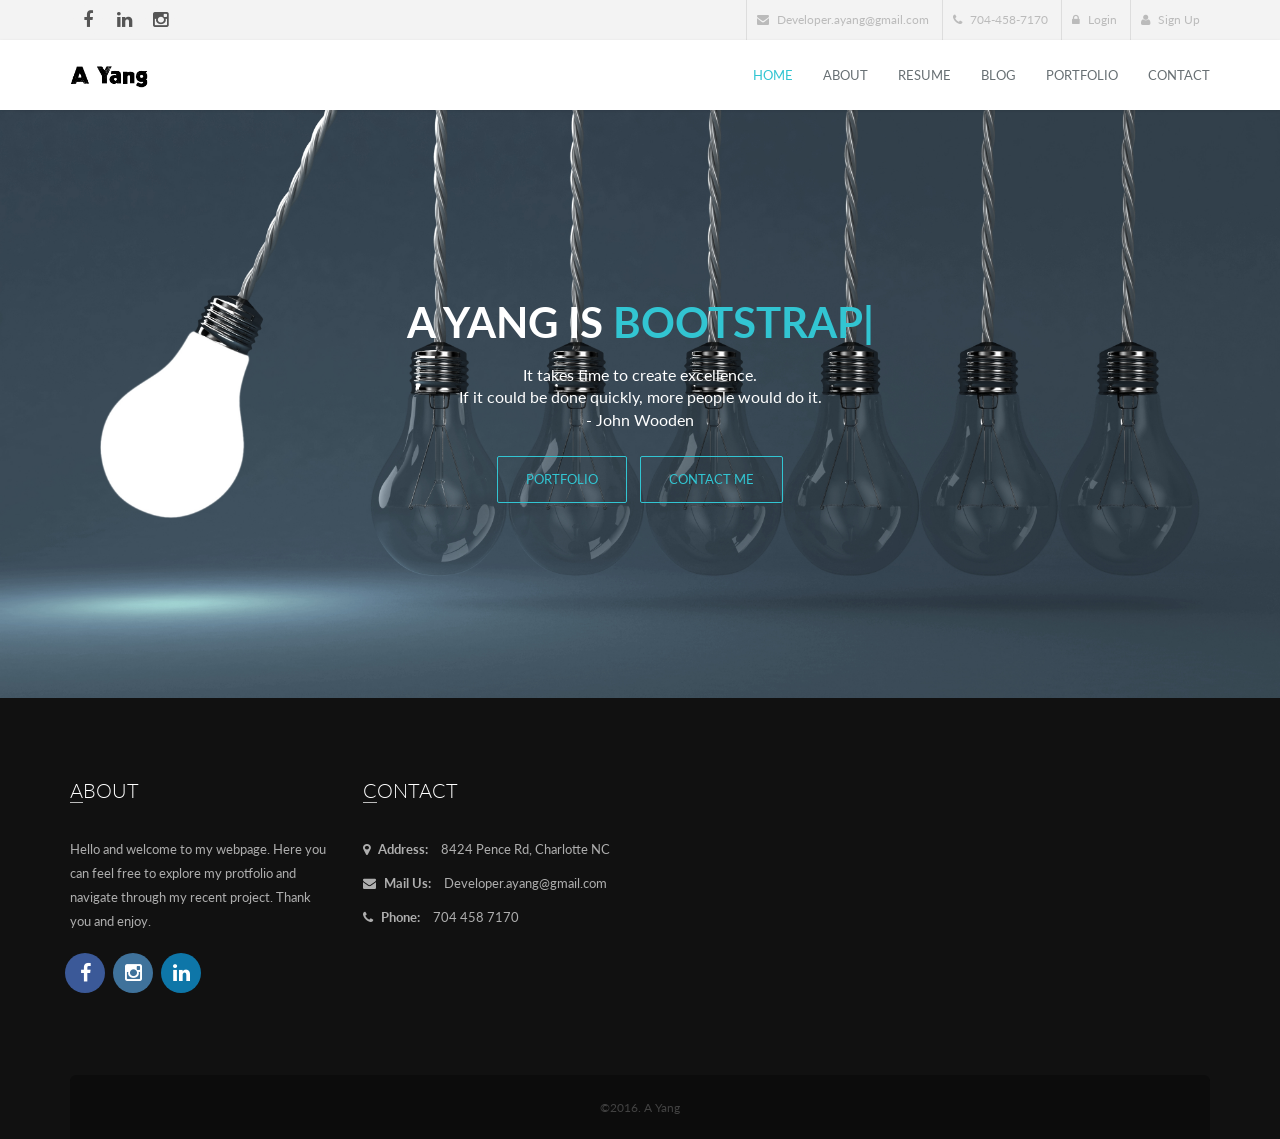
<file: index.html>
﻿<!DOCTYPE html>
<html lang="en">
    <head>
        <meta charset="utf-8">
        <meta http-equiv="X-UA-Compatible" content="IE=edge">
        <meta name="viewport" content="width=device-width, initial-scale=1">
        <title>A Yang Profile</title>
        <!-- Bootstrap -->
        <link href="../main-template/bootstrap/css/bootstrap.min.css" rel="stylesheet">
        <!-- custom css (blue color by default) -->
        <link href="../main-template/css/style.css" rel="stylesheet" type="text/css" media="screen">     
        <!-- font awesome for icons -->
        <link href="../main-template/font-awesome/css/font-awesome.min.css" rel="stylesheet">
        <!-- flex slider css -->
        <link href="../main-template/css/flexslider.css" rel="stylesheet" type="text/css" media="screen">
        <!-- animated css  -->
        <link href="../main-template/css/animate.css" rel="stylesheet" type="text/css" media="screen">
        <!--owl carousel css-->
        <link href="../main-template/css/owl.carousel.css" rel="stylesheet" type="text/css" media="screen">
        <link href="../main-template/css/owl.theme.css" rel="stylesheet" type="text/css" media="screen">
        <!--mega menu -->
        <link href="../main-template/css/yamm.css" rel="stylesheet" type="text/css">
        <!--popups css-->
        <link href="../main-template/css/magnific-popup.css" rel="stylesheet" type="text/css">
        <!-- HTML5 Shim and Respond.js IE8 support of HTML5 elements and media queries -->
        <!-- WARNING: Respond.js doesn't work if you view the page via file:// -->
        <!--[if lt IE 9]>
          <script src="https://oss.maxcdn.com/html5shiv/3.7.2/html5shiv.min.js"></script>
          <script src="https://oss.maxcdn.com/respond/1.4.2/respond.min.js"></script>
        <![endif]-->

    </head>
    <body>

       <div class="top-bar-light">            
            <div class="container">
                <div class="row">
                    <div class="col-sm-5 hidden-xs">
                        <div class="top-bar-socials">
                            <a href="#" class="social-icon-sm si-gray si-gray-round si-facebook">
                                <i class="fa fa-facebook"></i>
                                <i class="fa fa-facebook"></i>
                            </a>
                            <a href="https://www.linkedin.com/in/a-yang-4b547a77" class="social-icon-sm si-gray si-gray-round si-linkedin">
                                <i class="fa fa-linkedin"></i>
                                <i class="fa fa-linkedin"></i>
                            </a>
                            <a href="https://www.instagram.com/acer_yang/" class="social-icon-sm si-gray si-gray-round si-instagram">
                                <i class="fa fa-instagram"></i>
                                <i class="fa fa-instagram"></i>
                            </a>
                        </div>
                    </div>
                    <div class="col-sm-7 text-right">
                        <ul class="list-inline top-dark-right">                      
                            <li class="hidden-sm hidden-xs"><i class="fa fa-envelope"></i> Developer.ayang@gmail.com</li>
                            <li class="hidden-sm hidden-xs"><i class="fa fa-phone"></i> 704-458-7170</li>
                            <li><a href="#"><i class="fa fa-lock"></i> Login</a></li>
                            <li><a href="#"><i class="fa fa-user"></i> Sign Up</a></li>
                        </ul>
                        <div class="search">
                            <form role="form">
                                <input type="text" class="form-control" autocomplete="off" placeholder="Write something and press enter">
                                <span class="search-close"><i class="fa fa-times"></i></span>
                            </form>
                        </div>

                    </div>
                </div>
            </div>
        </div><!--top-bar end here-->
        <!--navigation -->
        <div class="navbar navbar-default navbar-static-top yamm sticky" role="navigation">
            <div class="container">
                <div class="navbar-header">
                    <button type="button" class="navbar-toggle" data-toggle="collapse" data-target=".navbar-collapse">
                        <span class="sr-only">Toggle navigation</span>
                        <span class="icon-bar"></span>
                        <span class="icon-bar"></span>
                        <span class="icon-bar"></span>
                    </button>
                    <a class="navbar-brand" href="index.html"><img src="../main-template/img/ayang.png" alt=""></a> 
                </div>
                <div class="navbar-collapse collapse">
                    <ul class="nav navbar-nav navbar-right">
                         <li class="active ">
                            <a href="index.html">Home</a>
                            
                        </li>
                        <li>
                            <a href="about.html">About</a>
                           
                        </li>
                        <!--menu Portfolio li end here-->
                        <li>
                            <a href="resume.html" >Resume </a>
                            
                        </li>
                        <!--menu blog li end here-->
                        <li>
                            <a href="blog.html" >Blog </a>
                        </li>
                        <!--menu pages li end here-->

                        <li>
                            <a href="portfolio.html" >Portfolio  </a> 
                        </li><!--features-->
                     
                        <!--mega menu-->
                        <li class="dropdown yamm-fw">
                            <a href="contact.html">Contact  </a>
                        </li> <!--menu Features li end here-->
                       
                    </ul>
                </div><!--/.nav-collapse -->
            </div><!--container-->
        </div><!--navbar-default-->

        <!--parallax background no slider-->
        <section id="home-parallax" class="parallax" data-stellar-background-ratio="0.5">
            <div class="container text-center">
              <h1 class="typed-text">A Yang is  
                    <span class="element" data-elements="Bootstrap, .Net, CSS, HTML, Javascript, AngularJS, MVC5, C#"></span>
                </h1>
                <p class="lead">It takes time to create excellence.<br>  If it could be done quickly, more people would do it.<br /> - John Wooden</p>
                <span class="parallax-buttons">
                    <a href="#" class=" btn border-theme btn-lg">Portfolio</a>
                    <a href="#" class=" btn border-theme btn-lg">Contact me</a>
                </span>
            </div>
        </section><!--parallax-background-->


  

             <footer id="footer">
            <div class="container">

                <div class="row">
                    <div class="col-md-3 col-sm-6 margin30">
                        <div class="footer-col">
                            <h3>About</h3>
                            <p>
                                Hello and welcome to my webpage.  Here you can feel free to explore my protfolio and navigate through my recent project.  
                                Thank you and enjoy.
                            </p>
                            <ul class="list-inline footer-social">
                                <li>
                                    <a href="#" class="social-icon si-dark si-gray-round si-colored-facebook">
                                        <i class="fa fa-facebook"></i>
                                        <i class="fa fa-facebook"></i>
                                    </a>
                                </li>
                                <li>
                                    <a href="https://www.instagram.com/acer_yang/" class="social-icon si-dark si-gray-round si-colored-instagram">
                                        <i class="fa fa-instagram"></i>
                                        <i class="fa fa-instagram"></i>
                                    </a>
                                </li>
                                <li>
                                    <a href="https://www.linkedin.com/in/a-yang-4b547a77" class="social-icon si-dark si-gray-round si-colored-linkedin">
                                        <i class="fa fa-linkedin"></i>
                                        <i class="fa fa-linkedin"></i>
                                    </a>
                                </li>
                            </ul>
                        </div>                        
                    </div><!--footer col-->
                    <div class="col-md-3 col-sm-6 margin30">
                        <div class="footer-col">
                            <h3>Contact</h3>

                            <ul class="list-unstyled contact">
                                <li><p><strong><i class="fa fa-map-marker"></i> Address:</strong> 8424 Pence Rd, Charlotte NC</p></li> 
                                <li><p><strong><i class="fa fa-envelope"></i> Mail Us:</strong>  Developer.ayang@gmail.com</p></li>
                                <li> <p><strong><i class="fa fa-phone"></i> Phone:</strong> 704 458 7170</p></li>

                            </ul>
                        </div>                        
                    </div><!--footer col-->
                    
                </div>
                <div class="row">
                    <div class="col-md-12 text-center">
                        <div class="footer-btm">
                            <span>&copy;2016. A Yang</span>
                        </div>
                    </div>
                </div>
            </div>
        </footer><!--default footer end here-->
       <!--scripts and plugins -->
        <!--must need plugin jquery-->
        <script src="../main-template/js/jquery.min.js"></script>        
        <!--bootstrap js plugin-->
        <script src="../main-template/bootstrap/js/bootstrap.min.js" type="text/javascript"></script>       
        <!--easing plugin for smooth scroll-->
        <script src="../main-template/js/jquery.easing.1.3.min.js" type="text/javascript"></script>
        <!--sticky header-->
        <script type="text/javascript" src="../main-template/js/jquery.sticky.js"></script>
        <!--flex slider plugin-->
        <script src="../main-template/js/jquery.flexslider-min.js" type="text/javascript"></script>
        <!--parallax background plugin-->
        <script src="../main-template/js/jquery.stellar.min.js" type="text/javascript"></script>
        
        
        <!--digit countdown plugin-->
        <script src="../main-template/js/waypoints.min.js"></script>
        <!--digit countdown plugin-->
        <script src="../main-template/js/jquery.counterup.min.js" type="text/javascript"></script>
        <!--on scroll animation-->
        <script src="../main-template/js/wow.min.js" type="text/javascript"></script> 
        <!--owl carousel slider-->
        <script src="../main-template/js/owl.carousel.min.js" type="text/javascript"></script>
        <!--popup js-->
        <script src="../main-template/js/jquery.magnific-popup.min.js" type="text/javascript"></script>
        <!--you tube player-->
        <script src="../main-template/js/jquery.mb.YTPlayer.min.js" type="text/javascript"></script>
        
        
        <!--customizable plugin edit according to your needs-->
        <script src="../main-template/js/custom.js" type="text/javascript"></script>
        <script src="../main-template/js/typed.js" type="text/javascript"></script>
        <script type="text/javascript">
            /* Typed
                ================================================== */
                $(".element").each(function(){
                    var $this = $(this);
                    $this.typed({
                    strings: $this.attr('data-elements').split(','),
                    typeSpeed: 100, // typing speed
                    backDelay: 3000 // pause before backspacing
                    });
                });
        </script>
    </body>
</html>
</file>
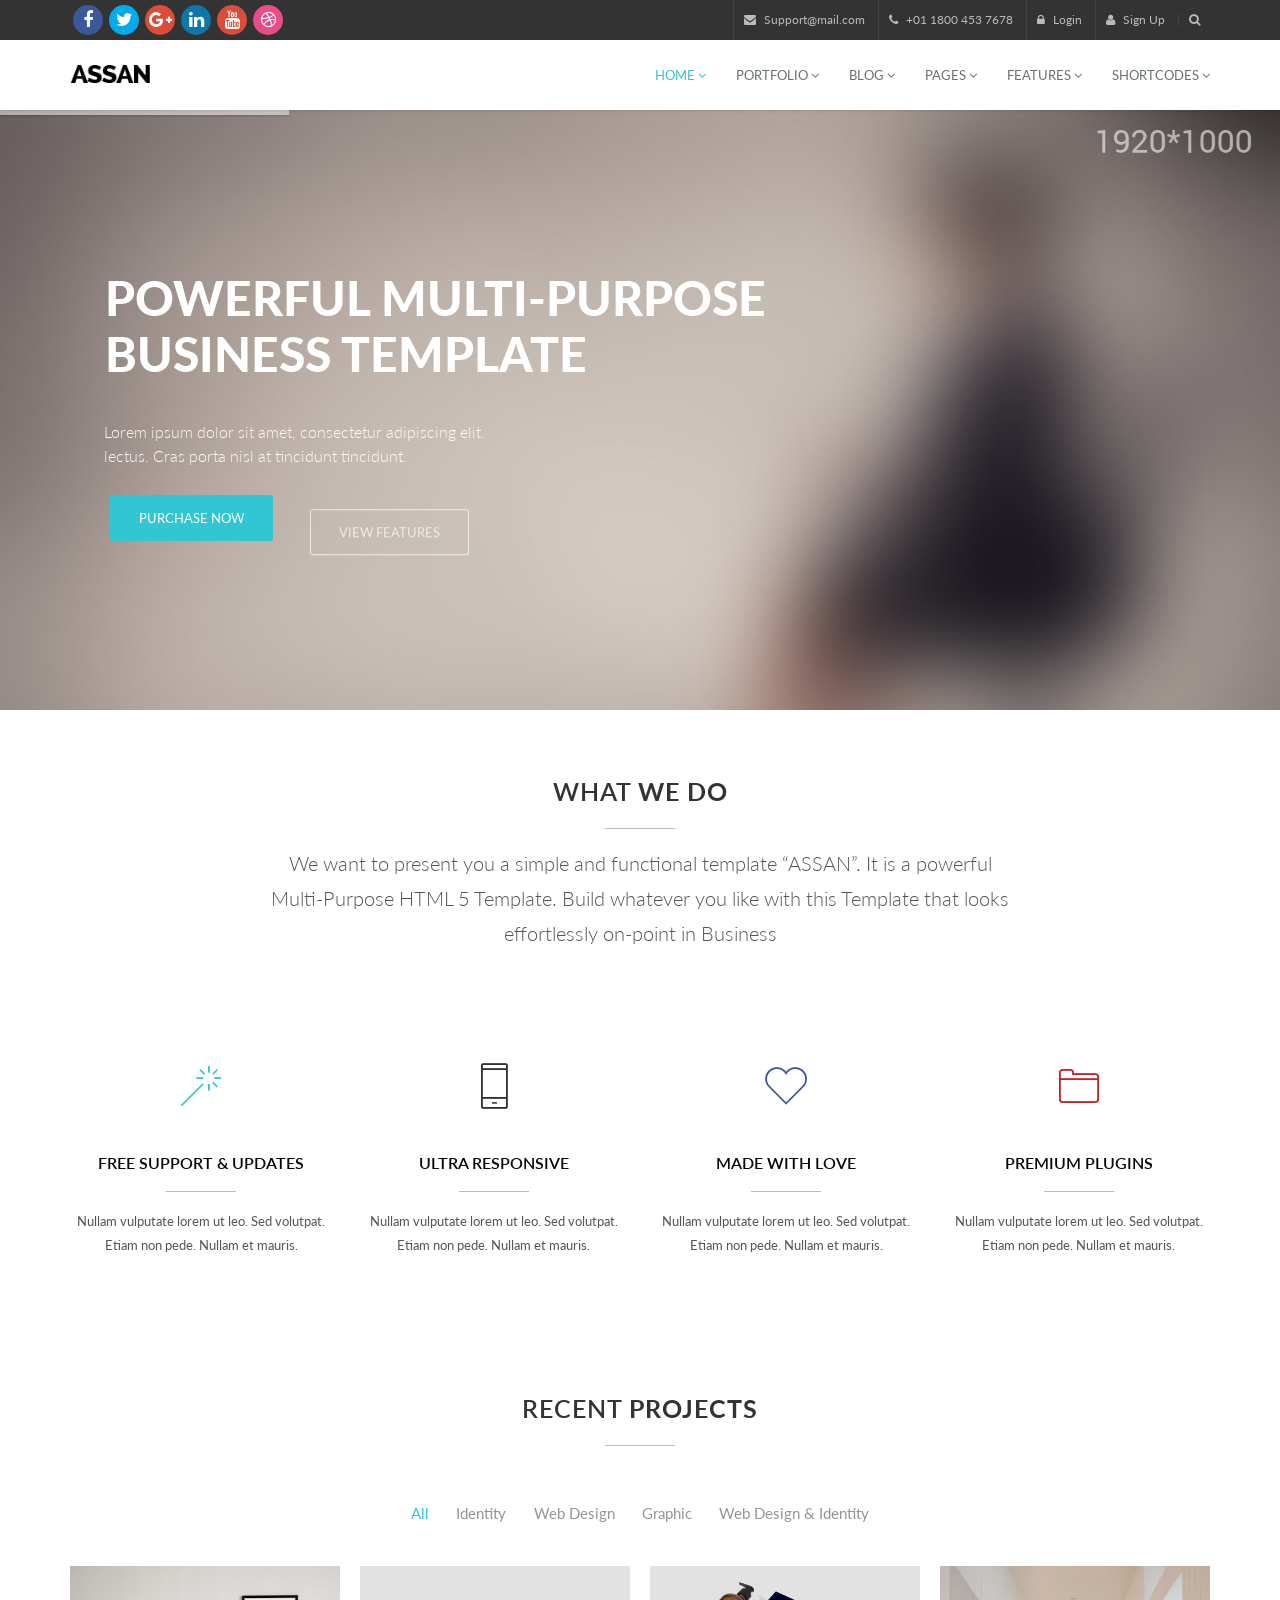
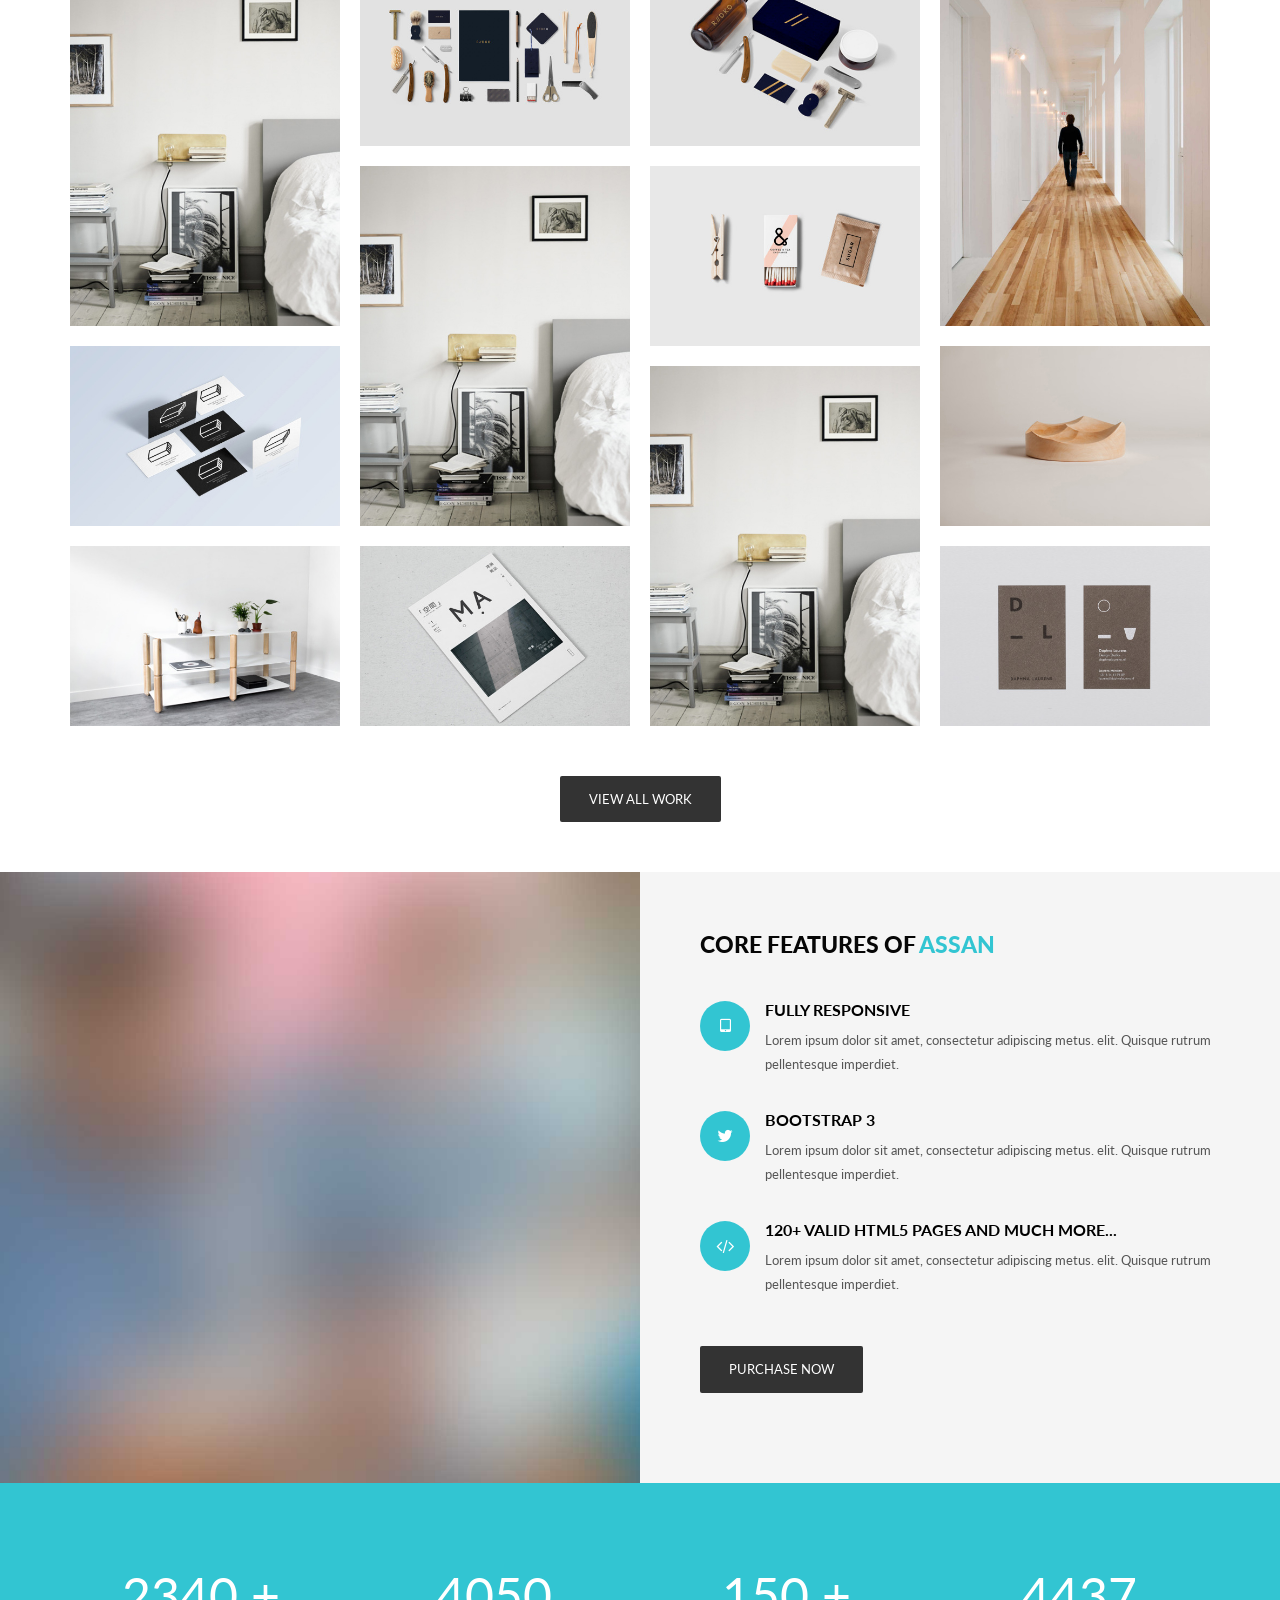
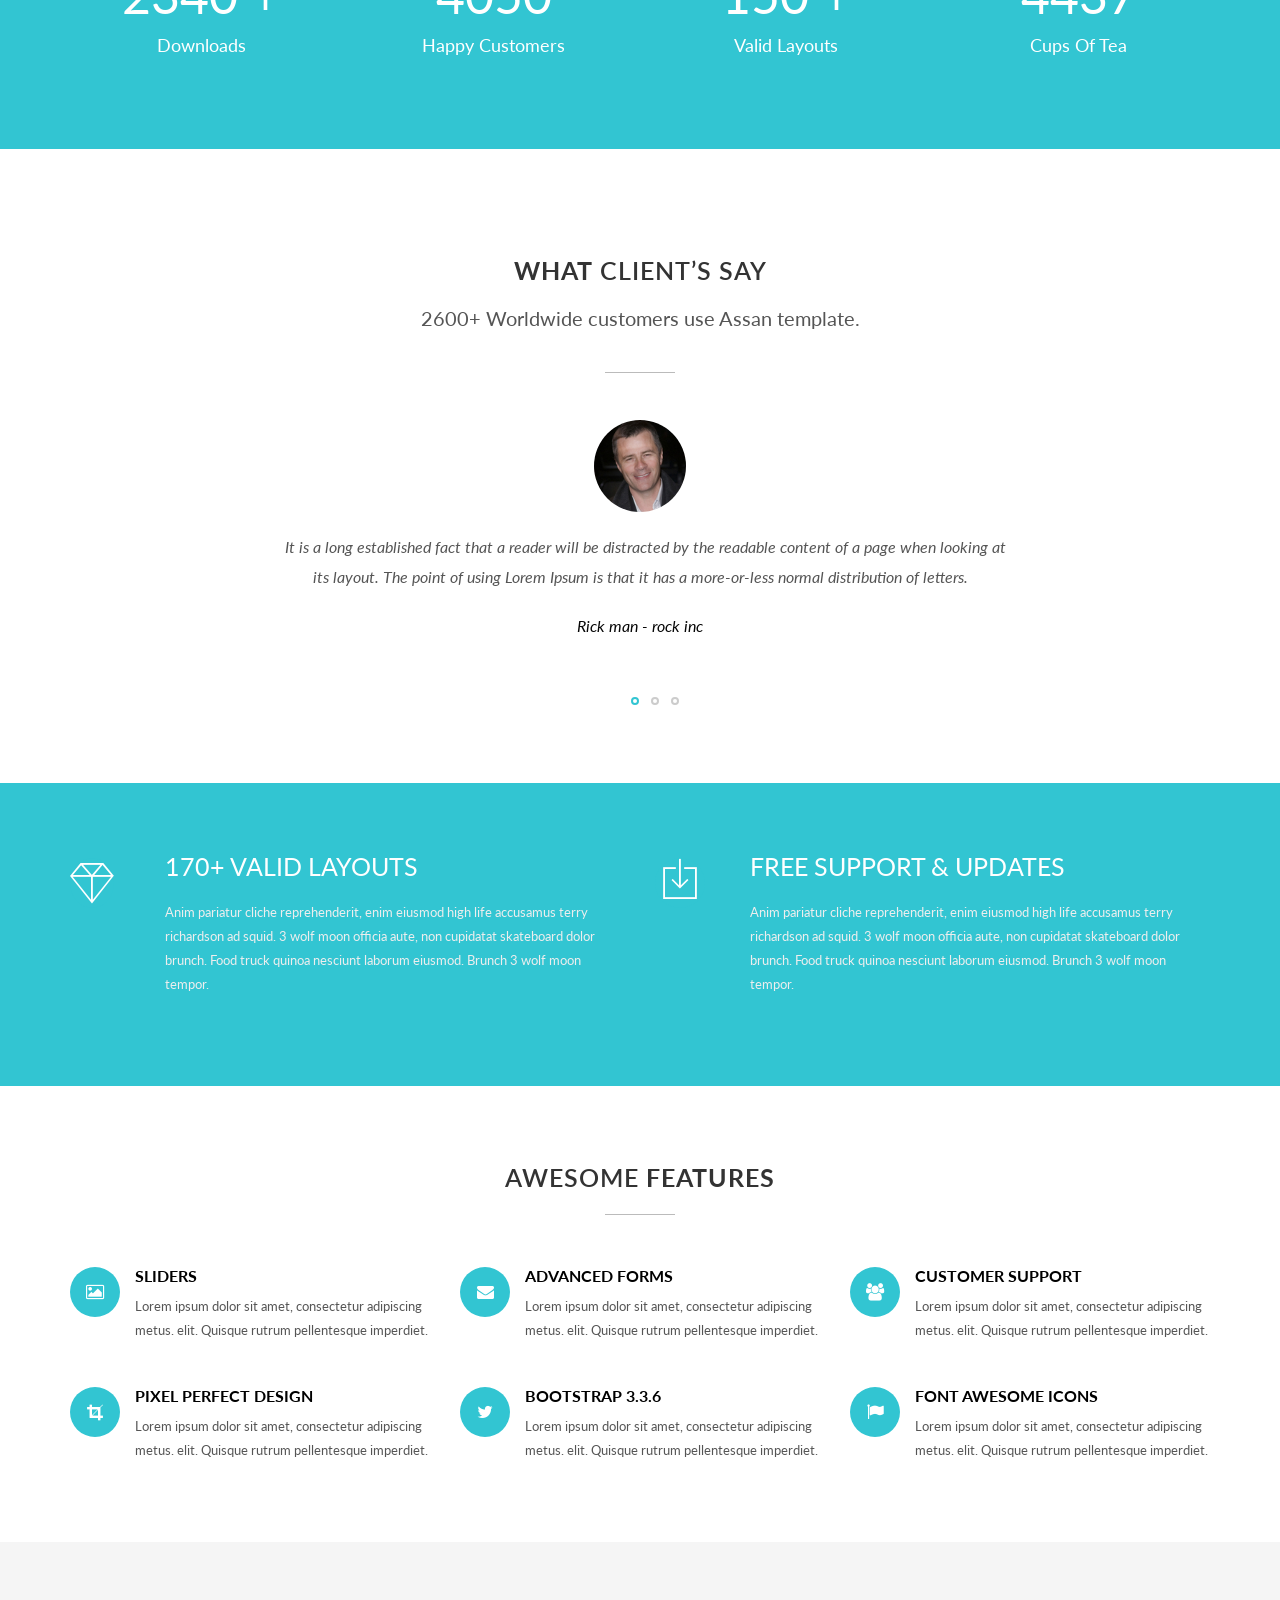
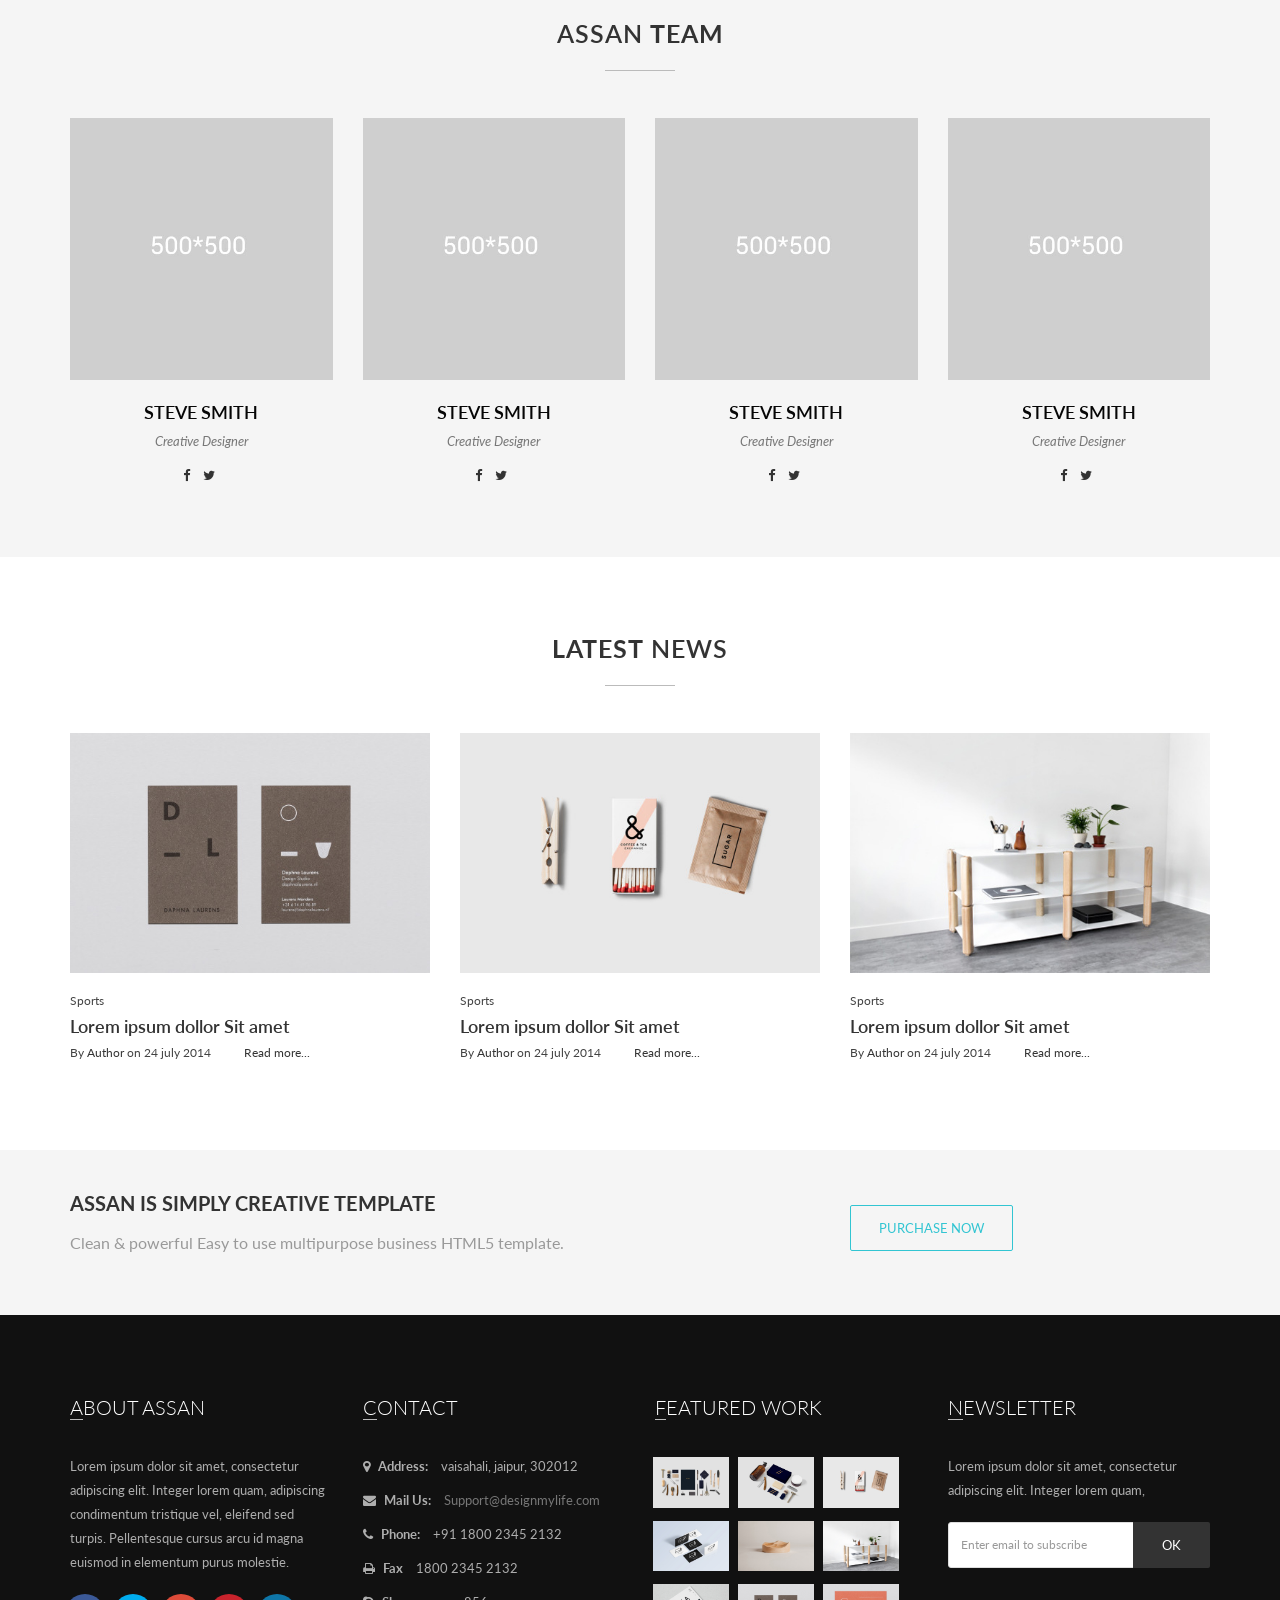
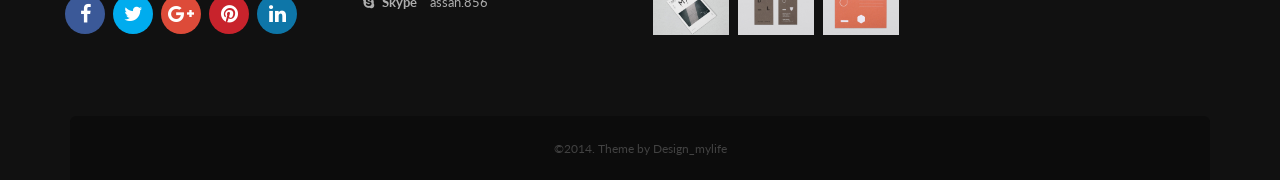
<file: main-template/index.html>
<!DOCTYPE html>
<html lang="en">
    <head>
        <meta charset="utf-8">
        <meta http-equiv="X-UA-Compatible" content="IE=edge">
        <meta name="viewport" content="width=device-width, initial-scale=1">
        <title>assan - Professional theme</title>

        <!-- Bootstrap -->
        <link href="bootstrap/css/bootstrap.min.css" rel="stylesheet">
        <!-- font awesome for icons -->
        <link href="font-awesome/css/font-awesome.min.css" rel="stylesheet">
        <!-- flex slider css -->
        <link href="css/flexslider.css" rel="stylesheet" type="text/css" media="screen">
        <!-- animated css  -->
        <link href="css/animate.css" rel="stylesheet" type="text/css" media="screen"> 
        <!-- Revolution Style-sheet -->
        <link rel="stylesheet" type="text/css" href="rs-plugin/css/settings.css">
        <link rel="stylesheet" type="text/css" href="css/rev-style.css">
        <!--owl carousel css-->
        <link href="css/owl.carousel.css" rel="stylesheet" type="text/css" media="screen">
        <link href="css/owl.theme.css" rel="stylesheet" type="text/css" media="screen">
        <!--mega menu -->
        <link href="css/yamm.css" rel="stylesheet" type="text/css">
        <!--cube css-->
        <link href="cubeportfolio/css/cubeportfolio.min.css" rel="stylesheet" type="text/css">
        <!-- custom css-->
        <link href="css/style.css" rel="stylesheet" type="text/css" media="screen">
        <!-- HTML5 Shim and Respond.js IE8 support of HTML5 elements and media queries -->
        <!-- WARNING: Respond.js doesn't work if you view the page via file:// -->
        <!--[if lt IE 9]>
          <script src="https://oss.maxcdn.com/html5shiv/3.7.2/html5shiv.min.js"></script>
          <script src="https://oss.maxcdn.com/respond/1.4.2/respond.min.js"></script>
        <![endif]-->




    </head>
    <body>
        <div class="top-bar-dark">            
            <div class="container">
                <div class="row">
                    <div class="col-sm-4 hidden-xs">
                        <div class="top-bar-socials">
                            <a href="#" class="social-icon-sm si-dark si-gray-round si-colored-facebook">
                                <i class="fa fa-facebook"></i>
                                <i class="fa fa-facebook"></i>
                            </a>
                            <a href="#" class="social-icon-sm si-dark si-gray-round si-colored-twitter">
                                <i class="fa fa-twitter"></i>
                                <i class="fa fa-twitter"></i>
                            </a>
                            <a href="#" class="social-icon-sm si-dark si-gray-round si-colored-google-plus">
                                <i class="fa fa-google-plus"></i>
                                <i class="fa fa-google-plus"></i>
                            </a>
                            <a href="#" class="social-icon-sm si-dark si-gray-round si-colored-linkedin">
                                <i class="fa fa-linkedin"></i>
                                <i class="fa fa-linkedin"></i>
                            </a>
                            <a href="#" class="social-icon-sm si-dark si-gray-round si-colored-google-plus">
                                <i class="fa fa-youtube"></i>
                                <i class="fa fa-youtube"></i>
                            </a>
                            <a href="#" class="social-icon-sm si-dark si-gray-round si-colored-dribbble">
                                <i class="fa fa-dribbble"></i>
                                <i class="fa fa-dribbble"></i>
                            </a>
                        </div>
                    </div>
                    <div class="col-sm-8 text-right">
                        <ul class="list-inline top-dark-right">                      
                            <li class="hidden-sm hidden-xs"><i class="fa fa-envelope"></i> Support@mail.com</li>
                            <li class="hidden-sm hidden-xs"><i class="fa fa-phone"></i> +01 1800 453 7678</li>
                            <li><a href="#"><i class="fa fa-lock"></i> Login</a></li>
                            <li><a href="#"><i class="fa fa-user"></i> Sign Up</a></li>
                            <li><a class="topbar-icons" href="#"><span><i class="fa fa-search top-search"></i></span></a></li>
                        </ul>
                        <div class="search">
                            <form role="form">
                                <input type="text" class="form-control" autocomplete="off" placeholder="Write something and press enter">
                                <span class="search-close"><i class="fa fa-times"></i></span>
                            </form>
                        </div>

                    </div>
                </div>
            </div>
        </div><!--top-bar-dark end here-->
        <!--navigation -->
        <!-- Static navbar -->
        <div class="navbar navbar-default navbar-static-top yamm sticky" role="navigation">
            <div class="container">
                <div class="navbar-header">
                    <button type="button" class="navbar-toggle" data-toggle="collapse" data-target=".navbar-collapse">
                        <span class="sr-only">Toggle navigation</span>
                        <span class="icon-bar"></span>
                        <span class="icon-bar"></span>
                        <span class="icon-bar"></span>
                    </button>
                    <a class="navbar-brand" href="index.html"><img src="img/logo.png" alt="ASSAN"></a>
                </div>
                <div class="navbar-collapse collapse">
                    <ul class="nav navbar-nav navbar-right">
                        <li class="dropdown active ">
                            <a href="#" class="dropdown-toggle" data-toggle="dropdown">Home <i class="fa fa-angle-down"></i></a>
                            <ul class="dropdown-menu multi-level" role="menu" aria-labelledby="dropdownMenu">
                                <li class="dropdown-submenu">
                                    <a tabindex="-1" href="#">Sliders </a>
                                    <ul class="dropdown-menu">
                                        <li><a href="index.html">Revolution Full-width</a></li>
                                        <li><a href="home-revolution-boxed.html">Revolution Boxed</a></li>
                                        <li><a href="home-revolution-fullscreen.html">Revolution Fullscreen</a></li>
                                        <li><a href="ken-burns.html">Ken burns Slider</a></li>
                                        <li><a href="home-carousel.html">Carousel Slider</a></li>
                                        <li><a href="home-flexslider.html">Flex slider</a></li>               
                                    </ul>
                                </li>
                                <li class="dropdown-submenu">
                                    <a tabindex="-1" href="#">Revolution 5  <span class="label new-label">New</span></a>
                                    <ul class="dropdown-menu">
                                        <li><a href="r5-classic.html">Carousel classic</a></li> 
                                        <li><a href="r5-gym.html">Slider Gym</a></li> 
                                    </ul>
                                </li>
                                <li class="dropdown-submenu">
                                    <a tabindex="-1" href="#">Themes (10+)  <span class="label new-label">New</span></a>
                                    <ul class="dropdown-menu">
                                        <li><a href="../default-template/index.html" target="_blank">Default Template</a></li>
                                        <li><a href="../real-estate/index.html" target="_blank">Real Estate</a></li>
                                        <li><a href="../medical/index.html" target="_blank">Medical Template</a></li>
                                        <li><a href="../e-commerce/index.html" target="_blank">E-commerce</a></li>
                                        <li><a href="../assan-blog/index.html" target="_blank">Blog Template</a></li>
                                        <li><a href="../one-page/index.html" target="_blank">One page light</a></li>
                                        <li><a href="../one-page/one-page-dark.html" target="_blank">One page Dark</a></li>                                    
                                        <li><a href="../restaurant/index.html" target="_blank">Restaurant One page light</a></li>
                                        <li><a href="../restaurant/restaurant-one-page-dark.html" target="_blank">Restaurant One page Dark</a></li>
                                        <li><a href="../app-landing/index.html" target="_blank">App landing - I-phone</a></li>
                                        <li><a href="../app-landing/index-android.html" target="_blank">App landing - Android</a></li>                                   
                                        <li><a href="../landing-page/index.html" target="_blank">Landing page <span class="label new-label">New</span></a></li>                              
                                        <li><a href="../minimal-portfolio/index.html" target="_blank">Minimal Portfolio <span class="label new-label">New</span></a></li>
                                    </ul>
                                </li>
                                <li><a href="home-parallax.html">Home - Parallax</a></li>
                                <li><a href="home-video.html">Home -Youtube Video</a></li>
                                <li><a href="home-self-video.html">Home - Video(Self-hosted) <span class="label new-label">New</span></a></li>
                                <li><a href="home-boxed.html">Home - Boxed</a></li>
                                <li><a href="home-construction.html">Home - Construction</a></li>
                                <li><a href="home-portfolio.html">Home - Portfolio</a></li>
                                <li><a href="home-events.html">Home - Events</a></li>  
                                <li class="dropdown-submenu">
                                    <a tabindex="-1" href="#">Multi level menu </a>
                                    <ul class="dropdown-menu">
                                        <li><a href="#"> menu level 2</a></li>
                                        <li class="dropdown-submenu">
                                            <a tabindex="-1" href="#">menu level 2 </a>
                                            <ul class="dropdown-menu">
                                                <li><a href="#"> menu level 3</a></li>
                                                <li><a href="#"> menu level 3</a></li>
                                            </ul>
                                        </li>
                                    </ul>
                                </li>
                            </ul>
                        </li>
                        <!--menu home li end here-->
                        <li class="dropdown">
                            <a href="#" class="dropdown-toggle " data-toggle="dropdown">Portfolio <i class="fa fa-angle-down"></i></a>
                            <ul class="dropdown-menu multi-level" role="menu">
                                <li class="dropdown-submenu">
                                    <a tabindex="-1" href="#">Cube Portfolio </a>
                                    <ul class="dropdown-menu">
                                        <li><a href="juicy-portfolio.html"> Juicy Projects</a></li>
                                        <li><a href="cube-fullwidth.html"> Full Width</a></li>
                                        <li><a href="cube-masonry.html"> Masonry</a></li>                         
                                    </ul>
                                </li>
                                <li class="dropdown-submenu">
                                    <a tabindex="-1" href="#">Grid Text Boxed </a>
                                    <ul class="dropdown-menu">
                                        <li><a href="portfolio-2.html"> 2 Columns</a></li>
                                        <li><a href="portfolio-3.html"> 3 Columns</a></li>
                                        <li><a href="portfolio-4.html"> 4 Columns</a></li>                         

                                    </ul>
                                </li>
                                <li class="dropdown-submenu">
                                    <a tabindex="-1" href="#">Grid Boxed </a>
                                    <ul class="dropdown-menu">
                                        <li><a href="grid-portfolio-2-no-text.html">2 Columns</a></li>
                                        <li><a href="grid-portfolio-3-no-text.html">3 Columns</a></li>
                                        <li><a href="grid-portfolio-4-no-text.html">4 Columns</a></li>                         

                                    </ul>
                                </li>
                                <li class="dropdown-submenu">
                                    <a tabindex="-1" href="#">No space Full width </a>
                                    <ul class="dropdown-menu">
                                        <li><a href="portfolio-full-width-2.html">2 columns</a></li>
                                        <li><a href="portfolio-full-width-3.html">3 columns</a></li>
                                        <li><a href="portfolio-full-width-4.html">4 columns</a></li>                         
                                        <li><a href="portfolio-full-width-5.html">5 columns</a></li>
                                    </ul>
                                </li>
                                <li class="dropdown-submenu">
                                    <a tabindex="-1" href="#">No Space Boxed </a>
                                    <ul class="dropdown-menu">
                                        <li><a href="portfolio-no-space-bx-2.html"> 2 Columns</a></li>
                                        <li><a href="portfolio-no-space-bx-3.html"> 3 Columns</a></li>
                                        <li><a href="portfolio-no-space-bx-4.html"> 4 Columns</a></li>                         

                                    </ul>
                                </li>
                                <li class="dropdown-submenu">
                                    <a tabindex="-1" href="#">Portfolio Masonry </a>
                                    <ul class="dropdown-menu">
                                        <li><a href="masonry-portfolio-3.html"> 3 Columns</a></li>
                                        <li><a href="masonry-portfolio-4.html"> 4 Columns</a></li>
                                        <li><a href="masonry-portfolio-full.html"> Full Width</a></li>                         

                                    </ul>
                                </li>
                                <li class="dropdown-submenu">
                                    <a tabindex="-1" href="#">Portfolio Items</a>
                                    <ul class="dropdown-menu">
                                        <li><a href="portfolio-single.html">Single item</a></li>
                                        <li><a href="portfolio-single-2.html">Single item 2</a></li>                                                             
                                    </ul>
                                </li>

                            </ul>
                        </li>
                        <!--menu Portfolio li end here-->
                        <li class="dropdown">
                            <a href="#" class="dropdown-toggle" data-toggle="dropdown">Blog <i class="fa fa-angle-down"></i></a>
                            <ul class="dropdown-menu" role="menu">
                                <li><a href="blog-full.html">Blog - full width</a></li>
                                <li><a href="blog-leftimg.html">Blog - left image</a></li>
                                <li><a href="blog-sidebar.html">Blog - sidebar</a></li>
                                <li><a href="blog-2col.html">Blog - 2 column</a></li>
                                <li><a href="blog-timeline.html">Blog - Timeline</a></li>
                                <li><a href="blog-masonary.html">Blog - Masonry</a></li>
                                <li><a href="blog-single.html">Blog - Single</a></li>
                            </ul>
                        </li>
                        <!--menu blog li end here-->
                        <li class="dropdown">
                            <a href="#" class="dropdown-toggle" data-toggle="dropdown">Pages <i class="fa fa-angle-down"></i></a>
                            <ul class="dropdown-menu" role="menu">
                                <li><a href="about.html">About</a></li>
                                <li><a href="me.html">About - Me</a></li>
                                <li><a href="services.html">Services</a></li>
                                <li><a href="team.html">Our Team</a></li>
                                <li><a href="pricing.html">Our Pricing</a></li>                                
                                <li><a href="faq.html">FAQS</a></li> 
                                <li><a href="email-template.html">Email Template</a></li>
                                <li class="dropdown-submenu">
                                    <a tabindex="-1" href="#">Contact </a>
                                    <ul class="dropdown-menu">
                                        <li><a href="contact.html"> Contact default</a></li>
                                        <li><a href="contact-advanced.php">Contact advanced</a></li>
                                        <li><a href="contact-option.php">Contact option</a></li>
                                        <li><a href="contact-flat.php">Contact Flat</a></li>
                                    </ul>
                                </li>                                          
                                <li><a href="search-results.html">Search Results</a></li>                                
                                <li><a href="career.html">Career</a></li>
                                <li><a href="gallery.html">Gallery</a></li>

                                <li><a href="process.html">Our Process</a></li>

                            </ul>
                        </li>
                        <!--menu pages li end here-->

                        <li class="dropdown">
                            <a href="#" class="dropdown-toggle" data-toggle="dropdown">Features  <i class="fa fa-angle-down"></i></a> 
                            <ul class="dropdown-menu">
                                <li class="dropdown-submenu">
                                    <a tabindex="-1" href="#">Headers </a>
                                    <ul class="dropdown-menu">
                                        <li><a href="index.html">Header 1 - Default</a></li>
                                        <li><a href="header-dark.html">Header 2 - dark </a></li>
                                        <li><a href="header-transparent.html">header 3 - transparent </a></li>
                                        <li><a href="header-center-logo.html">header 4 - Logo center </a></li>
                                        <li><a href="header-side-panel.html">header 5 - Side panel </a></li>
                                    </ul>
                                </li> 
                                <li class="dropdown-submenu">
                                    <a tabindex="-1" href="#">Footers </a>
                                    <ul class="dropdown-menu">
                                        <li><a href="index.html">Footer dark - 1</a></li>
                                        <li><a href="footer-2.html">Footer dark - 2</a></li>
                                        <li><a href="footer-3.html">Footer dark - 3 </a></li>
                                        <li><a href="footer-light-1.html">Footer Light - 1</a></li>
                                        <li><a href="footer-light-2.html">Footer Light - 2</a></li>
                                        <li><a href="footer-light-3.html">Footer Light - 3 </a></li>
                                    </ul>
                                </li> 
                                <li class="dropdown-submenu">
                                    <a tabindex="-1" href="#">Page Templates </a>
                                    <ul class="dropdown-menu">
                                        <li><a href="full-width.html">Full Width</a></li>                                                    
                                        <li><a href="left-sidebar.html">Left Sidebar</a></li>
                                        <li><a href="right-sidebar.html">Right sidebar</a></li>
                                        <li><a href="both-sidebar.html">Both Sidebar</a></li>
                                        <li><a href="both-right-sidebar.html">Both Right sidebar</a></li>
                                        <li><a href="both-left-sidebar.html">Both Left Sidebar</a></li>
                                    </ul>
                                </li> 
                                <li class="dropdown-submenu">
                                    <a tabindex="-1" href="#">Coming Soon </a>
                                    <ul class="dropdown-menu">
                                        <li><a href="coming-soon-1.html">Coming soon 1</a></li>                                                    
                                        <li><a href="coming-soon-2.html">Coming soon 2</a></li>
                                        <li><a href="coming-soon-3.html">Coming soon 3</a></li>
                                    </ul>
                                </li> 
                                <li><a href="side-nav.html">side navigation </a></li>
                                <li><a href="maintenance-page.html">Maintenance page </a></li>
                                <li><a href="blank.html">Blank Page</a></li>
                                <li><a href="error.html">Error - 404</a></li>
                                <li><a href="login-ragister.html">Login / Register</a></li>
                                <li><a href="login-ragister-classic.html">Login / Register - Classic </a></li>
                                <li><a href="invoice.html">Invoice</a></li>
                                <li><a href="site-map.html">Site Map</a></li>
                            </ul>
                        </li><!--features-->

                        <!--mega menu-->
                        <li class="dropdown yamm-fw">
                            <a href="#" class="dropdown-toggle" data-toggle="dropdown">Shortcodes  <i class="fa fa-angle-down"></i></a>
                            <ul class="dropdown-menu">
                                <li>
                                    <div class="yamm-content">
                                        <div class="row">

                                            <div class="col-sm-3">
                                                <h3 class="heading">Shortcode 1</h3>
                                                <ul class="nav mega-vertical-nav">        

                                                    <li><a href="typography.html"><i class="fa fa-text-height"></i> Typography</a></li>
                                                    <li><a href="grid-system.html"><i class="fa fa-bars"></i> Grid System</a></li>
                                                    <li><a href="testimonials.html"><i class="fa fa-comment-o"></i> testimonials </a></li>
                                                    <li><a href="tabs-accordian.html"><i class="fa fa-table"></i> tabs &  Accordions </a></li>
                                                </ul>

                                            </div>
                                            <div class="col-sm-3">
                                                <h3 class="heading">Shortcode 2 </h3>
                                                <ul class="nav mega-vertical-nav">
                                                    <li><a href="buttons.html"><i class="fa fa-cog"></i> Buttons</a></li>
                                                    <li><a href="social-buttons.html"><i class="fa fa-share"></i> Social Buttons</a></li>
                                                    <li><a href="alerts.html"><i class="fa fa-bell"></i> Alerts </a></li>
                                                    <li><a href="other-elements.html"><i class="fa fa-cogs"></i> Other Elements </a></li>
                                                </ul>
                                            </div>
                                            <div class="col-sm-3">
                                                <h3 class="heading">Shortcode 3</h3>
                                                <ul class="nav mega-vertical-nav">
                                                    <li><a href="font-awesome.html"><i class="fa fa-flag"></i> Font Awesome icons</a></li>                                                   
                                                    <li><a href="pe-icons.html"><i class="pe-7s-like"></i> Pe icons</a></li>   
                                                    <li><a href="carousel-shortcodes.html"><i class="fa fa-sliders"></i> Carousel Sliders </a></li>
                                                    <li><a href="tables.html"><i class="fa fa-table"></i> Tables </a></li>
                                                </ul>
                                            </div>
                                            <div class="col-sm-3">
                                                <h3 class="heading">Shortcode 4</h3>
                                                <ul class="nav mega-vertical-nav">
                                                    <li><a href="pricing-tables.html"><i class="fa fa-usd"></i> Pricing tables</a></li>                                                   
                                                    <li><a href="videos.html"><i class="fa fa-image"></i> Responsive videos</a></li>   
                                                    <li><a href="cta.html"><i class="fa fa-map-pin"></i> call to cations </a></li>
                                                    <li><a href="maps.html"><i class="fa fa-map-marker"></i> Google maps </a></li>
                                                </ul>
                                            </div>
                                        </div>
                                    </div>
                                </li>
                            </ul>
                        </li> <!--menu Features li end here-->   

                        <!--                        <li class="dropdown">
                                                    <a href="#" class=" dropdown-toggle" data-toggle="dropdown"><i class="fa fa-lock"></i> Sign In</a>
                                                    <div class="dropdown-menu dropdown-menu-right dropdown-login-box animated fadeInUp">
                                                        <form role="form">
                                                            <h4>Signin</h4>
                        
                                                            <div class="form-group">
                                                                <div class="input-group">
                                                                    <span class="input-group-addon"><i class="fa fa-user"></i></span>
                                                                    <input type="text" class="form-control" placeholder="Username">
                                                                </div>
                                                                <br>
                                                                <div class="input-group">
                                                                    <span class="input-group-addon"><i class="fa fa-lock"></i></span>
                                                                    <input type="password" class="form-control" placeholder="Password">
                                                                </div>
                                                                <div class="checkbox pull-left">
                                                                    <label>
                                                                        <input type="checkbox"> Remember me
                                                                    </label>
                                                                </div>
                                                                <a class="btn btn-theme-bg pull-right">Login</a>
                                                                                                        <button type="submit" class="btn btn-theme pull-right">Login</button>                 
                                                                <div class="clearfix"></div>
                                                                <hr>
                                                                <p>Don't have an account! <a href="#">Register Now</a></p>
                                                            </div>
                                                        </form>
                                                    </div>
                                                </li> menu login li end here-->
                    </ul>
                </div><!--/.nav-collapse -->
            </div><!--container-->
        </div><!--navbar-default-->


        <!--rev slider start-->
        <div class="fullwidthbanner">
            <div class="tp-banner">
                <ul>
                    <!-- SLIDE -->
                    <li data-transition="fade" data-slotamount="5" data-masterspeed="1000" data-title="Powerful Theme">
                        <!-- MAIN IMAGE -->
                        <img src="img/bg-3.jpg"  alt="darkblurbg"  data-bgfit="cover" data-bgposition="left top" data-bgrepeat="no-repeat">
                        <div class="caption title-2 sft"
                             data-x="50"
                             data-y="160"
                             data-speed="1000"
                             data-start="1000"
                             data-easing="easeOutExpo">
                            Powerful multi-purpose <br>
                            business template
                        </div>



                        <div class="caption text sfl"
                             data-x="50"
                             data-y="310"
                             data-speed="1000"
                             data-start="1800"
                             data-easing="easeOutExpo">
                            Lorem ipsum dolor sit amet, consectetur adipiscing elit.  <br>
                            lectus. Cras porta nisl at tincidunt tincidunt.  
                        </div>
                        <div class="caption sfb rev-buttons tp-resizeme"
                             data-x="50"
                             data-y="380"
                             data-speed="500"
                             data-start="1800"
                             data-easing="Sine.easeOut">
                            <a href="#" class="btn btn-theme-bg btn-lg">Purchase Now</a>
                        </div>

                        <div class="caption sfb rev-buttons tp-resizeme"
                             data-x="250"
                             data-y="380"
                             data-speed="500"
                             data-start="2100"
                             data-easing="Sine.easeOut">
                            <a href="#" class="btn border-white btn-lg">View features</a>
                        </div>

                    </li>
                    <!-- SLIDE -->
                    <li data-transition="fade" data-slotamount="5" data-masterspeed="1000" data-title="Unique Theme">
                        <!-- MAIN IMAGE -->
                        <img src="img/bg-4.jpg"  alt="darkblurbg"  data-bgfit="cover" data-bgposition="left top" data-bgrepeat="no-repeat">




                        <div class="caption text-center-top sft"
                             data-x="center"
                             data-y="210"
                             data-speed="1000"
                             data-start="1400"
                             data-easing="easeOutExpo">
                            Feel the difference
                        </div>

                        <div class="caption text-center-btm sfr text-center"
                             data-x="center"
                             data-y="265"
                             data-speed="1000"
                             data-start="1600"
                             data-easing="easeOutExpo">

                            Assan is a creative multipurpose theme, you can use it for<br>  business, corporate, portfolio, shop events, personal and more...

                        </div>
                        <div class="caption sfb rev-buttons tp-resizeme"
                             data-x="center"
                             data-y="380"
                             data-speed="500"
                             data-start="1800"
                             data-easing="Sine.easeOut">
                            <a href="#" class="btn border-white btn-lg">View features</a>
                        </div>
                    </li>
                    <!-- SLIDE -->
                    <li data-transition="fade" data-slotamount="5" data-masterspeed="1000" data-title="Multipurpose">
                        <!-- MAIN IMAGE -->
                        <img src="img/bg-1.jpg"  alt="darkblurbg"  data-bgfit="cover" data-bgposition="left top" data-bgrepeat="no-repeat">
                        <!-- LAYER NR. 1 -->
                        <div class="caption left-tile-text sfr tp-resizeme"
                             data-x="40"
                             data-y="110" 
                             data-speed="600"
                             data-start="1200"
                             data-end="9400"
                             data-endspeed="600">Unlimited layouts
                        </div>

                        <!-- LAYER NR. 2 -->
                        <div class="caption medium_bg_darkblue sfl medium tp-resizeme"
                             data-x="40"
                             data-y="170" 
                             data-speed="600"
                             data-start="1600"
                             data-end="9400"
                             data-endspeed="600"><i class="fa fa-check"></i>
                        </div>

                        <!-- LAYER NR. 3 -->
                        <div class="caption modern_big_redbg sfb medium tp-resizeme"
                             data-x="90"
                             data-y="170" 
                             data-speed="600"
                             data-start="1600"
                             data-end="9400"
                             data-endspeed="600">Fully Responsive
                        </div>

                        <!-- LAYER NR. 4 -->
                        <div class="caption medium_bg_darkblue sfl medium tp-resizeme"
                             data-x="40"
                             data-y="220" 
                             data-speed="600"
                             data-start="1800"
                             data-end="9400"
                             data-endspeed="600"><i class="fa fa-check"></i>
                        </div>

                        <!-- LAYER NR. 5 -->
                        <div class="caption modern_big_redbg sfb medium tp-resizeme"
                             data-x="90"
                             data-y="220" 
                             data-speed="600"
                             data-start="1800"
                             data-end="9400"
                             data-endspeed="600">170+ HTML5 Valid Pages
                        </div>

                        <!-- LAYER NR. 6 -->
                        <div class="caption medium_bg_darkblue sfl medium tp-resizeme"
                             data-x="40"
                             data-y="270" 
                             data-speed="600"
                             data-start="2000"
                             data-end="9400"
                             data-endspeed="600"><i class="fa fa-check"></i>
                        </div>

                        <!-- LAYER NR. 7 -->
                        <div class="caption modern_big_redbg sfb medium tp-resizeme"
                             data-x="90"
                             data-y="270" 
                             data-speed="600"
                             data-start="2000"
                             data-end="9400"
                             data-endspeed="600">Slider revolution
                        </div>

                        <!-- LAYER NR. 8 -->
                        <div class="caption medium_bg_darkblue sfl medium tp-resizeme"
                             data-x="40"
                             data-y="320" 
                             data-speed="600"
                             data-start="2200"
                             data-end="9400"
                             data-endspeed="600"><i class="fa fa-check"></i>
                        </div>

                        <!-- LAYER NR. 9 -->
                        <div class="caption modern_big_redbg sfb medium tp-resizeme"
                             data-x="90"
                             data-y="320" 
                             data-speed="600"
                             data-start="2200"
                             data-end="9400"
                             data-endspeed="600">Clean & Commented Code
                        </div>

                        <!-- LAYER NR. 10 -->
                        <div class="caption modern_big_redbg sfb medium tp-resizeme"
                             data-x="40"
                             data-y="370" 
                             data-speed="600"
                             data-start="2400"
                             data-end="9400"
                             data-endspeed="600">And Much More...
                        </div>

                    </li>
                </ul>
            </div>
        </div><!--full width banner-->
        <!--revolution end-->

        <div class="divide60"></div>
        <div class="container">
            <div class="row">
                <div class="col-sm-8 col-sm-offset-2">
                    <div class="center-heading">
                        <h2>What <strong>we do</strong> </h2>
                        <span class="center-line"></span>
                        <p class="sub-text margin40">
                            We want to present you a simple and functional template “ASSAN”. It is a powerful Multi-Purpose HTML 5 Template. Build whatever you like with this Template that looks effortlessly on-point in Business </p>
                    </div>
                </div>

            </div><!--center heading end-->
            <div class="divide50"></div>
            <div class="row">
                <div class="col-md-3 col-sm-6 margin30">
                    <div class="colored-boxed green">
                        <i class="pe-7s-magic-wand"></i>
                        <h3>Free support & updates</h3>
                        <span class="center-line"></span>
                        <p>
                            Nullam vulputate lorem ut leo. Sed volutpat. Etiam non pede. Nullam et mauris. 
                        </p>
                    </div>
                </div><!--colored boxed col end-->
                <div class="col-md-3 col-sm-6 margin30">
                    <div class="colored-boxed dark">
                        <i class="pe-7s-phone"></i>
                        <h3>Ultra responsive</h3>
                        <span class="center-line"></span>
                        <p>
                            Nullam vulputate lorem ut leo. Sed volutpat. Etiam non pede. Nullam et mauris. 
                        </p>
                    </div>
                </div><!--colored boxed col end-->
                <div class="col-md-3 col-sm-6 margin30">
                    <div class="colored-boxed blue">
                        <i class="pe-7s-like"></i>
                        <h3>made with love</h3>
                        <span class="center-line"></span>
                        <p>
                            Nullam vulputate lorem ut leo. Sed volutpat. Etiam non pede. Nullam et mauris. 
                        </p>
                    </div>
                </div><!--colored boxed col end-->
                <div class="col-md-3 col-sm-6 margin30">
                    <div class="colored-boxed red">
                        <i class="pe-7s-folder"></i>
                        <h3>Premium plugins</h3>
                        <span class="center-line"></span>
                        <p>
                            Nullam vulputate lorem ut leo. Sed volutpat. Etiam non pede. Nullam et mauris. 
                        </p>
                    </div>
                </div><!--colored boxed col end-->
            </div>
        </div><!--services container-->

        <div class="divide80"></div>
        <div class="container">
            <div class="row">
                <div class="col-md-12">
                    <div class="center-heading">
                        <h2>Recent <strong>Projects</strong></h2>
                        <span class="center-line"></span>
                    </div>
                </div>                   
            </div>
        </div>
        <div class="container">
            <div class="cube-masonry">

                <div id="filters-container" class="cbp-l-filters-alignCenter">
                    <div data-filter="*" class="cbp-filter-item-active cbp-filter-item">
                        All <div class="cbp-filter-counter"></div>
                    </div>
                    <div data-filter=".identity" class="cbp-filter-item">
                        Identity <div class="cbp-filter-counter"></div>
                    </div>
                    <div data-filter=".web-design" class="cbp-filter-item">
                        Web Design <div class="cbp-filter-counter"></div>
                    </div>
                    <div data-filter=".graphic" class="cbp-filter-item">
                        Graphic <div class="cbp-filter-counter"></div>
                    </div>
                    <div data-filter=".graphic, .identity" class="cbp-filter-item">
                        Web Design & Identity <div class="cbp-filter-counter"></div>
                    </div>
                </div>

                <div id="masnory-container" class="cbp">
                    <div class="cbp-item identity">
                        <a class="cbp-caption cbp-lightbox" data-title="Easy Note<br>by Cosmin Capitanu" href="img/mas-1.jpg">
                            <div class="cbp-caption-defaultWrap">
                                <img src="img/mas-1.jpg" alt="">
                            </div>
                            <div class="cbp-caption-activeWrap">
                                <div class="cbp-l-caption-alignCenter">
                                    <div class="cbp-l-caption-body">
                                        <div class="cbp-l-caption-title">Easy Note</div>
                                        <div class="cbp-l-caption-desc">by Cosmin Capitanu</div>
                                    </div>
                                </div>
                            </div>
                        </a>
                    </div>
                    <div class="cbp-item web-design">
                        <a class="cbp-caption cbp-lightbox" data-title="The Gang Blue<br>by Cosmin Capitanu"
                           href="img/img-1.jpg">
                            <div class="cbp-caption-defaultWrap">
                                <img src="img/img-1.jpg" alt="">
                            </div>
                            <div class="cbp-caption-activeWrap">
                                <div class="cbp-l-caption-alignCenter">
                                    <div class="cbp-l-caption-body">
                                        <div class="cbp-l-caption-title">The Gang Blue</div>
                                        <div class="cbp-l-caption-desc">by Cosmin Capitanu</div>
                                    </div>
                                </div>
                            </div>
                        </a>
                    </div>
                    <div class="cbp-item graphic identity">
                        <a class="cbp-caption cbp-lightbox" data-title="Tiger<br>by Cosmin Capitanu"
                           href="img/img-2.jpg">
                            <div class="cbp-caption-defaultWrap">
                                <img src="img/img-2.jpg" alt="">
                            </div>
                            <div class="cbp-caption-activeWrap">
                                <div class="cbp-l-caption-alignCenter">
                                    <div class="cbp-l-caption-body">
                                        <div class="cbp-l-caption-title">Tiger</div>
                                        <div class="cbp-l-caption-desc">by Cosmin Capitanu</div>
                                    </div>
                                </div>
                            </div>
                        </a>
                    </div>
                    <div class="cbp-item graphic">
                        <a class="cbp-caption cbp-lightbox" data-title="Flat Roman Typeface Ui<br>by Cosmin Capitanu"
                           href="img/mas-2.jpg">
                            <div class="cbp-caption-defaultWrap">
                                <img src="img/mas-2.jpg" alt="">
                            </div>
                            <div class="cbp-caption-activeWrap">
                                <div class="cbp-l-caption-alignCenter">
                                    <div class="cbp-l-caption-body">
                                        <div class="cbp-l-caption-title">Flat Roman Typeface Ui</div>
                                        <div class="cbp-l-caption-desc">by Cosmin Capitanu</div>
                                    </div>
                                </div>
                            </div>
                        </a>
                    </div>
                    <div class="cbp-item identity">
                        <a class="cbp-caption cbp-lightbox" data-title="Seemple* Music for iPad<br>by Tiberiu Neamu"
                           href="img/mas-2.jpg">
                            <div class="cbp-caption-defaultWrap">
                                <img src="img/mas-1.jpg" alt="">
                            </div>
                            <div class="cbp-caption-activeWrap">
                                <div class="cbp-l-caption-alignCenter">
                                    <div class="cbp-l-caption-body">
                                        <div class="cbp-l-caption-title">Seemple* Music for iPad</div>
                                        <div class="cbp-l-caption-desc">by Tiberiu Neamu</div>
                                    </div>
                                </div>
                            </div>
                        </a>
                    </div>
                    <div class="cbp-item graphic">
                        <a class="cbp-caption cbp-lightbox" data-title="Remind~Me More<br>by Tiberiu Neamu" href="img/img-3.jpg">
                            <div class="cbp-caption-defaultWrap">
                                <img src="img/img-3.jpg" alt="">
                            </div>
                            <div class="cbp-caption-activeWrap">
                                <div class="cbp-l-caption-alignCenter">
                                    <div class="cbp-l-caption-body">
                                        <div class="cbp-l-caption-title">Remind~Me More</div>
                                        <div class="cbp-l-caption-desc">by Tiberiu Neamu</div>
                                    </div>
                                </div>
                            </div>
                        </a>
                    </div>
                    <div class="cbp-item web-design">
                        <a class="cbp-caption cbp-lightbox" data-title="Workout Buddy<br>by Tiberiu Neamu" href="img/img-4.jpg">
                            <div class="cbp-caption-defaultWrap">
                                <img src="img/img-4.jpg" alt="">
                            </div>
                            <div class="cbp-caption-activeWrap">
                                <div class="cbp-l-caption-alignCenter">
                                    <div class="cbp-l-caption-body">
                                        <div class="cbp-l-caption-title">Workout Buddy</div>
                                        <div class="cbp-l-caption-desc">by Tiberiu Neamu</div>
                                    </div>
                                </div>
                            </div>
                        </a>
                    </div>
                    <div class="cbp-item identity">
                        <a class="cbp-caption cbp-lightbox" data-title="Volume Knob<br>by Paul Flavius Nechita" href="http://vimeo.com/156783#">
                            <div class="cbp-caption-defaultWrap">
                                <img src="img/img-5.jpg" alt="">
                            </div>
                            <div class="cbp-caption-activeWrap">
                                <div class="cbp-l-caption-alignCenter">
                                    <div class="cbp-l-caption-body">
                                        <div class="cbp-l-caption-title">Volume Knob</div>
                                        <div class="cbp-l-caption-desc">by Paul Flavius Nechita</div>
                                    </div>
                                </div>
                            </div>
                        </a>
                    </div>
                    <div class="cbp-item identity">
                        <a class="cbp-caption cbp-lightbox" data-title="Ski * Buddy<br>by Tiberiu Neamu" href="img/mas-2.jpg">
                            <div class="cbp-caption-defaultWrap">
                                <img src="img/mas-1.jpg" alt="">
                            </div>
                            <div class="cbp-caption-activeWrap">
                                <div class="cbp-l-caption-alignCenter">
                                    <div class="cbp-l-caption-body">
                                        <div class="cbp-l-caption-title">Ski * Buddy</div>
                                        <div class="cbp-l-caption-desc">by Tiberiu Neamu</div>
                                    </div>
                                </div>
                            </div>
                        </a>
                    </div>
                    <div class="cbp-item web-design graphic">
                        <a class="cbp-caption cbp-lightbox" data-title="Virtualization Icon<br>by Paul Flavius Nechita"
                           href="https://www.youtube.com/watch?v=dChhzNGHgnA">
                            <div class="cbp-caption-defaultWrap">
                                <img src="img/img-6.jpg" alt="">
                            </div>
                            <div class="cbp-caption-activeWrap">
                                <div class="cbp-l-caption-alignCenter">
                                    <div class="cbp-l-caption-body">
                                        <div class="cbp-l-caption-title">Virtualization Icon</div>
                                        <div class="cbp-l-caption-desc">by Paul Flavius Nechita</div>
                                    </div>
                                </div>
                            </div>
                        </a>
                    </div>
                    <div class="cbp-item web-design graphic">
                        <a class="cbp-caption cbp-lightbox" data-title="World Clock Widget<br>by Paul Flavius Nechita"
                           href="img/img-7.jpg">
                            <div class="cbp-caption-defaultWrap">
                                <img src="img/img-7.jpg" alt="">
                            </div>
                            <div class="cbp-caption-activeWrap">
                                <div class="cbp-l-caption-alignCenter">
                                    <div class="cbp-l-caption-body">
                                        <div class="cbp-l-caption-title">World Clock Widget</div>
                                        <div class="cbp-l-caption-desc">by Paul Flavius Nechita</div>
                                    </div>
                                </div>
                            </div>
                        </a>
                    </div>
                    <div class="cbp-item web-design graphic">
                        <a class="cbp-caption cbp-lightbox" data-title="Sickpuppy<br>by Cosmin Capitanu" href="img/img-8.jpg">
                            <div class="cbp-caption-defaultWrap">
                                <img src="img/img-8.jpg" alt="">
                            </div>
                            <div class="cbp-caption-activeWrap">
                                <div class="cbp-l-caption-alignCenter">
                                    <div class="cbp-l-caption-body">
                                        <div class="cbp-l-caption-title">Sickpuppy</div>
                                        <div class="cbp-l-caption-desc">by Cosmin Capitanu</div>
                                    </div>
                                </div>
                            </div>
                        </a>
                    </div>
                </div>
            </div><!--.cube masonry-->
        </div>
        <div class="divide50"></div>
        <div class="text-center">
            <a href="masonry-portfolio-4.html" class="btn btn-theme-dark btn-lg">View All Work</a>
        </div>
        <div class="divide50"></div>
        <div class="wide-img-showcase">

            <div class="row margin-0 wide-img-showcase-row">
                <div class="col-sm-6 no-padding  img-2 ">
                    <div class="no-padding-inner ">
                        <div>&nbsp;</div>
                    </div>
                </div>
                <div class="col-sm-6 col-sm-offset-6 no-padding gray">
                    <div class="no-padding-inner gray">
                        <h3 class="wow animated fadeInDownfadeInRight">Core features of <span class="colored-text">assan</span></h3>
                        <div class="services-box margin30 wow animated fadeInRight">
                            <div class="services-box-icon">
                                <i class="fa fa-tablet"></i>
                            </div><!--services icon-->
                            <div class="services-box-info">
                                <h4>Fully Responsive</h4>
                                <p>
                                    Lorem ipsum dolor sit amet, consectetur adipiscing metus. elit. Quisque rutrum pellentesque imperdiet.
                                </p>
                            </div>
                        </div><!--service box-->
                        <div class="services-box margin30 wow animated fadeInRight">
                            <div class="services-box-icon">
                                <i class="fa fa-twitter"></i>
                            </div><!--services icon-->
                            <div class="services-box-info">
                                <h4>bootstrap 3</h4>
                                <p>
                                    Lorem ipsum dolor sit amet, consectetur adipiscing metus. elit. Quisque rutrum pellentesque imperdiet.
                                </p>
                            </div>
                        </div><!--service box-->

                        <div class="services-box margin30 wow animated fadeInRight">
                            <div class="services-box-icon">
                                <i class="fa fa-code"></i>
                            </div><!--services icon-->
                            <div class="services-box-info">
                                <h4>120+ valid HTML5 Pages and much more...</h4>
                                <p>
                                    Lorem ipsum dolor sit amet, consectetur adipiscing metus. elit. Quisque rutrum pellentesque imperdiet.
                                </p>
                            </div>
                            <div class="divide30"></div>
                            <p><a href="#" class="btn btn-theme-dark btn-lg">Purchase Now</a></p>
                        </div><!--service box-->

                    </div>
                </div>
            </div>
        </div><!--wide image showcase end-->
        <section class="fun-fact-wrap fun-facts-bg">
            <div class="container">               
                <div class="row">
                    <div class="col-md-3 margin20 facts-in">
                        <h3><span class="counter">2600</span> +</h3>
                        <h4>Downloads</h4>
                    </div><!--facts in-->
                    <div class="col-md-3 margin20 facts-in">
                        <h3><span class="counter">4500</span></h3>
                        <h4>Happy Customers</h4>
                    </div><!--facts in-->
                    <div class="col-md-3 margin20 facts-in">
                        <h3><span class="counter">170</span> +</h3>
                        <h4>Valid layouts </h4>
                    </div><!--facts in-->
                    <div class="col-md-3 margin20 facts-in">
                        <h3><span class="counter">5000</span></h3>
                        <h4>Cups of tea</h4>
                    </div><!--facts in-->
                </div>
            </div>
        </section><!--fun facts-->
        <div class="testimonials-v-2 wow animated fadeInUp" data-wow-duration="700ms" data-wow-delay="100ms">
            <div class="container">
                <div class="row">
                    <div class="col-sm-8 col-sm-offset-2">
                        <div class="center-heading">
                            <h2><strong>What</strong> Client’s Say</h2>
                            <p>2600+ Worldwide customers  use Assan template.</p>
                            <span class="center-line"></span>

                        </div>
                    </div>
                </div><!--center heading end-->

                <div class="row">

                    <div class="col-sm-8 col-sm-offset-2">
                        <div class="testi-slide">
                            <ul class="slides">
                                <li>
                                    <img src="img/customer-1.jpg" alt="">
                                    <p>
                                        <i class="ion-quote"></i>
                                        It is a long established fact that a reader will be distracted by the readable content of a page when looking at its layout. The point of using Lorem Ipsum is that it has a more-or-less normal distribution of letters.
                                    </p>
                                    <h4 class="test-author">
                                        Rick man - <em>rock inc</em>
                                    </h4>
                                </li><!--testi item-->
                                <li>
                                    <img src="img/customer-2.jpg" alt="">
                                    <p>
                                        <i class="ion-quote"></i>
                                        Many desktop publishing packages and web page editors now use Lorem Ipsum as their default model text, and a search for 'lorem ipsum' will uncover many web sites still in their infancy. Various versions have evolved over the years </p>
                                    <h4 class="test-author">
                                        Jellia - <em>Founder of tinka inc</em>
                                    </h4>
                                </li><!--testi item-->
                                <li>
                                    <img src="img/customer-3.jpg" alt="">
                                    <p>
                                        <i class="ion-quote"></i>
                                        Contrary to popular belief, Lorem Ipsum is not simply random text. It has roots in a piece of classical Latin literature from 45 BC, making it over 2000 years old. Richard McClintock, a Latin professor.</p>
                                    <h4 class="test-author">
                                        Smith - <em>Ceo, company inc.</em>
                                    </h4>
                                </li><!--testi item-->
                            </ul>
                        </div><!--flex slider testimonials end here-->
                    </div>
                </div><!--testi slider row end-->

            </div>
        </div><!--testimonials v-2 end-->
        <div class="blue-bg">
            <div class="container">
                <div class="row">
                    <div class="col-sm-6 margin30">
                        <div class="services-box wow animated fadeInDown">
                            <div class="services-box-icon">
                                <i class="pe-7s-diamond"></i>
                            </div><!--services icon-->
                            <div class="services-box-info">
                                <h4>170+ valid layouts</h4>
                                <p>
                                    Anim pariatur cliche reprehenderit, enim eiusmod high life accusamus terry richardson ad squid. 3 wolf moon officia aute, non cupidatat skateboard dolor brunch. Food truck quinoa nesciunt laborum eiusmod. Brunch 3 wolf moon tempor.</div>
                        </div><!--service box-->
                    </div>
                    <div class="col-sm-6 ">
                        <div class="services-box wow animated fadeInUp">
                            <div class="services-box-icon">
                                <i class="pe-7s-download"></i>
                            </div><!--services icon-->
                            <div class="services-box-info">
                                <h4>Free Support & Updates</h4>
                                <p>
                                    Anim pariatur cliche reprehenderit, enim eiusmod high life accusamus terry richardson ad squid. 3 wolf moon officia aute, non cupidatat skateboard dolor brunch. Food truck quinoa nesciunt laborum eiusmod. Brunch 3 wolf moon tempor. </div>
                        </div><!--service box-->
                    </div>
                </div>
            </div>
        </div><!--full wide 2 columns content end-->
        <div class="divide70"></div>
        <div class="assan-features">
            <div class="container">
                <div class="row">
                    <div class="col-md-12">
                        <div class="center-heading">
                            <h2>Awesome <strong>features</strong></h2>
                            <span class="center-line"></span>
                        </div>
                    </div>                   
                </div>
                <div class="row">
                    <div class="col-md-4 col-sm-6 margin20">
                        <div class="services-box wow animated fadeIn" data-wow-duration="700ms" data-wow-delay="100ms">
                            <div class="services-box-icon">
                                <i class="fa fa-image"></i>
                            </div><!--services icon-->
                            <div class="services-box-info">
                                <h4>Sliders</h4>
                                <p>
                                    Lorem ipsum dolor sit amet, consectetur adipiscing metus. elit. Quisque rutrum pellentesque imperdiet.
                                </p>
                            </div>
                        </div><!--services box-->
                    </div><!--services col-->
                    <div class="col-md-4 col-sm-6 margin20">
                        <div class="services-box wow animated fadeIn" data-wow-duration="700ms" data-wow-delay="200ms">
                            <div class="services-box-icon">
                                <i class="fa fa-envelope"></i>
                            </div><!--services icon-->
                            <div class="services-box-info">
                                <h4>Advanced Forms</h4>
                                <p>
                                    Lorem ipsum dolor sit amet, consectetur adipiscing metus. elit. Quisque rutrum pellentesque imperdiet.
                                </p>
                            </div>
                        </div><!--services box-->
                    </div><!--services col-->
                    <div class="col-md-4 col-sm-6 margin20">
                        <div class="services-box wow animated fadeIn" data-wow-duration="700ms" data-wow-delay="300ms">
                            <div class="services-box-icon">
                                <i class="fa fa-users"></i>
                            </div><!--services icon-->
                            <div class="services-box-info">
                                <h4>Customer Support</h4>
                                <p>
                                    Lorem ipsum dolor sit amet, consectetur adipiscing metus. elit. Quisque rutrum pellentesque imperdiet.
                                </p>
                            </div>
                        </div><!--services box-->
                    </div><!--services col-->

                    <div class="col-md-4 col-sm-6 margin20">
                        <div class="services-box wow animated fadeIn" data-wow-duration="700ms" data-wow-delay="400ms">
                            <div class="services-box-icon">
                                <i class="fa fa-crop"></i>
                            </div><!--services icon-->
                            <div class="services-box-info">
                                <h4>Pixel perfect design</h4>
                                <p>
                                    Lorem ipsum dolor sit amet, consectetur adipiscing metus. elit. Quisque rutrum pellentesque imperdiet.
                                </p>
                            </div>
                        </div><!--services box-->
                    </div><!--services col-->
                    <div class="col-md-4 col-sm-6 margin20">
                        <div class="services-box wow animated fadeIn" data-wow-duration="700ms" data-wow-delay="500ms">
                            <div class="services-box-icon">
                                <i class="fa fa-twitter"></i>
                            </div><!--services icon-->
                            <div class="services-box-info">
                                <h4>BOOTSTRAP 3.3.6</h4>
                                <p>
                                    Lorem ipsum dolor sit amet, consectetur adipiscing metus. elit. Quisque rutrum pellentesque imperdiet.
                                </p>
                            </div>
                        </div><!--services box-->
                    </div><!--services col-->
                    <div class="col-md-4 col-sm-6 margin20">
                        <div class="services-box wow animated fadeIn" data-wow-duration="700ms" data-wow-delay="600ms">
                            <div class="services-box-icon">
                                <i class="fa fa-flag"></i>
                            </div><!--services icon-->
                            <div class="services-box-info">
                                <h4>Font Awesome icons</h4>
                                <p>
                                    Lorem ipsum dolor sit amet, consectetur adipiscing metus. elit. Quisque rutrum pellentesque imperdiet.

                                </p>

                            </div>
                        </div><!--services box-->
                    </div><!--services col-->
                </div><!--services row-->
            </div>
        </div><!--assan features-->
        <div class="divide40"></div>

        <div class="our-team-v-2">
            <div class="container">
                <div class="row">
                    <div class="col-md-12">
                        <div class="center-heading">
                            <h2>Assan <strong>Team</strong></h2>
                            <span class="center-line"></span>
                        </div>
                    </div>                   
                </div>
                <div class="row">
                    <div class="col-sm-3 text-center">
                        <div class="person-v2">
                            <img src="img/team-5.jpg" class="img-responsive" alt="">
                            <div class="person-desc-v2">
                                <h3>Steve Smith</h3>
                                <em>Creative Designer</em>
                                <ul class="list-inline top-social">
                                    <li><a href="#"><i class="fa fa-facebook"></i></a></li>
                                    <li><a href="#"><i class="fa fa-twitter"></i></a></li>
                                    <!--                            <li><a href="#"><i class="fa fa-google-plus"></i></a></li>
                                                                <li><a href="#"><i class="fa fa-linkedin"></i></a></li>
                                                                <li><a href="#"><i class="fa fa-pinterest"></i></a></li>-->
                                </ul>
                            </div>
                        </div>
                    </div><!--person col end-->
                    <div class="col-sm-3 text-center">
                        <div class="person-v2">
                            <img src="img/team-6.jpg" class="img-responsive" alt="">
                            <div class="person-desc-v2">
                                <h3>Steve Smith</h3>
                                <em>Creative Designer</em>
                                <ul class="list-inline top-social">
                                    <li><a href="#"><i class="fa fa-facebook"></i></a></li>
                                    <li><a href="#"><i class="fa fa-twitter"></i></a></li>
                                    <!--                            <li><a href="#"><i class="fa fa-google-plus"></i></a></li>
                                                                <li><a href="#"><i class="fa fa-linkedin"></i></a></li>
                                                                <li><a href="#"><i class="fa fa-pinterest"></i></a></li>-->
                                </ul>
                            </div>
                        </div>
                    </div><!--person col end-->
                    <div class="col-sm-3 text-center">
                        <div class="person-v2">
                            <img src="img/team-7.jpg" class="img-responsive" alt="">
                            <div class="person-desc-v2">
                                <h3>Steve Smith</h3>
                                <em>Creative Designer</em>
                                <ul class="list-inline top-social">
                                    <li><a href="#"><i class="fa fa-facebook"></i></a></li>
                                    <li><a href="#"><i class="fa fa-twitter"></i></a></li>
                                    <!--                            <li><a href="#"><i class="fa fa-google-plus"></i></a></li>
                                                                <li><a href="#"><i class="fa fa-linkedin"></i></a></li>
                                                                <li><a href="#"><i class="fa fa-pinterest"></i></a></li>-->
                                </ul>
                            </div>
                        </div>
                    </div><!--person col end-->
                    <div class="col-sm-3 text-center">
                        <div class="person-v2">
                            <img src="img/team-8.jpg" class="img-responsive" alt="">
                            <div class="person-desc-v2">
                                <h3>Steve Smith</h3>
                                <em>Creative Designer</em>
                                <ul class="list-inline top-social">
                                    <li><a href="#"><i class="fa fa-facebook"></i></a></li>
                                    <li><a href="#"><i class="fa fa-twitter"></i></a></li>
                                    <!--                            <li><a href="#"><i class="fa fa-google-plus"></i></a></li>
                                                                <li><a href="#"><i class="fa fa-linkedin"></i></a></li>
                                                                <li><a href="#"><i class="fa fa-pinterest"></i></a></li>-->
                                </ul>
                            </div>
                        </div>
                    </div><!--person col end-->
                </div>
            </div>
        </div><!--our team v-2-->
        <div class="divide70"></div>
        <div class="container">
            <div class="row">
                <div class="col-md-12">
                    <div class="center-heading">
                        <h2><strong>latest</strong> news</h2>
                        <span class="center-line"></span>
                    </div>
                </div>                   
            </div>
            <div class="row">
                <div class="col-sm-4 margin30">
                    <div>
                        <a href="#">
                            <div class="item-img-wrap">
                                <img src="img/img-8.jpg" class="img-responsive" alt="workimg">
                                <div class="item-img-overlay">
                                    <span></span>
                                </div>
                            </div>                       
                        </a><!--news link--> 
                        <div class="news-desc">
                            <span>Sports</span>
                            <h4><a href="#">Lorem ipsum dollor Sit amet</a></h4>
                            <span>By <a href="#">Author</a> on 24 july 2014</span> <span><a href="#">Read more...</a></span>
                        </div><!--news desc-->
                    </div> 
                </div><!--news col-->
                <div class="col-sm-4 margin30">
                    <div>
                        <a href="#">
                            <div class="item-img-wrap">
                                <img src="img/img-3.jpg" class="img-responsive" alt="workimg">
                                <div class="item-img-overlay">
                                    <span></span>
                                </div>
                            </div>                       
                        </a><!--news link--> 
                        <div class="news-desc">
                            <span>Sports</span>
                            <h4><a href="#">Lorem ipsum dollor Sit amet</a></h4>
                            <span>By <a href="#">Author</a> on 24 july 2014</span> <span><a href="#">Read more...</a></span>
                        </div><!--news desc-->
                    </div> 
                </div><!--news col-->
                <div class="col-sm-4 margin30">
                    <div>
                        <a href="#">
                            <div class="item-img-wrap">
                                <img src="img/img-6.jpg" class="img-responsive" alt="workimg">
                                <div class="item-img-overlay">
                                    <span></span>
                                </div>
                            </div>                       
                        </a><!--news link--> 
                        <div class="news-desc">
                            <span>Sports</span>
                            <h4><a href="#">Lorem ipsum dollor Sit amet</a></h4>
                            <span>By <a href="#">Author</a> on 24 july 2014</span> <span><a href="#">Read more...</a></span>
                        </div><!--news desc-->
                    </div> 
                </div><!--news col-->
            </div>
        </div><!--latest news-->

        <div class="divide40"></div>
        <div class="intro-text-1 light">
            <div class="container">
                <div class="row">
                    <div class="col-sm-8">
                        <h4 class="animated slideInDown">Assan is Simply creative Template
                        </h4>

                        <p>
                            Clean & powerful Easy to use multipurpose business HTML5 template.
                        </p>                   
                    </div>
                    <div class="col-sm-4">
                        <a href="#" class="btn border-theme btn-lg">Purchase now</a>
                    </div>
                </div>
            </div>
        </div> <!--intro text end-->

        <footer id="footer">
            <div class="container">

                <div class="row">
                    <div class="col-md-3 col-sm-6 margin30">
                        <div class="footer-col">
                            <h3>About assan</h3>
                            <p>
                                Lorem ipsum dolor sit amet, consectetur adipiscing elit. Integer lorem quam, adipiscing condimentum tristique vel, eleifend sed turpis. Pellentesque cursus arcu id magna euismod in elementum purus molestie.
                            </p>
                            <ul class="list-inline footer-social">
                                <li>
                                    <a href="#" class="social-icon si-dark si-gray-round si-colored-facebook">
                                        <i class="fa fa-facebook"></i>
                                        <i class="fa fa-facebook"></i>
                                    </a>
                                </li>
                                <li>
                                    <a href="#" class="social-icon si-dark si-gray-round si-colored-twitter">
                                        <i class="fa fa-twitter"></i>
                                        <i class="fa fa-twitter"></i>
                                    </a>
                                </li>
                                <li>
                                    <a href="#" class="social-icon si-dark si-gray-round si-colored-google-plus">
                                        <i class="fa fa-google-plus"></i>
                                        <i class="fa fa-google-plus"></i>
                                    </a>
                                </li>
                                <li>
                                    <a href="#" class="social-icon si-dark si-gray-round si-colored-pinterest">
                                        <i class="fa fa-pinterest"></i>
                                        <i class="fa fa-pinterest"></i>
                                    </a>
                                </li>
                                <li>
                                    <a href="#" class="social-icon si-dark si-gray-round si-colored-linkedin">
                                        <i class="fa fa-linkedin"></i>
                                        <i class="fa fa-linkedin"></i>
                                    </a>
                                </li>
                            </ul>
                        </div>                        
                    </div><!--footer col-->
                    <div class="col-md-3 col-sm-6 margin30">
                        <div class="footer-col">
                            <h3>Contact</h3>

                            <ul class="list-unstyled contact">
                                <li><p><strong><i class="fa fa-map-marker"></i> Address:</strong> vaisahali, jaipur, 302012</p></li> 
                                <li><p><strong><i class="fa fa-envelope"></i> Mail Us:</strong> <a href="#">Support@designmylife.com</a></p></li>
                                <li> <p><strong><i class="fa fa-phone"></i> Phone:</strong> +91 1800 2345 2132</p></li>
                                <li> <p><strong><i class="fa fa-print"></i> Fax</strong> 1800 2345 2132</p></li>
                                <li> <p><strong><i class="fa fa-skype"></i> Skype</strong> assan.856</p></li>

                            </ul>
                        </div>                        
                    </div><!--footer col-->
                    <div class="col-md-3 col-sm-6 margin30">
                        <div class="footer-col">
                            <h3>Featured Work</h3>
                            <ul class="list-inline f2-work">
                                <li><a href="portfolio-single.html"><img src="img/img-1.jpg" class="img-responsive" alt=""></a></li>
                                <li><a href="portfolio-single.html"><img src="img/img-2.jpg" class="img-responsive" alt=""></a></li>
                                <li><a href="portfolio-single.html"><img src="img/img-3.jpg" class="img-responsive" alt=""></a></li>
                                <li><a href="portfolio-single.html"><img src="img/img-4.jpg" class="img-responsive" alt=""></a></li>
                                <li><a href="portfolio-single.html"><img src="img/img-5.jpg" class="img-responsive" alt=""></a></li>
                                <li><a href="portfolio-single.html"><img src="img/img-6.jpg" class="img-responsive" alt=""></a></li>
                                <li><a href="portfolio-single.html"><img src="img/img-7.jpg" class="img-responsive" alt=""></a></li>
                                <li><a href="portfolio-single.html"><img src="img/img-8.jpg" class="img-responsive" alt=""></a></li>
                                <li><a href="portfolio-single.html"><img src="img/img-9.jpg" class="img-responsive" alt=""></a></li>
                            </ul>
                        </div>                        
                    </div><!--footer col-->
                    <div class="col-md-3 col-sm-6 margin30">
                        <div class="footer-col">
                            <h3>Newsletter</h3>
                            <p>
                                Lorem ipsum dolor sit amet, consectetur adipiscing elit. Integer lorem quam, 
                            </p>
                            <form role="form" class="subscribe-form">
                                <div class="input-group">
                                    <input type="text" class="form-control" placeholder="Enter email to subscribe">
                                    <span class="input-group-btn">
                                        <button class="btn  btn-theme-dark btn-lg" type="submit">Ok</button>
                                    </span>
                                </div>
                            </form>
                        </div>                        
                    </div><!--footer col-->

                </div>
                <div class="row">
                    <div class="col-md-12 text-center">
                        <div class="footer-btm">
                            <span>&copy;2014. Theme by Design_mylife</span>
                        </div>
                    </div>
                </div>
            </div>
        </footer><!--default footer end here-->

        <!--scripts and plugins -->
        <!--must need plugin jquery-->
        <script src="js/jquery.min.js"></script>
        <script src="js/jquery-migrate.min.js"></script> 
        <!--bootstrap js plugin-->
        <script src="bootstrap/js/bootstrap.min.js" type="text/javascript"></script>       
        <!--easing plugin for smooth scroll-->
        <script src="js/jquery.easing.1.3.min.js" type="text/javascript"></script>
        <!--sticky header-->
        <script type="text/javascript" src="js/jquery.sticky.js"></script>
        <!--flex slider plugin-->
        <script src="js/jquery.flexslider-min.js" type="text/javascript"></script>
        <!--parallax background plugin-->
        <script src="js/jquery.stellar.min.js" type="text/javascript"></script>
        <!--digit countdown plugin-->
        <script src="js/waypoints.min.js"></script>
        <!--digit countdown plugin-->
        <script src="js/jquery.counterup.min.js" type="text/javascript"></script>
        <!--on scroll animation-->
        <script src="js/wow.min.js" type="text/javascript"></script> 
        <!--owl carousel slider-->
        <script src="js/owl.carousel.min.js" type="text/javascript"></script>
        <!--popup js-->
        <script src="js/jquery.magnific-popup.min.js" type="text/javascript"></script>
        <!--you tube player-->
        <script src="js/jquery.mb.YTPlayer.min.js" type="text/javascript"></script>        
        <!--customizable plugin edit according to your needs-->
        <script src="js/custom.js" type="text/javascript"></script>
        <script type="text/javascript" src="rs-plugin/js/jquery.themepunch.tools.min.js"></script>
        <script type="text/javascript" src="rs-plugin/js/jquery.themepunch.revolution.min.js"></script>
        <script type="text/javascript" src="js/revolution-custom.js"></script>
        <!--cube portfolio plugin-->
        <script src="cubeportfolio/js/jquery.cubeportfolio.min.js" type="text/javascript"></script>
        <script src="js/cube-portfolio.js" type="text/javascript"></script>
        <script src="js/pace.min.js" type="text/javascript"></script>
    </body>
</html>
</file>
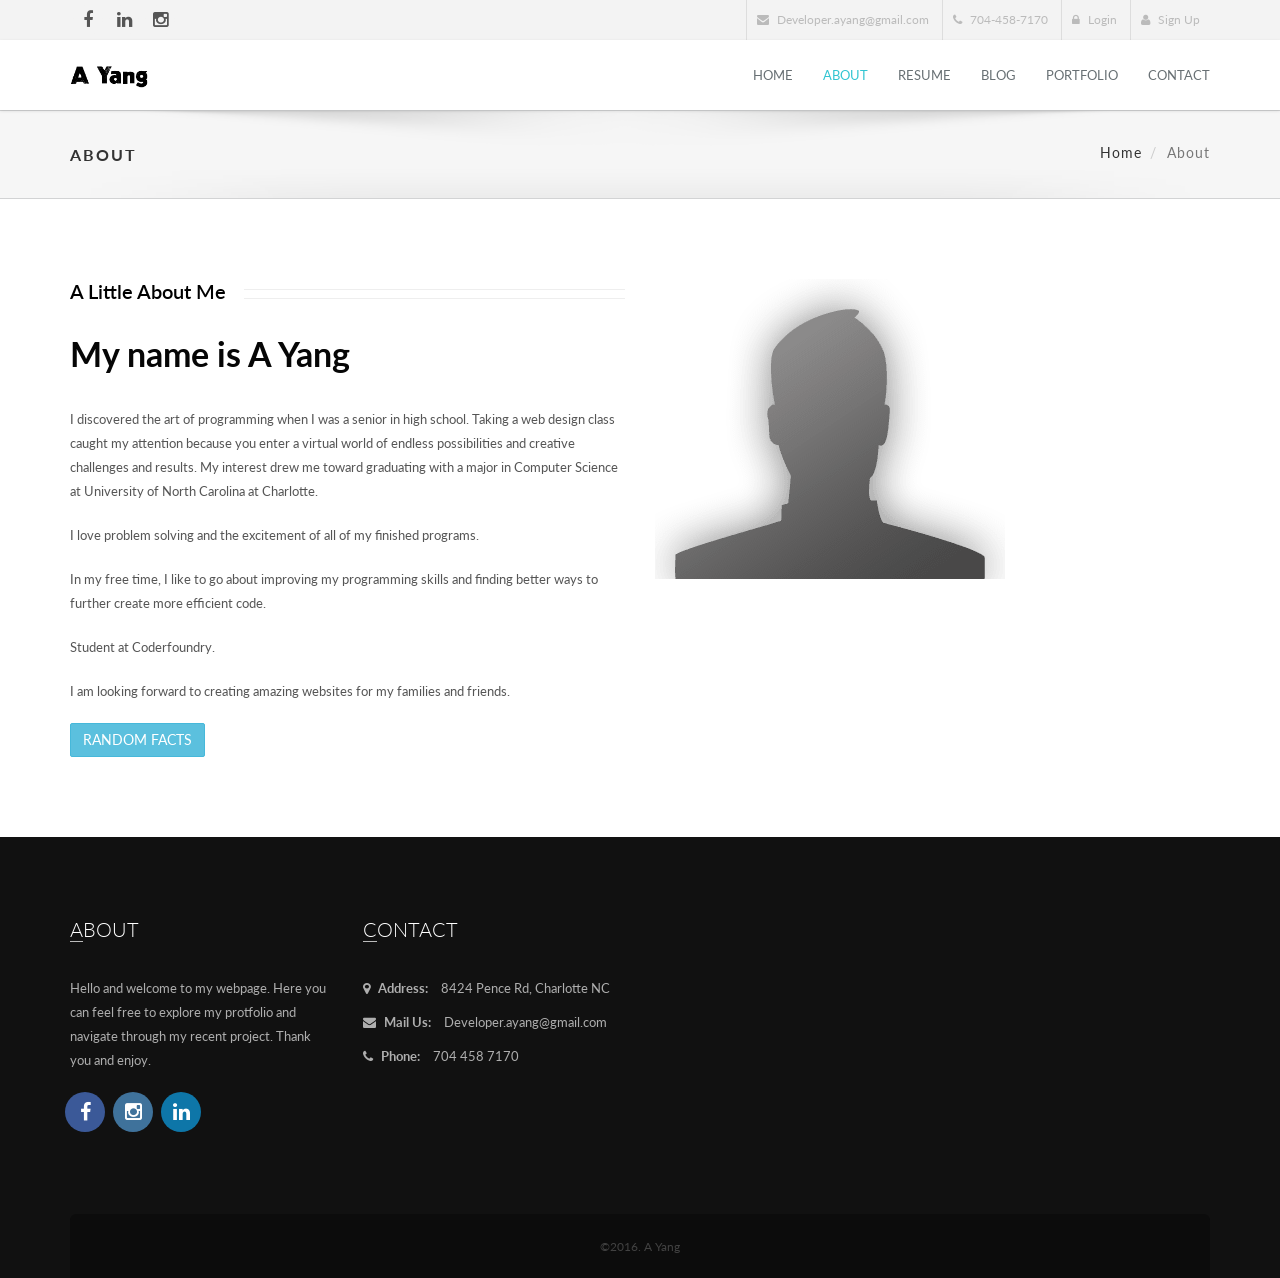
<file: about.html>
﻿<!DOCTYPE html>
<html lang="en">
    <head>
        <meta charset="utf-8">
        <meta http-equiv="X-UA-Compatible" content="IE=edge">
        <meta name="viewport" content="width=device-width, initial-scale=1">
        <title>A Yang - About</title>

        <!-- Bootstrap -->
        <link href="../main-template/bootstrap/css/bootstrap.min.css" rel="stylesheet">
        <!-- custom css (blue color by default) -->
        <link href="../main-template/css/style.css" rel="stylesheet" type="text/css" media="screen">
        <link href="../main-template/font-awesome/css/font-awesome.min.css" rel="stylesheet">
        <!-- flex slider css -->
        <link href="../main-template/css/flexslider.css" rel="stylesheet" type="text/css" media="screen">
        <!-- animated css  -->
        <link href="../main-template/css/animate.css" rel="stylesheet" type="text/css" media="screen">
        <!--owl carousel css-->
        <link href="../main-template/css/owl.carousel.css" rel="stylesheet" type="text/css" media="screen">
        <link href="../main-template/css/owl.theme.css" rel="stylesheet" type="text/css" media="screen">
        <!--mega menu -->
        <link href="../main-template/css/yamm.css" rel="stylesheet" type="text/css">
        <!--popups css-->
        <link href="../main-template/css/magnific-popup.css" rel="stylesheet" type="text/css">
        <!-- HTML5 Shim and Respond.js IE8 support of HTML5 elements and media queries -->
        <!-- WARNING: Respond.js doesn't work if you view the page via file:// -->
        <!--[if lt IE 9]>
          <script src="https://oss.maxcdn.com/html5shiv/3.7.2/html5shiv.min.js"></script>
          <script src="https://oss.maxcdn.com/respond/1.4.2/respond.min.js"></script>
        <![endif]-->

    </head>
    <body>

             <div class="top-bar-light">            
            <div class="container">
                <div class="row">
                    <div class="col-sm-5 hidden-xs">
                        <div class="top-bar-socials">
                            <a href="#" class="social-icon-sm si-gray si-gray-round si-facebook">
                                <i class="fa fa-facebook"></i>
                                <i class="fa fa-facebook"></i>
                            </a>
                            <a href="https://www.linkedin.com/in/a-yang-4b547a77" class="social-icon-sm si-gray si-gray-round si-linkedin">
                                <i class="fa fa-linkedin"></i>
                                <i class="fa fa-linkedin"></i>
                            </a>
                            <a href="https://www.instagram.com/acer_yang/" class="social-icon-sm si-gray si-gray-round si-instagram">
                                <i class="fa fa-instagram"></i>
                                <i class="fa fa-instagram"></i>
                            </a>
                        </div>
                    </div>
                    <div class="col-sm-7 text-right">
                        <ul class="list-inline top-dark-right">
                            <li class="hidden-sm hidden-xs"><i class="fa fa-envelope"></i> Developer.ayang@gmail.com</li>
                            <li class="hidden-sm hidden-xs"><i class="fa fa-phone"></i> 704-458-7170</li>
                            <li><a href="#"><i class="fa fa-lock"></i> Login</a></li>
                            <li><a href="#"><i class="fa fa-user"></i> Sign Up</a></li>
                        </ul>
                        <div class="search">
                            <form role="form">
                                <input type="text" class="form-control" autocomplete="off" placeholder="Write something and press enter">
                                <span class="search-close"><i class="fa fa-times"></i></span>
                            </form>
                        </div>

                    </div>
                </div>
            </div>
        </div><!--top-bar end here-->
        <!--navigation -->
        <div class="navbar navbar-default navbar-static-top yamm sticky" role="navigation">
            <div class="container">
                <div class="navbar-header">
                    <button type="button" class="navbar-toggle" data-toggle="collapse" data-target=".navbar-collapse">
                        <span class="sr-only">Toggle navigation</span>
                        <span class="icon-bar"></span>
                        <span class="icon-bar"></span>
                        <span class="icon-bar"></span>
                    </button>
                    <a class="navbar-brand" href="index.html"><img src="../main-template/img/ayang.png" alt=""></a>
                </div>
                <div class="navbar-collapse collapse">
                    <ul class="nav navbar-nav navbar-right">
                         <li>
                            <a href="index.html">Home</a>
                            
                        </li>
                        <!--menu home li end here-->
                        <li class="active">
                            <a href="about.html">About</a>
                            
                        </li>
                        <!--menu Portfolio li end here-->
                        <li>
                            <a href="resume.html" >Resume </a>
                        </li>
                        <!--menu blog li end here-->
                        <li>
                            <a href="blog.html" >Blog </a>
                        </li>
                        <!--menu pages li end here-->

                        <li>
                            <a href="portfolio.html" >Portfolio </a> 
                        </li><!--features-->
                       
                        <!--mega menu-->
                        <li>
                            <a href="contact.html" >Contact </a>
                        </li> <!--menu Features li end here-->
                       
                    </ul>
                </div><!--/.nav-collapse -->
            </div><!--container-->
        </div><!--navbar-default-->

        <div class="breadcrumb-wrap">
            <div class="container">
                <div class="row">
                    <div class="col-sm-6">
                        <h4>About </h4>
                    </div>
                    <div class="col-sm-6 hidden-xs text-right">
                        <ol class="breadcrumb">
                            <li><a href="index.html">Home</a></li>
                            <li class="active">About</li>
                        </ol>
                    </div>
                </div>
            </div>
        </div><!--breadcrumbs-->
        <div class="divide80"></div>
        <div class="container">
            <div class="row">
                <div class="col-md-6 margin20">
                    <h3 class="heading">A little about me</h3>
                    <p class="p-lg"><h2>My name is A Yang</h2></p>
                    <!--<h4>Other information</h4>-->
                    <p class="p-lg">
                        I discovered the art of programming when I was a senior in high school.  Taking a web design class caught my attention because
                        you enter a virtual  world of endless possibilities and creative challenges and results.
                        My interest drew me toward graduating with a major in Computer Science at University of North Carolina at
                        Charlotte.
                    </p>

                    <p class="p-lg">I love problem solving and the excitement of all of my finished programs.</p>
                    <p class="p-lg">
                        In my free time, I like to go about improving my programming skills and finding better ways to
                        further create more efficient code.
                    </p>
                    <p class="p-lg">Student at Coderfoundry.</p>
                    <p class="p-lg">I am looking forward to creating amazing websites for my families and friends.</p>

                    <div class="row">
                        <div class="col-md-5">

                            <button class="btn btn-info" data-toggle="collapse" data-target="#content">Random facts</button>
                            <div class="collapse" id="content">
                                <div class="well">
                                    <ul>
                                        <li>Soccer for 18 years</li>
                                        <li>Tennis for 3 years</li>
                                        <li>PowerLifter Competitor</li>
                                        <li>Chess Enthusiast</li>
                                        <li>Import Car Enthusiast</li>
                                        <li>Bass Fishing/Kayak Enthusiast</li>

                                    </ul>

                                </div>

                            </div>


                        </div>
                    </div>
                </div>
                <div class="col-md-6">
                    <img src="../main-template/img/blank.png" class="img-responsive" alt="">
                </div>
            </div><!--about intro-->
            <div class="divide60"></div>
            

        </div><!--.container-->
      
        <footer id="footer">
            <div class="container">

                <div class="row">
                    <div class="col-md-3 col-sm-6 margin30">
                        <div class="footer-col">
                            <h3>About</h3>
                            <p>
                                Hello and welcome to my webpage.  Here you can feel free to explore my protfolio and navigate through my recent project.
                                Thank you and enjoy.
                            </p>
                            <ul class="list-inline footer-social">
                                <li>
                                    <a href="#" class="social-icon si-dark si-gray-round si-colored-facebook">
                                        <i class="fa fa-facebook"></i>
                                        <i class="fa fa-facebook"></i>
                                    </a>
                                </li>
                                <li>
                                    <a href="https://www.instagram.com/acer_yang/" class="social-icon si-dark si-gray-round si-colored-instagram">
                                        <i class="fa fa-instagram"></i>
                                        <i class="fa fa-instagram"></i>
                                    </a>
                                </li>
                                <li>
                                    <a href="https://www.linkedin.com/in/a-yang-4b547a77" class="social-icon si-dark si-gray-round si-colored-linkedin">
                                        <i class="fa fa-linkedin"></i>
                                        <i class="fa fa-linkedin"></i>
                                    </a>
                                </li>
                            </ul>
                        </div>
                    </div><!--footer col-->
                    <div class="col-md-3 col-sm-6 margin30">
                        <div class="footer-col">
                            <h3>Contact</h3>

                            <ul class="list-unstyled contact">
                                <li><p><strong><i class="fa fa-map-marker"></i> Address:</strong> 8424 Pence Rd, Charlotte NC</p></li>
                                <li><p><strong><i class="fa fa-envelope"></i> Mail Us:</strong>  Developer.ayang@gmail.com</p></li>
                                <li> <p><strong><i class="fa fa-phone"></i> Phone:</strong> 704 458 7170</p></li>

                            </ul>
                        </div>
                    </div><!--footer col-->

                </div>
                <div class="row">
                    <div class="col-md-12 text-center">
                        <div class="footer-btm">
                            <span>&copy;2016. A Yang</span>
                        </div>
                    </div>
                </div>
            </div>
        </footer><!--default footer end here-->
        <!--scripts and plugins -->
        <!--must need plugin jquery-->
        <script src="../main-template/js/jquery.min.js"></script>        
        <!--bootstrap js plugin-->
        <script src="../main-template/bootstrap/js/bootstrap.min.js" type="text/javascript"></script>       
        <!--easing plugin for smooth scroll-->
        <script src="../main-template/js/jquery.easing.1.3.min.js" type="text/javascript"></script>
        <!--sticky header-->
        <script type="text/javascript" src="../main-template/js/jquery.sticky.js"></script>
        <!--flex slider plugin-->
        <script src="../main-template/js/jquery.flexslider-min.js" type="text/javascript"></script>
        <!--parallax background plugin-->
        <script src="../main-template/js/jquery.stellar.min.js" type="text/javascript"></script>


        <!--digit countdown plugin-->
        <script src="../main-template/js/waypoints.min.js"></script>
        <!--digit countdown plugin-->
        <script src="../main-template/js/jquery.counterup.min.js" type="text/javascript"></script>
        <!--on scroll animation-->
        <script src="../main-template/js/wow.min.js" type="text/javascript"></script> 
        <!--owl carousel slider-->
        <script src="../main-template/js/owl.carousel.min.js" type="text/javascript"></script>
        <!--popup js-->
        <script src="../main-template/js/jquery.magnific-popup.min.js" type="text/javascript"></script>
        <!--you tube player-->
        <script src="../main-template/js/jquery.mb.YTPlayer.min.js" type="text/javascript"></script>


        <!--customizable plugin edit according to your needs-->
        <script src="../main-template/js/custom.js" type="text/javascript"></script>
    </body>
</html>
</file>
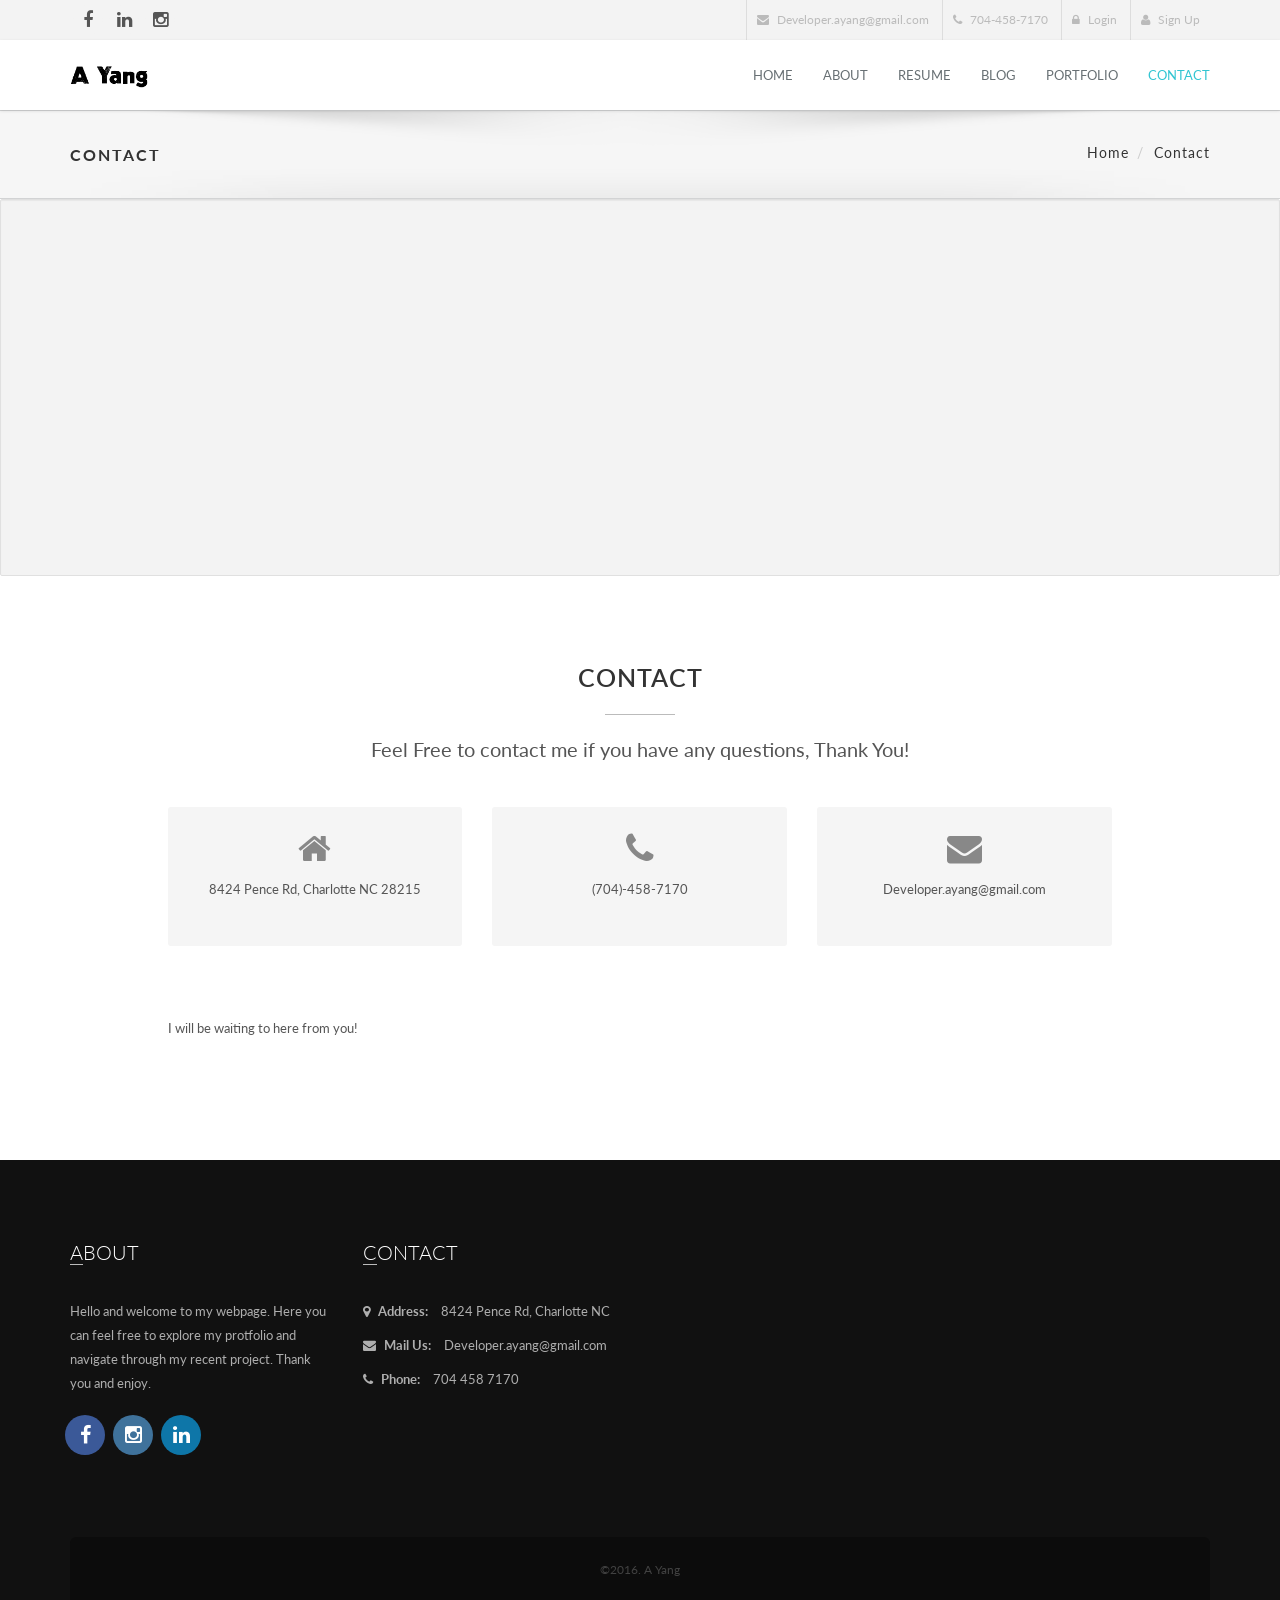
<file: contact.html>
﻿<!DOCTYPE html>
<html lang="en">
<head>
    <meta charset="utf-8">
    <meta http-equiv="X-UA-Compatible" content="IE=edge">
    <meta name="viewport" content="width=device-width, initial-scale=1">
    <title>A Yang - Contact</title>

    <!-- Bootstrap -->
    <link href="../main-template/bootstrap/css/bootstrap.min.css" rel="stylesheet">
    <!-- custom css (blue color by default) -->
    <link href="../main-template/css/style.css" rel="stylesheet" type="text/css" media="screen">

    <!-- font awesome for icons -->
    <link href="../main-template/font-awesome/css/font-awesome.min.css" rel="stylesheet">
    <!-- flex slider css -->
    <link href="../main-template/css/flexslider.css" rel="stylesheet" type="text/css" media="screen">
    <!-- animated css  -->
    <link href="../main-template/css/animate.css" rel="stylesheet" type="text/css" media="screen">




    <!--owl carousel css-->
    <link href="../main-template/css/owl.carousel.css" rel="stylesheet" type="text/css" media="screen">
    <link href="../main-template/css/owl.theme.css" rel="stylesheet" type="text/css" media="screen">
    <!--mega menu -->
    <link href="../main-template/css/yamm.css" rel="stylesheet" type="text/css">
    <!--popups css-->
    <link href="../main-template/css/magnific-popup.css" rel="stylesheet" type="text/css">
    <!-- HTML5 Shim and Respond.js IE8 support of HTML5 elements and media queries -->
    <!-- WARNING: Respond.js doesn't work if you view the page via file:// -->
    <!--[if lt IE 9]>
      <script src="https://oss.maxcdn.com/html5shiv/3.7.2/html5shiv.min.js"></script>
      <script src="https://oss.maxcdn.com/respond/1.4.2/respond.min.js"></script>
    <![endif]-->
    <!--sky form pro css-->
    <link href="../main-template/sky-form/css/sky-forms.css" rel="stylesheet">
</head>
<body>

    <div class="top-bar-light">
        <div class="container">
            <div class="row">
                <div class="col-sm-5 hidden-xs">
                    <div class="top-bar-socials">
                        <a href="#" class="social-icon-sm si-gray si-gray-round si-facebook">
                            <i class="fa fa-facebook"></i>
                            <i class="fa fa-facebook"></i>
                        </a>
                        <a href="https://www.linkedin.com/in/a-yang-4b547a77" class="social-icon-sm si-gray si-gray-round si-linkedin">
                            <i class="fa fa-linkedin"></i>
                            <i class="fa fa-linkedin"></i>
                        </a>
                        <a href="https://www.instagram.com/acer_yang/" class="social-icon-sm si-gray si-gray-round si-instagram">
                            <i class="fa fa-instagram"></i>
                            <i class="fa fa-instagram"></i>
                        </a>
                    </div>
                </div>
                <div class="col-sm-7 text-right">
                    <ul class="list-inline top-dark-right">
                        <li class="hidden-sm hidden-xs"><i class="fa fa-envelope"></i> Developer.ayang@gmail.com</li>
                        <li class="hidden-sm hidden-xs"><i class="fa fa-phone"></i> 704-458-7170</li>
                        <li><a href="#"><i class="fa fa-lock"></i> Login</a></li>
                        <li><a href="#"><i class="fa fa-user"></i> Sign Up</a></li>
                    </ul>
                    <div class="search">
                        <form role="form">
                            <input type="text" class="form-control" autocomplete="off" placeholder="Write something and press enter">
                            <span class="search-close"><i class="fa fa-times"></i></span>
                        </form>
                    </div>

                </div>
            </div>
        </div>
    </div><!--top-bar end here-->
    <!--navigation -->
    <div class="navbar navbar-default navbar-static-top yamm sticky" role="navigation">
        <div class="container">
            <div class="navbar-header">
                <button type="button" class="navbar-toggle" data-toggle="collapse" data-target=".navbar-collapse">
                    <span class="sr-only">Toggle navigation</span>
                    <span class="icon-bar"></span>
                    <span class="icon-bar"></span>
                    <span class="icon-bar"></span>
                </button>
                <a class="navbar-brand" href="index.html"><img src="../main-template/img/ayang.png" alt=""></a>
            </div>
            <div class="navbar-collapse collapse">
                <ul class="nav navbar-nav navbar-right">
                    <li>
                        <a href="index.html">Home</a>

                    </li>
                    <!--menu home li end here-->
                    <li>
                        <a href="about.html">About</a>

                    </li>
                    <!--menu Portfolio li end here-->
                    <li>
                        <a href="resume.html">Resume </a>
                    </li>
                    <!--menu blog li end here-->
                    <li>
                        <a href="blog.html">Blog </a>
                    </li>
                    <!--menu pages li end here-->

                    <li>
                        <a href="portfolio.html">Portfolio </a>
                    </li><!--features-->
                    <!--mega menu-->
                    <li class="active">
                        <a href="contact.html">Contact </a>
                    </li> <!--menu Features li end here-->

                </ul>
            </div><!--/.nav-collapse -->
        </div><!--container-->
    </div><!--navbar-default-->
    <div class="breadcrumb-wrap">
        <div class="container">
            <div class="row">
                <div class="col-sm-6">
                    <h4>Contact </h4>
                </div>
                <div class="col-sm-6 hidden-xs text-right">
                    <ol class="breadcrumb">
                        <li><a href="index.html">Home</a></li>
                        <li>Contact</li>
                    </ol>
                </div>
            </div>
        </div>
    </div><!--breadcrumbs-->
    <section>
        <div class="well well-sm">
            <iframe width="100%" height="350" src="https://www.google.com/maps/embed?pb=!1m18!1m12!1m3!1d3223.884075116832!2d-80.07445238476168!3d36.096313814702995!2m3!1f0!2f0!3f0!3m2!1i1024!2i768!4f13.1!3m3!1m2!1s0x88530739101f5817%3A0x64583b7d90957128!2sCoder+Foundry!5e0!3m2!1sen!2sus!4v1453485066946" width="600" height="450" frameborder="0" style="border:0" allowfullscreen"></iframe>
        </div>
    </section>
    <div class="divide60"></div>

    <div class="container">
        <div class="row">
            <div class="col-md-10 col-sm-offset-1 margin30 sky-form-columns contact-sky-option">
                <div class="row">
                    <div class="col-md-12">
                        <div class="center-heading">
                            <h2>Contact</h2>
                            <span class="center-line"></span>
                            <p>
                               Feel Free to contact me if you have any questions, Thank You!
                            </p>
                        </div>
                    </div>
                </div><!--center heading row-->
                <div class="row margin40">
                    <div class="col-md-4 margin30">
                        <div class="contact-option-circle">
                            <i class="fa fa-home"></i>
                            <p>
                                8424 Pence Rd, Charlotte NC 28215
                            </p>
                        </div><!--contact option circle-->
                    </div><!--contact option detail box col-->
                    <div class="col-md-4 margin30">
                        <div class="contact-option-circle">
                            <i class="fa fa-phone"></i>
                            <p>
                                (704)-458-7170
                            </p>

                        </div><!--contact option circle-->
                    </div><!--contact option detail box col-->
                    <div class="col-md-4 margin30">
                        <div class="contact-option-circle">
                            <i class="fa fa-envelope"></i>
                            <p>
                                Developer.ayang@gmail.com
                            </p>
                        </div><!--contact option circle-->
                    </div><!--contact option detail box col-->
                </div>
                <p class="margin30">
                    I will be waiting to here from you!
                </p>
               

            </div>

        </div>
    </div><!--contact advanced container end-->
    <div class="divide60"></div>

    <footer id="footer">
        <div class="container">

            <div class="row">
                <div class="col-md-3 col-sm-6 margin30">
                    <div class="footer-col">
                        <h3>About</h3>
                        <p>
                            Hello and welcome to my webpage.  Here you can feel free to explore my protfolio and navigate through my recent project.
                            Thank you and enjoy.
                        </p>
                        <ul class="list-inline footer-social">
                            <li>
                                <a href="#" class="social-icon si-dark si-gray-round si-colored-facebook">
                                    <i class="fa fa-facebook"></i>
                                    <i class="fa fa-facebook"></i>
                                </a>
                            </li>
                            <li>
                                <a href="https://www.instagram.com/acer_yang/" class="social-icon si-dark si-gray-round si-colored-instagram">
                                    <i class="fa fa-instagram"></i>
                                    <i class="fa fa-instagram"></i>
                                </a>
                            </li>
                            <li>
                                <a href="https://www.linkedin.com/in/a-yang-4b547a77" class="social-icon si-dark si-gray-round si-colored-linkedin">
                                    <i class="fa fa-linkedin"></i>
                                    <i class="fa fa-linkedin"></i>
                                </a>
                            </li>
                        </ul>
                    </div>
                </div><!--footer col-->
                <div class="col-md-3 col-sm-6 margin30">
                    <div class="footer-col">
                        <h3>Contact</h3>

                        <ul class="list-unstyled contact">
                            <li><p><strong><i class="fa fa-map-marker"></i> Address:</strong> 8424 Pence Rd, Charlotte NC</p></li>
                            <li><p><strong><i class="fa fa-envelope"></i> Mail Us:</strong>  Developer.ayang@gmail.com</p></li>
                            <li> <p><strong><i class="fa fa-phone"></i> Phone:</strong> 704 458 7170</p></li>

                        </ul>
                    </div>
                </div><!--footer col-->

            </div>
            <div class="row">
                <div class="col-md-12 text-center">
                    <div class="footer-btm">
                        <span>&copy;2016. A Yang</span>
                    </div>
                </div>
            </div>
        </div>
    </footer><!--default footer end here-->
    <!--scripts and plugins -->
    <!--must need plugin jquery-->
    <script src="../main-template/js/jquery.min.js"></script>
    <!--bootstrap js plugin-->
    <script src="../main-template/bootstrap/js/bootstrap.min.js" type="text/javascript"></script>
    <!--easing plugin for smooth scroll-->
    <script src="../main-template/js/jquery.easing.1.3.min.js" type="text/javascript"></script>
    <!--sticky header-->
    <script type="text/javascript" src="../main-template/js/jquery.sticky.js"></script>
    <!--flex slider plugin-->
    <script src="../main-template/js/jquery.flexslider-min.js" type="text/javascript"></script>
    <!--parallax background plugin-->
    <script src="../main-template/js/jquery.stellar.min.js" type="text/javascript"></script>


    <!--digit countdown plugin-->
    <script src="../main-template/js/waypoints.min.js"></script>
    <!--digit countdown plugin-->
    <script src="../main-template/js/jquery.counterup.min.js" type="text/javascript"></script>
    <!--on scroll animation-->
    <script src="../main-template/js/wow.min.js" type="text/javascript"></script>
    <!--owl carousel slider-->
    <script src="../main-template/js/owl.carousel.min.js" type="text/javascript"></script>
    <!--popup js-->
    <script src="../main-template/js/jquery.magnific-popup.min.js" type="text/javascript"></script>
    <!--you tube player-->
    <script src="../main-template/js/jquery.mb.YTPlayer.min.js" type="text/javascript"></script>


    <!--customizable plugin edit according to your needs-->
    <script src="../main-template/js/custom.js" type="text/javascript"></script>
    <!--sky form plugin js-->
    <script src="../main-template/sky-form/js/jquery.form.min.js" type="text/javascript"></script>
    <script src="../main-template/sky-form/js/jquery.validate.min.js" type="text/javascript"></script>
    <script src="../main-template/js/sky-forms-custom.js" type="text/javascript"></script>
   
</body>
</html>
</file>
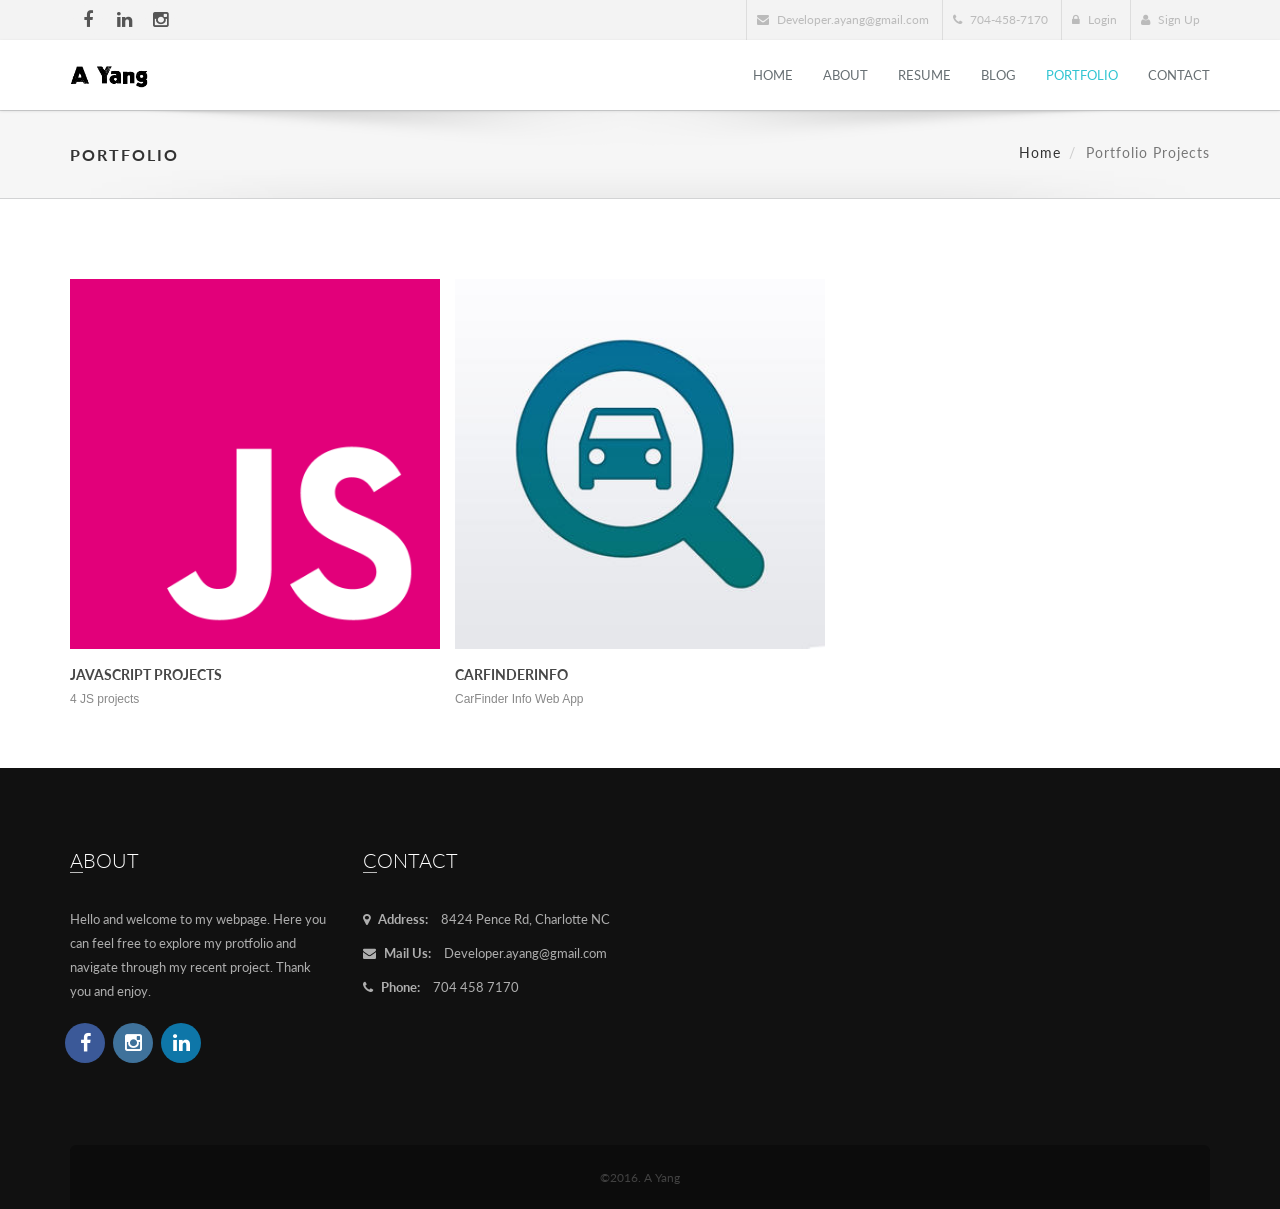
<file: portfolio.html>
﻿
<!DOCTYPE html>
<html lang="en">
    <head>
        <meta charset="utf-8">
        <meta http-equiv="X-UA-Compatible" content="IE=edge">
        <meta name="viewport" content="width=device-width, initial-scale=1">
        <title>A Yang - Portfolio</title>

        <!-- Bootstrap -->
        <link href="../main-template/bootstrap/css/bootstrap.min.css" rel="stylesheet">
        <!-- custom css (blue green by default) -->
        <link href="../main-template/css/style.css" rel="stylesheet" type="text/css" media="screen">
        <link href="../main-template/font-awesome/css/font-awesome.min.css" rel="stylesheet">
        <!-- flex slider css -->
        <link href="../main-template/css/flexslider.css" rel="stylesheet" type="text/css" media="screen">
        <!-- animated css  -->
        <link href="../main-template/css/animate.css" rel="stylesheet" type="text/css" media="screen">        
        <!--owl carousel css-->
        <link href="../main-template/css/owl.carousel.css" rel="stylesheet" type="text/css" media="screen">
        <link href="../main-template/css/owl.theme.css" rel="stylesheet" type="text/css" media="screen">
        <!--mega menu -->
        <link href="../main-template/css/yamm.css" rel="stylesheet" type="text/css">
        <!--cube css-->
        <link href="../main-template/cubeportfolio/css/cubeportfolio.min.css" rel="stylesheet" type="text/css">
        <!-- HTML5 Shim and Respond.js IE8 support of HTML5 elements and media queries -->
        <!-- WARNING: Respond.js doesn't work if you view the page via file:// -->
        <!--[if lt IE 9]>
          <script src="https://oss.maxcdn.com/html5shiv/3.7.2/html5shiv.min.js"></script>
          <script src="https://oss.maxcdn.com/respond/1.4.2/respond.min.js"></script>
        <![endif]-->
    </head>
    <body>

        <div class="top-bar-light">
            <div class="container">
                <div class="row">
                    <div class="col-sm-5 hidden-xs">
                        <div class="top-bar-socials">
                            <a href="#" class="social-icon-sm si-gray si-gray-round si-facebook">
                                <i class="fa fa-facebook"></i>
                                <i class="fa fa-facebook"></i>
                            </a>
                            <a href="https://www.linkedin.com/in/a-yang-4b547a77" class="social-icon-sm si-gray si-gray-round si-linkedin">
                                <i class="fa fa-linkedin"></i>
                                <i class="fa fa-linkedin"></i>
                            </a>
                            <a href="https://www.instagram.com/acer_yang/" class="social-icon-sm si-gray si-gray-round si-instagram">
                                <i class="fa fa-instagram"></i>
                                <i class="fa fa-instagram"></i>
                            </a>
                        </div>
                    </div>
                    <div class="col-sm-7 text-right">
                        <ul class="list-inline top-dark-right">
                            <li class="hidden-sm hidden-xs"><i class="fa fa-envelope"></i> Developer.ayang@gmail.com</li>
                            <li class="hidden-sm hidden-xs"><i class="fa fa-phone"></i> 704-458-7170</li>
                            <li><a href="#"><i class="fa fa-lock"></i> Login</a></li>
                            <li><a href="#"><i class="fa fa-user"></i> Sign Up</a></li>
                        </ul>
                        <div class="search">
                            <form role="form">
                                <input type="text" class="form-control" autocomplete="off" placeholder="Write something and press enter">
                                <span class="search-close"><i class="fa fa-times"></i></span>
                            </form>
                        </div>

                    </div>
                </div>
            </div>
        </div><!--top-bar end here-->
        <!--navigation -->
        <!--navigation -->
        <div class="navbar navbar-default navbar-static-top yamm sticky" role="navigation">
            <div class="container">
                <div class="navbar-header">
                    <button type="button" class="navbar-toggle" data-toggle="collapse" data-target=".navbar-collapse">
                        <span class="sr-only">Toggle navigation</span>
                        <span class="icon-bar"></span>
                        <span class="icon-bar"></span>
                        <span class="icon-bar"></span>
                    </button>
                    <a class="navbar-brand" href="index.html"><img src="../main-template/img/ayang.png" alt=""></a>
                </div>
                <div class="navbar-collapse collapse">
                    <ul class="nav navbar-nav navbar-right">
                        <li>
                            <a href="index.html">Home</a>

                        </li>
                        <!--menu home li end here-->
                        <li>
                            <a href="about.html">About</a>

                        </li>
                        <!--menu Portfolio li end here-->
                        <li>
                            <a href="resume.html">Resume </a>
                        </li>
                        <!--menu blog li end here-->
                        <li>
                            <a href="blog.html">Blog </a>
                        </li>
                        <!--menu pages li end here-->

                        <li class="active">
                            <a href="portfolio.html">Portfolio </a>
                        </li><!--features-->
                        <!--mega menu-->
                        <li>
                            <a href="contact.html">Contact </a>
                        </li> <!--menu Features li end here-->

                    </ul>
                </div><!--/.nav-collapse -->
            </div><!--container-->
        </div><!--navbar-default-->
        <div class="breadcrumb-wrap">
            <div class="container">
                <div class="row">
                    <div class="col-sm-6">
                        <h4>Portfolio</h4>
                    </div>
                    <div class="col-sm-6 hidden-xs text-right">
                        <ol class="breadcrumb">
                            <li><a href="index.html">Home</a></li>
                            <li class="active">Portfolio Projects</li>
                        </ol>
                    </div>
                </div>
            </div>
        </div><!--breadcrumbs-->
        <div class="divide80"></div>
        <div class="container">
            <div class="portfolio-cube">

                <div id="grid-container" class="cbp">
                    <div class="cbp-item graphic">
                        <div class="cbp-caption">
                            <div class="cbp-caption-defaultWrap">
                                <img src="../main-template/img/js.png" alt="">
                            </div>
                            <div class="cbp-caption-activeWrap">
                                <div class="cbp-l-caption-alignCenter">
                                    <div class="cbp-l-caption-body">
                                        <a href="portfolio-js.html" class="btn btn-primary">more info</a>
                                    </div>
                                </div>
                            </div>
                        </div>
                        <div class="cbp-l-grid-projects-title">JavaScript Projects</div>
                        <div class="cbp-l-grid-projects-desc">4 JS projects</div>
                    </div>
                    <div class="cbp-item web-design logos">
                        <div class="cbp-caption">
                            <div class="cbp-caption-defaultWrap">
                                <img src="../main-template/img/carfinder.jpeg" alt="">
                            </div>
                            <div class="cbp-caption-activeWrap">
                                <div class="cbp-l-caption-alignCenter">
                                    <div class="cbp-l-caption-body">
                                        <a href="http://ayang-carfinder.azurewebsites.net/index.html" class="btn btn-primary">more info</a>
                                        
                                    </div>
                                </div>
                            </div>
                        </div>
                        <div class="cbp-l-grid-projects-title">CarFinderInfo</div>
                        <div class="cbp-l-grid-projects-desc">CarFinder Info Web App</div>
                    </div>
                   
                    
                </div>
            </div>


        </div>
        <div class="divide60"></div>
        <footer id="footer">
            <div class="container">

                <div class="row">
                    <div class="col-md-3 col-sm-6 margin30">
                        <div class="footer-col">
                            <h3>About</h3>
                            <p>
                                Hello and welcome to my webpage.  Here you can feel free to explore my protfolio and navigate through my recent project.
                                Thank you and enjoy.
                            </p>
                            <ul class="list-inline footer-social">
                                <li>
                                    <a href="#" class="social-icon si-dark si-gray-round si-colored-facebook">
                                        <i class="fa fa-facebook"></i>
                                        <i class="fa fa-facebook"></i>
                                    </a>
                                </li>
                                <li>
                                    <a href="https://www.instagram.com/acer_yang/" class="social-icon si-dark si-gray-round si-colored-instagram">
                                        <i class="fa fa-instagram"></i>
                                        <i class="fa fa-instagram"></i>
                                    </a>
                                </li>
                                <li>
                                    <a href="https://www.linkedin.com/in/a-yang-4b547a77" class="social-icon si-dark si-gray-round si-colored-linkedin">
                                        <i class="fa fa-linkedin"></i>
                                        <i class="fa fa-linkedin"></i>
                                    </a>
                                </li>
                            </ul>
                        </div>
                    </div><!--footer col-->
                    <div class="col-md-3 col-sm-6 margin30">
                        <div class="footer-col">
                            <h3>Contact</h3>

                            <ul class="list-unstyled contact">
                                <li><p><strong><i class="fa fa-map-marker"></i> Address:</strong> 8424 Pence Rd, Charlotte NC</p></li>
                                <li><p><strong><i class="fa fa-envelope"></i> Mail Us:</strong>  Developer.ayang@gmail.com</p></li>
                                <li> <p><strong><i class="fa fa-phone"></i> Phone:</strong> 704 458 7170</p></li>

                            </ul>
                        </div>
                    </div><!--footer col-->

                </div>
                <div class="row">
                    <div class="col-md-12 text-center">
                        <div class="footer-btm">
                            <span>&copy;2016. A Yang</span>
                        </div>
                    </div>
                </div>
            </div>
        </footer><!--default footer end here-->
        <!--scripts and plugins -->
        <!--must need plugin jquery-->
        <script src="../main-template/js/jquery.min.js"></script>        
        <!--bootstrap js plugin-->
        <script src="../main-template/bootstrap/js/bootstrap.min.js" type="text/javascript"></script>       
        <!--easing plugin for smooth scroll-->
        <script src="../main-template/js/jquery.easing.1.3.min.js" type="text/javascript"></script>
        <!--sticky header-->
        <script type="text/javascript" src="../main-template/js/jquery.sticky.js"></script>
        <!--flex slider plugin-->
        <script src="../main-template/js/jquery.flexslider-min.js" type="text/javascript"></script>
        <!--parallax background plugin-->
        <script src="../main-template/js/jquery.stellar.min.js" type="text/javascript"></script>                
        <!--digit countdown plugin-->
        <script src="../main-template/js/waypoints.min.js"></script>
        <!--digit countdown plugin-->
        <script src="../main-template/js/jquery.counterup.min.js" type="text/javascript"></script>
        <!--on scroll animation-->
        <script src="../main-template/js/wow.min.js" type="text/javascript"></script> 
        <!--owl carousel slider-->
        <script src="../main-template/js/owl.carousel.min.js" type="text/javascript"></script>
        <!--popup js-->
        <script src="../main-template/js/jquery.magnific-popup.min.js" type="text/javascript"></script>
        <!--you tube player-->
        <script src="../main-template/js/jquery.mb.YTPlayer.min.js" type="text/javascript"></script>               
        <!--customizable plugin edit according to your needs-->
        <script src="../main-template/js/custom.js" type="text/javascript"></script>
        <!--cube portfolio plugin-->
        <script src="../main-template/cubeportfolio/js/jquery.cubeportfolio.min.js" type="text/javascript"></script>
         <script src="../main-template/js/cube-portfolio.js" type="text/javascript"></script>
    </body>
</html>
</file>
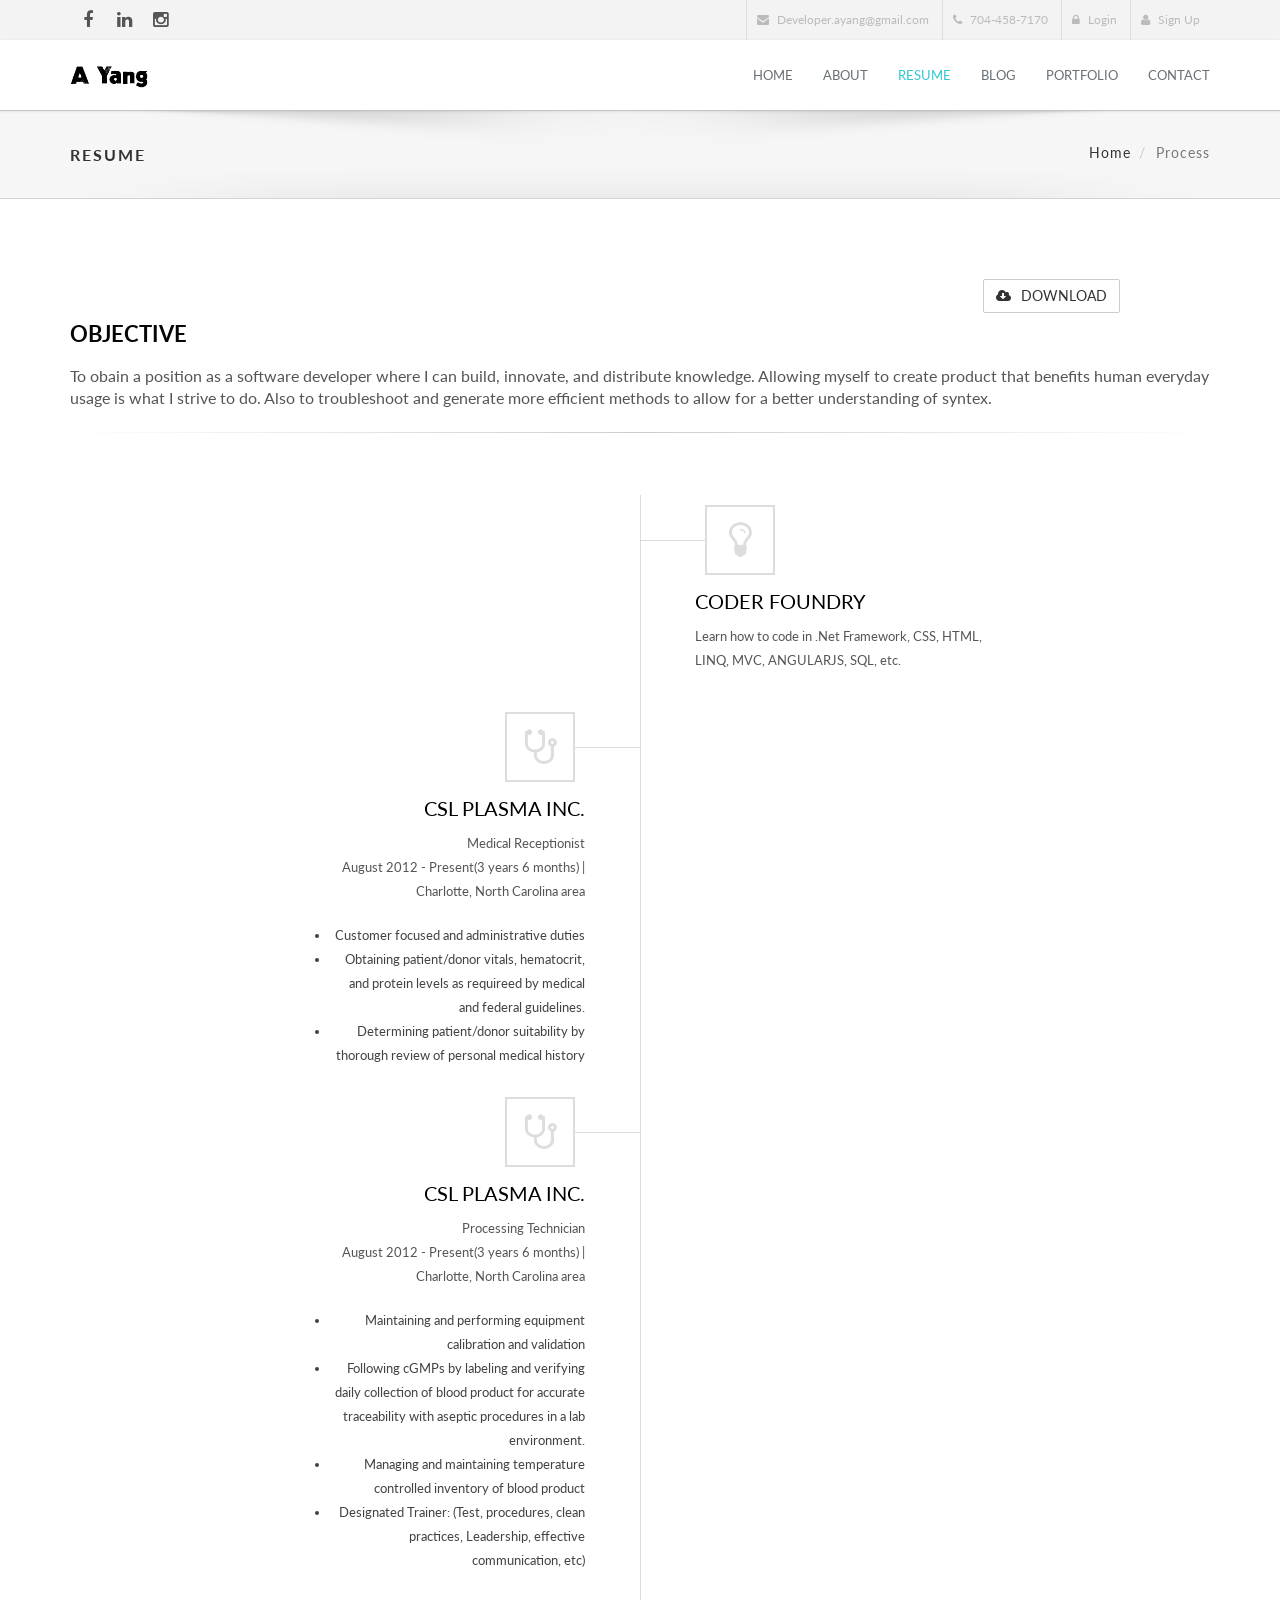
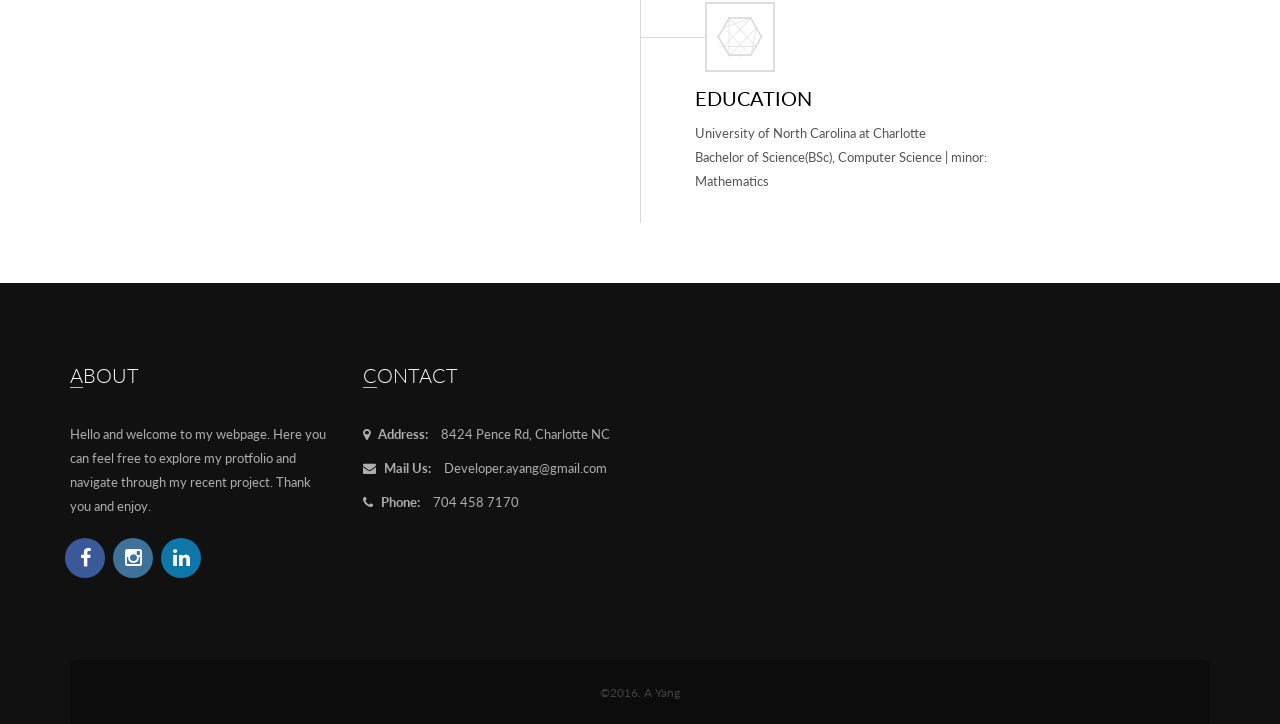
<file: resume.html>
﻿<!DOCTYPE html>
<html lang="en">
    <head>
        <meta charset="utf-8">
        <meta http-equiv="X-UA-Compatible" content="IE=edge">
        <meta name="viewport" content="width=device-width, initial-scale=1">
        <title>assan - Professional theme</title>

        <!-- Bootstrap -->
        <link href="../main-template/bootstrap/css/bootstrap.min.css" rel="stylesheet">
        <!-- custom css (blue color by default) -->
        <link href="../main-template/css/style.css" rel="stylesheet" type="text/css" media="screen">
       
        <!-- font awesome for icons -->
        <link href="../main-template/font-awesome/css/font-awesome.min.css" rel="stylesheet">
        <!-- flex slider css -->
        <link href="../main-template/css/flexslider.css" rel="stylesheet" type="text/css" media="screen">
        <!-- animated css  -->
        <link href="../main-template/css/animate.css" rel="stylesheet" type="text/css" media="screen">
        


        
        <!--owl carousel css-->
        <link href="../main-template/css/owl.carousel.css" rel="stylesheet" type="text/css" media="screen">
        <link href="../main-template/css/owl.theme.css" rel="stylesheet" type="text/css" media="screen">
        <!--mega menu -->
        <link href="../main-template/css/yamm.css" rel="stylesheet" type="text/css">
        <!--popups css-->
        <link href="../main-template/css/magnific-popup.css" rel="stylesheet" type="text/css">
        <!-- HTML5 Shim and Respond.js IE8 support of HTML5 elements and media queries -->
        <!-- WARNING: Respond.js doesn't work if you view the page via file:// -->
        <!--[if lt IE 9]>
          <script src="https://oss.maxcdn.com/html5shiv/3.7.2/html5shiv.min.js"></script>
          <script src="https://oss.maxcdn.com/respond/1.4.2/respond.min.js"></script>
        <![endif]-->

    </head>
    <body>

        <div class="top-bar-light">
            <div class="container">
                <div class="row">
                    <div class="col-sm-5 hidden-xs">
                        <div class="top-bar-socials">
                            <a href="#" class="social-icon-sm si-gray si-gray-round si-facebook">
                                <i class="fa fa-facebook"></i>
                                <i class="fa fa-facebook"></i>
                            </a>
                            <a href="https://www.linkedin.com/in/a-yang-4b547a77" class="social-icon-sm si-gray si-gray-round si-linkedin">
                                <i class="fa fa-linkedin"></i>
                                <i class="fa fa-linkedin"></i>
                            </a>
                            <a href="https://www.instagram.com/acer_yang/" class="social-icon-sm si-gray si-gray-round si-instagram">
                                <i class="fa fa-instagram"></i>
                                <i class="fa fa-instagram"></i>
                            </a>
                        </div>
                    </div>
                    <div class="col-sm-7 text-right">
                        <ul class="list-inline top-dark-right">
                            <li class="hidden-sm hidden-xs"><i class="fa fa-envelope"></i> Developer.ayang@gmail.com</li>
                            <li class="hidden-sm hidden-xs"><i class="fa fa-phone"></i> 704-458-7170</li>
                            <li><a href="#"><i class="fa fa-lock"></i> Login</a></li>
                            <li><a href="#"><i class="fa fa-user"></i> Sign Up</a></li>
                        </ul>
                        <div class="search">
                            <form role="form">
                                <input type="text" class="form-control" autocomplete="off" placeholder="Write something and press enter">
                                <span class="search-close"><i class="fa fa-times"></i></span>
                            </form>
                        </div>

                    </div>
                </div>
            </div>
        </div><!--top-bar end here-->
        <!--navigation -->
        <div class="navbar navbar-default navbar-static-top yamm sticky" role="navigation">
            <div class="container">
                <div class="navbar-header">
                    <button type="button" class="navbar-toggle" data-toggle="collapse" data-target=".navbar-collapse">
                        <span class="sr-only">Toggle navigation</span>
                        <span class="icon-bar"></span>
                        <span class="icon-bar"></span>
                        <span class="icon-bar"></span>
                    </button>
                    <a class="navbar-brand" href="index.html"><img src="../main-template/img/ayang.png" alt=""></a>
                </div>
                <div class="navbar-collapse collapse">
                    <ul class="nav navbar-nav navbar-right">
                        <li>
                            <a href="index.html">Home</a>

                        </li>
                        <!--menu home li end here-->
                        <li>
                            <a href="about.html">About</a>

                        </li>
                        <!--menu Portfolio li end here-->
                        <li class="active">
                            <a href="resume.html">Resume </a>
                        </li>
                        <!--menu blog li end here-->
                        <li>
                            <a href="blog.html">Blog </a>
                        </li>
                        <!--menu pages li end here-->

                        <li class="dropdown">
                            <a href="portfolio.html">Portfolio </a>
                        </li><!--features-->
                        <!--mega menu-->
                        <li class="dropdown yamm-fw">
                            <a href="contact.html">Contact </a>
                        </li> <!--menu Features li end here-->

                    </ul>
                </div><!--/.nav-collapse -->
            </div><!--container-->
        </div><!--navbar-default-->
        <div class="breadcrumb-wrap">
            <div class="container">
                <div class="row">
                    <div class="col-sm-6">
                        <h4>Resume</h4>
                    </div>
                    <div class="col-sm-6 hidden-xs text-right">
                        <ol class="breadcrumb">
                            <li><a href="index.html">Home</a></li>
                            <li class="active">process</li>
                        </ol>
                    </div>
                </div>
            </div>
        </div><!--breadcrumbs-->
        <div class="divide80"></div>
        <div class="row">
            <div class="col-md-3 pull-right">

                <a href="../AYangRESUME.pdf" class="btn btn-default btn-custom-2"><i class="fa fa-cloud-download icon-before"></i>Download</a>



            </div>


        </div>
        <div class="container process">
            <h2>Objective</h2>
            <p class="lead">
                To obain a position as a software developer where I can build, innovate, and distribute knowledge.  Allowing myself to create
                product that benefits human everyday usage is what I strive to do.  Also to troubleshoot and generate more efficient methods to allow
                for a better understanding of syntex.
            </p>
            <hr>
            <div class="divide40"></div>
            <div class="process-step"> <span class="process-border"></span>
                <div class="step">
                    <div class="icon-square"> <i class="fa fa-lightbulb-o"></i> </div>
                    <h5>Coder Foundry</h5>
                    <p>Learn how to code in .Net Framework, CSS, HTML, LINQ, MVC, ANGULARJS, SQL, etc.</p>
                </div>
                <div class="step even">
                    <div class="icon-square"> <i class="fa fa-stethoscope"></i> </div>
                    <h5>CSL Plasma Inc.</h5>
                    <p>Medical Receptionist <br />
                    August 2012 - Present(3 years 6 months) | Charlotte, North Carolina area</p>
                    <ul>
                        <li>Customer focused and administrative duties</li>
                        <li>Obtaining patient/donor vitals, hematocrit, and protein levels as requireed by medical and federal guidelines.</li>
                        <li>Determining patient/donor suitability by thorough review of personal medical history</li>
                    </ul>
                </div>
                <div class="step even">
                    <div class="icon-square"> <i class="fa fa-stethoscope"></i> </div>
                    <h5>CSL PLASMA INC.</h5>
                    <p>Processing Technician <br /> August 2012 - Present(3 years 6 months) | Charlotte, North Carolina area 
                    </p>
                    <ul>
                        <li>Maintaining and performing equipment calibration and validation</li>
                        <li>
                            Following cGMPs by labeling and verifying daily collection of blood product
                            for accurate traceability with aseptic procedures in a lab environment.
                        </li>
                        <li>Managing and maintaining temperature controlled inventory of blood product</li>
                        <li>Designated Trainer: (Test, procedures, clean practices, Leadership, effective communication, etc)</li>
                    </ul>
                </div>
                <div class="step ">
                    <div class="icon-square"> <i class="fa fa-connectdevelop"></i> </div>
                    <h5>Education</h5>
                    <p>University of North Carolina at Charlotte <br />
                        Bachelor of Science(BSc), Computer Science | minor: Mathematics</p>
                </div>
            </div><!--steps-->
        </div>
        <div class="divide60"></div>
       
        <footer id="footer">
            <div class="container">

                <div class="row">
                    <div class="col-md-3 col-sm-6 margin30">
                        <div class="footer-col">
                            <h3>About</h3>
                            <p>
                                Hello and welcome to my webpage.  Here you can feel free to explore my protfolio and navigate through my recent project.
                                Thank you and enjoy.
                            </p>
                            <ul class="list-inline footer-social">
                                <li>
                                    <a href="#" class="social-icon si-dark si-gray-round si-colored-facebook">
                                        <i class="fa fa-facebook"></i>
                                        <i class="fa fa-facebook"></i>
                                    </a>
                                </li>
                                <li>
                                    <a href="https://www.instagram.com/acer_yang/" class="social-icon si-dark si-gray-round si-colored-instagram">
                                        <i class="fa fa-instagram"></i>
                                        <i class="fa fa-instagram"></i>
                                    </a>
                                </li>
                                <li>
                                    <a href="https://www.linkedin.com/in/a-yang-4b547a77" class="social-icon si-dark si-gray-round si-colored-linkedin">
                                        <i class="fa fa-linkedin"></i>
                                        <i class="fa fa-linkedin"></i>
                                    </a>
                                </li>
                            </ul>
                        </div>
                    </div><!--footer col-->
                    <div class="col-md-3 col-sm-6 margin30">
                        <div class="footer-col">
                            <h3>Contact</h3>

                            <ul class="list-unstyled contact">
                                <li><p><strong><i class="fa fa-map-marker"></i> Address:</strong> 8424 Pence Rd, Charlotte NC</p></li>
                                <li><p><strong><i class="fa fa-envelope"></i> Mail Us:</strong>  Developer.ayang@gmail.com</p></li>
                                <li> <p><strong><i class="fa fa-phone"></i> Phone:</strong> 704 458 7170</p></li>

                            </ul>
                        </div>
                    </div><!--footer col-->

                </div>
                <div class="row">
                    <div class="col-md-12 text-center">
                        <div class="footer-btm">
                            <span>&copy;2016. A Yang</span>
                        </div>
                    </div>
                </div>
            </div>
        </footer><!--default footer end here-->
        <!--scripts and plugins -->
        <!--must need plugin jquery-->
        <script src="../main-template/js/jquery.min.js"></script>        
        <!--bootstrap js plugin-->
        <script src="../main-template/bootstrap/js/bootstrap.min.js" type="text/javascript"></script>       
        <!--easing plugin for smooth scroll-->
        <script src="../main-template/js/jquery.easing.1.3.min.js" type="text/javascript"></script>
        <!--sticky header-->
        <script type="text/javascript" src="../main-template/js/jquery.sticky.js"></script>
        <!--flex slider plugin-->
        <script src="../main-template/js/jquery.flexslider-min.js" type="text/javascript"></script>
        <!--parallax background plugin-->
        <script src="../main-template/js/jquery.stellar.min.js" type="text/javascript"></script>


        <!--digit countdown plugin-->
        <script src="../main-template/js/waypoints.min.js"></script>
        <!--digit countdown plugin-->
        <script src="../main-template/js/jquery.counterup.min.js" type="text/javascript"></script>
        <!--on scroll animation-->
        <script src="../main-template/js/wow.min.js" type="text/javascript"></script> 
        <!--owl carousel slider-->
        <script src="../main-template/js/owl.carousel.min.js" type="text/javascript"></script>
        <!--popup js-->
        <script src="../main-template/js/jquery.magnific-popup.min.js" type="text/javascript"></script>
        <!--you tube player-->
        <script src="../main-template/js/jquery.mb.YTPlayer.min.js" type="text/javascript"></script>


        <!--customizable plugin edit according to your needs-->
        <script src="../main-template/js/custom.js" type="text/javascript"></script>


    </body>
</html>
</file>
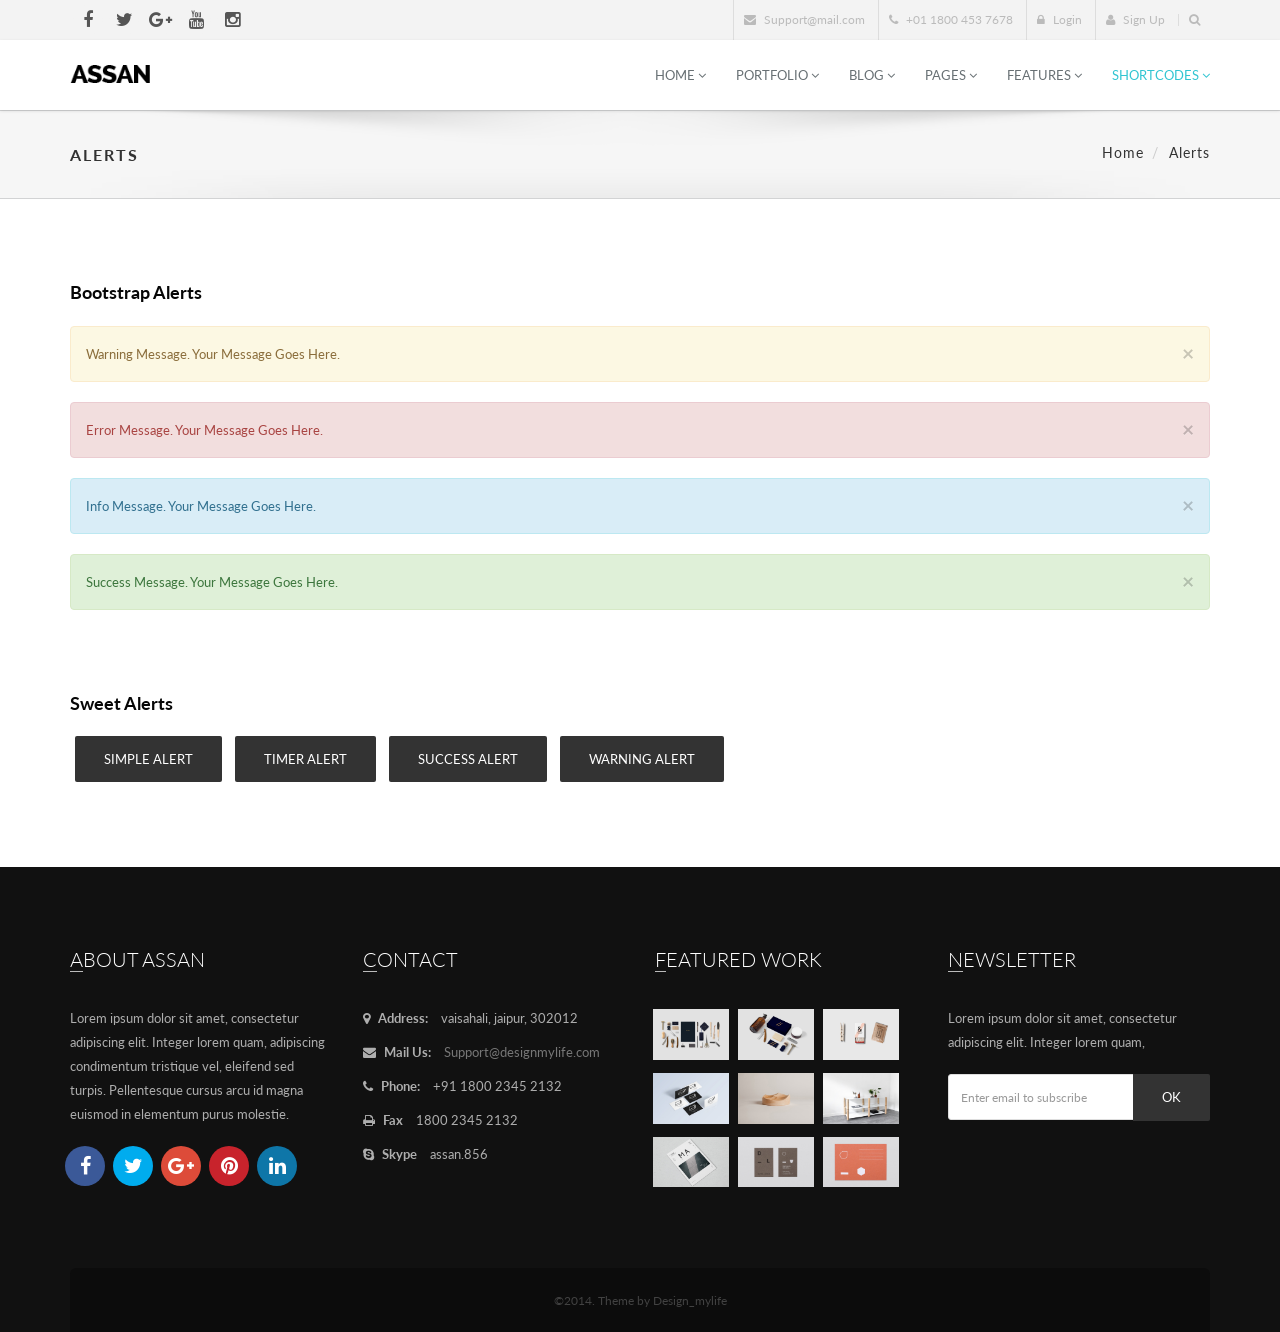
<file: main-template/alerts.html>
<!DOCTYPE html>
<html lang="en">
    <head>
        <meta charset="utf-8">
        <meta http-equiv="X-UA-Compatible" content="IE=edge">
        <meta name="viewport" content="width=device-width, initial-scale=1">
        <title>assan - Professional theme</title>

        <!-- Bootstrap -->
        <link href="bootstrap/css/bootstrap.min.css" rel="stylesheet">
        <!-- custom css (blue color by default) -->
        <link href="css/style.css" rel="stylesheet" type="text/css" media="screen">
        <!-- font awesome for icons -->
        <link href="font-awesome/css/font-awesome.min.css" rel="stylesheet">
        <!-- flex slider css -->
        <link href="css/flexslider.css" rel="stylesheet" type="text/css" media="screen">
        <!-- animated css  -->
        <link href="css/animate.css" rel="stylesheet" type="text/css" media="screen">
        <!--sweet alerts-->
        <link href="css/sweetalert.css" rel="stylesheet">
        <!--owl carousel css-->
        <link href="css/owl.carousel.css" rel="stylesheet" type="text/css" media="screen">
        <link href="css/owl.theme.css" rel="stylesheet" type="text/css" media="screen">
        <!--mega menu -->
        <link href="css/yamm.css" rel="stylesheet" type="text/css">
        <!--popups css-->
        <link href="css/magnific-popup.css" rel="stylesheet" type="text/css">
        <!-- HTML5 Shim and Respond.js IE8 support of HTML5 elements and media queries -->
        <!-- WARNING: Respond.js doesn't work if you view the page via file:// -->
        <!--[if lt IE 9]>
          <script src="https://oss.maxcdn.com/html5shiv/3.7.2/html5shiv.min.js"></script>
          <script src="https://oss.maxcdn.com/respond/1.4.2/respond.min.js"></script>
        <![endif]-->

    </head>
    <body>

        <div class="top-bar-light">            
            <div class="container">
                <div class="row">
                    <div class="col-sm-5 hidden-xs">
                        <div class="top-bar-socials">
                            <a href="#" class="social-icon-sm si-gray si-gray-round si-facebook">
                                <i class="fa fa-facebook"></i>
                                <i class="fa fa-facebook"></i>
                            </a>
                            <a href="#" class="social-icon-sm si-gray si-gray-round si-twitter">
                                <i class="fa fa-twitter"></i>
                                <i class="fa fa-twitter"></i>
                            </a>
                            <a href="#" class="social-icon-sm si-gray si-gray-round si-g-plus">
                                <i class="fa fa-google-plus"></i>
                                <i class="fa fa-facebook"></i>
                            </a>
                            <a href="#" class="social-icon-sm si-gray si-gray-round si-g-plus">
                                <i class="fa fa-youtube"></i>
                                <i class="fa fa-youtube"></i>
                            </a>
                            <a href="#" class="social-icon-sm si-gray si-gray-round si-instagram">
                                <i class="fa fa-instagram"></i>
                                <i class="fa fa-instagram"></i>
                            </a>
                        </div>
                    </div>
                    <div class="col-sm-7 text-right">
                        <ul class="list-inline top-dark-right">                      
                            <li class="hidden-sm hidden-xs"><i class="fa fa-envelope"></i> Support@mail.com</li>
                            <li class="hidden-sm hidden-xs"><i class="fa fa-phone"></i> +01 1800 453 7678</li>
                            <li><a href="#"><i class="fa fa-lock"></i> Login</a></li>
                            <li><a href="#"><i class="fa fa-user"></i> Sign Up</a></li>
                            <li><a class="topbar-icons" href="#"><span><i class="fa fa-search top-search"></i></span></a></li>
                        </ul>
                        <div class="search">
                            <form role="form">
                                <input type="text" class="form-control" autocomplete="off" placeholder="Write something and press enter">
                                <span class="search-close"><i class="fa fa-times"></i></span>
                            </form>
                        </div>

                    </div>
                </div>
            </div>
        </div><!--top-bar end here-->
        <!--navigation -->
        <div class="navbar navbar-default navbar-static-top yamm sticky" role="navigation">
            <div class="container">
                <div class="navbar-header">
                    <button type="button" class="navbar-toggle" data-toggle="collapse" data-target=".navbar-collapse">
                        <span class="sr-only">Toggle navigation</span>
                        <span class="icon-bar"></span>
                        <span class="icon-bar"></span>
                        <span class="icon-bar"></span>
                    </button>
                    <a class="navbar-brand" href="index.html"><img src="img/logo.png" alt="ASSAN"></a>
                </div>
                <div class="navbar-collapse collapse">
                    <ul class="nav navbar-nav navbar-right">
                         <li class="dropdown">
                            <a href="#" class="dropdown-toggle" data-toggle="dropdown">Home <i class="fa fa-angle-down"></i></a>
                            <ul class="dropdown-menu multi-level" role="menu" aria-labelledby="dropdownMenu">
                                <li class="dropdown-submenu">
                                    <a tabindex="-1" href="#">Sliders </a>
                                    <ul class="dropdown-menu">
                                        <li><a href="index.html">Revolution Full-width</a></li>
                                        <li><a href="home-revolution-boxed.html">Revolution Boxed</a></li>
                                        <li><a href="home-revolution-fullscreen.html">Revolution Fullscreen</a></li>
                                        <li><a href="ken-burns.html">Ken burns Slider</a></li>
                                        <li><a href="home-carousel.html">Carousel Slider</a></li>
                                        <li><a href="home-flexslider.html">Flex slider</a></li>               
                                    </ul>
                                </li>
                                <li class="dropdown-submenu">
                                    <a tabindex="-1" href="#">Revolution 5  <span class="label new-label">New</span></a>
                                    <ul class="dropdown-menu">
                                        <li><a href="r5-classic.html">Carousel classic</a></li> 
                                        <li><a href="r5-gym.html">Slider Gym</a></li> 
                                    </ul>
                                </li>
                                <li class="dropdown-submenu">
                                    <a tabindex="-1" href="#">Themes (10+)  <span class="label new-label">New</span></a>
                                     <ul class="dropdown-menu">
                                        <li><a href="../default-template/index.html" target="_blank">Default Template</a></li>
                                        <li><a href="../real-estate/index.html" target="_blank">Real Estate</a></li>
                                        <li><a href="../medical/index.html" target="_blank">Medical Template</a></li>
                                        <li><a href="../e-commerce/index.html" target="_blank">E-commerce</a></li>
                                        <li><a href="../assan-blog/index.html" target="_blank">Blog Template</a></li>
                                        <li><a href="../one-page/index.html" target="_blank">One page light</a></li>
                                        <li><a href="../one-page/one-page-dark.html" target="_blank">One page Dark</a></li>                                    
                                        <li><a href="../restaurant/index.html" target="_blank">Restaurant One page light</a></li>
                                        <li><a href="../restaurant/restaurant-one-page-dark.html" target="_blank">Restaurant One page Dark</a></li>
                                        <li><a href="../app-landing/index.html" target="_blank">App landing - I-phone</a></li>
                                        <li><a href="../app-landing/index-android.html" target="_blank">App landing - Android</a></li>                                   
                                        <li><a href="../landing-page/index.html" target="_blank">Landing page <span class="label new-label">New</span></a></li>                              
                                        <li><a href="../minimal-portfolio/index.html" target="_blank">Minimal Portfolio <span class="label new-label">New</span></a></li>
                                    </ul>
                                </li>
                                <li><a href="home-parallax.html">Home - Parallax</a></li>
                                <li><a href="home-video.html">Home -Youtube Video</a></li><li><a href="home-self-video.html">Home - Video(Self-hosted) <span class="label new-label">New</span></a></li>
                                <li><a href="home-boxed.html">Home - Boxed</a></li>
                                <li><a href="home-construction.html">Home - Construction</a></li>
                                <li><a href="home-portfolio.html">Home - Portfolio</a></li>
                                <li><a href="home-events.html">Home - Events</a></li>  
                                <li class="dropdown-submenu">
                                    <a tabindex="-1" href="#">Multi level menu </a>
                                    <ul class="dropdown-menu">
                                        <li><a href="#"> menu level 2</a></li>
                                        <li class="dropdown-submenu">
                                            <a tabindex="-1" href="#">menu level 2 </a>
                                            <ul class="dropdown-menu">
                                                <li><a href="#"> menu level 3</a></li>
                                                <li><a href="#"> menu level 3</a></li>
                                            </ul>
                                        </li>
                                    </ul>
                                </li>
                            </ul>
                        </li>
                        <!--menu home li end here-->
                        <li class="dropdown ">
                            <a href="#" class="dropdown-toggle " data-toggle="dropdown">Portfolio <i class="fa fa-angle-down"></i></a>
                            <ul class="dropdown-menu multi-level" role="menu">
                                <li class="dropdown-submenu">
                                    <a tabindex="-1" href="#">Cube Portfolio </a>
                                    <ul class="dropdown-menu">
                                        <li><a href="juicy-portfolio.html"> Juicy Projects</a></li>
                                        <li><a href="cube-fullwidth.html"> Full Width</a></li>
                                        <li><a href="cube-masonry.html"> Masonry</a></li>                         
                                    </ul>
                                </li>
                                <li class="dropdown-submenu">
                                    <a tabindex="-1" href="#">Grid Text Boxed </a>
                                    <ul class="dropdown-menu">
                                        <li><a href="portfolio-2.html"> 2 Columns</a></li>
                                        <li><a href="portfolio-3.html"> 3 Columns</a></li>
                                        <li><a href="portfolio-4.html"> 4 Columns</a></li>                         

                                    </ul>
                                </li>
                                <li class="dropdown-submenu">
                                    <a tabindex="-1" href="#">Grid Boxed </a>
                                    <ul class="dropdown-menu">
                                        <li><a href="grid-portfolio-2-no-text.html">2 Columns</a></li>
                                        <li><a href="grid-portfolio-3-no-text.html">3 Columns</a></li>
                                        <li><a href="grid-portfolio-4-no-text.html">4 Columns</a></li>                         

                                    </ul>
                                </li>
                                <li class="dropdown-submenu">
                                    <a tabindex="-1" href="#">No space Full width </a>
                                    <ul class="dropdown-menu">
                                        <li><a href="portfolio-full-width-2.html">2 columns</a></li>
                                        <li><a href="portfolio-full-width-3.html">3 columns</a></li>
                                        <li><a href="portfolio-full-width-4.html">4 columns</a></li>                         
                                        <li><a href="portfolio-full-width-5.html">5 columns</a></li>
                                    </ul>
                                </li>
                                <li class="dropdown-submenu">
                                    <a tabindex="-1" href="#">No Space Boxed </a>
                                    <ul class="dropdown-menu">
                                        <li><a href="portfolio-no-space-bx-2.html"> 2 Columns</a></li>
                                        <li><a href="portfolio-no-space-bx-3.html"> 3 Columns</a></li>
                                        <li><a href="portfolio-no-space-bx-4.html"> 4 Columns</a></li>                         

                                    </ul>
                                </li>
                                <li class="dropdown-submenu">
                                    <a tabindex="-1" href="#">Portfolio Masonry </a>
                                    <ul class="dropdown-menu">
                                        <li><a href="masonry-portfolio-3.html"> 3 Columns</a></li>
                                        <li><a href="masonry-portfolio-4.html"> 4 Columns</a></li>
                                        <li><a href="masonry-portfolio-full.html"> Full Width</a></li>                         

                                    </ul>
                                </li>
                                <li class="dropdown-submenu">
                                    <a tabindex="-1" href="#">Portfolio Items</a>
                                    <ul class="dropdown-menu">
                                        <li><a href="portfolio-single.html">Single item</a></li>
                                        <li><a href="portfolio-single-2.html">Single item 2</a></li>                                                             
                                    </ul>
                                </li>

                            </ul>
                        </li>
                        <!--menu Portfolio li end here-->
                        <li class="dropdown">
                            <a href="#" class="dropdown-toggle" data-toggle="dropdown">Blog <i class="fa fa-angle-down"></i></a>
                            <ul class="dropdown-menu" role="menu">
                                <li><a href="blog-full.html">Blog - full width</a></li>
                                <li><a href="blog-leftimg.html">Blog - left image</a></li>
                                <li><a href="blog-sidebar.html">Blog - sidebar</a></li>
                                <li><a href="blog-2col.html">Blog - 2 column</a></li>
                                <li><a href="blog-timeline.html">Blog - Timeline</a></li>
                                <li><a href="blog-masonary.html">Blog - Masonry</a></li>
                                <li><a href="blog-single.html">Blog - Single</a></li>
                            </ul>
                        </li>
                        <!--menu blog li end here-->
                        <li class="dropdown">
                            <a href="#" class="dropdown-toggle" data-toggle="dropdown">Pages <i class="fa fa-angle-down"></i></a>
                            <ul class="dropdown-menu" role="menu">
                                <li><a href="about.html">About</a></li>
                                <li><a href="me.html">About - Me</a></li>
                                <li><a href="services.html">Services</a></li>
                                <li><a href="team.html">Our Team</a></li>
                                <li><a href="pricing.html">Our Pricing</a></li>                                
                                <li><a href="faq.html">FAQS</a></li> 
                                <li><a href="email-template.html">Email Template</a></li>
                                <li class="dropdown-submenu">
                                    <a tabindex="-1" href="#">Contact </a>
                                    <ul class="dropdown-menu">
                                        <li><a href="contact.html"> Contact default</a></li>
                                        <li><a href="contact-advanced.php">Contact advanced</a></li>
                                        <li><a href="contact-option.php">Contact option</a></li>
                                        <li><a href="contact-flat.php">Contact Flat</a></li>
                                    </ul>
                                </li>                                          
                                <li><a href="search-results.html">Search Results</a></li>                                
                                <li><a href="career.html">Career</a></li>
                                <li><a href="gallery.html">Gallery</a></li>

                                <li><a href="process.html">Our Process</a></li>

                            </ul>
                        </li>
                        <!--menu pages li end here-->

                        <li class="dropdown">
                            <a href="#" class="dropdown-toggle" data-toggle="dropdown">Features  <i class="fa fa-angle-down"></i></a> 
                            <ul class="dropdown-menu">
                                <li class="dropdown-submenu">
                                    <a tabindex="-1" href="#">Headers </a>
                                    <ul class="dropdown-menu">
                                        <li><a href="index.html">Header 1 - Default</a></li>
                                        <li><a href="header-dark.html">Header 2 - dark </a></li>
                                        <li><a href="header-transparent.html">header 3 - transparent </a></li>
                                        <li><a href="header-center-logo.html">header 4 - Logo center </a></li>
                                        <li><a href="header-side-panel.html">header 5 - Side panel </a></li>
                                    </ul>
                                </li> 
                                <li class="dropdown-submenu">
                                    <a tabindex="-1" href="#">Footers </a>
                                    <ul class="dropdown-menu">
                                        <li><a href="index.html">Footer dark - 1</a></li>
                                        <li><a href="footer-2.html">Footer dark - 2</a></li>
                                        <li><a href="footer-3.html">Footer dark - 3 </a></li>
                                        <li><a href="footer-light-1.html">Footer Light - 1</a></li>
                                        <li><a href="footer-light-2.html">Footer Light - 2</a></li>
                                        <li><a href="footer-light-3.html">Footer Light - 3 </a></li>
                                    </ul>
                                </li> 
                                <li class="dropdown-submenu">
                                    <a tabindex="-1" href="#">Page Templates </a>
                                    <ul class="dropdown-menu">
                                        <li><a href="full-width.html">Full Width</a></li>                                                    
                                        <li><a href="left-sidebar.html">Left Sidebar</a></li>
                                        <li><a href="right-sidebar.html">Right sidebar</a></li>
                                        <li><a href="both-sidebar.html">Both Sidebar</a></li>
                                        <li><a href="both-right-sidebar.html">Both Right sidebar</a></li>
                                        <li><a href="both-left-sidebar.html">Both Left Sidebar</a></li>
                                    </ul>
                                </li> 
                                <li class="dropdown-submenu">
                                    <a tabindex="-1" href="#">Coming Soon </a>
                                    <ul class="dropdown-menu">
                                        <li><a href="coming-soon-1.html">Coming soon 1</a></li>                                                    
                                        <li><a href="coming-soon-2.html">Coming soon 2</a></li>
                                        <li><a href="coming-soon-3.html">Coming soon 3</a></li>
                                    </ul>
                                </li> 
                                <li><a href="side-nav.html">side navigation </a></li>
                                <li><a href="maintenance-page.html">Maintenance page </a></li>
                                <li><a href="blank.html">Blank Page</a></li>
                                <li><a href="error.html">Error - 404</a></li>
                                <li><a href="login-ragister.html">Login / Register</a></li>
                                <li><a href="login-ragister-classic.html">Login / Register - Classic </a></li>
                                <li><a href="invoice.html">Invoice</a></li>
                                <li><a href="site-map.html">Site Map</a></li>
                            </ul>
                        </li><!--features-->
                        <!--mega menu-->
                        <li class="dropdown active yamm-fw">
                            <a href="#" class="dropdown-toggle" data-toggle="dropdown">Shortcodes  <i class="fa fa-angle-down"></i></a>
                            <ul class="dropdown-menu">
                                <li>
                                    <div class="yamm-content">
                                        <div class="row">

                                            <div class="col-sm-3">
                                                <h3 class="heading">Shortcode 1</h3>
                                                <ul class="nav mega-vertical-nav">        

                                                    <li><a href="typography.html"><i class="fa fa-text-height"></i> Typography</a></li>
                                                    <li><a href="grid-system.html"><i class="fa fa-bars"></i> Grid System</a></li>
                                                    <li><a href="testimonials.html"><i class="fa fa-comment-o"></i> testimonials </a></li>
                                                    <li><a href="tabs-accordian.html"><i class="fa fa-table"></i> tabs &  Accordions </a></li>
                                                </ul>

                                            </div>
                                            <div class="col-sm-3">
                                                <h3 class="heading">Shortcode 2 </h3>
                                                <ul class="nav mega-vertical-nav">
                                                    <li><a href="buttons.html"><i class="fa fa-cog"></i> Buttons</a></li>
                                                    <li><a href="social-buttons.html"><i class="fa fa-share"></i> Social Buttons</a></li>
                                                    <li><a href="alerts.html"><i class="fa fa-bell"></i> Alerts </a></li>
                                                    <li><a href="other-elements.html"><i class="fa fa-cogs"></i> Other Elements </a></li>
                                                </ul>
                                            </div>
                                            <div class="col-sm-3">
                                                <h3 class="heading">Shortcode 3</h3>
                                                <ul class="nav mega-vertical-nav">
                                                    <li><a href="font-awesome.html"><i class="fa fa-flag"></i> Font Awesome icons</a></li>                                                   
                                                    <li><a href="pe-icons.html"><i class="pe-7s-like"></i> Pe icons</a></li>   
                                                    <li><a href="carousel-shortcodes.html"><i class="fa fa-sliders"></i> Carousel Sliders </a></li>
                                                    <li><a href="tables.html"><i class="fa fa-table"></i> Tables </a></li>
                                                </ul>
                                            </div>
                                            <div class="col-sm-3">
                                                <h3 class="heading">Shortcode 4</h3>
                                                <ul class="nav mega-vertical-nav">
                                                    <li><a href="pricing-tables.html"><i class="fa fa-usd"></i> Pricing tables</a></li>                                                   
                                                    <li><a href="videos.html"><i class="fa fa-image"></i> Responsive videos</a></li>   
                                                    <li><a href="cta.html"><i class="fa fa-map-pin"></i> call to cations </a></li>
                                                    <li><a href="maps.html"><i class="fa fa-map-marker"></i> Google maps </a></li>
                                                </ul>
                                            </div>
                                        </div>
                                    </div>
                                </li>
                            </ul>
                        </li> <!--menu Features li end here-->
                        <!--mega menu end-->    

                        <!--                        <li class="dropdown">
                                                    <a href="#" class=" dropdown-toggle" data-toggle="dropdown"><i class="fa fa-lock"></i> Sign In</a>
                                                    <div class="dropdown-menu dropdown-menu-right dropdown-login-box animated fadeInUp">
                                                        <form role="form">
                                                            <h4>Signin</h4>
                        
                                                            <div class="form-group">
                                                                <div class="input-group">
                                                                    <span class="input-group-addon"><i class="fa fa-user"></i></span>
                                                                    <input type="text" class="form-control" placeholder="Username">
                                                                </div>
                                                                <br>
                                                                <div class="input-group">
                                                                    <span class="input-group-addon"><i class="fa fa-lock"></i></span>
                                                                    <input type="password" class="form-control" placeholder="Password">
                                                                </div>
                                                                <div class="checkbox pull-left">
                                                                    <label>
                                                                        <input type="checkbox"> Remember me
                                                                    </label>
                                                                </div>
                                                                <a class="btn btn-theme-bg pull-right">Login</a>
                                                                                                        <button type="submit" class="btn btn-theme pull-right">Login</button>                 
                                                                <div class="clearfix"></div>
                                                                <hr>
                                                                <p>Don't have an account! <a href="#">Register Now</a></p>
                                                            </div>
                                                        </form>
                                                    </div>
                                                </li> menu login li end here-->
                    </ul>
                </div><!--/.nav-collapse -->
            </div><!--container-->
        </div><!--navbar-default-->
        <div class="breadcrumb-wrap">
            <div class="container">
                <div class="row">
                    <div class="col-sm-6">
                        <h4>Alerts</h4>
                    </div>
                    <div class="col-sm-6 hidden-xs text-right">
                        <ol class="breadcrumb">
                            <li><a href="index.html">Home</a></li>
                            <li>Alerts</li>
                        </ol>
                    </div>
                </div>
            </div>
        </div><!--breadcrumbs-->
        <div class="divide80"></div>
        <div class="container">
            <h4 class="margin20">Bootstrap Alerts</h4>

            <div class="alert alert-warning">
                <button type="button" class="close" data-dismiss="alert">×</button>
                Warning Message. Your Message Goes Here.
            </div>
            <div class="alert-danger alert">
                <button type="button" class="close" data-dismiss="alert">×</button>
                Error Message. Your Message Goes Here.
            </div>
            <div class=" alert-info alert">
                <button type="button" class="close" data-dismiss="alert">×</button>
                Info Message. Your Message Goes Here.
            </div>
            <div class=" alert-success alert">
                <button type="button" class="close" data-dismiss="alert">×</button>
                Success Message. Your Message Goes Here.
            </div>
            <div class="divide60"></div>
            <h4>Sweet Alerts</h4>
            <button class="simple-alert btn btn-theme-dark btn-lg btn-sweet-alert">Simple Alert</button>
            <button class="timer-alert btn btn-theme-dark btn-lg btn-sweet-alert">Timer Alert</button>
            <button class="success-alert btn btn-theme-dark btn-lg btn-sweet-alert">success Alert</button>
            <button class="warning-alert btn btn-theme-dark btn-lg btn-sweet-alert">Warning Alert</button>

        </div>
        <div class="divide80"></div>
        <footer id="footer">
            <div class="container">

                <div class="row">
                    <div class="col-md-3 col-sm-6 margin30">
                        <div class="footer-col">
                            <h3>About assan</h3>
                            <p>
                                Lorem ipsum dolor sit amet, consectetur adipiscing elit. Integer lorem quam, adipiscing condimentum tristique vel, eleifend sed turpis. Pellentesque cursus arcu id magna euismod in elementum purus molestie.
                            </p>
                            <ul class="list-inline footer-social">
                                <li>
                                    <a href="#" class="social-icon si-dark si-gray-round si-colored-facebook">
                                        <i class="fa fa-facebook"></i>
                                        <i class="fa fa-facebook"></i>
                                    </a>
                                </li>
                                <li>
                                    <a href="#" class="social-icon si-dark si-gray-round si-colored-twitter">
                                        <i class="fa fa-twitter"></i>
                                        <i class="fa fa-twitter"></i>
                                    </a>
                                </li>
                                <li>
                                    <a href="#" class="social-icon si-dark si-gray-round si-colored-google-plus">
                                        <i class="fa fa-google-plus"></i>
                                        <i class="fa fa-google-plus"></i>
                                    </a>
                                </li>
                                <li>
                                    <a href="#" class="social-icon si-dark si-gray-round si-colored-pinterest">
                                        <i class="fa fa-pinterest"></i>
                                        <i class="fa fa-pinterest"></i>
                                    </a>
                                </li>
                                <li>
                                    <a href="#" class="social-icon si-dark si-gray-round si-colored-linkedin">
                                        <i class="fa fa-linkedin"></i>
                                        <i class="fa fa-linkedin"></i>
                                    </a>
                                </li>
                            </ul>
                        </div>                        
                    </div><!--footer col-->
                    <div class="col-md-3 col-sm-6 margin30">
                        <div class="footer-col">
                            <h3>Contact</h3>

                            <ul class="list-unstyled contact">
                                <li><p><strong><i class="fa fa-map-marker"></i> Address:</strong> vaisahali, jaipur, 302012</p></li> 
                                <li><p><strong><i class="fa fa-envelope"></i> Mail Us:</strong> <a href="#">Support@designmylife.com</a></p></li>
                                <li> <p><strong><i class="fa fa-phone"></i> Phone:</strong> +91 1800 2345 2132</p></li>
                                <li> <p><strong><i class="fa fa-print"></i> Fax</strong> 1800 2345 2132</p></li>
                                <li> <p><strong><i class="fa fa-skype"></i> Skype</strong> assan.856</p></li>

                            </ul>
                        </div>                        
                    </div><!--footer col-->
                    <div class="col-md-3 col-sm-6 margin30">
                        <div class="footer-col">
                            <h3>Featured Work</h3>
                            <ul class="list-inline f2-work">
                                <li><a href="portfolio-single.html"><img src="img/img-1.jpg" class="img-responsive" alt=""></a></li>
                                <li><a href="portfolio-single.html"><img src="img/img-2.jpg" class="img-responsive" alt=""></a></li>
                                <li><a href="portfolio-single.html"><img src="img/img-3.jpg" class="img-responsive" alt=""></a></li>
                                <li><a href="portfolio-single.html"><img src="img/img-4.jpg" class="img-responsive" alt=""></a></li>
                                <li><a href="portfolio-single.html"><img src="img/img-5.jpg" class="img-responsive" alt=""></a></li>
                                <li><a href="portfolio-single.html"><img src="img/img-6.jpg" class="img-responsive" alt=""></a></li>
                                <li><a href="portfolio-single.html"><img src="img/img-7.jpg" class="img-responsive" alt=""></a></li>
                                <li><a href="portfolio-single.html"><img src="img/img-8.jpg" class="img-responsive" alt=""></a></li>
                                <li><a href="portfolio-single.html"><img src="img/img-9.jpg" class="img-responsive" alt=""></a></li>
                            </ul>
                        </div>                        
                    </div><!--footer col-->
                    <div class="col-md-3 col-sm-6 margin30">
                        <div class="footer-col">
                            <h3>Newsletter</h3>
                            <p>
                                Lorem ipsum dolor sit amet, consectetur adipiscing elit. Integer lorem quam, 
                            </p>
                            <form role="form" class="subscribe-form">
                                <div class="input-group">
                                    <input type="text" class="form-control" placeholder="Enter email to subscribe">
                                    <span class="input-group-btn">
                                        <button class="btn  btn-theme-dark btn-lg" type="submit">Ok</button>
                                    </span>
                                </div>
                            </form>
                        </div>                        
                    </div><!--footer col-->

                </div>
                <div class="row">
                    <div class="col-md-12 text-center">
                        <div class="footer-btm">
                            <span>&copy;2014. Theme by Design_mylife</span>
                        </div>
                    </div>
                </div>
            </div>
        </footer><!--default footer end here-->
        <!--scripts and plugins -->
        <!--must need plugin jquery-->
        <script src="js/jquery.min.js"></script>        
        <!--bootstrap js plugin-->
        <script src="bootstrap/js/bootstrap.min.js" type="text/javascript"></script>       
        <!--easing plugin for smooth scroll-->
        <script src="js/jquery.easing.1.3.min.js" type="text/javascript"></script>
        <!--sticky header-->
        <script type="text/javascript" src="js/jquery.sticky.js"></script>
        <!--flex slider plugin-->
        <script src="js/jquery.flexslider-min.js" type="text/javascript"></script>
        <!--parallax background plugin-->
        <script src="js/jquery.stellar.min.js" type="text/javascript"></script>


        <!--digit countdown plugin-->
        <script src="js/waypoints.min.js"></script>
        <!--digit countdown plugin-->
        <script src="js/jquery.counterup.min.js" type="text/javascript"></script>
        <!--on scroll animation-->
        <script src="js/wow.min.js" type="text/javascript"></script> 
        <!--owl carousel slider-->
        <script src="js/owl.carousel.min.js" type="text/javascript"></script>
        <!--popup js-->
        <script src="js/jquery.magnific-popup.min.js" type="text/javascript"></script>
        <!--you tube player-->
        <script src="js/jquery.mb.YTPlayer.min.js" type="text/javascript"></script>
        <!--customizable plugin edit according to your needs-->
        <script src="js/custom.js" type="text/javascript"></script>
        <!--sweet alerts-->
        <script src="js/sweetalert.min.js" type="text/javascript"></script>
        <script type="text/javascript">
            document.querySelector('.timer-alert').onclick = function () {
                swal({
                    title: "Auto close alert!",
                    text: "I will close in 3 seconds.",
                    timer: 3000,
                    showConfirmButton: false
                });
            };
            document.querySelector('.success-alert').onclick = function () {
                swal("Good job!", "You clicked the button!", "success");
            };
            document.querySelector('.simple-alert').onclick = function () {
                swal({
                    title: "Welcome in Alerts",
                    text: "Lorem Ipsum is simply dummy text of the printing and typesetting industry."
                });
            };
            document.querySelector('.warning-alert').onclick = function () {
                swal({
                    title: "Are you sure?",
                    text: "You will not be able to recover this imaginary file!",
                    type: "warning",
                    showCancelButton: true,
                    confirmButtonColor: '#DD6B55',
                    confirmButtonText: 'Yes, delete it!',
                    closeOnConfirm: false
                },
                function () {
                    swal("Deleted!", "Your imaginary file has been deleted!", "success");
                });
            };
        </script>


    </body>
</html>
</file>
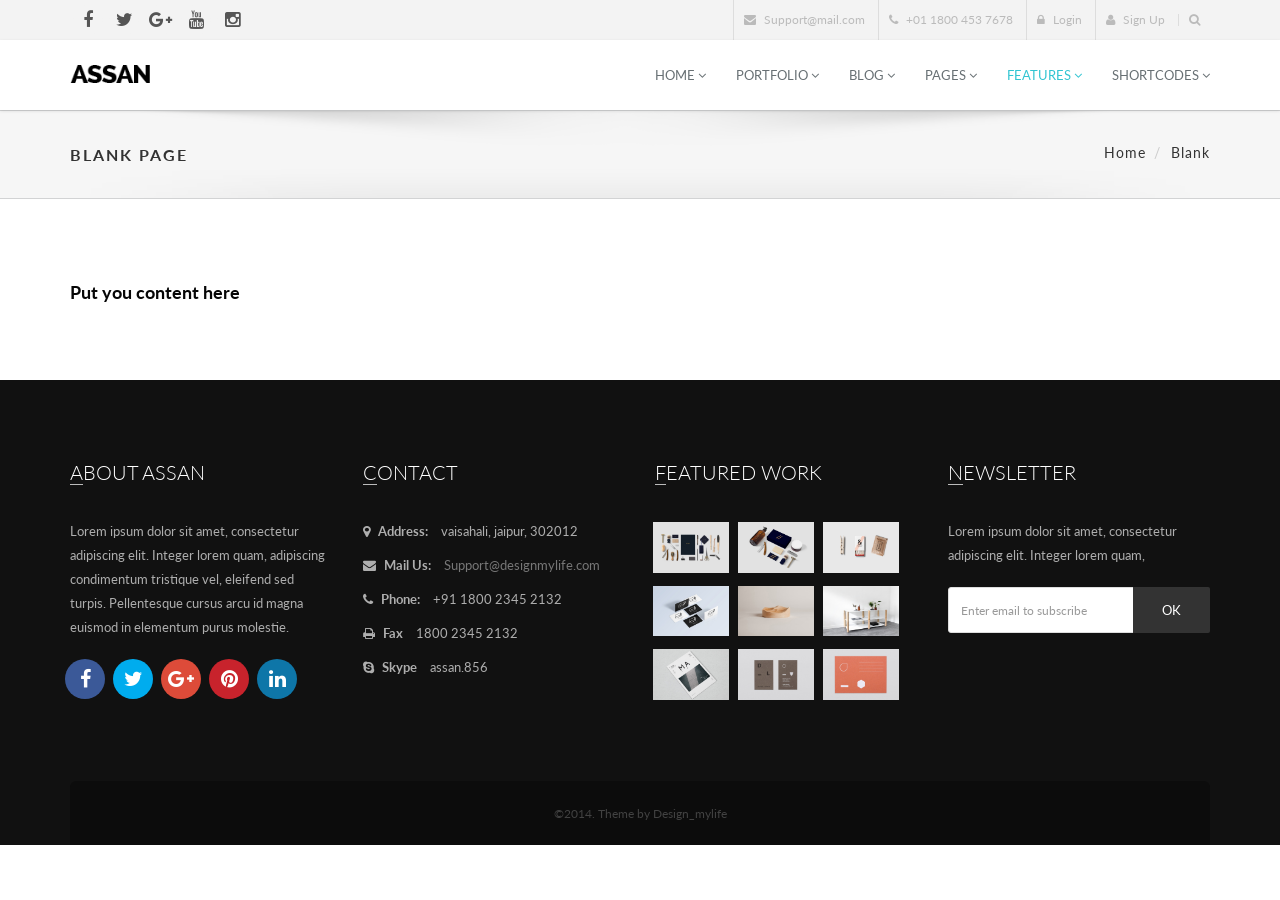
<file: main-template/blank.html>
<!DOCTYPE html>
<html lang="en">
    <head>
        <meta charset="utf-8">
        <meta http-equiv="X-UA-Compatible" content="IE=edge">
        <meta name="viewport" content="width=device-width, initial-scale=1">
        <title>assan - Professional theme</title>

        <!-- Bootstrap -->
        <link href="bootstrap/css/bootstrap.min.css" rel="stylesheet">
        <!-- custom css (blue color by default) -->
        <link href="css/style.css" rel="stylesheet" type="text/css" media="screen">

        <!-- font awesome for icons -->
        <link href="font-awesome/css/font-awesome.min.css" rel="stylesheet">
        <!-- flex slider css -->
        <link href="css/flexslider.css" rel="stylesheet" type="text/css" media="screen">
        <!-- animated css  -->
        <link href="css/animate.css" rel="stylesheet" type="text/css" media="screen">
        


        
        <!--owl carousel css-->
        <link href="css/owl.carousel.css" rel="stylesheet" type="text/css" media="screen">
        <link href="css/owl.theme.css" rel="stylesheet" type="text/css" media="screen">
        <!--mega menu -->
        <link href="css/yamm.css" rel="stylesheet" type="text/css">
        <!--popups css-->
        <link href="css/magnific-popup.css" rel="stylesheet" type="text/css">
        <!-- HTML5 Shim and Respond.js IE8 support of HTML5 elements and media queries -->
        <!-- WARNING: Respond.js doesn't work if you view the page via file:// -->
        <!--[if lt IE 9]>
          <script src="https://oss.maxcdn.com/html5shiv/3.7.2/html5shiv.min.js"></script>
          <script src="https://oss.maxcdn.com/respond/1.4.2/respond.min.js"></script>
        <![endif]-->

    </head>
    <body>

     <div class="top-bar-light">            
            <div class="container">
                <div class="row">
                    <div class="col-sm-5 hidden-xs">
                        <div class="top-bar-socials">
                            <a href="#" class="social-icon-sm si-gray si-gray-round si-facebook">
                                <i class="fa fa-facebook"></i>
                                <i class="fa fa-facebook"></i>
                            </a>
                            <a href="#" class="social-icon-sm si-gray si-gray-round si-twitter">
                                <i class="fa fa-twitter"></i>
                                <i class="fa fa-twitter"></i>
                            </a>
                            <a href="#" class="social-icon-sm si-gray si-gray-round si-g-plus">
                                <i class="fa fa-google-plus"></i>
                                <i class="fa fa-facebook"></i>
                            </a>
                            <a href="#" class="social-icon-sm si-gray si-gray-round si-g-plus">
                                <i class="fa fa-youtube"></i>
                                <i class="fa fa-youtube"></i>
                            </a>
                            <a href="#" class="social-icon-sm si-gray si-gray-round si-instagram">
                                <i class="fa fa-instagram"></i>
                                <i class="fa fa-instagram"></i>
                            </a>
                        </div>
                    </div>
                    <div class="col-sm-7 text-right">
                        <ul class="list-inline top-dark-right">                      
                            <li class="hidden-sm hidden-xs"><i class="fa fa-envelope"></i> Support@mail.com</li>
                            <li class="hidden-sm hidden-xs"><i class="fa fa-phone"></i> +01 1800 453 7678</li>
                            <li><a href="#"><i class="fa fa-lock"></i> Login</a></li>
                            <li><a href="#"><i class="fa fa-user"></i> Sign Up</a></li>
                            <li><a class="topbar-icons" href="#"><span><i class="fa fa-search top-search"></i></span></a></li>
                        </ul>
                        <div class="search">
                            <form role="form">
                                <input type="text" class="form-control" autocomplete="off" placeholder="Write something and press enter">
                                <span class="search-close"><i class="fa fa-times"></i></span>
                            </form>
                        </div>

                    </div>
                </div>
            </div>
        </div><!--top-bar end here-->
        <!--navigation -->
        <div class="navbar navbar-default navbar-static-top yamm sticky" role="navigation">
            <div class="container">
                <div class="navbar-header">
                    <button type="button" class="navbar-toggle" data-toggle="collapse" data-target=".navbar-collapse">
                        <span class="sr-only">Toggle navigation</span>
                        <span class="icon-bar"></span>
                        <span class="icon-bar"></span>
                        <span class="icon-bar"></span>
                    </button>
                    <a class="navbar-brand" href="index.html"><img src="img/logo.png" alt="ASSAN"></a>
                </div>
                <div class="navbar-collapse collapse">
                    <ul class="nav navbar-nav navbar-right">
                         <li class="dropdown">
                            <a href="#" class="dropdown-toggle" data-toggle="dropdown">Home <i class="fa fa-angle-down"></i></a>
                            <ul class="dropdown-menu multi-level" role="menu" aria-labelledby="dropdownMenu">
                                <li class="dropdown-submenu">
                                    <a tabindex="-1" href="#">Sliders </a>
                                    <ul class="dropdown-menu">
                                        <li><a href="index.html">Revolution Full-width</a></li>
                                        <li><a href="home-revolution-boxed.html">Revolution Boxed</a></li>
                                        <li><a href="home-revolution-fullscreen.html">Revolution Fullscreen</a></li>
                                        <li><a href="ken-burns.html">Ken burns Slider</a></li>
                                        <li><a href="home-carousel.html">Carousel Slider</a></li>
                                        <li><a href="home-flexslider.html">Flex slider</a></li>               
                                    </ul>
                                </li>
                                <li class="dropdown-submenu">
                                    <a tabindex="-1" href="#">Revolution 5  <span class="label new-label">New</span></a>
                                    <ul class="dropdown-menu">
                                        <li><a href="r5-classic.html">Carousel classic</a></li> 
                                        <li><a href="r5-gym.html">Slider Gym</a></li> 
                                    </ul>
                                </li>
                                <li class="dropdown-submenu">
                                    <a tabindex="-1" href="#">Themes (10+)  <span class="label new-label">New</span></a>
                                       <ul class="dropdown-menu">
                                        <li><a href="../default-template/index.html" target="_blank">Default Template</a></li>
                                        <li><a href="../real-estate/index.html" target="_blank">Real Estate</a></li>
                                        <li><a href="../medical/index.html" target="_blank">Medical Template</a></li>
                                        <li><a href="../e-commerce/index.html" target="_blank">E-commerce</a></li>
                                        <li><a href="../assan-blog/index.html" target="_blank">Blog Template</a></li>
                                        <li><a href="../one-page/index.html" target="_blank">One page light</a></li>
                                        <li><a href="../one-page/one-page-dark.html" target="_blank">One page Dark</a></li>                                    
                                        <li><a href="../restaurant/index.html" target="_blank">Restaurant One page light</a></li>
                                        <li><a href="../restaurant/restaurant-one-page-dark.html" target="_blank">Restaurant One page Dark</a></li>
                                        <li><a href="../app-landing/index.html" target="_blank">App landing - I-phone</a></li>
                                        <li><a href="../app-landing/index-android.html" target="_blank">App landing - Android</a></li>                                   
                                        <li><a href="../landing-page/index.html" target="_blank">Landing page <span class="label new-label">New</span></a></li>                              
                                        <li><a href="../minimal-portfolio/index.html" target="_blank">Minimal Portfolio <span class="label new-label">New</span></a></li>
                                    </ul>
                                </li>
                                <li><a href="home-parallax.html">Home - Parallax</a></li>
                                <li><a href="home-video.html">Home -Youtube Video</a></li><li><a href="home-self-video.html">Home - Video(Self-hosted) <span class="label new-label">New</span></a></li>
                                <li><a href="home-boxed.html">Home - Boxed</a></li>
                                <li><a href="home-construction.html">Home - Construction</a></li>
                                <li><a href="home-portfolio.html">Home - Portfolio</a></li>
                                <li><a href="home-events.html">Home - Events</a></li>  
                                <li class="dropdown-submenu">
                                    <a tabindex="-1" href="#">Multi level menu </a>
                                    <ul class="dropdown-menu">
                                        <li><a href="#"> menu level 2</a></li>
                                        <li class="dropdown-submenu">
                                            <a tabindex="-1" href="#">menu level 2 </a>
                                            <ul class="dropdown-menu">
                                                <li><a href="#"> menu level 3</a></li>
                                                <li><a href="#"> menu level 3</a></li>
                                            </ul>
                                        </li>
                                    </ul>
                                </li>
                            </ul>
                        </li>
                        <!--menu home li end here-->
                        <li class="dropdown ">
                            <a href="#" class="dropdown-toggle " data-toggle="dropdown">Portfolio <i class="fa fa-angle-down"></i></a>
                            <ul class="dropdown-menu multi-level" role="menu">
                                <li class="dropdown-submenu">
                                    <a tabindex="-1" href="#">Cube Portfolio </a>
                                    <ul class="dropdown-menu">
                                        <li><a href="juicy-portfolio.html"> Juicy Projects</a></li>
                                        <li><a href="cube-fullwidth.html"> Full Width</a></li>
                                        <li><a href="cube-masonry.html"> Masonry</a></li>                         
                                    </ul>
                                </li>
                                <li class="dropdown-submenu">
                                    <a tabindex="-1" href="#">Grid Text Boxed </a>
                                    <ul class="dropdown-menu">
                                        <li><a href="portfolio-2.html"> 2 Columns</a></li>
                                        <li><a href="portfolio-3.html"> 3 Columns</a></li>
                                        <li><a href="portfolio-4.html"> 4 Columns</a></li>                         

                                    </ul>
                                </li>
                                <li class="dropdown-submenu">
                                    <a tabindex="-1" href="#">Grid Boxed </a>
                                    <ul class="dropdown-menu">
                                        <li><a href="grid-portfolio-2-no-text.html">2 Columns</a></li>
                                        <li><a href="grid-portfolio-3-no-text.html">3 Columns</a></li>
                                        <li><a href="grid-portfolio-4-no-text.html">4 Columns</a></li>                         

                                    </ul>
                                </li>
                                <li class="dropdown-submenu">
                                    <a tabindex="-1" href="#">No space Full width </a>
                                    <ul class="dropdown-menu">
                                        <li><a href="portfolio-full-width-2.html">2 columns</a></li>
                                        <li><a href="portfolio-full-width-3.html">3 columns</a></li>
                                        <li><a href="portfolio-full-width-4.html">4 columns</a></li>                         
                                        <li><a href="portfolio-full-width-5.html">5 columns</a></li>
                                    </ul>
                                </li>
                                <li class="dropdown-submenu">
                                    <a tabindex="-1" href="#">No Space Boxed </a>
                                    <ul class="dropdown-menu">
                                        <li><a href="portfolio-no-space-bx-2.html"> 2 Columns</a></li>
                                        <li><a href="portfolio-no-space-bx-3.html"> 3 Columns</a></li>
                                        <li><a href="portfolio-no-space-bx-4.html"> 4 Columns</a></li>                         

                                    </ul>
                                </li>
                                <li class="dropdown-submenu">
                                    <a tabindex="-1" href="#">Portfolio Masonry </a>
                                    <ul class="dropdown-menu">
                                        <li><a href="masonry-portfolio-3.html"> 3 Columns</a></li>
                                        <li><a href="masonry-portfolio-4.html"> 4 Columns</a></li>
                                        <li><a href="masonry-portfolio-full.html"> Full Width</a></li>                         

                                    </ul>
                                </li>
                                <li class="dropdown-submenu">
                                    <a tabindex="-1" href="#">Portfolio Items</a>
                                    <ul class="dropdown-menu">
                                        <li><a href="portfolio-single.html">Single item</a></li>
                                        <li><a href="portfolio-single-2.html">Single item 2</a></li>                                                             
                                    </ul>
                                </li>

                            </ul>
                        </li>
                        <!--menu Portfolio li end here-->
                        <li class="dropdown">
                            <a href="#" class="dropdown-toggle" data-toggle="dropdown">Blog <i class="fa fa-angle-down"></i></a>
                            <ul class="dropdown-menu" role="menu">
                                <li><a href="blog-full.html">Blog - full width</a></li>
                                <li><a href="blog-leftimg.html">Blog - left image</a></li>
                                <li><a href="blog-sidebar.html">Blog - sidebar</a></li>
                                <li><a href="blog-2col.html">Blog - 2 column</a></li>
                                <li><a href="blog-timeline.html">Blog - Timeline</a></li>
                                <li><a href="blog-masonary.html">Blog - Masonry</a></li>
                                <li><a href="blog-single.html">Blog - Single</a></li>
                            </ul>
                        </li>
                        <!--menu blog li end here-->
                        <li class="dropdown">
                            <a href="#" class="dropdown-toggle" data-toggle="dropdown">Pages <i class="fa fa-angle-down"></i></a>
                            <ul class="dropdown-menu" role="menu">
                                <li><a href="about.html">About</a></li>
                                <li><a href="me.html">About - Me</a></li>
                                <li><a href="services.html">Services</a></li>
                                <li><a href="team.html">Our Team</a></li>
                                <li><a href="pricing.html">Our Pricing</a></li>                                
                                <li><a href="faq.html">FAQS</a></li> 
                                <li><a href="email-template.html">Email Template</a></li>
                                <li class="dropdown-submenu">
                                    <a tabindex="-1" href="#">Contact </a>
                                    <ul class="dropdown-menu">
                                        <li><a href="contact.html"> Contact default</a></li>
                                        <li><a href="contact-advanced.php">Contact advanced</a></li>
                                        <li><a href="contact-option.php">Contact option</a></li>
                                        <li><a href="contact-flat.php">Contact Flat</a></li>
                                    </ul>
                                </li>                                          
                                <li><a href="search-results.html">Search Results</a></li>                                
                                <li><a href="career.html">Career</a></li>
                                <li><a href="gallery.html">Gallery</a></li>

                                <li><a href="process.html">Our Process</a></li>

                            </ul>
                        </li>
                        <!--menu pages li end here-->

                        <li class="dropdown active">
                            <a href="#" class="dropdown-toggle" data-toggle="dropdown">Features  <i class="fa fa-angle-down"></i></a> 
                            <ul class="dropdown-menu">
                                <li class="dropdown-submenu">
                                    <a tabindex="-1" href="#">Headers </a>
                                    <ul class="dropdown-menu">
                                        <li><a href="index.html">Header 1 - Default</a></li>
                                        <li><a href="header-dark.html">Header 2 - dark </a></li>
                                        <li><a href="header-transparent.html">header 3 - transparent </a></li>
                                        <li><a href="header-center-logo.html">header 4 - Logo center </a></li>
                                        <li><a href="header-side-panel.html">header 5 - Side panel </a></li>
                                    </ul>
                                </li> 
                                <li class="dropdown-submenu">
                                    <a tabindex="-1" href="#">Footers </a>
                                    <ul class="dropdown-menu">
                                        <li><a href="index.html">Footer dark - 1</a></li>
                                        <li><a href="footer-2.html">Footer dark - 2</a></li>
                                        <li><a href="footer-3.html">Footer dark - 3 </a></li>
                                        <li><a href="footer-light-1.html">Footer Light - 1</a></li>
                                        <li><a href="footer-light-2.html">Footer Light - 2</a></li>
                                        <li><a href="footer-light-3.html">Footer Light - 3 </a></li>
                                    </ul>
                                </li> 
                                <li class="dropdown-submenu">
                                    <a tabindex="-1" href="#">Page Templates </a>
                                    <ul class="dropdown-menu">
                                        <li><a href="full-width.html">Full Width</a></li>                                                    
                                        <li><a href="left-sidebar.html">Left Sidebar</a></li>
                                        <li><a href="right-sidebar.html">Right sidebar</a></li>
                                        <li><a href="both-sidebar.html">Both Sidebar</a></li>
                                        <li><a href="both-right-sidebar.html">Both Right sidebar</a></li>
                                        <li><a href="both-left-sidebar.html">Both Left Sidebar</a></li>
                                    </ul>
                                </li> 
                                <li class="dropdown-submenu">
                                    <a tabindex="-1" href="#">Coming Soon </a>
                                    <ul class="dropdown-menu">
                                        <li><a href="coming-soon-1.html">Coming soon 1</a></li>                                                    
                                        <li><a href="coming-soon-2.html">Coming soon 2</a></li>
                                        <li><a href="coming-soon-3.html">Coming soon 3</a></li>
                                    </ul>
                                </li> 
                                <li><a href="side-nav.html">side navigation </a></li>
                                <li><a href="maintenance-page.html">Maintenance page </a></li>
                                <li><a href="blank.html">Blank Page</a></li>
                                <li><a href="error.html">Error - 404</a></li>
                                <li><a href="login-ragister.html">Login / Register</a></li>
                                <li><a href="login-ragister-classic.html">Login / Register - Classic </a></li>
                                <li><a href="invoice.html">Invoice</a></li>
                                <li><a href="site-map.html">Site Map</a></li>
                            </ul>
                        </li><!--features-->
                       
                        <!--mega menu-->
                        <li class="dropdown yamm-fw">
                            <a href="#" class="dropdown-toggle" data-toggle="dropdown">Shortcodes  <i class="fa fa-angle-down"></i></a>
                            <ul class="dropdown-menu">
                                <li>
                                    <div class="yamm-content">
                                        <div class="row">

                                            <div class="col-sm-3">
                                                <h3 class="heading">Shortcode 1</h3>
                                                <ul class="nav mega-vertical-nav">        

                                                    <li><a href="typography.html"><i class="fa fa-text-height"></i> Typography</a></li>
                                                    <li><a href="grid-system.html"><i class="fa fa-bars"></i> Grid System</a></li>
                                                    <li><a href="testimonials.html"><i class="fa fa-comment-o"></i> testimonials </a></li>
                                                    <li><a href="tabs-accordian.html"><i class="fa fa-table"></i> tabs &  Accordions </a></li>
                                                </ul>

                                            </div>
                                            <div class="col-sm-3">
                                                <h3 class="heading">Shortcode 2 </h3>
                                                <ul class="nav mega-vertical-nav">
                                                    <li><a href="buttons.html"><i class="fa fa-cog"></i> Buttons</a></li>
                                                    <li><a href="social-buttons.html"><i class="fa fa-share"></i> Social Buttons</a></li>
                                                    <li><a href="alerts.html"><i class="fa fa-bell"></i> Alerts </a></li>
                                                    <li><a href="other-elements.html"><i class="fa fa-cogs"></i> Other Elements </a></li>
                                                </ul>
                                            </div>
                                            <div class="col-sm-3">
                                                <h3 class="heading">Shortcode 3</h3>
                                                <ul class="nav mega-vertical-nav">
                                                    <li><a href="font-awesome.html"><i class="fa fa-flag"></i> Font Awesome icons</a></li>                                                   
                                                    <li><a href="pe-icons.html"><i class="pe-7s-like"></i> Pe icons</a></li>   
                                                    <li><a href="carousel-shortcodes.html"><i class="fa fa-sliders"></i> Carousel Sliders </a></li>
                                                    <li><a href="tables.html"><i class="fa fa-table"></i> Tables </a></li>
                                                </ul>
                                            </div>
                                            <div class="col-sm-3">
                                                <h3 class="heading">Shortcode 4</h3>
                                                <ul class="nav mega-vertical-nav">
                                                    <li><a href="pricing-tables.html"><i class="fa fa-usd"></i> Pricing tables</a></li>                                                   
                                                    <li><a href="videos.html"><i class="fa fa-image"></i> Responsive videos</a></li>   
                                                    <li><a href="cta.html"><i class="fa fa-map-pin"></i> call to cations </a></li>
                                                    <li><a href="maps.html"><i class="fa fa-map-marker"></i> Google maps </a></li>
                                                </ul>
                                            </div>
                                        </div>
                                    </div>
                                </li>
                            </ul>
                        </li> <!--menu Features li end here-->
                        <!--mega menu end-->    

                        <!--                        <li class="dropdown">
                                                    <a href="#" class=" dropdown-toggle" data-toggle="dropdown"><i class="fa fa-lock"></i> Sign In</a>
                                                    <div class="dropdown-menu dropdown-menu-right dropdown-login-box animated fadeInUp">
                                                        <form role="form">
                                                            <h4>Signin</h4>
                        
                                                            <div class="form-group">
                                                                <div class="input-group">
                                                                    <span class="input-group-addon"><i class="fa fa-user"></i></span>
                                                                    <input type="text" class="form-control" placeholder="Username">
                                                                </div>
                                                                <br>
                                                                <div class="input-group">
                                                                    <span class="input-group-addon"><i class="fa fa-lock"></i></span>
                                                                    <input type="password" class="form-control" placeholder="Password">
                                                                </div>
                                                                <div class="checkbox pull-left">
                                                                    <label>
                                                                        <input type="checkbox"> Remember me
                                                                    </label>
                                                                </div>
                                                                <a class="btn btn-theme-bg pull-right">Login</a>
                                                                                                        <button type="submit" class="btn btn-theme pull-right">Login</button>                 
                                                                <div class="clearfix"></div>
                                                                <hr>
                                                                <p>Don't have an account! <a href="#">Register Now</a></p>
                                                            </div>
                                                        </form>
                                                    </div>
                                                </li> menu login li end here-->
                    </ul>
                </div><!--/.nav-collapse -->
            </div><!--container-->
        </div><!--navbar-default-->
        <div class="breadcrumb-wrap">
            <div class="container">
                <div class="row">
                    <div class="col-sm-6">
                        <h4>Blank page</h4>
                    </div>
                    <div class="col-sm-6 hidden-xs text-right">
                        <ol class="breadcrumb">
                            <li><a href="index.html">Home</a></li>
                            <li>Blank</li>
                        </ol>
                    </div>
                </div>
            </div>
        </div><!--breadcrumbs-->
        <div class="divide80"></div>
        <div class="container">
            <h4>Put you content here</h4>
        </div>
        <div class="divide60"></div>
       <footer id="footer">
            <div class="container">

                <div class="row">
                    <div class="col-md-3 col-sm-6 margin30">
                        <div class="footer-col">
                            <h3>About assan</h3>
                            <p>
                                Lorem ipsum dolor sit amet, consectetur adipiscing elit. Integer lorem quam, adipiscing condimentum tristique vel, eleifend sed turpis. Pellentesque cursus arcu id magna euismod in elementum purus molestie.
                            </p>
                            <ul class="list-inline footer-social">
                                <li>
                                    <a href="#" class="social-icon si-dark si-gray-round si-colored-facebook">
                                        <i class="fa fa-facebook"></i>
                                        <i class="fa fa-facebook"></i>
                                    </a>
                                </li>
                                <li>
                                    <a href="#" class="social-icon si-dark si-gray-round si-colored-twitter">
                                        <i class="fa fa-twitter"></i>
                                        <i class="fa fa-twitter"></i>
                                    </a>
                                </li>
                                <li>
                                    <a href="#" class="social-icon si-dark si-gray-round si-colored-google-plus">
                                        <i class="fa fa-google-plus"></i>
                                        <i class="fa fa-google-plus"></i>
                                    </a>
                                </li>
                                <li>
                                    <a href="#" class="social-icon si-dark si-gray-round si-colored-pinterest">
                                        <i class="fa fa-pinterest"></i>
                                        <i class="fa fa-pinterest"></i>
                                    </a>
                                </li>
                                <li>
                                    <a href="#" class="social-icon si-dark si-gray-round si-colored-linkedin">
                                        <i class="fa fa-linkedin"></i>
                                        <i class="fa fa-linkedin"></i>
                                    </a>
                                </li>
                            </ul>
                        </div>                        
                    </div><!--footer col-->
                    <div class="col-md-3 col-sm-6 margin30">
                        <div class="footer-col">
                            <h3>Contact</h3>

                            <ul class="list-unstyled contact">
                                <li><p><strong><i class="fa fa-map-marker"></i> Address:</strong> vaisahali, jaipur, 302012</p></li> 
                                <li><p><strong><i class="fa fa-envelope"></i> Mail Us:</strong> <a href="#">Support@designmylife.com</a></p></li>
                                <li> <p><strong><i class="fa fa-phone"></i> Phone:</strong> +91 1800 2345 2132</p></li>
                                <li> <p><strong><i class="fa fa-print"></i> Fax</strong> 1800 2345 2132</p></li>
                                <li> <p><strong><i class="fa fa-skype"></i> Skype</strong> assan.856</p></li>

                            </ul>
                        </div>                        
                    </div><!--footer col-->
                    <div class="col-md-3 col-sm-6 margin30">
                        <div class="footer-col">
                            <h3>Featured Work</h3>
                            <ul class="list-inline f2-work">
                                <li><a href="portfolio-single.html"><img src="img/img-1.jpg" class="img-responsive" alt=""></a></li>
                                <li><a href="portfolio-single.html"><img src="img/img-2.jpg" class="img-responsive" alt=""></a></li>
                                <li><a href="portfolio-single.html"><img src="img/img-3.jpg" class="img-responsive" alt=""></a></li>
                                <li><a href="portfolio-single.html"><img src="img/img-4.jpg" class="img-responsive" alt=""></a></li>
                                <li><a href="portfolio-single.html"><img src="img/img-5.jpg" class="img-responsive" alt=""></a></li>
                                <li><a href="portfolio-single.html"><img src="img/img-6.jpg" class="img-responsive" alt=""></a></li>
                                <li><a href="portfolio-single.html"><img src="img/img-7.jpg" class="img-responsive" alt=""></a></li>
                                <li><a href="portfolio-single.html"><img src="img/img-8.jpg" class="img-responsive" alt=""></a></li>
                                <li><a href="portfolio-single.html"><img src="img/img-9.jpg" class="img-responsive" alt=""></a></li>
                            </ul>
                        </div>                        
                    </div><!--footer col-->
                    <div class="col-md-3 col-sm-6 margin30">
                        <div class="footer-col">
                            <h3>Newsletter</h3>
                            <p>
                                Lorem ipsum dolor sit amet, consectetur adipiscing elit. Integer lorem quam, 
                            </p>
                            <form role="form" class="subscribe-form">
                                <div class="input-group">
                                    <input type="text" class="form-control" placeholder="Enter email to subscribe">
                                    <span class="input-group-btn">
                                        <button class="btn  btn-theme-dark btn-lg" type="submit">Ok</button>
                                    </span>
                                </div>
                            </form>
                        </div>                        
                    </div><!--footer col-->

                </div>
                <div class="row">
                    <div class="col-md-12 text-center">
                        <div class="footer-btm">
                            <span>&copy;2014. Theme by Design_mylife</span>
                        </div>
                    </div>
                </div>
            </div>
        </footer><!--default footer end here-->
        <!--scripts and plugins -->
        <!--must need plugin jquery-->
        <script src="js/jquery.min.js"></script>        
        <!--bootstrap js plugin-->
        <script src="bootstrap/js/bootstrap.min.js" type="text/javascript"></script>       
        <!--easing plugin for smooth scroll-->
        <script src="js/jquery.easing.1.3.min.js" type="text/javascript"></script>
        <!--sticky header-->
        <script type="text/javascript" src="js/jquery.sticky.js"></script>
        <!--flex slider plugin-->
        <script src="js/jquery.flexslider-min.js" type="text/javascript"></script>
        <!--parallax background plugin-->
        <script src="js/jquery.stellar.min.js" type="text/javascript"></script>


        <!--digit countdown plugin-->
        <script src="js/waypoints.min.js"></script>
        <!--digit countdown plugin-->
        <script src="js/jquery.counterup.min.js" type="text/javascript"></script>
        <!--on scroll animation-->
        <script src="js/wow.min.js" type="text/javascript"></script> 
        <!--owl carousel slider-->
        <script src="js/owl.carousel.min.js" type="text/javascript"></script>
        <!--popup js-->
        <script src="js/jquery.magnific-popup.min.js" type="text/javascript"></script>
        <!--you tube player-->
        <script src="js/jquery.mb.YTPlayer.min.js" type="text/javascript"></script>


        <!--customizable plugin edit according to your needs-->
        <script src="js/custom.js" type="text/javascript"></script>
    </body>
</html>
</file>
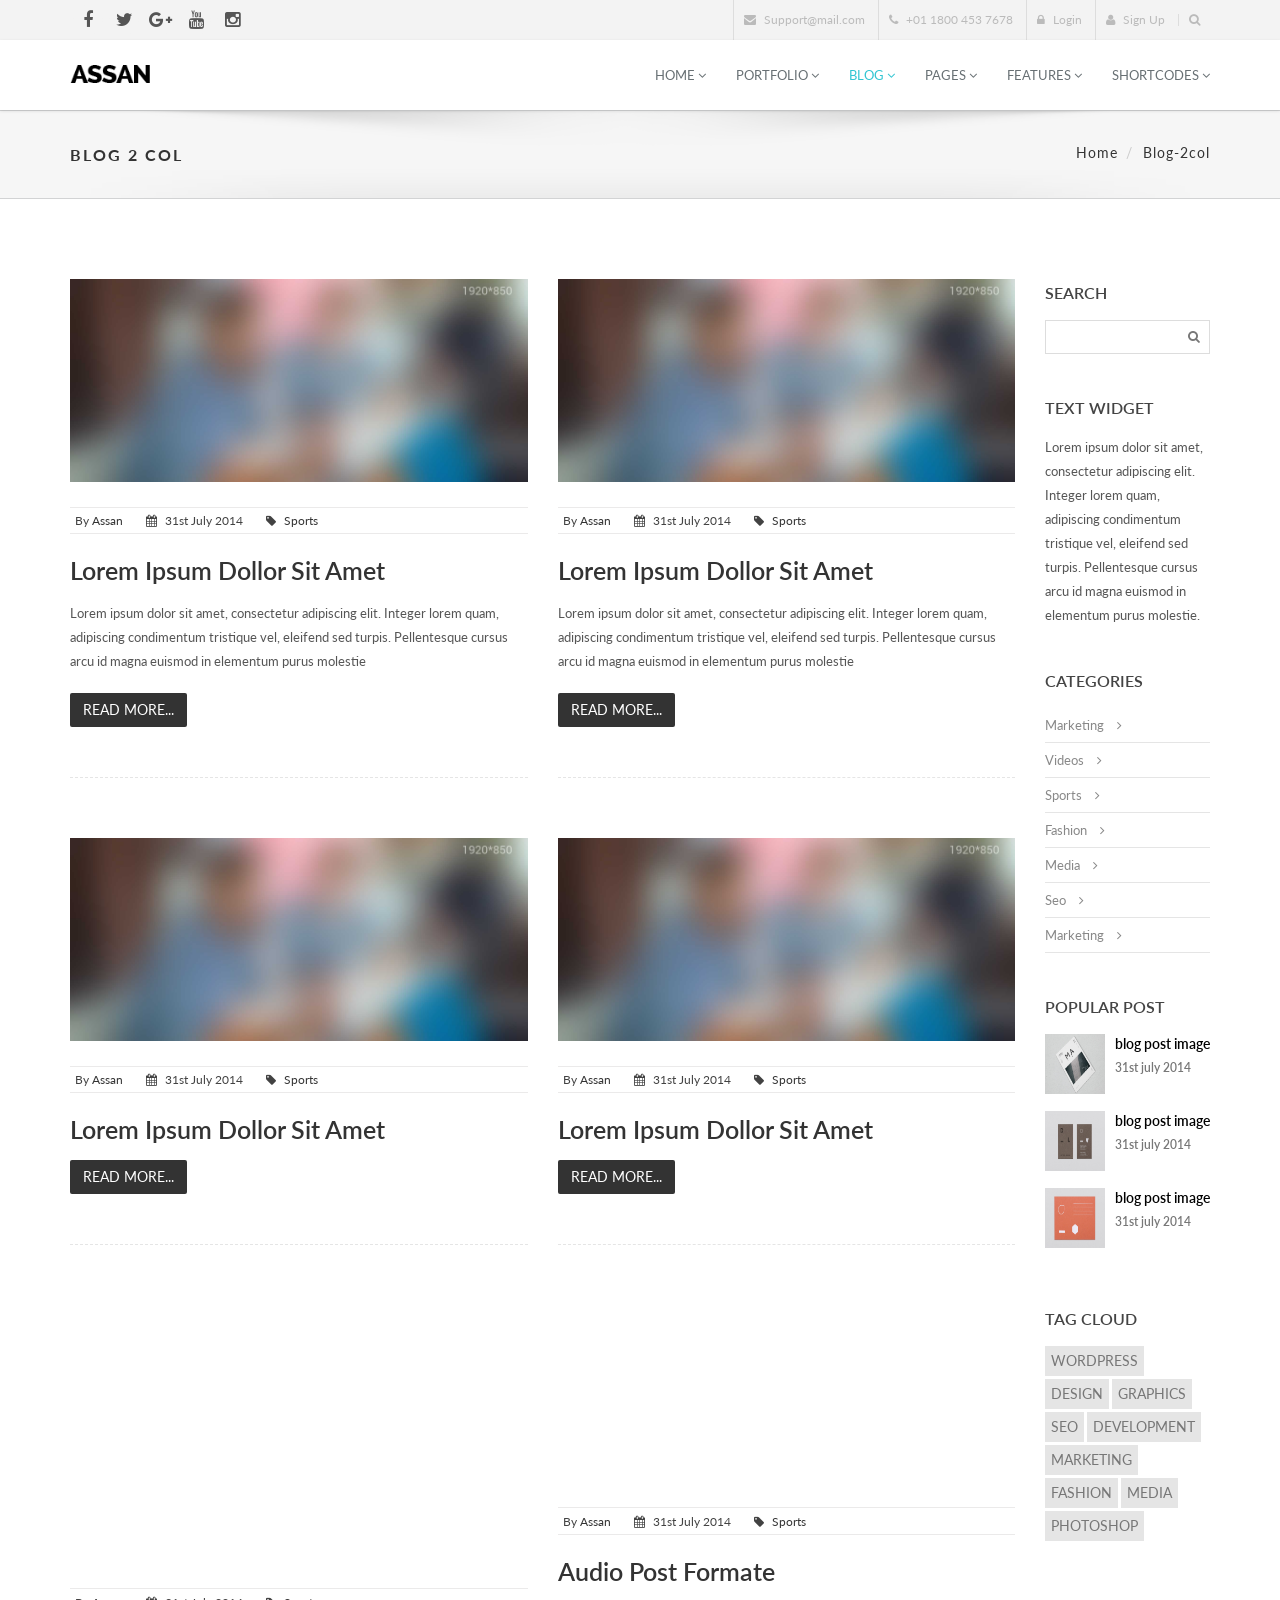
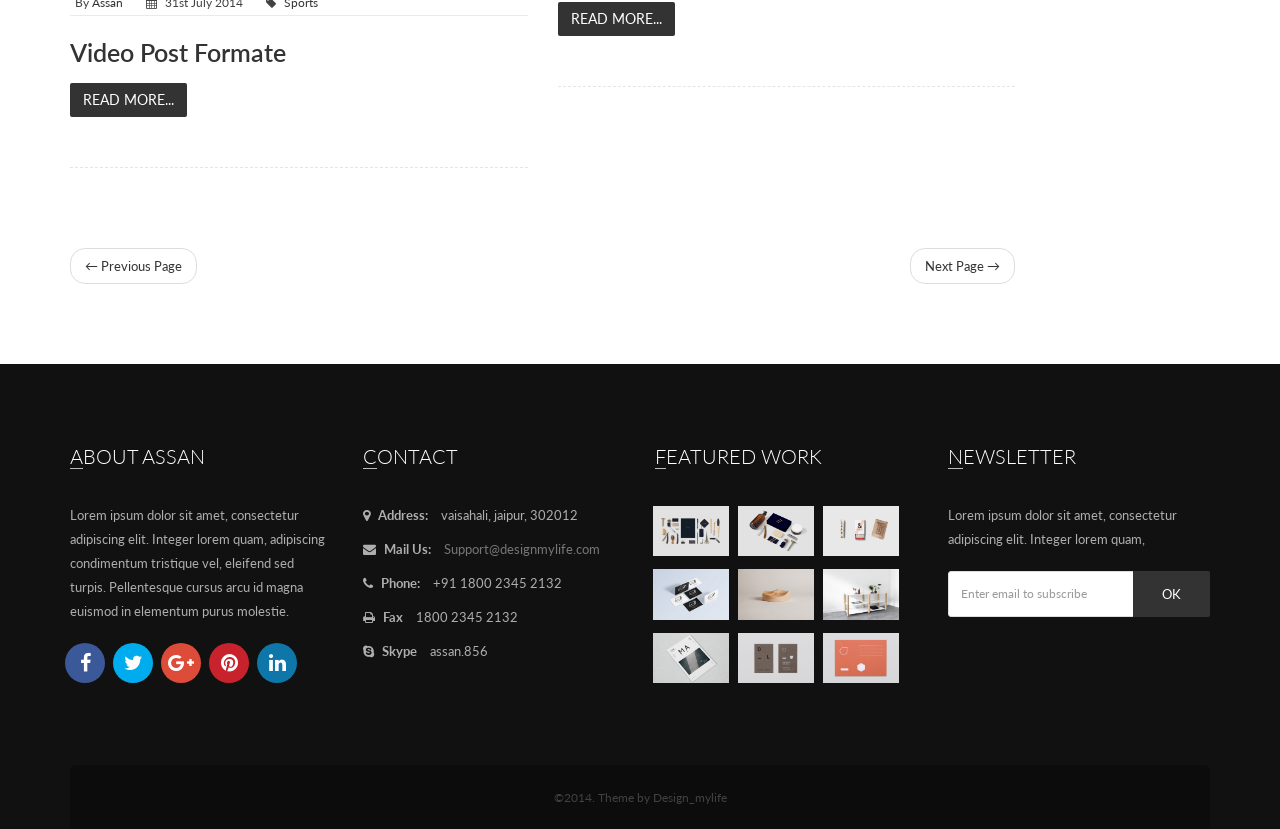
<file: main-template/blog-2col.html>
<!DOCTYPE html>
<html lang="en">
    <head>
        <meta charset="utf-8">
        <meta http-equiv="X-UA-Compatible" content="IE=edge">
        <meta name="viewport" content="width=device-width, initial-scale=1">
        <title>assan - Professional theme</title>

        <!-- Bootstrap -->
        <link href="bootstrap/css/bootstrap.min.css" rel="stylesheet">
        <!-- custom css (blue color by default) -->
        <link href="css/style.css" rel="stylesheet" type="text/css" media="screen">
      
        <!-- font awesome for icons -->
        <link href="font-awesome/css/font-awesome.min.css" rel="stylesheet">
        <!-- flex slider css -->
        <link href="css/flexslider.css" rel="stylesheet" type="text/css" media="screen">
        <!-- animated css  -->
        <link href="css/animate.css" rel="stylesheet" type="text/css" media="screen">
          
        
        
        
        
        <!--owl carousel css-->
        <link href="css/owl.carousel.css" rel="stylesheet" type="text/css" media="screen">
        <link href="css/owl.theme.css" rel="stylesheet" type="text/css" media="screen">
        <!--mega menu -->
        <link href="css/yamm.css" rel="stylesheet" type="text/css">
        <!--popups css-->
        <link href="css/magnific-popup.css" rel="stylesheet" type="text/css">
        <!-- HTML5 Shim and Respond.js IE8 support of HTML5 elements and media queries -->
        <!-- WARNING: Respond.js doesn't work if you view the page via file:// -->
        <!--[if lt IE 9]>
          <script src="https://oss.maxcdn.com/html5shiv/3.7.2/html5shiv.min.js"></script>
          <script src="https://oss.maxcdn.com/respond/1.4.2/respond.min.js"></script>
        <![endif]-->


    </head>
    <body>

               <div class="top-bar-light">            
            <div class="container">
                <div class="row">
                    <div class="col-sm-5 hidden-xs">
                        <div class="top-bar-socials">
                            <a href="#" class="social-icon-sm si-gray si-gray-round si-facebook">
                                <i class="fa fa-facebook"></i>
                                <i class="fa fa-facebook"></i>
                            </a>
                            <a href="#" class="social-icon-sm si-gray si-gray-round si-twitter">
                                <i class="fa fa-twitter"></i>
                                <i class="fa fa-twitter"></i>
                            </a>
                            <a href="#" class="social-icon-sm si-gray si-gray-round si-g-plus">
                                <i class="fa fa-google-plus"></i>
                                <i class="fa fa-facebook"></i>
                            </a>
                            <a href="#" class="social-icon-sm si-gray si-gray-round si-g-plus">
                                <i class="fa fa-youtube"></i>
                                <i class="fa fa-youtube"></i>
                            </a>
                            <a href="#" class="social-icon-sm si-gray si-gray-round si-instagram">
                                <i class="fa fa-instagram"></i>
                                <i class="fa fa-instagram"></i>
                            </a>
                        </div>
                    </div>
                    <div class="col-sm-7 text-right">
                        <ul class="list-inline top-dark-right">                      
                            <li class="hidden-sm hidden-xs"><i class="fa fa-envelope"></i> Support@mail.com</li>
                            <li class="hidden-sm hidden-xs"><i class="fa fa-phone"></i> +01 1800 453 7678</li>
                            <li><a href="#"><i class="fa fa-lock"></i> Login</a></li>
                            <li><a href="#"><i class="fa fa-user"></i> Sign Up</a></li>
                            <li><a class="topbar-icons" href="#"><span><i class="fa fa-search top-search"></i></span></a></li>
                        </ul>
                        <div class="search">
                            <form role="form">
                                <input type="text" class="form-control" autocomplete="off" placeholder="Write something and press enter">
                                <span class="search-close"><i class="fa fa-times"></i></span>
                            </form>
                        </div>

                    </div>
                </div>
            </div>
        </div><!--top-bar end here-->
        <!--navigation -->
        <div class="navbar navbar-default navbar-static-top yamm sticky" role="navigation">
            <div class="container">
                <div class="navbar-header">
                    <button type="button" class="navbar-toggle" data-toggle="collapse" data-target=".navbar-collapse">
                        <span class="sr-only">Toggle navigation</span>
                        <span class="icon-bar"></span>
                        <span class="icon-bar"></span>
                        <span class="icon-bar"></span>
                    </button>
                    <a class="navbar-brand" href="index.html"><img src="img/logo.png" alt="ASSAN"></a>
                </div>
                <div class="navbar-collapse collapse">
                    <ul class="nav navbar-nav navbar-right">
                          <li class="dropdown">
                            <a href="#" class="dropdown-toggle" data-toggle="dropdown">Home <i class="fa fa-angle-down"></i></a>
                            <ul class="dropdown-menu multi-level" role="menu" aria-labelledby="dropdownMenu">
                                <li class="dropdown-submenu">
                                    <a tabindex="-1" href="#">Sliders </a>
                                    <ul class="dropdown-menu">
                                        <li><a href="index.html">Revolution Full-width</a></li>
                                        <li><a href="home-revolution-boxed.html">Revolution Boxed</a></li>
                                        <li><a href="home-revolution-fullscreen.html">Revolution Fullscreen</a></li>
                                        <li><a href="ken-burns.html">Ken burns Slider</a></li>
                                        <li><a href="home-carousel.html">Carousel Slider</a></li>
                                        <li><a href="home-flexslider.html">Flex slider</a></li>               
                                    </ul>
                                </li>
                                <li class="dropdown-submenu">
                                    <a tabindex="-1" href="#">Revolution 5  <span class="label new-label">New</span></a>
                                    <ul class="dropdown-menu">
                                        <li><a href="r5-classic.html">Carousel classic</a></li> 
                                        <li><a href="r5-gym.html">Slider Gym</a></li> 
                                    </ul>
                                </li>
                                <li class="dropdown-submenu">
                                    <a tabindex="-1" href="#">Themes (10+)  <span class="label new-label">New</span></a>
                                       <ul class="dropdown-menu">
                                        <li><a href="../default-template/index.html" target="_blank">Default Template</a></li>
                                        <li><a href="../real-estate/index.html" target="_blank">Real Estate</a></li>
                                        <li><a href="../medical/index.html" target="_blank">Medical Template</a></li>
                                        <li><a href="../e-commerce/index.html" target="_blank">E-commerce</a></li>
                                        <li><a href="../assan-blog/index.html" target="_blank">Blog Template</a></li>
                                        <li><a href="../one-page/index.html" target="_blank">One page light</a></li>
                                        <li><a href="../one-page/one-page-dark.html" target="_blank">One page Dark</a></li>                                    
                                        <li><a href="../restaurant/index.html" target="_blank">Restaurant One page light</a></li>
                                        <li><a href="../restaurant/restaurant-one-page-dark.html" target="_blank">Restaurant One page Dark</a></li>
                                        <li><a href="../app-landing/index.html" target="_blank">App landing - I-phone</a></li>
                                        <li><a href="../app-landing/index-android.html" target="_blank">App landing - Android</a></li>                                   
                                        <li><a href="../landing-page/index.html" target="_blank">Landing page <span class="label new-label">New</span></a></li>                              
                                        <li><a href="../minimal-portfolio/index.html" target="_blank">Minimal Portfolio <span class="label new-label">New</span></a></li>
                                    </ul>
                                </li>
                                <li><a href="home-parallax.html">Home - Parallax</a></li>
                                <li><a href="home-video.html">Home -Youtube Video</a></li><li><a href="home-self-video.html">Home - Video(Self-hosted) <span class="label new-label">New</span></a></li>
                                <li><a href="home-boxed.html">Home - Boxed</a></li>
                                <li><a href="home-construction.html">Home - Construction</a></li>
                                <li><a href="home-portfolio.html">Home - Portfolio</a></li>
                                <li><a href="home-events.html">Home - Events</a></li>  
                                <li class="dropdown-submenu">
                                    <a tabindex="-1" href="#">Multi level menu </a>
                                    <ul class="dropdown-menu">
                                        <li><a href="#"> menu level 2</a></li>
                                        <li class="dropdown-submenu">
                                            <a tabindex="-1" href="#">menu level 2 </a>
                                            <ul class="dropdown-menu">
                                                <li><a href="#"> menu level 3</a></li>
                                                <li><a href="#"> menu level 3</a></li>
                                            </ul>
                                        </li>
                                    </ul>
                                </li>
                            </ul>
                        </li>
                        <!--menu home li end here-->
                        <li class="dropdown">
                            <a href="#" class="dropdown-toggle " data-toggle="dropdown">Portfolio <i class="fa fa-angle-down"></i></a>
                            <ul class="dropdown-menu multi-level" role="menu">
                                <li class="dropdown-submenu">
                                    <a tabindex="-1" href="#">Cube Portfolio </a>
                                    <ul class="dropdown-menu">
                                        <li><a href="juicy-portfolio.html"> Juicy Projects</a></li>
                                        <li><a href="cube-fullwidth.html"> Full Width</a></li>
                                        <li><a href="cube-masonry.html"> Masonry</a></li>                         
                                    </ul>
                                </li>
                                <li class="dropdown-submenu">
                                    <a tabindex="-1" href="#">Grid Text Boxed </a>
                                    <ul class="dropdown-menu">
                                        <li><a href="portfolio-2.html"> 2 Columns</a></li>
                                        <li><a href="portfolio-3.html"> 3 Columns</a></li>
                                        <li><a href="portfolio-4.html"> 4 Columns</a></li>                         

                                    </ul>
                                </li>
                                <li class="dropdown-submenu">
                                    <a tabindex="-1" href="#">Grid Boxed </a>
                                    <ul class="dropdown-menu">
                                        <li><a href="grid-portfolio-2-no-text.html">2 Columns</a></li>
                                        <li><a href="grid-portfolio-3-no-text.html">3 Columns</a></li>
                                        <li><a href="grid-portfolio-4-no-text.html">4 Columns</a></li>                         

                                    </ul>
                                </li>
                                <li class="dropdown-submenu">
                                    <a tabindex="-1" href="#">No space Full width </a>
                                    <ul class="dropdown-menu">
                                        <li><a href="portfolio-full-width-2.html">2 columns</a></li>
                                        <li><a href="portfolio-full-width-3.html">3 columns</a></li>
                                        <li><a href="portfolio-full-width-4.html">4 columns</a></li>                         
                                        <li><a href="portfolio-full-width-5.html">5 columns</a></li>
                                    </ul>
                                </li>
                                <li class="dropdown-submenu">
                                    <a tabindex="-1" href="#">No Space Boxed </a>
                                    <ul class="dropdown-menu">
                                        <li><a href="portfolio-no-space-bx-2.html"> 2 Columns</a></li>
                                        <li><a href="portfolio-no-space-bx-3.html"> 3 Columns</a></li>
                                        <li><a href="portfolio-no-space-bx-4.html"> 4 Columns</a></li>                         

                                    </ul>
                                </li>
                                <li class="dropdown-submenu">
                                    <a tabindex="-1" href="#">Portfolio Masonry </a>
                                    <ul class="dropdown-menu">
                                        <li><a href="masonry-portfolio-3.html"> 3 Columns</a></li>
                                        <li><a href="masonry-portfolio-4.html"> 4 Columns</a></li>
                                        <li><a href="masonry-portfolio-full.html"> Full Width</a></li>                         

                                    </ul>
                                </li>
                                <li class="dropdown-submenu">
                                    <a tabindex="-1" href="#">Portfolio Items</a>
                                    <ul class="dropdown-menu">
                                        <li><a href="portfolio-single.html">Single item</a></li>
                                        <li><a href="portfolio-single-2.html">Single item 2</a></li>                                                             
                                    </ul>
                                </li>

                            </ul>
                        </li>
                        <!--menu Portfolio li end here-->
                        <li class="dropdown active">
                            <a href="#" class="dropdown-toggle" data-toggle="dropdown">Blog <i class="fa fa-angle-down"></i></a>
                            <ul class="dropdown-menu" role="menu">
                                <li><a href="blog-full.html">Blog - full width</a></li>
                                <li><a href="blog-leftimg.html">Blog - left image</a></li>
                                <li><a href="blog-sidebar.html">Blog - sidebar</a></li>
                                <li><a href="blog-2col.html">Blog - 2 column</a></li>
                                <li><a href="blog-timeline.html">Blog - Timeline</a></li>
                                <li><a href="blog-masonary.html">Blog - Masonry</a></li>
                                <li><a href="blog-single.html">Blog - Single</a></li>
                            </ul>
                        </li>
                        <!--menu blog li end here-->
                        <li class="dropdown">
                            <a href="#" class="dropdown-toggle" data-toggle="dropdown">Pages <i class="fa fa-angle-down"></i></a>
                            <ul class="dropdown-menu" role="menu">
                                <li><a href="about.html">About</a></li>
                                <li><a href="me.html">About - Me</a></li>
                                <li><a href="services.html">Services</a></li>
                                <li><a href="team.html">Our Team</a></li>
                                <li><a href="pricing.html">Our Pricing</a></li>                                
                                <li><a href="faq.html">FAQS</a></li> 
                                <li><a href="email-template.html">Email Template</a></li>
                                <li class="dropdown-submenu">
                                    <a tabindex="-1" href="#">Contact </a>
                                    <ul class="dropdown-menu">
                                        <li><a href="contact.html"> Contact default</a></li>
                                        <li><a href="contact-advanced.php">Contact advanced</a></li>
                                        <li><a href="contact-option.php">Contact option</a></li>
                                        <li><a href="contact-flat.php">Contact Flat</a></li>
                                    </ul>
                                </li>                                          
                                <li><a href="search-results.html">Search Results</a></li>                                
                                <li><a href="career.html">Career</a></li>
                                <li><a href="gallery.html">Gallery</a></li>

                                <li><a href="process.html">Our Process</a></li>

                            </ul>
                        </li>
                        <!--menu pages li end here-->

                        <li class="dropdown">
                            <a href="#" class="dropdown-toggle" data-toggle="dropdown">Features  <i class="fa fa-angle-down"></i></a> 
                            <ul class="dropdown-menu">
                                <li class="dropdown-submenu">
                                    <a tabindex="-1" href="#">Headers </a>
                                    <ul class="dropdown-menu">
                                        <li><a href="index.html">Header 1 - Default</a></li>
                                        <li><a href="header-dark.html">Header 2 - dark </a></li>
                                        <li><a href="header-transparent.html">header 3 - transparent </a></li>
                                        <li><a href="header-center-logo.html">header 4 - Logo center </a></li>
                                        <li><a href="header-side-panel.html">header 5 - Side panel </a></li>
                                    </ul>
                                </li> 
                                <li class="dropdown-submenu">
                                    <a tabindex="-1" href="#">Footers </a>
                                    <ul class="dropdown-menu">
                                        <li><a href="index.html">Footer dark - 1</a></li>
                                        <li><a href="footer-2.html">Footer dark - 2</a></li>
                                        <li><a href="footer-3.html">Footer dark - 3 </a></li>
                                        <li><a href="footer-light-1.html">Footer Light - 1</a></li>
                                        <li><a href="footer-light-2.html">Footer Light - 2</a></li>
                                        <li><a href="footer-light-3.html">Footer Light - 3 </a></li>
                                    </ul>
                                </li> 
                                <li class="dropdown-submenu">
                                    <a tabindex="-1" href="#">Page Templates </a>
                                    <ul class="dropdown-menu">
                                        <li><a href="full-width.html">Full Width</a></li>                                                    
                                        <li><a href="left-sidebar.html">Left Sidebar</a></li>
                                        <li><a href="right-sidebar.html">Right sidebar</a></li>
                                        <li><a href="both-sidebar.html">Both Sidebar</a></li>
                                        <li><a href="both-right-sidebar.html">Both Right sidebar</a></li>
                                        <li><a href="both-left-sidebar.html">Both Left Sidebar</a></li>
                                    </ul>
                                </li> 
                                <li class="dropdown-submenu">
                                    <a tabindex="-1" href="#">Coming Soon </a>
                                    <ul class="dropdown-menu">
                                        <li><a href="coming-soon-1.html">Coming soon 1</a></li>                                                    
                                        <li><a href="coming-soon-2.html">Coming soon 2</a></li>
                                        <li><a href="coming-soon-3.html">Coming soon 3</a></li>
                                    </ul>
                                </li> 
                                <li><a href="side-nav.html">side navigation </a></li>
                                <li><a href="maintenance-page.html">Maintenance page </a></li>
                                <li><a href="blank.html">Blank Page</a></li>
                                <li><a href="error.html">Error - 404</a></li>
                                <li><a href="login-ragister.html">Login / Register</a></li>
                                <li><a href="login-ragister-classic.html">Login / Register - Classic </a></li>
                                <li><a href="invoice.html">Invoice</a></li>
                                <li><a href="site-map.html">Site Map</a></li>
                            </ul>
                        </li><!--features-->
                       
                        <!--mega menu-->
                        <li class="dropdown yamm-fw">
                            <a href="#" class="dropdown-toggle" data-toggle="dropdown">Shortcodes  <i class="fa fa-angle-down"></i></a>
                            <ul class="dropdown-menu">
                                <li>
                                    <div class="yamm-content">
                                        <div class="row">

                                            <div class="col-sm-3">
                                                <h3 class="heading">Shortcode 1</h3>
                                                <ul class="nav mega-vertical-nav">        

                                                    <li><a href="typography.html"><i class="fa fa-text-height"></i> Typography</a></li>
                                                    <li><a href="grid-system.html"><i class="fa fa-bars"></i> Grid System</a></li>
                                                    <li><a href="testimonials.html"><i class="fa fa-comment-o"></i> testimonials </a></li>
                                                    <li><a href="tabs-accordian.html"><i class="fa fa-table"></i> tabs &  Accordions </a></li>
                                                </ul>

                                            </div>
                                            <div class="col-sm-3">
                                                <h3 class="heading">Shortcode 2 </h3>
                                                <ul class="nav mega-vertical-nav">
                                                    <li><a href="buttons.html"><i class="fa fa-cog"></i> Buttons</a></li>
                                                    <li><a href="social-buttons.html"><i class="fa fa-share"></i> Social Buttons</a></li>
                                                    <li><a href="alerts.html"><i class="fa fa-bell"></i> Alerts </a></li>
                                                    <li><a href="other-elements.html"><i class="fa fa-cogs"></i> Other Elements </a></li>
                                                </ul>
                                            </div>
                                            <div class="col-sm-3">
                                                <h3 class="heading">Shortcode 3</h3>
                                                <ul class="nav mega-vertical-nav">
                                                    <li><a href="font-awesome.html"><i class="fa fa-flag"></i> Font Awesome icons</a></li>                                                   
                                                    <li><a href="pe-icons.html"><i class="pe-7s-like"></i> Pe icons</a></li>   
                                                    <li><a href="carousel-shortcodes.html"><i class="fa fa-sliders"></i> Carousel Sliders </a></li>
                                                    <li><a href="tables.html"><i class="fa fa-table"></i> Tables </a></li>
                                                </ul>
                                            </div>
                                            <div class="col-sm-3">
                                                <h3 class="heading">Shortcode 4</h3>
                                                <ul class="nav mega-vertical-nav">
                                                    <li><a href="pricing-tables.html"><i class="fa fa-usd"></i> Pricing tables</a></li>                                                   
                                                    <li><a href="videos.html"><i class="fa fa-image"></i> Responsive videos</a></li>   
                                                    <li><a href="cta.html"><i class="fa fa-map-pin"></i> call to cations </a></li>
                                                    <li><a href="maps.html"><i class="fa fa-map-marker"></i> Google maps </a></li>
                                                </ul>
                                            </div>
                                        </div>
                                    </div>
                                </li>
                            </ul>
                        </li> <!--menu Features li end here-->
                        <!--mega menu end-->    

                        <!--                        <li class="dropdown">
                                                    <a href="#" class=" dropdown-toggle" data-toggle="dropdown"><i class="fa fa-lock"></i> Sign In</a>
                                                    <div class="dropdown-menu dropdown-menu-right dropdown-login-box animated fadeInUp">
                                                        <form role="form">
                                                            <h4>Signin</h4>
                        
                                                            <div class="form-group">
                                                                <div class="input-group">
                                                                    <span class="input-group-addon"><i class="fa fa-user"></i></span>
                                                                    <input type="text" class="form-control" placeholder="Username">
                                                                </div>
                                                                <br>
                                                                <div class="input-group">
                                                                    <span class="input-group-addon"><i class="fa fa-lock"></i></span>
                                                                    <input type="password" class="form-control" placeholder="Password">
                                                                </div>
                                                                <div class="checkbox pull-left">
                                                                    <label>
                                                                        <input type="checkbox"> Remember me
                                                                    </label>
                                                                </div>
                                                                <a class="btn btn-theme-bg pull-right">Login</a>
                                                                                                        <button type="submit" class="btn btn-theme pull-right">Login</button>                 
                                                                <div class="clearfix"></div>
                                                                <hr>
                                                                <p>Don't have an account! <a href="#">Register Now</a></p>
                                                            </div>
                                                        </form>
                                                    </div>
                                                </li> menu login li end here-->
                    </ul>
                </div><!--/.nav-collapse -->
            </div><!--container-->
        </div><!--navbar-default-->
        <div class="breadcrumb-wrap">
            <div class="container">
                <div class="row">
                    <div class="col-sm-6">
                        <h4>Blog 2 col</h4>
                    </div>
                    <div class="col-sm-6 hidden-xs text-right">
                        <ol class="breadcrumb">
                            <li><a href="index.html">Home</a></li>
                            <li>blog-2col</li>
                        </ol>
                    </div>
                </div>
            </div>
        </div><!--breadcrumbs-->
        <div class="divide80"></div>
        <div class="container">
            <div class="row">
                <div class="col-md-5">
                    <div class="blog-post">
                        <a href="#">
                            <div class="item-img-wrap">
                                <img src="img/showcase-2.jpg" class="img-responsive" alt="workimg">
                                <div class="item-img-overlay">
                                    <span></span>
                                </div>
                            </div>                       
                        </a><!--work link-->
                        <ul class="list-inline post-detail">
                            <li>by <a href="#">assan</a></li>
                            <li><i class="fa fa-calendar"></i> 31st july 2014</li>
                            <li><i class="fa fa-tag"></i> <a href="#">Sports</a></li>
                        </ul>
                        <h2><a href="#">Lorem ipsum dollor sit amet</a></h2>
                        <p>
                            Lorem ipsum dolor sit amet, consectetur adipiscing elit. Integer lorem quam, adipiscing condimentum tristique vel, eleifend sed turpis. Pellentesque cursus arcu id magna euismod in elementum purus molestie
                        </p>
                        <p><a href="blog-single.html" class="btn btn-theme-dark">Read More...</a></p>
                    </div><!--blog post-->
                    <div class="blog-post">
                        <a href="#">
                            <div class="item-img-wrap">
                                <img src="img/showcase-4.jpg" class="img-responsive" alt="workimg">
                                <div class="item-img-overlay">
                                    <span></span>
                                </div>
                            </div>                       
                        </a><!--work link-->
                        <ul class="list-inline post-detail">
                            <li>by <a href="#">assan</a></li>
                            <li><i class="fa fa-calendar"></i> 31st july 2014</li>
                            <li><i class="fa fa-tag"></i> <a href="#">Sports</a></li>
                        </ul>
                        <h2><a href="#">Lorem ipsum dollor sit amet</a></h2>

                        <p><a href="blog-single.html" class="btn btn-theme-dark">Read More...</a></p>
                    </div><!--blog post-->
                    <div class="blog-post">
                        <div class="embed-responsive embed-responsive-16by9">
                            <iframe src="http://player.vimeo.com/video/57175742"></iframe>
                        </div>
                        <ul class="list-inline post-detail">
                            <li>by <a href="#">assan</a></li>
                            <li><i class="fa fa-calendar"></i> 31st july 2014</li>
                            <li><i class="fa fa-tag"></i> <a href="#">Sports</a></li>
                        </ul>
                        <h2><a href="#">Video post formate </a></h2>

                        <p><a href="blog-single.html" class="btn btn-theme-dark">Read More...</a></p>
                    </div><!--blog post-->
                                
                </div><!--col 5-->
                      <div class="col-md-5">
                    <div class="blog-post">
                        <a href="#">
                            <div class="item-img-wrap">
                                <img src="img/showcase-1.jpg" class="img-responsive" alt="workimg">
                                <div class="item-img-overlay">
                                    <span></span>
                                </div>
                            </div>                       
                        </a><!--work link-->
                        <ul class="list-inline post-detail">
                            <li>by <a href="#">assan</a></li>
                            <li><i class="fa fa-calendar"></i> 31st july 2014</li>
                            <li><i class="fa fa-tag"></i> <a href="#">Sports</a></li>
                        </ul>
                        <h2><a href="#">Lorem ipsum dollor sit amet</a></h2>
                        <p>
                            Lorem ipsum dolor sit amet, consectetur adipiscing elit. Integer lorem quam, adipiscing condimentum tristique vel, eleifend sed turpis. Pellentesque cursus arcu id magna euismod in elementum purus molestie
                        </p>
                        <p><a href="blog-single.html" class="btn btn-theme-dark">Read More...</a></p>
                    </div><!--blog post-->
                    <div class="blog-post">
                        <a href="#">
                            <div class="item-img-wrap">
                                <img src="img/showcase-3.jpg" class="img-responsive" alt="workimg">
                                <div class="item-img-overlay">
                                    <span></span>
                                </div>
                            </div>                       
                        </a><!--work link-->
                        <ul class="list-inline post-detail">
                            <li>by <a href="#">assan</a></li>
                            <li><i class="fa fa-calendar"></i> 31st july 2014</li>
                            <li><i class="fa fa-tag"></i> <a href="#">Sports</a></li>
                        </ul>
                        <h2><a href="#">Lorem ipsum dollor sit amet</a></h2>

                        <p><a href="blog-single.html" class="btn btn-theme-dark">Read More...</a></p>
                    </div><!--blog post-->
                            <div class="blog-post">

                        <iframe height="170" src="https://w.soundcloud.com/player/?url=https%3A//api.soundcloud.com/tracks/62974792&amp;color=ff6600&amp;auto_play=false&amp;show_artwork=true"></iframe>

                        <ul class="list-inline post-detail">
                            <li>by <a href="#">assan</a></li>
                            <li><i class="fa fa-calendar"></i> 31st july 2014</li>
                            <li><i class="fa fa-tag"></i> <a href="#">Sports</a></li>
                        </ul>
                        <h2><a href="#">Audio post formate </a></h2>

                        <p><a href="blog-single.html" class="btn btn-theme-dark">Read More...</a></p>
                    </div><!--blog post-->          
                </div><!--col 5-->
                <div class="col-md-2">
                    <div class="sidebar-box margin40">
                        <h4>Search</h4>
                        <form role="form" class="search-widget">
                            <input type="text" class="form-control">
                            <i class="fa fa-search"></i>
                        </form>
                    </div><!--sidebar-box-->
                     <div class="sidebar-box margin40">
                        <h4>Text widget</h4>
                        <p>
                            Lorem ipsum dolor sit amet, consectetur adipiscing elit. Integer lorem quam, adipiscing condimentum tristique vel, eleifend sed turpis. Pellentesque cursus arcu id magna euismod in elementum purus molestie.
                        </p>
                    </div><!--sidebar-box-->
                    <div class="sidebar-box margin40">
                        <h4>Categories</h4>
                        <ul class="list-unstyled cat-list">
                            <li> <a href="#">Marketing</a> <i class="fa fa-angle-right"></i></li>
                            <li> <a href="#">Videos</a> <i class="fa fa-angle-right"></i></li>
                            <li> <a href="#">Sports</a> <i class="fa fa-angle-right"></i></li>
                            <li> <a href="#">Fashion</a> <i class="fa fa-angle-right"></i></li>
                            <li> <a href="#">Media</a> <i class="fa fa-angle-right"></i></li>
                            <li> <a href="#">Seo</a> <i class="fa fa-angle-right"></i></li>
                            <li> <a href="#">Marketing</a> <i class="fa fa-angle-right"></i></li>
                        </ul>
                    </div><!--sidebar-box-->
                    <div class="sidebar-box margin40">
                        <h4>Popular Post</h4>
                       <ul class="list-unstyled popular-post">
                            <li>
                                <div class="popular-img">
                                    <a href="#"> <img src="img/img-7.jpg" class="img-responsive" alt=""></a>
                                </div>
                                <div class="popular-desc">
                                    <h5> <a href="#">blog post image</a></h5>
                                    <h6>31st july 2014</h6>
                                </div>
                            </li>
                            <li>
                                <div class="popular-img">
                                    <a href="#"> <img src="img/img-8.jpg" class="img-responsive" alt=""></a>
                                </div>
                                <div class="popular-desc">
                                    <h5> <a href="#">blog post image</a></h5>
                                    <h6>31st july 2014</h6>
                                </div>
                            </li>
                            <li>
                                <div class="popular-img">
                                    <a href="#"> <img src="img/img-9.jpg" class="img-responsive" alt=""></a>
                                </div>
                                <div class="popular-desc">
                                    <h5> <a href="#">blog post image</a></h5>
                                    <h6>31st july 2014</h6>
                                </div>
                            </li>
                        </ul>
                    </div><!--sidebar-box-->
                    <div class="sidebar-box margin40">
                        <h4>Tag Cloud</h4>
                        <div class="tag-list">
                            <a href="#">Wordpress</a>
                            <a href="#">Design</a>
                            <a href="#">Graphics</a>
                            <a href="#">Seo</a>
                            <a href="#">Development</a>
                            <a href="#">Marketing</a>
                            <a href="#">fashion</a>
                            <a href="#">Media</a>
                            <a href="#">Photoshop</a>
                        </div>
                    </div>
                </div><!--sidebar-col-->
            </div><!--row for blog post-->
            <div class="row">
                <div class="col-md-10">
                      <ul class="pager">
                        <li class="previous"><a href="#">&larr; Previous Page</a></li>
                        <li class="next"><a href="#">Next Page &rarr;</a></li>
                    </ul><!--pager-->
                </div>
            </div>
        </div><!--blog full main container-->
        <div class="divide60"></div>
      <footer id="footer">
            <div class="container">

                <div class="row">
                    <div class="col-md-3 col-sm-6 margin30">
                        <div class="footer-col">
                            <h3>About assan</h3>
                            <p>
                                Lorem ipsum dolor sit amet, consectetur adipiscing elit. Integer lorem quam, adipiscing condimentum tristique vel, eleifend sed turpis. Pellentesque cursus arcu id magna euismod in elementum purus molestie.
                            </p>
                            <ul class="list-inline footer-social">
                                <li>
                                    <a href="#" class="social-icon si-dark si-gray-round si-colored-facebook">
                                        <i class="fa fa-facebook"></i>
                                        <i class="fa fa-facebook"></i>
                                    </a>
                                </li>
                                <li>
                                    <a href="#" class="social-icon si-dark si-gray-round si-colored-twitter">
                                        <i class="fa fa-twitter"></i>
                                        <i class="fa fa-twitter"></i>
                                    </a>
                                </li>
                                <li>
                                    <a href="#" class="social-icon si-dark si-gray-round si-colored-google-plus">
                                        <i class="fa fa-google-plus"></i>
                                        <i class="fa fa-google-plus"></i>
                                    </a>
                                </li>
                                <li>
                                    <a href="#" class="social-icon si-dark si-gray-round si-colored-pinterest">
                                        <i class="fa fa-pinterest"></i>
                                        <i class="fa fa-pinterest"></i>
                                    </a>
                                </li>
                                <li>
                                    <a href="#" class="social-icon si-dark si-gray-round si-colored-linkedin">
                                        <i class="fa fa-linkedin"></i>
                                        <i class="fa fa-linkedin"></i>
                                    </a>
                                </li>
                            </ul>
                        </div>                        
                    </div><!--footer col-->
                    <div class="col-md-3 col-sm-6 margin30">
                        <div class="footer-col">
                            <h3>Contact</h3>

                            <ul class="list-unstyled contact">
                                <li><p><strong><i class="fa fa-map-marker"></i> Address:</strong> vaisahali, jaipur, 302012</p></li> 
                                <li><p><strong><i class="fa fa-envelope"></i> Mail Us:</strong> <a href="#">Support@designmylife.com</a></p></li>
                                <li> <p><strong><i class="fa fa-phone"></i> Phone:</strong> +91 1800 2345 2132</p></li>
                                <li> <p><strong><i class="fa fa-print"></i> Fax</strong> 1800 2345 2132</p></li>
                                <li> <p><strong><i class="fa fa-skype"></i> Skype</strong> assan.856</p></li>

                            </ul>
                        </div>                        
                    </div><!--footer col-->
                    <div class="col-md-3 col-sm-6 margin30">
                        <div class="footer-col">
                            <h3>Featured Work</h3>
                            <ul class="list-inline f2-work">
                                <li><a href="portfolio-single.html"><img src="img/img-1.jpg" class="img-responsive" alt=""></a></li>
                                <li><a href="portfolio-single.html"><img src="img/img-2.jpg" class="img-responsive" alt=""></a></li>
                                <li><a href="portfolio-single.html"><img src="img/img-3.jpg" class="img-responsive" alt=""></a></li>
                                <li><a href="portfolio-single.html"><img src="img/img-4.jpg" class="img-responsive" alt=""></a></li>
                                <li><a href="portfolio-single.html"><img src="img/img-5.jpg" class="img-responsive" alt=""></a></li>
                                <li><a href="portfolio-single.html"><img src="img/img-6.jpg" class="img-responsive" alt=""></a></li>
                                <li><a href="portfolio-single.html"><img src="img/img-7.jpg" class="img-responsive" alt=""></a></li>
                                <li><a href="portfolio-single.html"><img src="img/img-8.jpg" class="img-responsive" alt=""></a></li>
                                <li><a href="portfolio-single.html"><img src="img/img-9.jpg" class="img-responsive" alt=""></a></li>
                            </ul>
                        </div>                        
                    </div><!--footer col-->
                    <div class="col-md-3 col-sm-6 margin30">
                        <div class="footer-col">
                            <h3>Newsletter</h3>
                            <p>
                                Lorem ipsum dolor sit amet, consectetur adipiscing elit. Integer lorem quam, 
                            </p>
                            <form role="form" class="subscribe-form">
                                <div class="input-group">
                                    <input type="text" class="form-control" placeholder="Enter email to subscribe">
                                    <span class="input-group-btn">
                                        <button class="btn  btn-theme-dark btn-lg" type="submit">Ok</button>
                                    </span>
                                </div>
                            </form>
                        </div>                        
                    </div><!--footer col-->

                </div>
                <div class="row">
                    <div class="col-md-12 text-center">
                        <div class="footer-btm">
                            <span>&copy;2014. Theme by Design_mylife</span>
                        </div>
                    </div>
                </div>
            </div>
        </footer><!--default footer end here-->
       <!--scripts and plugins -->
        <!--must need plugin jquery-->
        <script src="js/jquery.min.js"></script>        
        <!--bootstrap js plugin-->
        <script src="bootstrap/js/bootstrap.min.js" type="text/javascript"></script>       
        <!--easing plugin for smooth scroll-->
        <script src="js/jquery.easing.1.3.min.js" type="text/javascript"></script>
        <!--sticky header-->
        <script type="text/javascript" src="js/jquery.sticky.js"></script>
        <!--flex slider plugin-->
        <script src="js/jquery.flexslider-min.js" type="text/javascript"></script>
        <!--parallax background plugin-->
        <script src="js/jquery.stellar.min.js" type="text/javascript"></script>
        
        
        <!--digit countdown plugin-->
        <script src="js/waypoints.min.js"></script>
        <!--digit countdown plugin-->
        <script src="js/jquery.counterup.min.js" type="text/javascript"></script>
        <!--on scroll animation-->
        <script src="js/wow.min.js" type="text/javascript"></script> 
        <!--owl carousel slider-->
        <script src="js/owl.carousel.min.js" type="text/javascript"></script>
        <!--popup js-->
        <script src="js/jquery.magnific-popup.min.js" type="text/javascript"></script>
        <!--you tube player-->
        <script src="js/jquery.mb.YTPlayer.min.js" type="text/javascript"></script>
        
        
        <!--customizable plugin edit according to your needs-->
        <script src="js/custom.js" type="text/javascript"></script>
    </body>
</html>
</file>
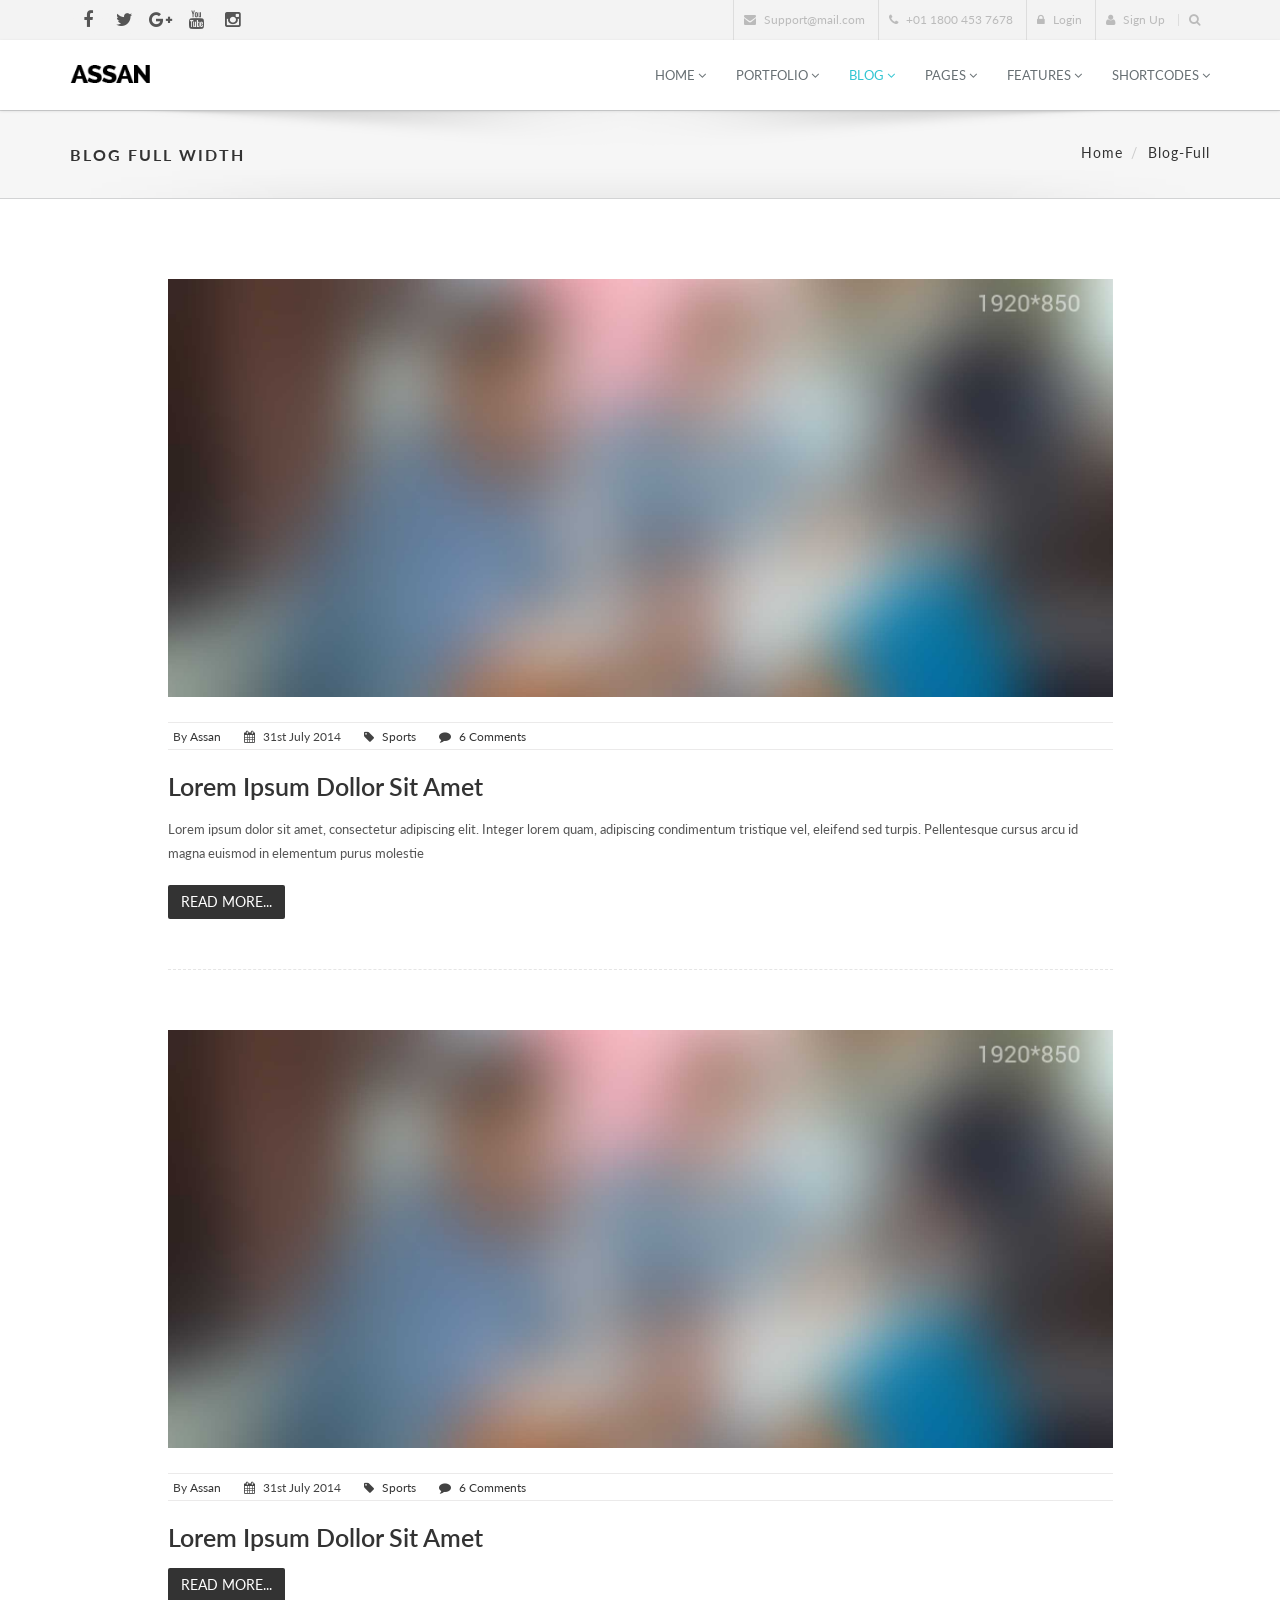
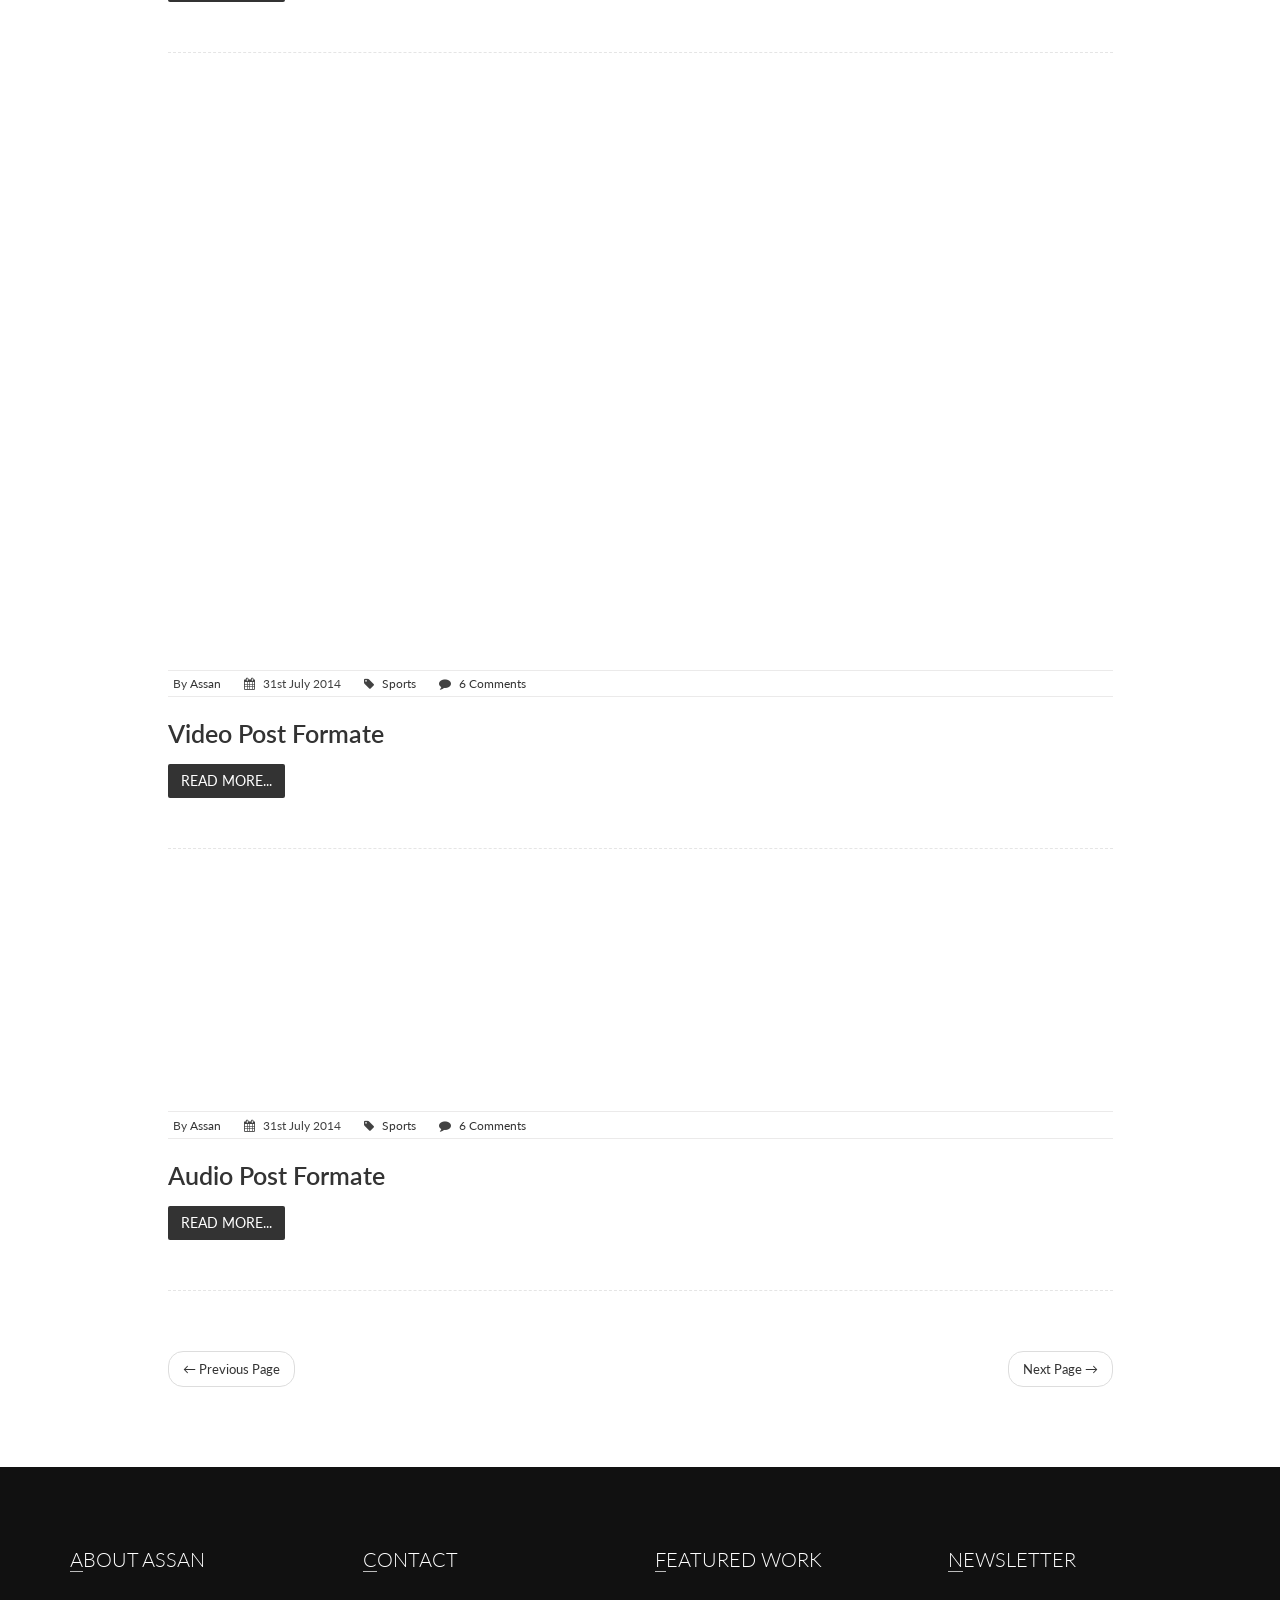
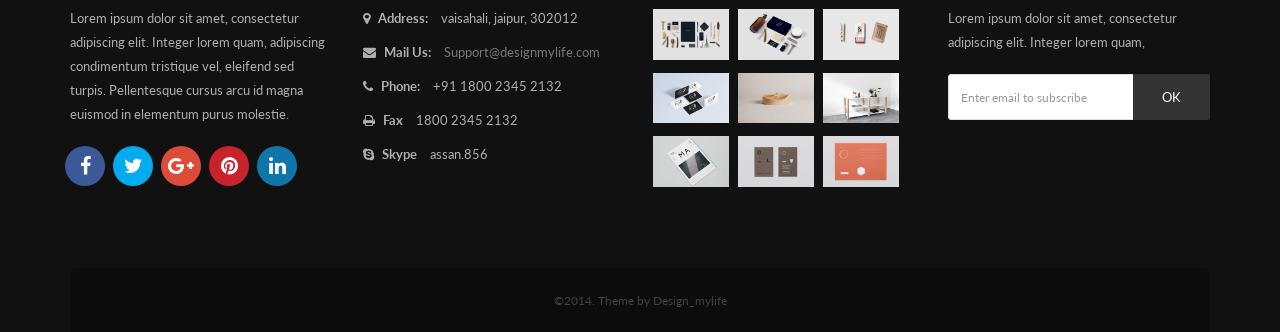
<file: main-template/blog-full.html>
<!DOCTYPE html>
<html lang="en">
    <head>
        <meta charset="utf-8">
        <meta http-equiv="X-UA-Compatible" content="IE=edge">
        <meta name="viewport" content="width=device-width, initial-scale=1">
        <title>assan - Professional theme</title>

        <!-- Bootstrap -->
        <link href="bootstrap/css/bootstrap.min.css" rel="stylesheet">
       
      
        <!-- font awesome for icons -->
        <link href="font-awesome/css/font-awesome.min.css" rel="stylesheet">
        <!-- flex slider css -->
        <link href="css/flexslider.css" rel="stylesheet" type="text/css" media="screen">
        <!-- animated css  -->
        <link href="css/animate.css" rel="stylesheet" type="text/css" media="screen">
        <!--owl carousel css-->
        <link href="css/owl.carousel.css" rel="stylesheet" type="text/css" media="screen">
        <link href="css/owl.theme.css" rel="stylesheet" type="text/css" media="screen">
        <!--mega menu -->
        <link href="css/yamm.css" rel="stylesheet" type="text/css">
        <!--popups css-->
        <link href="css/magnific-popup.css" rel="stylesheet" type="text/css">
         <!-- custom css (blue color by default) -->
        <link href="css/style.css" rel="stylesheet" type="text/css" media="screen">
        <!-- HTML5 Shim and Respond.js IE8 support of HTML5 elements and media queries -->
        <!-- WARNING: Respond.js doesn't work if you view the page via file:// -->
        <!--[if lt IE 9]>
          <script src="https://oss.maxcdn.com/html5shiv/3.7.2/html5shiv.min.js"></script>
          <script src="https://oss.maxcdn.com/respond/1.4.2/respond.min.js"></script>
        <![endif]-->


    </head>
    <body>

   
               <div class="top-bar-light">            
            <div class="container">
                <div class="row">
                    <div class="col-sm-5 hidden-xs">
                        <div class="top-bar-socials">
                            <a href="#" class="social-icon-sm si-gray si-gray-round si-facebook">
                                <i class="fa fa-facebook"></i>
                                <i class="fa fa-facebook"></i>
                            </a>
                            <a href="#" class="social-icon-sm si-gray si-gray-round si-twitter">
                                <i class="fa fa-twitter"></i>
                                <i class="fa fa-twitter"></i>
                            </a>
                            <a href="#" class="social-icon-sm si-gray si-gray-round si-g-plus">
                                <i class="fa fa-google-plus"></i>
                                <i class="fa fa-facebook"></i>
                            </a>
                            <a href="#" class="social-icon-sm si-gray si-gray-round si-g-plus">
                                <i class="fa fa-youtube"></i>
                                <i class="fa fa-youtube"></i>
                            </a>
                            <a href="#" class="social-icon-sm si-gray si-gray-round si-instagram">
                                <i class="fa fa-instagram"></i>
                                <i class="fa fa-instagram"></i>
                            </a>
                        </div>
                    </div>
                    <div class="col-sm-7 text-right">
                        <ul class="list-inline top-dark-right">                      
                            <li class="hidden-sm hidden-xs"><i class="fa fa-envelope"></i> Support@mail.com</li>
                            <li class="hidden-sm hidden-xs"><i class="fa fa-phone"></i> +01 1800 453 7678</li>
                            <li><a href="#"><i class="fa fa-lock"></i> Login</a></li>
                            <li><a href="#"><i class="fa fa-user"></i> Sign Up</a></li>
                            <li><a class="topbar-icons" href="#"><span><i class="fa fa-search top-search"></i></span></a></li>
                        </ul>
                        <div class="search">
                            <form role="form">
                                <input type="text" class="form-control" autocomplete="off" placeholder="Write something and press enter">
                                <span class="search-close"><i class="fa fa-times"></i></span>
                            </form>
                        </div>

                    </div>
                </div>
            </div>
        </div><!--top-bar end here-->
        <!--navigation -->
        <div class="navbar navbar-default navbar-static-top yamm sticky" role="navigation">
            <div class="container">
                <div class="navbar-header">
                    <button type="button" class="navbar-toggle" data-toggle="collapse" data-target=".navbar-collapse">
                        <span class="sr-only">Toggle navigation</span>
                        <span class="icon-bar"></span>
                        <span class="icon-bar"></span>
                        <span class="icon-bar"></span>
                    </button>
                    <a class="navbar-brand" href="index.html"><img src="img/logo.png" alt="ASSAN"></a>
                </div>
                <div class="navbar-collapse collapse">
                    <ul class="nav navbar-nav navbar-right">
                       <li class="dropdown">
                            <a href="#" class="dropdown-toggle" data-toggle="dropdown">Home <i class="fa fa-angle-down"></i></a>
                            <ul class="dropdown-menu multi-level" role="menu" aria-labelledby="dropdownMenu">
                                <li class="dropdown-submenu">
                                    <a tabindex="-1" href="#">Sliders </a>
                                    <ul class="dropdown-menu">
                                        <li><a href="index.html">Revolution Full-width</a></li>
                                        <li><a href="home-revolution-boxed.html">Revolution Boxed</a></li>
                                        <li><a href="home-revolution-fullscreen.html">Revolution Fullscreen</a></li>
                                        <li><a href="ken-burns.html">Ken burns Slider</a></li>
                                        <li><a href="home-carousel.html">Carousel Slider</a></li>
                                        <li><a href="home-flexslider.html">Flex slider</a></li>               
                                    </ul>
                                </li>
                                <li class="dropdown-submenu">
                                    <a tabindex="-1" href="#">Revolution 5  <span class="label new-label">New</span></a>
                                    <ul class="dropdown-menu">
                                        <li><a href="r5-classic.html">Carousel classic</a></li> 
                                        <li><a href="r5-gym.html">Slider Gym</a></li> 
                                    </ul>
                                </li>
                                <li class="dropdown-submenu">
                                    <a tabindex="-1" href="#">Themes (10+)  <span class="label new-label">New</span></a>
                                      <ul class="dropdown-menu">
                                        <li><a href="../default-template/index.html" target="_blank">Default Template</a></li>
                                        <li><a href="../real-estate/index.html" target="_blank">Real Estate</a></li>
                                        <li><a href="../medical/index.html" target="_blank">Medical Template</a></li>
                                        <li><a href="../e-commerce/index.html" target="_blank">E-commerce</a></li>
                                        <li><a href="../assan-blog/index.html" target="_blank">Blog Template</a></li>
                                        <li><a href="../one-page/index.html" target="_blank">One page light</a></li>
                                        <li><a href="../one-page/one-page-dark.html" target="_blank">One page Dark</a></li>                                    
                                        <li><a href="../restaurant/index.html" target="_blank">Restaurant One page light</a></li>
                                        <li><a href="../restaurant/restaurant-one-page-dark.html" target="_blank">Restaurant One page Dark</a></li>
                                        <li><a href="../app-landing/index.html" target="_blank">App landing - I-phone</a></li>
                                        <li><a href="../app-landing/index-android.html" target="_blank">App landing - Android</a></li>                                   
                                        <li><a href="../landing-page/index.html" target="_blank">Landing page <span class="label new-label">New</span></a></li>                              
                                        <li><a href="../minimal-portfolio/index.html" target="_blank">Minimal Portfolio <span class="label new-label">New</span></a></li>
                                    </ul>
                                </li>
                                <li><a href="home-parallax.html">Home - Parallax</a></li>
                                <li><a href="home-video.html">Home -Youtube Video</a></li><li><a href="home-self-video.html">Home - Video(Self-hosted) <span class="label new-label">New</span></a></li>
                                <li><a href="home-boxed.html">Home - Boxed</a></li>
                                <li><a href="home-construction.html">Home - Construction</a></li>
                                <li><a href="home-portfolio.html">Home - Portfolio</a></li>
                                <li><a href="home-events.html">Home - Events</a></li>  
                                <li class="dropdown-submenu">
                                    <a tabindex="-1" href="#">Multi level menu </a>
                                    <ul class="dropdown-menu">
                                        <li><a href="#"> menu level 2</a></li>
                                        <li class="dropdown-submenu">
                                            <a tabindex="-1" href="#">menu level 2 </a>
                                            <ul class="dropdown-menu">
                                                <li><a href="#"> menu level 3</a></li>
                                                <li><a href="#"> menu level 3</a></li>
                                            </ul>
                                        </li>
                                    </ul>
                                </li>
                            </ul>
                        </li>
                        <!--menu home li end here-->
                        <li class="dropdown">
                            <a href="#" class="dropdown-toggle " data-toggle="dropdown">Portfolio <i class="fa fa-angle-down"></i></a>
                            <ul class="dropdown-menu multi-level" role="menu">
                                <li class="dropdown-submenu">
                                    <a tabindex="-1" href="#">Cube Portfolio </a>
                                    <ul class="dropdown-menu">
                                        <li><a href="juicy-portfolio.html"> Juicy Projects</a></li>
                                        <li><a href="cube-fullwidth.html"> Full Width</a></li>
                                        <li><a href="cube-masonry.html"> Masonry</a></li>                         
                                    </ul>
                                </li>
                                <li class="dropdown-submenu">
                                    <a tabindex="-1" href="#">Grid Text Boxed </a>
                                    <ul class="dropdown-menu">
                                        <li><a href="portfolio-2.html"> 2 Columns</a></li>
                                        <li><a href="portfolio-3.html"> 3 Columns</a></li>
                                        <li><a href="portfolio-4.html"> 4 Columns</a></li>                         

                                    </ul>
                                </li>
                                <li class="dropdown-submenu">
                                    <a tabindex="-1" href="#">Grid Boxed </a>
                                    <ul class="dropdown-menu">
                                        <li><a href="grid-portfolio-2-no-text.html">2 Columns</a></li>
                                        <li><a href="grid-portfolio-3-no-text.html">3 Columns</a></li>
                                        <li><a href="grid-portfolio-4-no-text.html">4 Columns</a></li>                         

                                    </ul>
                                </li>
                                <li class="dropdown-submenu">
                                    <a tabindex="-1" href="#">No space Full width </a>
                                    <ul class="dropdown-menu">
                                        <li><a href="portfolio-full-width-2.html">2 columns</a></li>
                                        <li><a href="portfolio-full-width-3.html">3 columns</a></li>
                                        <li><a href="portfolio-full-width-4.html">4 columns</a></li>                         
                                        <li><a href="portfolio-full-width-5.html">5 columns</a></li>
                                    </ul>
                                </li>
                                <li class="dropdown-submenu">
                                    <a tabindex="-1" href="#">No Space Boxed </a>
                                    <ul class="dropdown-menu">
                                        <li><a href="portfolio-no-space-bx-2.html"> 2 Columns</a></li>
                                        <li><a href="portfolio-no-space-bx-3.html"> 3 Columns</a></li>
                                        <li><a href="portfolio-no-space-bx-4.html"> 4 Columns</a></li>                         

                                    </ul>
                                </li>
                                <li class="dropdown-submenu">
                                    <a tabindex="-1" href="#">Portfolio Masonry </a>
                                    <ul class="dropdown-menu">
                                        <li><a href="masonry-portfolio-3.html"> 3 Columns</a></li>
                                        <li><a href="masonry-portfolio-4.html"> 4 Columns</a></li>
                                        <li><a href="masonry-portfolio-full.html"> Full Width</a></li>                         

                                    </ul>
                                </li>
                                <li class="dropdown-submenu">
                                    <a tabindex="-1" href="#">Portfolio Items</a>
                                    <ul class="dropdown-menu">
                                        <li><a href="portfolio-single.html">Single item</a></li>
                                        <li><a href="portfolio-single-2.html">Single item 2</a></li>                                                             
                                    </ul>
                                </li>

                            </ul>
                        </li>
                        <!--menu Portfolio li end here-->
                        <li class="dropdown active">
                            <a href="#" class="dropdown-toggle" data-toggle="dropdown">Blog <i class="fa fa-angle-down"></i></a>
                            <ul class="dropdown-menu" role="menu">
                                <li><a href="blog-full.html">Blog - full width</a></li>
                                <li><a href="blog-leftimg.html">Blog - left image</a></li>
                                <li><a href="blog-sidebar.html">Blog - sidebar</a></li>
                                <li><a href="blog-2col.html">Blog - 2 column</a></li>
                                <li><a href="blog-timeline.html">Blog - Timeline</a></li>
                                <li><a href="blog-masonary.html">Blog - Masonry</a></li>
                                <li><a href="blog-single.html">Blog - Single</a></li>
                            </ul>
                        </li>
                        <!--menu blog li end here-->
                        <li class="dropdown">
                            <a href="#" class="dropdown-toggle" data-toggle="dropdown">Pages <i class="fa fa-angle-down"></i></a>
                            <ul class="dropdown-menu" role="menu">
                                <li><a href="about.html">About</a></li>
                                <li><a href="me.html">About - Me</a></li>
                                <li><a href="services.html">Services</a></li>
                                <li><a href="team.html">Our Team</a></li>
                                <li><a href="pricing.html">Our Pricing</a></li>                                
                                <li><a href="faq.html">FAQS</a></li> 
                                <li><a href="email-template.html">Email Template</a></li>
                                <li class="dropdown-submenu">
                                    <a tabindex="-1" href="#">Contact </a>
                                    <ul class="dropdown-menu">
                                        <li><a href="contact.html"> Contact default</a></li>
                                        <li><a href="contact-advanced.php">Contact advanced</a></li>
                                        <li><a href="contact-option.php">Contact option</a></li>
                                        <li><a href="contact-flat.php">Contact Flat</a></li>
                                    </ul>
                                </li>                                          
                                <li><a href="search-results.html">Search Results</a></li>                                
                                <li><a href="career.html">Career</a></li>
                                <li><a href="gallery.html">Gallery</a></li>

                                <li><a href="process.html">Our Process</a></li>

                            </ul>
                        </li>
                        <!--menu pages li end here-->

                        <li class="dropdown">
                            <a href="#" class="dropdown-toggle" data-toggle="dropdown">Features  <i class="fa fa-angle-down"></i></a> 
                            <ul class="dropdown-menu">
                                <li class="dropdown-submenu">
                                    <a tabindex="-1" href="#">Headers </a>
                                    <ul class="dropdown-menu">
                                        <li><a href="index.html">Header 1 - Default</a></li>
                                        <li><a href="header-dark.html">Header 2 - dark </a></li>
                                        <li><a href="header-transparent.html">header 3 - transparent </a></li>
                                        <li><a href="header-center-logo.html">header 4 - Logo center </a></li>
                                        <li><a href="header-side-panel.html">header 5 - Side panel </a></li>
                                    </ul>
                                </li> 
                                <li class="dropdown-submenu">
                                    <a tabindex="-1" href="#">Footers </a>
                                    <ul class="dropdown-menu">
                                        <li><a href="index.html">Footer dark - 1</a></li>
                                        <li><a href="footer-2.html">Footer dark - 2</a></li>
                                        <li><a href="footer-3.html">Footer dark - 3 </a></li>
                                        <li><a href="footer-light-1.html">Footer Light - 1</a></li>
                                        <li><a href="footer-light-2.html">Footer Light - 2</a></li>
                                        <li><a href="footer-light-3.html">Footer Light - 3 </a></li>
                                    </ul>
                                </li> 
                                <li class="dropdown-submenu">
                                    <a tabindex="-1" href="#">Page Templates </a>
                                    <ul class="dropdown-menu">
                                        <li><a href="full-width.html">Full Width</a></li>                                                    
                                        <li><a href="left-sidebar.html">Left Sidebar</a></li>
                                        <li><a href="right-sidebar.html">Right sidebar</a></li>
                                        <li><a href="both-sidebar.html">Both Sidebar</a></li>
                                        <li><a href="both-right-sidebar.html">Both Right sidebar</a></li>
                                        <li><a href="both-left-sidebar.html">Both Left Sidebar</a></li>
                                    </ul>
                                </li> 
                                <li class="dropdown-submenu">
                                    <a tabindex="-1" href="#">Coming Soon </a>
                                    <ul class="dropdown-menu">
                                        <li><a href="coming-soon-1.html">Coming soon 1</a></li>                                                    
                                        <li><a href="coming-soon-2.html">Coming soon 2</a></li>
                                        <li><a href="coming-soon-3.html">Coming soon 3</a></li>
                                    </ul>
                                </li> 
                                <li><a href="side-nav.html">side navigation </a></li>
                                <li><a href="maintenance-page.html">Maintenance page </a></li>
                                <li><a href="blank.html">Blank Page</a></li>
                                <li><a href="error.html">Error - 404</a></li>
                                <li><a href="login-ragister.html">Login / Register</a></li>
                                <li><a href="login-ragister-classic.html">Login / Register - Classic </a></li>
                                <li><a href="invoice.html">Invoice</a></li>
                                <li><a href="site-map.html">Site Map</a></li>
                            </ul>
                        </li><!--features-->
                       
                        <!--mega menu-->
                        <li class="dropdown yamm-fw">
                            <a href="#" class="dropdown-toggle" data-toggle="dropdown">Shortcodes  <i class="fa fa-angle-down"></i></a>
                            <ul class="dropdown-menu">
                                <li>
                                    <div class="yamm-content">
                                        <div class="row">

                                            <div class="col-sm-3">
                                                <h3 class="heading">Shortcode 1</h3>
                                                <ul class="nav mega-vertical-nav">        

                                                    <li><a href="typography.html"><i class="fa fa-text-height"></i> Typography</a></li>
                                                    <li><a href="grid-system.html"><i class="fa fa-bars"></i> Grid System</a></li>
                                                    <li><a href="testimonials.html"><i class="fa fa-comment-o"></i> testimonials </a></li>
                                                    <li><a href="tabs-accordian.html"><i class="fa fa-table"></i> tabs &  Accordions </a></li>
                                                </ul>

                                            </div>
                                            <div class="col-sm-3">
                                                <h3 class="heading">Shortcode 2 </h3>
                                                <ul class="nav mega-vertical-nav">
                                                    <li><a href="buttons.html"><i class="fa fa-cog"></i> Buttons</a></li>
                                                    <li><a href="social-buttons.html"><i class="fa fa-share"></i> Social Buttons</a></li>
                                                    <li><a href="alerts.html"><i class="fa fa-bell"></i> Alerts </a></li>
                                                    <li><a href="other-elements.html"><i class="fa fa-cogs"></i> Other Elements </a></li>
                                                </ul>
                                            </div>
                                            <div class="col-sm-3">
                                                <h3 class="heading">Shortcode 3</h3>
                                                <ul class="nav mega-vertical-nav">
                                                    <li><a href="font-awesome.html"><i class="fa fa-flag"></i> Font Awesome icons</a></li>                                                   
                                                    <li><a href="pe-icons.html"><i class="pe-7s-like"></i> Pe icons</a></li>   
                                                    <li><a href="carousel-shortcodes.html"><i class="fa fa-sliders"></i> Carousel Sliders </a></li>
                                                    <li><a href="tables.html"><i class="fa fa-table"></i> Tables </a></li>
                                                </ul>
                                            </div>
                                            <div class="col-sm-3">
                                                <h3 class="heading">Shortcode 4</h3>
                                                <ul class="nav mega-vertical-nav">
                                                    <li><a href="pricing-tables.html"><i class="fa fa-usd"></i> Pricing tables</a></li>                                                   
                                                    <li><a href="videos.html"><i class="fa fa-image"></i> Responsive videos</a></li>   
                                                    <li><a href="cta.html"><i class="fa fa-map-pin"></i> call to cations </a></li>
                                                    <li><a href="maps.html"><i class="fa fa-map-marker"></i> Google maps </a></li>
                                                </ul>
                                            </div>
                                        </div>
                                    </div>
                                </li>
                            </ul>
                        </li> <!--menu Features li end here-->
                        <!--mega menu end-->    

                        <!--                        <li class="dropdown">
                                                    <a href="#" class=" dropdown-toggle" data-toggle="dropdown"><i class="fa fa-lock"></i> Sign In</a>
                                                    <div class="dropdown-menu dropdown-menu-right dropdown-login-box animated fadeInUp">
                                                        <form role="form">
                                                            <h4>Signin</h4>
                        
                                                            <div class="form-group">
                                                                <div class="input-group">
                                                                    <span class="input-group-addon"><i class="fa fa-user"></i></span>
                                                                    <input type="text" class="form-control" placeholder="Username">
                                                                </div>
                                                                <br>
                                                                <div class="input-group">
                                                                    <span class="input-group-addon"><i class="fa fa-lock"></i></span>
                                                                    <input type="password" class="form-control" placeholder="Password">
                                                                </div>
                                                                <div class="checkbox pull-left">
                                                                    <label>
                                                                        <input type="checkbox"> Remember me
                                                                    </label>
                                                                </div>
                                                                <a class="btn btn-theme-bg pull-right">Login</a>
                                                                                                        <button type="submit" class="btn btn-theme pull-right">Login</button>                 
                                                                <div class="clearfix"></div>
                                                                <hr>
                                                                <p>Don't have an account! <a href="#">Register Now</a></p>
                                                            </div>
                                                        </form>
                                                    </div>
                                                </li> menu login li end here-->
                    </ul>
                </div><!--/.nav-collapse -->
            </div><!--container-->
        </div><!--navbar-default-->
        <div class="breadcrumb-wrap">
            <div class="container">
                <div class="row">
                    <div class="col-sm-6">
                        <h4>Blog full width</h4>
                    </div>
                    <div class="col-sm-6 hidden-xs text-right">
                        <ol class="breadcrumb">
                            <li><a href="index.html">Home</a></li>
                            <li>blog-full</li>
                        </ol>
                    </div>
                </div>
            </div>
        </div><!--breadcrumbs-->
        <div class="divide80"></div>
        <div class="container">
            <div class="row">
                <div class="col-md-10 col-md-offset-1">
                    <div class="blog-post">
                        <a href="#">
                            <div class="item-img-wrap">
                                <img src="img/showcase-2.jpg" class="img-responsive" alt="workimg">
                                <div class="item-img-overlay">
                                    <span></span>
                                </div>
                            </div>                       
                        </a><!--work link-->
                        <ul class="list-inline post-detail">
                            <li>by <a href="#">assan</a></li>
                            <li><i class="fa fa-calendar"></i> 31st july 2014</li>
                            <li><i class="fa fa-tag"></i> <a href="#">Sports</a></li>
                            <li><i class="fa fa-comment"></i> <a href="#">6 Comments</a></li>
                        </ul>
                        <h2><a href="#">Lorem ipsum dollor sit amet</a></h2>
                        <p>
                            Lorem ipsum dolor sit amet, consectetur adipiscing elit. Integer lorem quam, adipiscing condimentum tristique vel, eleifend sed turpis. Pellentesque cursus arcu id magna euismod in elementum purus molestie
                        </p>
                        <p><a href="blog-single.html" class="btn btn-theme-dark">Read More...</a></p>
                    </div><!--blog post-->
                    <div class="blog-post">
                        <a href="#">
                            <div class="item-img-wrap">
                                <img src="img/showcase-4.jpg" class="img-responsive" alt="workimg">
                                <div class="item-img-overlay">
                                    <span></span>
                                </div>
                            </div>                       
                        </a><!--work link-->
                        <ul class="list-inline post-detail">
                            <li>by <a href="#">assan</a></li>
                            <li><i class="fa fa-calendar"></i> 31st july 2014</li>
                            <li><i class="fa fa-tag"></i> <a href="#">Sports</a></li>
                            <li><i class="fa fa-comment"></i> <a href="#">6 Comments</a></li>
                        </ul>
                        <h2><a href="#">Lorem ipsum dollor sit amet</a></h2>

                        <p><a href="blog-single.html" class="btn btn-theme-dark">Read More...</a></p>
                    </div><!--blog post-->
                    <div class="blog-post">
                        <div class="embed-responsive embed-responsive-16by9">
                            <iframe src="http://player.vimeo.com/video/57175742"></iframe>
                        </div>
                        <ul class="list-inline post-detail">
                            <li>by <a href="#">assan</a></li>
                            <li><i class="fa fa-calendar"></i> 31st july 2014</li>
                            <li><i class="fa fa-tag"></i> <a href="#">Sports</a></li>
                            <li><i class="fa fa-comment"></i> <a href="#">6 Comments</a></li>
                        </ul>
                        <h2><a href="#">Video post formate </a></h2>

                        <p><a href="blog-single.html" class="btn btn-theme-dark">Read More...</a></p>
                    </div><!--blog post-->
                    <div class="blog-post">

                        <iframe height="170" src="https://w.soundcloud.com/player/?url=https%3A//api.soundcloud.com/tracks/62974792&amp;color=ff6600&amp;auto_play=false&amp;show_artwork=true"></iframe>

                        <ul class="list-inline post-detail">
                            <li>by <a href="#">assan</a></li>
                            <li><i class="fa fa-calendar"></i> 31st july 2014</li>
                            <li><i class="fa fa-tag"></i> <a href="#">Sports</a></li>
                            <li><i class="fa fa-comment"></i> <a href="#">6 Comments</a></li>
                        </ul>
                        <h2><a href="#">Audio post formate </a></h2>

                        <p><a href="blog-single.html" class="btn btn-theme-dark">Read More...</a></p>
                    </div><!--blog post-->
                    <ul class="pager">
                        <li class="previous"><a href="#">&larr; Previous Page</a></li>
                        <li class="next"><a href="#">Next Page &rarr;</a></li>
                    </ul><!--pager-->
                </div><!--col-->
            </div><!--row for blog post-->
        </div><!--blog full main container-->
        <div class="divide60"></div>
           <footer id="footer">
            <div class="container">

                <div class="row">
                    <div class="col-md-3 col-sm-6 margin30">
                        <div class="footer-col">
                            <h3>About assan</h3>
                            <p>
                                Lorem ipsum dolor sit amet, consectetur adipiscing elit. Integer lorem quam, adipiscing condimentum tristique vel, eleifend sed turpis. Pellentesque cursus arcu id magna euismod in elementum purus molestie.
                            </p>
                            <ul class="list-inline footer-social">
                                <li>
                                    <a href="#" class="social-icon si-dark si-gray-round si-colored-facebook">
                                        <i class="fa fa-facebook"></i>
                                        <i class="fa fa-facebook"></i>
                                    </a>
                                </li>
                                <li>
                                    <a href="#" class="social-icon si-dark si-gray-round si-colored-twitter">
                                        <i class="fa fa-twitter"></i>
                                        <i class="fa fa-twitter"></i>
                                    </a>
                                </li>
                                <li>
                                    <a href="#" class="social-icon si-dark si-gray-round si-colored-google-plus">
                                        <i class="fa fa-google-plus"></i>
                                        <i class="fa fa-google-plus"></i>
                                    </a>
                                </li>
                                <li>
                                    <a href="#" class="social-icon si-dark si-gray-round si-colored-pinterest">
                                        <i class="fa fa-pinterest"></i>
                                        <i class="fa fa-pinterest"></i>
                                    </a>
                                </li>
                                <li>
                                    <a href="#" class="social-icon si-dark si-gray-round si-colored-linkedin">
                                        <i class="fa fa-linkedin"></i>
                                        <i class="fa fa-linkedin"></i>
                                    </a>
                                </li>
                            </ul>
                        </div>                        
                    </div><!--footer col-->
                    <div class="col-md-3 col-sm-6 margin30">
                        <div class="footer-col">
                            <h3>Contact</h3>

                            <ul class="list-unstyled contact">
                                <li><p><strong><i class="fa fa-map-marker"></i> Address:</strong> vaisahali, jaipur, 302012</p></li> 
                                <li><p><strong><i class="fa fa-envelope"></i> Mail Us:</strong> <a href="#">Support@designmylife.com</a></p></li>
                                <li> <p><strong><i class="fa fa-phone"></i> Phone:</strong> +91 1800 2345 2132</p></li>
                                <li> <p><strong><i class="fa fa-print"></i> Fax</strong> 1800 2345 2132</p></li>
                                <li> <p><strong><i class="fa fa-skype"></i> Skype</strong> assan.856</p></li>

                            </ul>
                        </div>                        
                    </div><!--footer col-->
                    <div class="col-md-3 col-sm-6 margin30">
                        <div class="footer-col">
                            <h3>Featured Work</h3>
                            <ul class="list-inline f2-work">
                                <li><a href="portfolio-single.html"><img src="img/img-1.jpg" class="img-responsive" alt=""></a></li>
                                <li><a href="portfolio-single.html"><img src="img/img-2.jpg" class="img-responsive" alt=""></a></li>
                                <li><a href="portfolio-single.html"><img src="img/img-3.jpg" class="img-responsive" alt=""></a></li>
                                <li><a href="portfolio-single.html"><img src="img/img-4.jpg" class="img-responsive" alt=""></a></li>
                                <li><a href="portfolio-single.html"><img src="img/img-5.jpg" class="img-responsive" alt=""></a></li>
                                <li><a href="portfolio-single.html"><img src="img/img-6.jpg" class="img-responsive" alt=""></a></li>
                                <li><a href="portfolio-single.html"><img src="img/img-7.jpg" class="img-responsive" alt=""></a></li>
                                <li><a href="portfolio-single.html"><img src="img/img-8.jpg" class="img-responsive" alt=""></a></li>
                                <li><a href="portfolio-single.html"><img src="img/img-9.jpg" class="img-responsive" alt=""></a></li>
                            </ul>
                        </div>                        
                    </div><!--footer col-->
                    <div class="col-md-3 col-sm-6 margin30">
                        <div class="footer-col">
                            <h3>Newsletter</h3>
                            <p>
                                Lorem ipsum dolor sit amet, consectetur adipiscing elit. Integer lorem quam, 
                            </p>
                            <form role="form" class="subscribe-form">
                                <div class="input-group">
                                    <input type="text" class="form-control" placeholder="Enter email to subscribe">
                                    <span class="input-group-btn">
                                        <button class="btn  btn-theme-dark btn-lg" type="submit">Ok</button>
                                    </span>
                                </div>
                            </form>
                        </div>                        
                    </div><!--footer col-->

                </div>
                <div class="row">
                    <div class="col-md-12 text-center">
                        <div class="footer-btm">
                            <span>&copy;2014. Theme by Design_mylife</span>
                        </div>
                    </div>
                </div>
            </div>
        </footer><!--default footer end here-->
       <!--scripts and plugins -->
        <!--must need plugin jquery-->
        <script src="js/jquery.min.js"></script>        
        <!--bootstrap js plugin-->
        <script src="bootstrap/js/bootstrap.min.js" type="text/javascript"></script>       
        <!--easing plugin for smooth scroll-->
        <script src="js/jquery.easing.1.3.min.js" type="text/javascript"></script>
        <!--sticky header-->
        <script type="text/javascript" src="js/jquery.sticky.js"></script>
        <!--flex slider plugin-->
        <script src="js/jquery.flexslider-min.js" type="text/javascript"></script>
        <!--parallax background plugin-->
        <script src="js/jquery.stellar.min.js" type="text/javascript"></script>
        
        
        <!--digit countdown plugin-->
        <script src="js/waypoints.min.js"></script>
        <!--digit countdown plugin-->
        <script src="js/jquery.counterup.min.js" type="text/javascript"></script>
        <!--on scroll animation-->
        <script src="js/wow.min.js" type="text/javascript"></script> 
        <!--owl carousel slider-->
        <script src="js/owl.carousel.min.js" type="text/javascript"></script>
        <!--popup js-->
        <script src="js/jquery.magnific-popup.min.js" type="text/javascript"></script>
        <!--you tube player-->
        <script src="js/jquery.mb.YTPlayer.min.js" type="text/javascript"></script>
        
        
        <!--customizable plugin edit according to your needs-->
        <script src="js/custom.js" type="text/javascript"></script>
    </body>
</html>
</file>
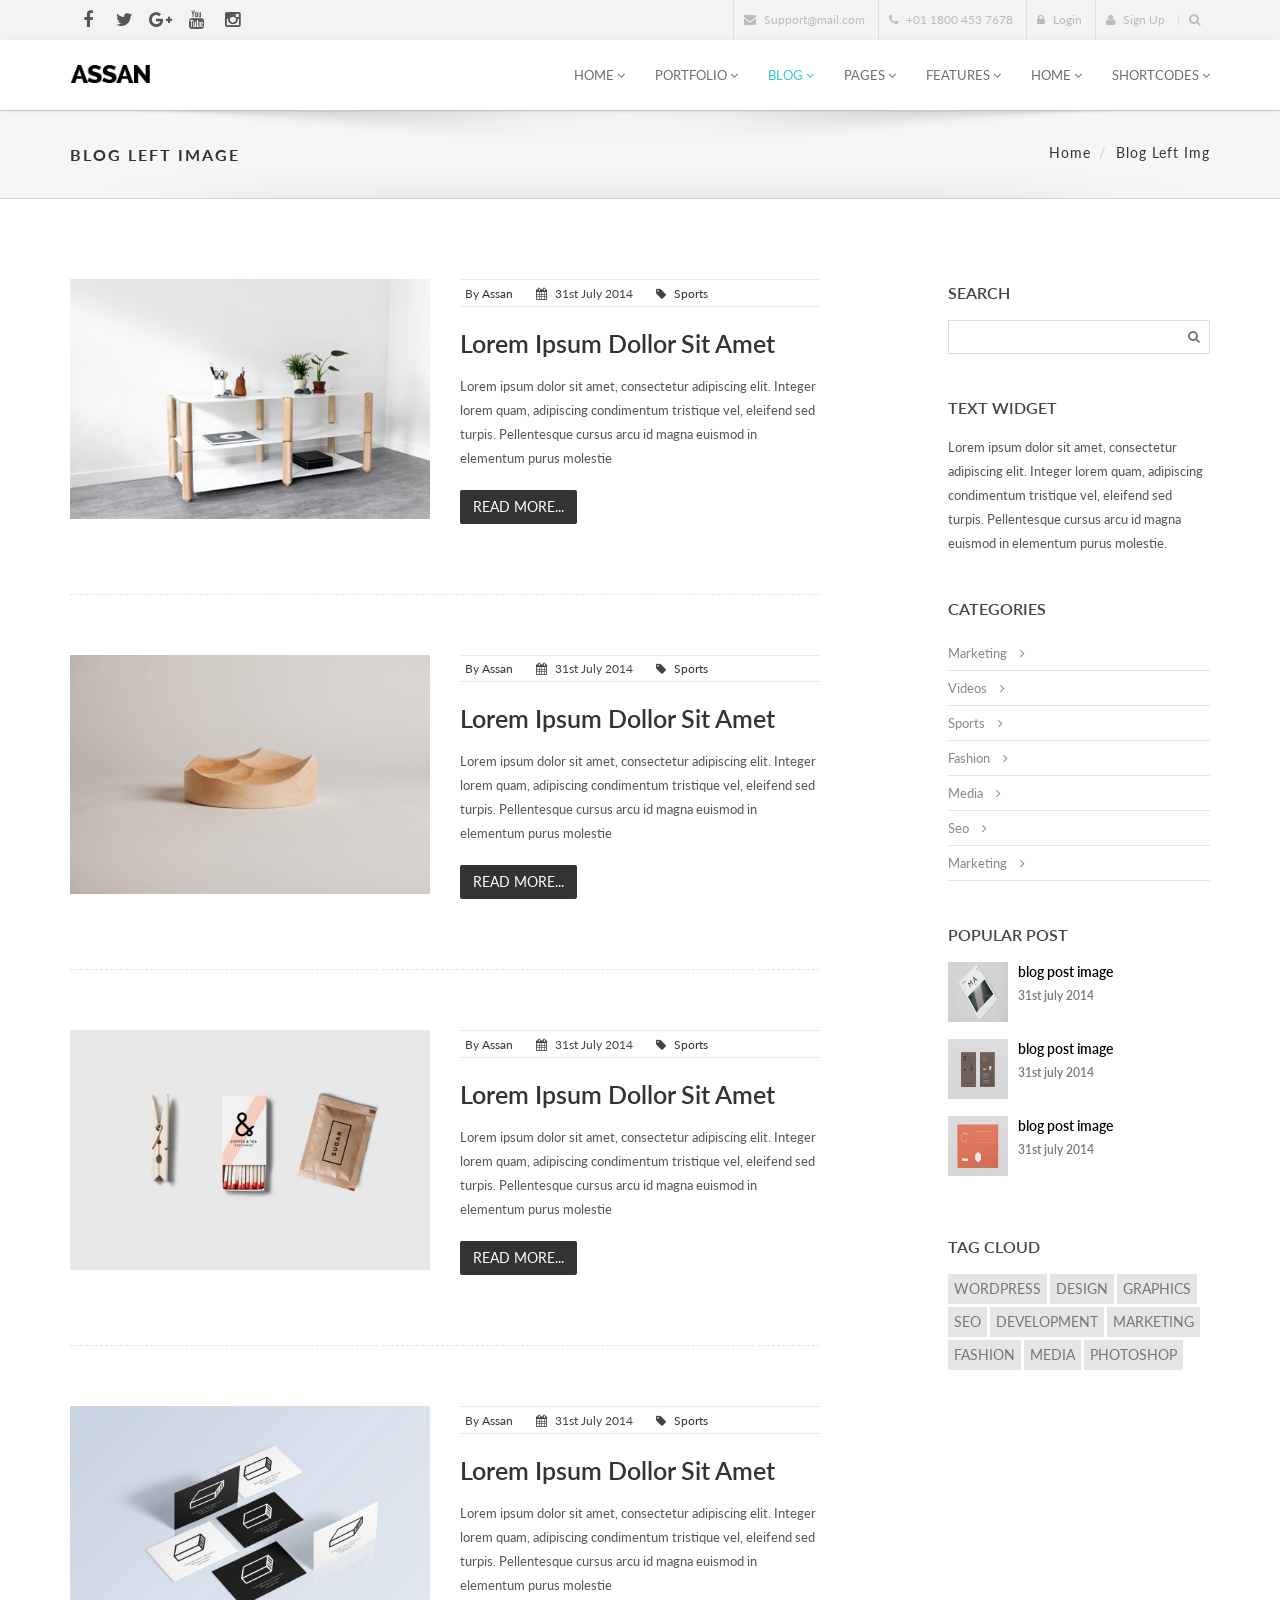
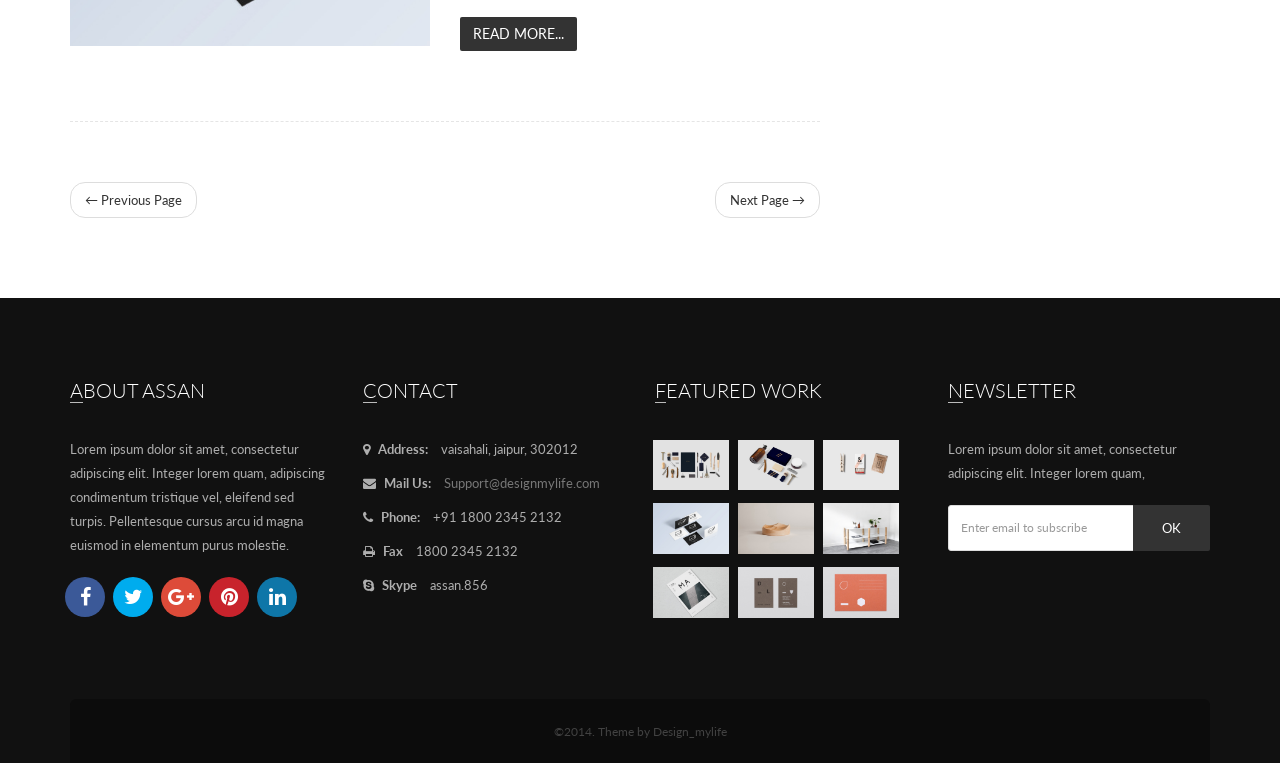
<file: main-template/blog-leftimg.html>
<!DOCTYPE html>
<html lang="en">
    <head>
        <meta charset="utf-8">
        <meta http-equiv="X-UA-Compatible" content="IE=edge">
        <meta name="viewport" content="width=device-width, initial-scale=1">
        <title>assan - Professional theme</title>

        <!-- Bootstrap -->
        <link href="bootstrap/css/bootstrap.min.css" rel="stylesheet">
        <!-- custom css (blue color by default) -->
        <link href="css/style.css" rel="stylesheet" type="text/css" media="screen">
      
        <!-- font awesome for icons -->
        <link href="font-awesome/css/font-awesome.min.css" rel="stylesheet">
        <!-- flex slider css -->
        <link href="css/flexslider.css" rel="stylesheet" type="text/css" media="screen">
        <!-- animated css  -->
        <link href="css/animate.css" rel="stylesheet" type="text/css" media="screen">
          
        
        
        
        
        <!--owl carousel css-->
        <link href="css/owl.carousel.css" rel="stylesheet" type="text/css" media="screen">
        <link href="css/owl.theme.css" rel="stylesheet" type="text/css" media="screen">
        <!--mega menu -->
        <link href="css/yamm.css" rel="stylesheet" type="text/css">
        <!--popups css-->
        <link href="css/magnific-popup.css" rel="stylesheet" type="text/css">
        <!-- HTML5 Shim and Respond.js IE8 support of HTML5 elements and media queries -->
        <!-- WARNING: Respond.js doesn't work if you view the page via file:// -->
        <!--[if lt IE 9]>
          <script src="https://oss.maxcdn.com/html5shiv/3.7.2/html5shiv.min.js"></script>
          <script src="https://oss.maxcdn.com/respond/1.4.2/respond.min.js"></script>
        <![endif]-->


    </head>
    <body>

      
               <div class="top-bar-light">            
            <div class="container">
                <div class="row">
                    <div class="col-sm-5 hidden-xs">
                        <div class="top-bar-socials">
                            <a href="#" class="social-icon-sm si-gray si-gray-round si-facebook">
                                <i class="fa fa-facebook"></i>
                                <i class="fa fa-facebook"></i>
                            </a>
                            <a href="#" class="social-icon-sm si-gray si-gray-round si-twitter">
                                <i class="fa fa-twitter"></i>
                                <i class="fa fa-twitter"></i>
                            </a>
                            <a href="#" class="social-icon-sm si-gray si-gray-round si-g-plus">
                                <i class="fa fa-google-plus"></i>
                                <i class="fa fa-facebook"></i>
                            </a>
                            <a href="#" class="social-icon-sm si-gray si-gray-round si-g-plus">
                                <i class="fa fa-youtube"></i>
                                <i class="fa fa-youtube"></i>
                            </a>
                            <a href="#" class="social-icon-sm si-gray si-gray-round si-instagram">
                                <i class="fa fa-instagram"></i>
                                <i class="fa fa-instagram"></i>
                            </a>
                        </div>
                    </div>
                    <div class="col-sm-7 text-right">
                        <ul class="list-inline top-dark-right">                      
                            <li class="hidden-sm hidden-xs"><i class="fa fa-envelope"></i> Support@mail.com</li>
                            <li class="hidden-sm hidden-xs"><i class="fa fa-phone"></i> +01 1800 453 7678</li>
                            <li><a href="#"><i class="fa fa-lock"></i> Login</a></li>
                            <li><a href="#"><i class="fa fa-user"></i> Sign Up</a></li>
                            <li><a class="topbar-icons" href="#"><span><i class="fa fa-search top-search"></i></span></a></li>
                        </ul>
                        <div class="search">
                            <form role="form">
                                <input type="text" class="form-control" autocomplete="off" placeholder="Write something and press enter">
                                <span class="search-close"><i class="fa fa-times"></i></span>
                            </form>
                        </div>

                    </div>
                </div>
            </div>
        </div><!--top-bar end here-->
        <!--navigation -->
        <div class="navbar navbar-default navbar-static-top yamm sticky" role="navigation">
            <div class="container">
                <div class="navbar-header">
                    <button type="button" class="navbar-toggle" data-toggle="collapse" data-target=".navbar-collapse">
                        <span class="sr-only">Toggle navigation</span>
                        <span class="icon-bar"></span>
                        <span class="icon-bar"></span>
                        <span class="icon-bar"></span>
                    </button>
                    <a class="navbar-brand" href="index.html"><img src="img/logo.png" alt="ASSAN"></a>
                </div>
                <div class="navbar-collapse collapse">
                    <ul class="nav navbar-nav navbar-right">
                        <li class="dropdown">
                            <a href="#" class="dropdown-toggle" data-toggle="dropdown">Home <i class="fa fa-angle-down"></i></a>
                            <ul class="dropdown-menu multi-level" role="menu" aria-labelledby="dropdownMenu">
                                <li class="dropdown-submenu">
                                    <a tabindex="-1" href="#">Sliders </a>
                                    <ul class="dropdown-menu">
                                        <li><a href="index.html">Revolution Full-width</a></li>
                                        <li><a href="home-revolution-boxed.html">Revolution Boxed</a></li>
                                        <li><a href="home-revolution-fullscreen.html">Revolution Fullscreen</a></li>
                                        <li><a href="ken-burns.html">Ken burns Slider</a></li>
                                        <li><a href="home-carousel.html">Carousel Slider</a></li>
                                        <li><a href="home-flexslider.html">Flex slider</a></li>               
                                    </ul>
                                </li>
                                <li class="dropdown-submenu">
                                    <a tabindex="-1" href="#">Revolution 5  <span class="label new-label">New</span></a>
                                    <ul class="dropdown-menu">
                                        <li><a href="r5-classic.html">Carousel classic</a></li> 
                                        <li><a href="r5-gym.html">Slider Gym</a></li> 
                                    </ul>
                                </li>
                                <li class="dropdown-submenu">
                                    <a tabindex="-1" href="#">Themes (10+)  <span class="label new-label">New</span></a>
                                       <ul class="dropdown-menu">
                                        <li><a href="../default-template/index.html" target="_blank">Default Template</a></li>
                                        <li><a href="../real-estate/index.html" target="_blank">Real Estate</a></li>
                                        <li><a href="../medical/index.html" target="_blank">Medical Template</a></li>
                                        <li><a href="../e-commerce/index.html" target="_blank">E-commerce</a></li>
                                        <li><a href="../assan-blog/index.html" target="_blank">Blog Template</a></li>
                                        <li><a href="../one-page/index.html" target="_blank">One page light</a></li>
                                        <li><a href="../one-page/one-page-dark.html" target="_blank">One page Dark</a></li>                                    
                                        <li><a href="../restaurant/index.html" target="_blank">Restaurant One page light</a></li>
                                        <li><a href="../restaurant/restaurant-one-page-dark.html" target="_blank">Restaurant One page Dark</a></li>
                                        <li><a href="../app-landing/index.html" target="_blank">App landing - I-phone</a></li>
                                        <li><a href="../app-landing/index-android.html" target="_blank">App landing - Android</a></li>                                   
                                        <li><a href="../landing-page/index.html" target="_blank">Landing page <span class="label new-label">New</span></a></li>                              
                                        <li><a href="../minimal-portfolio/index.html" target="_blank">Minimal Portfolio <span class="label new-label">New</span></a></li>
                                    </ul>
                                </li>
                                <li><a href="home-parallax.html">Home - Parallax</a></li>
                                <li><a href="home-video.html">Home -Youtube Video</a></li><li><a href="home-self-video.html">Home - Video(Self-hosted) <span class="label new-label">New</span></a></li>
                                <li><a href="home-boxed.html">Home - Boxed</a></li>
                                <li><a href="home-construction.html">Home - Construction</a></li>
                                <li><a href="home-portfolio.html">Home - Portfolio</a></li>
                                <li><a href="home-events.html">Home - Events</a></li>  
                                <li class="dropdown-submenu">
                                    <a tabindex="-1" href="#">Multi level menu </a>
                                    <ul class="dropdown-menu">
                                        <li><a href="#"> menu level 2</a></li>
                                        <li class="dropdown-submenu">
                                            <a tabindex="-1" href="#">menu level 2 </a>
                                            <ul class="dropdown-menu">
                                                <li><a href="#"> menu level 3</a></li>
                                                <li><a href="#"> menu level 3</a></li>
                                            </ul>
                                        </li>
                                    </ul>
                                </li>
                            </ul>
                        </li>
                        <!--menu home li end here-->
                        <li class="dropdown">
                            <a href="#" class="dropdown-toggle " data-toggle="dropdown">Portfolio <i class="fa fa-angle-down"></i></a>
                            <ul class="dropdown-menu multi-level" role="menu">
                                <li class="dropdown-submenu">
                                    <a tabindex="-1" href="#">Cube Portfolio </a>
                                    <ul class="dropdown-menu">
                                        <li><a href="juicy-portfolio.html"> Juicy Projects</a></li>
                                        <li><a href="cube-fullwidth.html"> Full Width</a></li>
                                        <li><a href="cube-masonry.html"> Masonry</a></li>                         
                                    </ul>
                                </li>
                                <li class="dropdown-submenu">
                                    <a tabindex="-1" href="#">Grid Text Boxed </a>
                                    <ul class="dropdown-menu">
                                        <li><a href="portfolio-2.html"> 2 Columns</a></li>
                                        <li><a href="portfolio-3.html"> 3 Columns</a></li>
                                        <li><a href="portfolio-4.html"> 4 Columns</a></li>                         

                                    </ul>
                                </li>
                                <li class="dropdown-submenu">
                                    <a tabindex="-1" href="#">Grid Boxed </a>
                                    <ul class="dropdown-menu">
                                        <li><a href="grid-portfolio-2-no-text.html">2 Columns</a></li>
                                        <li><a href="grid-portfolio-3-no-text.html">3 Columns</a></li>
                                        <li><a href="grid-portfolio-4-no-text.html">4 Columns</a></li>                         

                                    </ul>
                                </li>
                                <li class="dropdown-submenu">
                                    <a tabindex="-1" href="#">No space Full width </a>
                                    <ul class="dropdown-menu">
                                        <li><a href="portfolio-full-width-2.html">2 columns</a></li>
                                        <li><a href="portfolio-full-width-3.html">3 columns</a></li>
                                        <li><a href="portfolio-full-width-4.html">4 columns</a></li>                         
                                        <li><a href="portfolio-full-width-5.html">5 columns</a></li>
                                    </ul>
                                </li>
                                <li class="dropdown-submenu">
                                    <a tabindex="-1" href="#">No Space Boxed </a>
                                    <ul class="dropdown-menu">
                                        <li><a href="portfolio-no-space-bx-2.html"> 2 Columns</a></li>
                                        <li><a href="portfolio-no-space-bx-3.html"> 3 Columns</a></li>
                                        <li><a href="portfolio-no-space-bx-4.html"> 4 Columns</a></li>                         

                                    </ul>
                                </li>
                                <li class="dropdown-submenu">
                                    <a tabindex="-1" href="#">Portfolio Masonry </a>
                                    <ul class="dropdown-menu">
                                        <li><a href="masonry-portfolio-3.html"> 3 Columns</a></li>
                                        <li><a href="masonry-portfolio-4.html"> 4 Columns</a></li>
                                        <li><a href="masonry-portfolio-full.html"> Full Width</a></li>                         

                                    </ul>
                                </li>
                                <li class="dropdown-submenu">
                                    <a tabindex="-1" href="#">Portfolio Items</a>
                                    <ul class="dropdown-menu">
                                        <li><a href="portfolio-single.html">Single item</a></li>
                                        <li><a href="portfolio-single-2.html">Single item 2</a></li>                                                             
                                    </ul>
                                </li>

                            </ul>
                        </li>
                        <!--menu Portfolio li end here-->
                        <li class="dropdown active">
                            <a href="#" class="dropdown-toggle" data-toggle="dropdown">Blog <i class="fa fa-angle-down"></i></a>
                            <ul class="dropdown-menu" role="menu">
                                <li><a href="blog-full.html">Blog - full width</a></li>
                                <li><a href="blog-leftimg.html">Blog - left image</a></li>
                                <li><a href="blog-sidebar.html">Blog - sidebar</a></li>
                                <li><a href="blog-2col.html">Blog - 2 column</a></li>
                                <li><a href="blog-timeline.html">Blog - Timeline</a></li>
                                <li><a href="blog-masonary.html">Blog - Masonry</a></li>
                                <li><a href="blog-single.html">Blog - Single</a></li>
                            </ul>
                        </li>
                        <!--menu blog li end here-->
                        <li class="dropdown">
                            <a href="#" class="dropdown-toggle" data-toggle="dropdown">Pages <i class="fa fa-angle-down"></i></a>
                            <ul class="dropdown-menu" role="menu">
                                <li><a href="about.html">About</a></li>
                                <li><a href="me.html">About - Me</a></li>
                                <li><a href="services.html">Services</a></li>
                                <li><a href="team.html">Our Team</a></li>
                                <li><a href="pricing.html">Our Pricing</a></li>                                
                                <li><a href="faq.html">FAQS</a></li> 
                                <li><a href="email-template.html">Email Template</a></li>
                                <li class="dropdown-submenu">
                                    <a tabindex="-1" href="#">Contact </a>
                                    <ul class="dropdown-menu">
                                        <li><a href="contact.html"> Contact default</a></li>
                                        <li><a href="contact-advanced.php">Contact advanced</a></li>
                                        <li><a href="contact-option.php">Contact option</a></li>
                                        <li><a href="contact-flat.php">Contact Flat</a></li>
                                    </ul>
                                </li>                                          
                                <li><a href="search-results.html">Search Results</a></li>                                
                                <li><a href="career.html">Career</a></li>
                                <li><a href="gallery.html">Gallery</a></li>

                                <li><a href="process.html">Our Process</a></li>

                            </ul>
                        </li>
                        <!--menu pages li end here-->

                        <li class="dropdown">
                            <a href="#" class="dropdown-toggle" data-toggle="dropdown">Features  <i class="fa fa-angle-down"></i></a> 
                            <ul class="dropdown-menu">
                                <li class="dropdown-submenu">
                                    <a tabindex="-1" href="#">Headers </a>
                                    <ul class="dropdown-menu">
                                        <li><a href="index.html">Header 1 - Default</a></li>
                                        <li><a href="header-dark.html">Header 2 - dark </a></li>
                                        <li><a href="header-transparent.html">header 3 - transparent </a></li>
                                        <li><a href="header-center-logo.html">header 4 - Logo center </a></li>
                                        <li><a href="header-side-panel.html">header 5 - Side panel </a></li>
                                    </ul>
                                </li> 
                                <li class="dropdown-submenu">
                                    <a tabindex="-1" href="#">Footers </a>
                                    <ul class="dropdown-menu">
                                        <li><a href="index.html">Footer dark - 1</a></li>
                                        <li><a href="footer-2.html">Footer dark - 2</a></li>
                                        <li><a href="footer-3.html">Footer dark - 3 </a></li>
                                        <li><a href="footer-light-1.html">Footer Light - 1</a></li>
                                        <li><a href="footer-light-2.html">Footer Light - 2</a></li>
                                        <li><a href="footer-light-3.html">Footer Light - 3 </a></li>
                                    </ul>
                                </li> 
                                <li class="dropdown-submenu">
                                    <a tabindex="-1" href="#">Page Templates </a>
                                    <ul class="dropdown-menu">
                                        <li><a href="full-width.html">Full Width</a></li>                                                    
                                        <li><a href="left-sidebar.html">Left Sidebar</a></li>
                                        <li><a href="right-sidebar.html">Right sidebar</a></li>
                                        <li><a href="both-sidebar.html">Both Sidebar</a></li>
                                        <li><a href="both-right-sidebar.html">Both Right sidebar</a></li>
                                        <li><a href="both-left-sidebar.html">Both Left Sidebar</a></li>
                                    </ul>
                                </li> 
                                <li class="dropdown-submenu">
                                    <a tabindex="-1" href="#">Coming Soon </a>
                                    <ul class="dropdown-menu">
                                        <li><a href="coming-soon-1.html">Coming soon 1</a></li>                                                    
                                        <li><a href="coming-soon-2.html">Coming soon 2</a></li>
                                        <li><a href="coming-soon-3.html">Coming soon 3</a></li>
                                    </ul>
                                </li> 
                                <li><a href="side-nav.html">side navigation </a></li>
                                <li><a href="maintenance-page.html">Maintenance page </a></li>
                                <li><a href="blank.html">Blank Page</a></li>
                                <li><a href="error.html">Error - 404</a></li>
                                <li><a href="login-ragister.html">Login / Register</a></li>
                                <li><a href="login-ragister-classic.html">Login / Register - Classic </a></li>
                                <li><a href="invoice.html">Invoice</a></li>
                                <li><a href="site-map.html">Site Map</a></li>
                            </ul>
                        </li><!--features-->
                       <li class="dropdown">
                            <a href="#" class="dropdown-toggle" data-toggle="dropdown">Home <i class="fa fa-angle-down"></i></a>
                            <ul class="dropdown-menu multi-level" role="menu" aria-labelledby="dropdownMenu">
                                <li class="dropdown-submenu">
                                    <a tabindex="-1" href="#">Sliders </a>
                                    <ul class="dropdown-menu">
                                        <li><a href="index.html">Revolution Full-width</a></li>
                                        <li><a href="home-revolution-boxed.html">Revolution Boxed</a></li>
                                        <li><a href="home-revolution-fullscreen.html">Revolution Fullscreen</a></li>
                                        <li><a href="ken-burns.html">Ken burns Slider</a></li>
                                        <li><a href="home-carousel.html">Carousel Slider</a></li>
                                        <li><a href="home-flexslider.html">Flex slider</a></li>               
                                    </ul>
                                </li>
                                <li class="dropdown-submenu">
                                    <a tabindex="-1" href="#">Revolution 5  <span class="label new-label">New</span></a>
                                    <ul class="dropdown-menu">
                                        <li><a href="r5-classic.html">Carousel classic</a></li> 
                                        <li><a href="r5-gym.html">Slider Gym</a></li> 
                                    </ul>
                                </li>
                                <li class="dropdown-submenu">
                                    <a tabindex="-1" href="#">Themes (10+)  <span class="label new-label">New</span></a>
                                    <ul class="dropdown-menu">
                                        <li><a href="../default-template/index.html" target="_blank">Default Template</a></li>
                                        <li><a href="../real-estate/index.html" target="_blank">Real Estate</a></li>
                                        <li><a href="../medical/index.html" target="_blank">Medical Template</a></li>
                                        <li><a href="../e-commerce/index.html" target="_blank">E-commerce <span class="label new-label">New</span></a></li>
                                        <li><a href="../assan-blog/index.html" target="_blank">Blog Template <span class="label new-label">New</span></a></li>
                                        <li><a href="../one-page/index.html" target="_blank">One page light</a></li>
                                        <li><a href="../one-page/one-page-dark.html" target="_blank">One page Dark</a></li>                                    
                                        <li><a href="../restaurant/index.html" target="_blank">Restaurant One page light</a></li>
                                        <li><a href="../restaurant/restaurant-one-page-dark.html" target="_blank">Restaurant One page Dark</a></li>
                                        <li><a href="../app-landing/index.html" target="_blank">App landing - I-phone <span class="label new-label">New</span></a></li>
                                        <li><a href="../app-landing/index-android.html" target="_blank">App landing - Android <span class="label new-label">New</span></a></li>
                                    </ul>
                                </li>
                                <li><a href="home-parallax.html">Home - Parallax</a></li>
                                <li><a href="home-video.html">Home -Youtube Video</a></li><li><a href="home-self-video.html">Home - Video(Self-hosted) <span class="label new-label">New</span></a></li>
                                <li><a href="home-boxed.html">Home - Boxed</a></li>
                                <li><a href="home-construction.html">Home - Construction</a></li>
                                <li><a href="home-portfolio.html">Home - Portfolio</a></li>
                                <li><a href="home-events.html">Home - Events</a></li>  
                                <li class="dropdown-submenu">
                                    <a tabindex="-1" href="#">Multi level menu </a>
                                    <ul class="dropdown-menu">
                                        <li><a href="#"> menu level 2</a></li>
                                        <li class="dropdown-submenu">
                                            <a tabindex="-1" href="#">menu level 2 </a>
                                            <ul class="dropdown-menu">
                                                <li><a href="#"> menu level 3</a></li>
                                                <li><a href="#"> menu level 3</a></li>
                                            </ul>
                                        </li>
                                    </ul>
                                </li>
                            </ul>
                        </li>
                        <!--mega menu-->
                        <li class="dropdown yamm-fw">
                            <a href="#" class="dropdown-toggle" data-toggle="dropdown">Shortcodes  <i class="fa fa-angle-down"></i></a>
                            <ul class="dropdown-menu">
                                <li>
                                    <div class="yamm-content">
                                        <div class="row">

                                            <div class="col-sm-3">
                                                <h3 class="heading">Shortcode 1</h3>
                                                <ul class="nav mega-vertical-nav">        

                                                    <li><a href="typography.html"><i class="fa fa-text-height"></i> Typography</a></li>
                                                    <li><a href="grid-system.html"><i class="fa fa-bars"></i> Grid System</a></li>
                                                    <li><a href="testimonials.html"><i class="fa fa-comment-o"></i> testimonials </a></li>
                                                    <li><a href="tabs-accordian.html"><i class="fa fa-table"></i> tabs &  Accordions </a></li>
                                                </ul>

                                            </div>
                                            <div class="col-sm-3">
                                                <h3 class="heading">Shortcode 2 </h3>
                                                <ul class="nav mega-vertical-nav">
                                                    <li><a href="buttons.html"><i class="fa fa-cog"></i> Buttons</a></li>
                                                    <li><a href="social-buttons.html"><i class="fa fa-share"></i> Social Buttons</a></li>
                                                    <li><a href="alerts.html"><i class="fa fa-bell"></i> Alerts </a></li>
                                                    <li><a href="other-elements.html"><i class="fa fa-cogs"></i> Other Elements </a></li>
                                                </ul>
                                            </div>
                                            <div class="col-sm-3">
                                                <h3 class="heading">Shortcode 3</h3>
                                                <ul class="nav mega-vertical-nav">
                                                    <li><a href="font-awesome.html"><i class="fa fa-flag"></i> Font Awesome icons</a></li>                                                   
                                                    <li><a href="pe-icons.html"><i class="pe-7s-like"></i> Pe icons</a></li>   
                                                    <li><a href="carousel-shortcodes.html"><i class="fa fa-sliders"></i> Carousel Sliders </a></li>
                                                    <li><a href="tables.html"><i class="fa fa-table"></i> Tables </a></li>
                                                </ul>
                                            </div>
                                            <div class="col-sm-3">
                                                <h3 class="heading">Shortcode 4</h3>
                                                <ul class="nav mega-vertical-nav">
                                                    <li><a href="pricing-tables.html"><i class="fa fa-usd"></i> Pricing tables</a></li>                                                   
                                                    <li><a href="videos.html"><i class="fa fa-image"></i> Responsive videos</a></li>   
                                                    <li><a href="cta.html"><i class="fa fa-map-pin"></i> call to cations </a></li>
                                                    <li><a href="maps.html"><i class="fa fa-map-marker"></i> Google maps </a></li>
                                                </ul>
                                            </div>
                                        </div>
                                    </div>
                                </li>
                            </ul>
                        </li> <!--menu Features li end here-->
                        <!--mega menu end-->    

                        <!--                        <li class="dropdown">
                                                    <a href="#" class=" dropdown-toggle" data-toggle="dropdown"><i class="fa fa-lock"></i> Sign In</a>
                                                    <div class="dropdown-menu dropdown-menu-right dropdown-login-box animated fadeInUp">
                                                        <form role="form">
                                                            <h4>Signin</h4>
                        
                                                            <div class="form-group">
                                                                <div class="input-group">
                                                                    <span class="input-group-addon"><i class="fa fa-user"></i></span>
                                                                    <input type="text" class="form-control" placeholder="Username">
                                                                </div>
                                                                <br>
                                                                <div class="input-group">
                                                                    <span class="input-group-addon"><i class="fa fa-lock"></i></span>
                                                                    <input type="password" class="form-control" placeholder="Password">
                                                                </div>
                                                                <div class="checkbox pull-left">
                                                                    <label>
                                                                        <input type="checkbox"> Remember me
                                                                    </label>
                                                                </div>
                                                                <a class="btn btn-theme-bg pull-right">Login</a>
                                                                                                        <button type="submit" class="btn btn-theme pull-right">Login</button>                 
                                                                <div class="clearfix"></div>
                                                                <hr>
                                                                <p>Don't have an account! <a href="#">Register Now</a></p>
                                                            </div>
                                                        </form>
                                                    </div>
                                                </li> menu login li end here-->
                    </ul>
                </div><!--/.nav-collapse -->
            </div><!--container-->
        </div><!--navbar-default-->
        <div class="breadcrumb-wrap">
            <div class="container">
                <div class="row">
                    <div class="col-sm-6">
                        <h4>Blog left image</h4>
                    </div>
                    <div class="col-sm-6 hidden-xs text-right">
                        <ol class="breadcrumb">
                            <li><a href="index.html">Home</a></li>
                            <li>blog left img</li>
                        </ol>
                    </div>
                </div>
            </div>
        </div><!--breadcrumbs-->
        <div class="divide80"></div>
        <div class="container blog-left-img">
            <div class="row">
                <div class="col-md-8">
                    <div class="blog-post">

                        <div class="row">
                            <div class="col-md-6 margin20">
                                <a href="#">
                                    <div class="item-img-wrap">
                                        <img src="img/img-6.jpg" class="img-responsive" alt="workimg">
                                        <div class="item-img-overlay">
                                            <span></span>
                                        </div>
                                    </div>                       
                                </a><!--work link--> 
                            </div>
                            <div class="col-md-6 margin20">
                                <ul class="list-inline post-detail">
                                    <li>by <a href="#">assan</a></li>
                                    <li><i class="fa fa-calendar"></i> 31st july 2014</li>
                                    <li><i class="fa fa-tag"></i> <a href="#">Sports</a></li>
                                </ul>
                                <h2><a href="#">Lorem ipsum dollor sit amet</a></h2>
                                <p>
                                    Lorem ipsum dolor sit amet, consectetur adipiscing elit. Integer lorem quam, adipiscing condimentum tristique vel, eleifend sed turpis. Pellentesque cursus arcu id magna euismod in elementum purus molestie
                                </p>
                                <p><a href="blog-single.html" class="btn btn-theme-dark">Read More...</a></p>
                            </div>
                        </div>
                    </div><!--blog post-->
                       <div class="blog-post">

                        <div class="row">
                            <div class="col-md-6 margin20">
                                <a href="#">
                                    <div class="item-img-wrap">
                                        <img src="img/img-5.jpg" class="img-responsive" alt="workimg">
                                        <div class="item-img-overlay">
                                            <span></span>
                                        </div>
                                    </div>                       
                                </a><!--work link--> 
                            </div>
                            <div class="col-md-6 margin20">
                                <ul class="list-inline post-detail">
                                    <li>by <a href="#">assan</a></li>
                                    <li><i class="fa fa-calendar"></i> 31st july 2014</li>
                                    <li><i class="fa fa-tag"></i> <a href="#">Sports</a></li>
                                </ul>
                                <h2><a href="#">Lorem ipsum dollor sit amet</a></h2>
                                <p>
                                    Lorem ipsum dolor sit amet, consectetur adipiscing elit. Integer lorem quam, adipiscing condimentum tristique vel, eleifend sed turpis. Pellentesque cursus arcu id magna euismod in elementum purus molestie
                                </p>
                                <p><a href="blog-single.html" class="btn btn-theme-dark">Read More...</a></p>
                            </div>
                        </div>
                    </div><!--blog post-->
                      <div class="blog-post">

                        <div class="row">
                            <div class="col-md-6 margin20">
                                <a href="#">
                                    <div class="item-img-wrap">
                                        <img src="img/img-3.jpg" class="img-responsive" alt="workimg">
                                        <div class="item-img-overlay">
                                            <span></span>
                                        </div>
                                    </div>                       
                                </a><!--work link--> 
                            </div>
                            <div class="col-md-6 margin20">
                                <ul class="list-inline post-detail">
                                    <li>by <a href="#">assan</a></li>
                                    <li><i class="fa fa-calendar"></i> 31st july 2014</li>
                                    <li><i class="fa fa-tag"></i> <a href="#">Sports</a></li>
                                </ul>
                                <h2><a href="#">Lorem ipsum dollor sit amet</a></h2>
                                <p>
                                    Lorem ipsum dolor sit amet, consectetur adipiscing elit. Integer lorem quam, adipiscing condimentum tristique vel, eleifend sed turpis. Pellentesque cursus arcu id magna euismod in elementum purus molestie
                                </p>
                                <p><a href="blog-single.html" class="btn btn-theme-dark">Read More...</a></p>
                            </div>
                        </div>
                    </div><!--blog post-->
                      <div class="blog-post">

                        <div class="row">
                            <div class="col-md-6 margin20">
                                <a href="#">
                                    <div class="item-img-wrap">
                                        <img src="img/img-4.jpg" class="img-responsive" alt="workimg">
                                        <div class="item-img-overlay">
                                            <span></span>
                                        </div>
                                    </div>                       
                                </a><!--work link--> 
                            </div>
                            <div class="col-md-6 margin20">
                                <ul class="list-inline post-detail">
                                    <li>by <a href="#">assan</a></li>
                                    <li><i class="fa fa-calendar"></i> 31st july 2014</li>
                                    <li><i class="fa fa-tag"></i> <a href="#">Sports</a></li>
                                </ul>
                                <h2><a href="#">Lorem ipsum dollor sit amet</a></h2>
                                <p>
                                    Lorem ipsum dolor sit amet, consectetur adipiscing elit. Integer lorem quam, adipiscing condimentum tristique vel, eleifend sed turpis. Pellentesque cursus arcu id magna euismod in elementum purus molestie
                                </p>
                                <p><a href="blog-single.html" class="btn btn-theme-dark">Read More...</a></p>
                            </div>
                        </div>
                    </div><!--blog post-->
                    <ul class="pager">
                        <li class="previous"><a href="#">&larr; Previous Page</a></li>
                        <li class="next"><a href="#">Next Page &rarr;</a></li>
                    </ul><!--pager-->
                </div><!--col-->
                <div class="col-md-3 col-md-offset-1">
                    <div class="sidebar-box margin40">
                        <h4>Search</h4>
                        <form role="form" class="search-widget">
                            <input type="text" class="form-control">
                            <i class="fa fa-search"></i>
                        </form>
                    </div><!--sidebar-box-->
                    <div class="sidebar-box margin40">
                        <h4>Text widget</h4>
                        <p>
                            Lorem ipsum dolor sit amet, consectetur adipiscing elit. Integer lorem quam, adipiscing condimentum tristique vel, eleifend sed turpis. Pellentesque cursus arcu id magna euismod in elementum purus molestie.
                        </p>
                    </div><!--sidebar-box-->
                    <div class="sidebar-box margin40">
                        <h4>Categories</h4>
                        <ul class="list-unstyled cat-list">
                            <li> <a href="#">Marketing</a> <i class="fa fa-angle-right"></i></li>
                            <li> <a href="#">Videos</a> <i class="fa fa-angle-right"></i></li>
                            <li> <a href="#">Sports</a> <i class="fa fa-angle-right"></i></li>
                            <li> <a href="#">Fashion</a> <i class="fa fa-angle-right"></i></li>
                            <li> <a href="#">Media</a> <i class="fa fa-angle-right"></i></li>
                            <li> <a href="#">Seo</a> <i class="fa fa-angle-right"></i></li>
                            <li> <a href="#">Marketing</a> <i class="fa fa-angle-right"></i></li>
                        </ul>
                    </div><!--sidebar-box-->
                    <div class="sidebar-box margin40">
                        <h4>Popular Post</h4>
                        <ul class="list-unstyled popular-post">
                            <li>
                                <div class="popular-img">
                                    <a href="#"> <img src="img/img-7.jpg" class="img-responsive" alt=""></a>
                                </div>
                                <div class="popular-desc">
                                    <h5> <a href="#">blog post image</a></h5>
                                    <h6>31st july 2014</h6>
                                </div>
                            </li>
                            <li>
                                <div class="popular-img">
                                    <a href="#"> <img src="img/img-8.jpg" class="img-responsive" alt=""></a>
                                </div>
                                <div class="popular-desc">
                                    <h5> <a href="#">blog post image</a></h5>
                                    <h6>31st july 2014</h6>
                                </div>
                            </li>
                            <li>
                                <div class="popular-img">
                                    <a href="#"> <img src="img/img-9.jpg" class="img-responsive" alt=""></a>
                                </div>
                                <div class="popular-desc">
                                    <h5> <a href="#">blog post image</a></h5>
                                    <h6>31st july 2014</h6>
                                </div>
                            </li>
                        </ul>
                    </div><!--sidebar-box-->
                    <div class="sidebar-box margin40">
                        <h4>Tag Cloud</h4>
                        <div class="tag-list">
                            <a href="#">Wordpress</a>
                            <a href="#">Design</a>
                            <a href="#">Graphics</a>
                            <a href="#">Seo</a>
                            <a href="#">Development</a>
                            <a href="#">Marketing</a>
                            <a href="#">fashion</a>
                            <a href="#">Media</a>
                            <a href="#">Photoshop</a>
                        </div>
                    </div>
                </div><!--sidebar-col-->
            </div><!--row for blog post-->
        </div><!--blog full main container-->
        <div class="divide60"></div>
                <footer id="footer">
            <div class="container">

                <div class="row">
                    <div class="col-md-3 col-sm-6 margin30">
                        <div class="footer-col">
                            <h3>About assan</h3>
                            <p>
                                Lorem ipsum dolor sit amet, consectetur adipiscing elit. Integer lorem quam, adipiscing condimentum tristique vel, eleifend sed turpis. Pellentesque cursus arcu id magna euismod in elementum purus molestie.
                            </p>
                            <ul class="list-inline footer-social">
                                <li>
                                    <a href="#" class="social-icon si-dark si-gray-round si-colored-facebook">
                                        <i class="fa fa-facebook"></i>
                                        <i class="fa fa-facebook"></i>
                                    </a>
                                </li>
                                <li>
                                    <a href="#" class="social-icon si-dark si-gray-round si-colored-twitter">
                                        <i class="fa fa-twitter"></i>
                                        <i class="fa fa-twitter"></i>
                                    </a>
                                </li>
                                <li>
                                    <a href="#" class="social-icon si-dark si-gray-round si-colored-google-plus">
                                        <i class="fa fa-google-plus"></i>
                                        <i class="fa fa-google-plus"></i>
                                    </a>
                                </li>
                                <li>
                                    <a href="#" class="social-icon si-dark si-gray-round si-colored-pinterest">
                                        <i class="fa fa-pinterest"></i>
                                        <i class="fa fa-pinterest"></i>
                                    </a>
                                </li>
                                <li>
                                    <a href="#" class="social-icon si-dark si-gray-round si-colored-linkedin">
                                        <i class="fa fa-linkedin"></i>
                                        <i class="fa fa-linkedin"></i>
                                    </a>
                                </li>
                            </ul>
                        </div>                        
                    </div><!--footer col-->
                    <div class="col-md-3 col-sm-6 margin30">
                        <div class="footer-col">
                            <h3>Contact</h3>

                            <ul class="list-unstyled contact">
                                <li><p><strong><i class="fa fa-map-marker"></i> Address:</strong> vaisahali, jaipur, 302012</p></li> 
                                <li><p><strong><i class="fa fa-envelope"></i> Mail Us:</strong> <a href="#">Support@designmylife.com</a></p></li>
                                <li> <p><strong><i class="fa fa-phone"></i> Phone:</strong> +91 1800 2345 2132</p></li>
                                <li> <p><strong><i class="fa fa-print"></i> Fax</strong> 1800 2345 2132</p></li>
                                <li> <p><strong><i class="fa fa-skype"></i> Skype</strong> assan.856</p></li>

                            </ul>
                        </div>                        
                    </div><!--footer col-->
                    <div class="col-md-3 col-sm-6 margin30">
                        <div class="footer-col">
                            <h3>Featured Work</h3>
                            <ul class="list-inline f2-work">
                                <li><a href="portfolio-single.html"><img src="img/img-1.jpg" class="img-responsive" alt=""></a></li>
                                <li><a href="portfolio-single.html"><img src="img/img-2.jpg" class="img-responsive" alt=""></a></li>
                                <li><a href="portfolio-single.html"><img src="img/img-3.jpg" class="img-responsive" alt=""></a></li>
                                <li><a href="portfolio-single.html"><img src="img/img-4.jpg" class="img-responsive" alt=""></a></li>
                                <li><a href="portfolio-single.html"><img src="img/img-5.jpg" class="img-responsive" alt=""></a></li>
                                <li><a href="portfolio-single.html"><img src="img/img-6.jpg" class="img-responsive" alt=""></a></li>
                                <li><a href="portfolio-single.html"><img src="img/img-7.jpg" class="img-responsive" alt=""></a></li>
                                <li><a href="portfolio-single.html"><img src="img/img-8.jpg" class="img-responsive" alt=""></a></li>
                                <li><a href="portfolio-single.html"><img src="img/img-9.jpg" class="img-responsive" alt=""></a></li>
                            </ul>
                        </div>                        
                    </div><!--footer col-->
                    <div class="col-md-3 col-sm-6 margin30">
                        <div class="footer-col">
                            <h3>Newsletter</h3>
                            <p>
                                Lorem ipsum dolor sit amet, consectetur adipiscing elit. Integer lorem quam, 
                            </p>
                            <form role="form" class="subscribe-form">
                                <div class="input-group">
                                    <input type="text" class="form-control" placeholder="Enter email to subscribe">
                                    <span class="input-group-btn">
                                        <button class="btn  btn-theme-dark btn-lg" type="submit">Ok</button>
                                    </span>
                                </div>
                            </form>
                        </div>                        
                    </div><!--footer col-->

                </div>
                <div class="row">
                    <div class="col-md-12 text-center">
                        <div class="footer-btm">
                            <span>&copy;2014. Theme by Design_mylife</span>
                        </div>
                    </div>
                </div>
            </div>
        </footer><!--default footer end here-->
       <!--scripts and plugins -->
        <!--must need plugin jquery-->
        <script src="js/jquery.min.js"></script>        
        <!--bootstrap js plugin-->
        <script src="bootstrap/js/bootstrap.min.js" type="text/javascript"></script>       
        <!--easing plugin for smooth scroll-->
        <script src="js/jquery.easing.1.3.min.js" type="text/javascript"></script>
        <!--sticky header-->
        <script type="text/javascript" src="js/jquery.sticky.js"></script>
        <!--flex slider plugin-->
        <script src="js/jquery.flexslider-min.js" type="text/javascript"></script>
        <!--parallax background plugin-->
        <script src="js/jquery.stellar.min.js" type="text/javascript"></script>
        
        
        <!--digit countdown plugin-->
        <script src="js/waypoints.min.js"></script>
        <!--digit countdown plugin-->
        <script src="js/jquery.counterup.min.js" type="text/javascript"></script>
        <!--on scroll animation-->
        <script src="js/wow.min.js" type="text/javascript"></script> 
        <!--owl carousel slider-->
        <script src="js/owl.carousel.min.js" type="text/javascript"></script>
        <!--popup js-->
        <script src="js/jquery.magnific-popup.min.js" type="text/javascript"></script>
        <!--you tube player-->
        <script src="js/jquery.mb.YTPlayer.min.js" type="text/javascript"></script>
        
        
        <!--customizable plugin edit according to your needs-->
        <script src="js/custom.js" type="text/javascript"></script>
    </body>
</html>
</file>
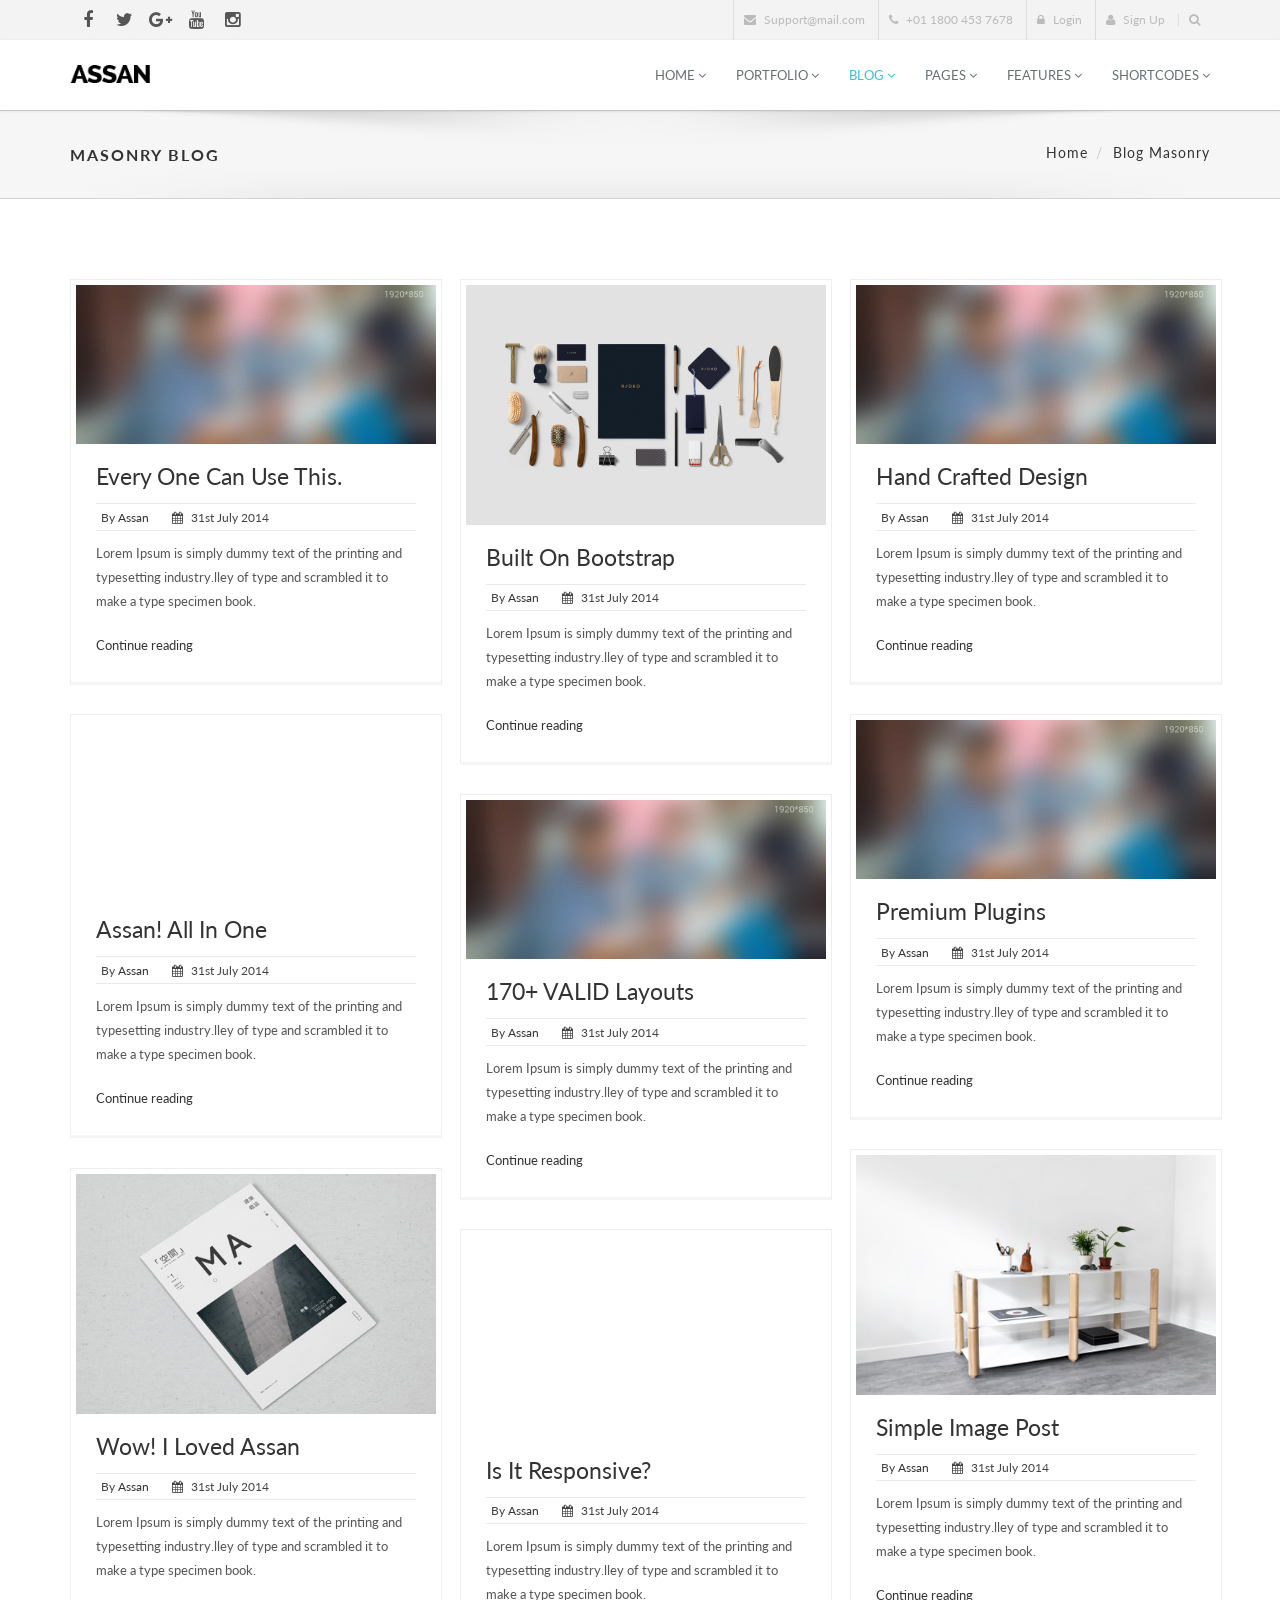
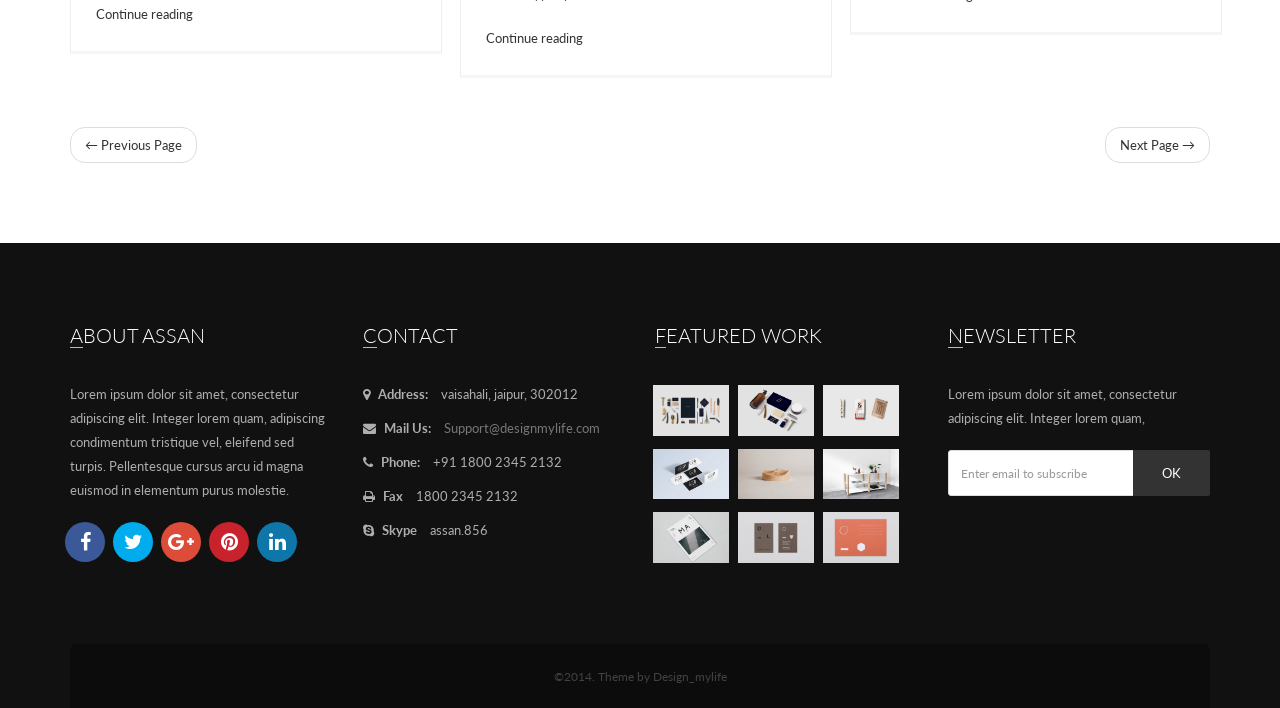
<file: main-template/blog-masonary.html>
<!DOCTYPE html>
<html lang="en">
    <head>
        <meta charset="utf-8">
        <meta http-equiv="X-UA-Compatible" content="IE=edge">
        <meta name="viewport" content="width=device-width, initial-scale=1">
        <title>assan - Professional theme</title>

        <!-- Bootstrap -->
        <link href="bootstrap/css/bootstrap.min.css" rel="stylesheet">
        <!-- custom css (blue color by default) -->
        <link href="css/style.css" rel="stylesheet" type="text/css" media="screen">

        <!-- font awesome for icons -->
        <link href="font-awesome/css/font-awesome.min.css" rel="stylesheet">
        <!-- flex slider css -->
        <link href="css/flexslider.css" rel="stylesheet" type="text/css" media="screen">
        <!-- animated css  -->
        <link href="css/animate.css" rel="stylesheet" type="text/css" media="screen">
        


        
        <!--owl carousel css-->
        <link href="css/owl.carousel.css" rel="stylesheet" type="text/css" media="screen">
        <link href="css/owl.theme.css" rel="stylesheet" type="text/css" media="screen">
        <!--mega menu -->
        <link href="css/yamm.css" rel="stylesheet" type="text/css">
        <!--popups css-->
        <link href="css/magnific-popup.css" rel="stylesheet" type="text/css">
        <!-- HTML5 Shim and Respond.js IE8 support of HTML5 elements and media queries -->
        <!-- WARNING: Respond.js doesn't work if you view the page via file:// -->
        <!--[if lt IE 9]>
          <script src="https://oss.maxcdn.com/html5shiv/3.7.2/html5shiv.min.js"></script>
          <script src="https://oss.maxcdn.com/respond/1.4.2/respond.min.js"></script>
        <![endif]-->

    </head>
    <body>

 
               <div class="top-bar-light">            
            <div class="container">
                <div class="row">
                    <div class="col-sm-5 hidden-xs">
                        <div class="top-bar-socials">
                            <a href="#" class="social-icon-sm si-gray si-gray-round si-facebook">
                                <i class="fa fa-facebook"></i>
                                <i class="fa fa-facebook"></i>
                            </a>
                            <a href="#" class="social-icon-sm si-gray si-gray-round si-twitter">
                                <i class="fa fa-twitter"></i>
                                <i class="fa fa-twitter"></i>
                            </a>
                            <a href="#" class="social-icon-sm si-gray si-gray-round si-g-plus">
                                <i class="fa fa-google-plus"></i>
                                <i class="fa fa-facebook"></i>
                            </a>
                            <a href="#" class="social-icon-sm si-gray si-gray-round si-g-plus">
                                <i class="fa fa-youtube"></i>
                                <i class="fa fa-youtube"></i>
                            </a>
                            <a href="#" class="social-icon-sm si-gray si-gray-round si-instagram">
                                <i class="fa fa-instagram"></i>
                                <i class="fa fa-instagram"></i>
                            </a>
                        </div>
                    </div>
                    <div class="col-sm-7 text-right">
                        <ul class="list-inline top-dark-right">                      
                            <li class="hidden-sm hidden-xs"><i class="fa fa-envelope"></i> Support@mail.com</li>
                            <li class="hidden-sm hidden-xs"><i class="fa fa-phone"></i> +01 1800 453 7678</li>
                            <li><a href="#"><i class="fa fa-lock"></i> Login</a></li>
                            <li><a href="#"><i class="fa fa-user"></i> Sign Up</a></li>
                            <li><a class="topbar-icons" href="#"><span><i class="fa fa-search top-search"></i></span></a></li>
                        </ul>
                        <div class="search">
                            <form role="form">
                                <input type="text" class="form-control" autocomplete="off" placeholder="Write something and press enter">
                                <span class="search-close"><i class="fa fa-times"></i></span>
                            </form>
                        </div>

                    </div>
                </div>
            </div>
        </div><!--top-bar end here-->
        <!--navigation -->
        <div class="navbar navbar-default navbar-static-top yamm sticky" role="navigation">
            <div class="container">
                <div class="navbar-header">
                    <button type="button" class="navbar-toggle" data-toggle="collapse" data-target=".navbar-collapse">
                        <span class="sr-only">Toggle navigation</span>
                        <span class="icon-bar"></span>
                        <span class="icon-bar"></span>
                        <span class="icon-bar"></span>
                    </button>
                    <a class="navbar-brand" href="index.html"><img src="img/logo.png" alt="ASSAN"></a>
                </div>
                <div class="navbar-collapse collapse">
                    <ul class="nav navbar-nav navbar-right">
                       <li class="dropdown">
                            <a href="#" class="dropdown-toggle" data-toggle="dropdown">Home <i class="fa fa-angle-down"></i></a>
                            <ul class="dropdown-menu multi-level" role="menu" aria-labelledby="dropdownMenu">
                                <li class="dropdown-submenu">
                                    <a tabindex="-1" href="#">Sliders </a>
                                    <ul class="dropdown-menu">
                                        <li><a href="index.html">Revolution Full-width</a></li>
                                        <li><a href="home-revolution-boxed.html">Revolution Boxed</a></li>
                                        <li><a href="home-revolution-fullscreen.html">Revolution Fullscreen</a></li>
                                        <li><a href="ken-burns.html">Ken burns Slider</a></li>
                                        <li><a href="home-carousel.html">Carousel Slider</a></li>
                                        <li><a href="home-flexslider.html">Flex slider</a></li>               
                                    </ul>
                                </li>
                                <li class="dropdown-submenu">
                                    <a tabindex="-1" href="#">Revolution 5  <span class="label new-label">New</span></a>
                                    <ul class="dropdown-menu">
                                        <li><a href="r5-classic.html">Carousel classic</a></li> 
                                        <li><a href="r5-gym.html">Slider Gym</a></li> 
                                    </ul>
                                </li>
                                <li class="dropdown-submenu">
                                    <a tabindex="-1" href="#">Themes (10+)  <span class="label new-label">New</span></a>
                                       <ul class="dropdown-menu">
                                        <li><a href="../default-template/index.html" target="_blank">Default Template</a></li>
                                        <li><a href="../real-estate/index.html" target="_blank">Real Estate</a></li>
                                        <li><a href="../medical/index.html" target="_blank">Medical Template</a></li>
                                        <li><a href="../e-commerce/index.html" target="_blank">E-commerce</a></li>
                                        <li><a href="../assan-blog/index.html" target="_blank">Blog Template</a></li>
                                        <li><a href="../one-page/index.html" target="_blank">One page light</a></li>
                                        <li><a href="../one-page/one-page-dark.html" target="_blank">One page Dark</a></li>                                    
                                        <li><a href="../restaurant/index.html" target="_blank">Restaurant One page light</a></li>
                                        <li><a href="../restaurant/restaurant-one-page-dark.html" target="_blank">Restaurant One page Dark</a></li>
                                        <li><a href="../app-landing/index.html" target="_blank">App landing - I-phone</a></li>
                                        <li><a href="../app-landing/index-android.html" target="_blank">App landing - Android</a></li>                                   
                                        <li><a href="../landing-page/index.html" target="_blank">Landing page <span class="label new-label">New</span></a></li>                              
                                        <li><a href="../minimal-portfolio/index.html" target="_blank">Minimal Portfolio <span class="label new-label">New</span></a></li>
                                    </ul>
                                </li>
                                <li><a href="home-parallax.html">Home - Parallax</a></li>
                                <li><a href="home-video.html">Home -Youtube Video</a></li><li><a href="home-self-video.html">Home - Video(Self-hosted) <span class="label new-label">New</span></a></li>
                                <li><a href="home-boxed.html">Home - Boxed</a></li>
                                <li><a href="home-construction.html">Home - Construction</a></li>
                                <li><a href="home-portfolio.html">Home - Portfolio</a></li>
                                <li><a href="home-events.html">Home - Events</a></li>  
                                <li class="dropdown-submenu">
                                    <a tabindex="-1" href="#">Multi level menu </a>
                                    <ul class="dropdown-menu">
                                        <li><a href="#"> menu level 2</a></li>
                                        <li class="dropdown-submenu">
                                            <a tabindex="-1" href="#">menu level 2 </a>
                                            <ul class="dropdown-menu">
                                                <li><a href="#"> menu level 3</a></li>
                                                <li><a href="#"> menu level 3</a></li>
                                            </ul>
                                        </li>
                                    </ul>
                                </li>
                            </ul>
                        </li>
                        <!--menu home li end here-->
                        <li class="dropdown">
                            <a href="#" class="dropdown-toggle " data-toggle="dropdown">Portfolio <i class="fa fa-angle-down"></i></a>
                            <ul class="dropdown-menu multi-level" role="menu">
                                <li class="dropdown-submenu">
                                    <a tabindex="-1" href="#">Cube Portfolio </a>
                                    <ul class="dropdown-menu">
                                        <li><a href="juicy-portfolio.html"> Juicy Projects</a></li>
                                        <li><a href="cube-fullwidth.html"> Full Width</a></li>
                                        <li><a href="cube-masonry.html"> Masonry</a></li>                         
                                    </ul>
                                </li>
                                <li class="dropdown-submenu">
                                    <a tabindex="-1" href="#">Grid Text Boxed </a>
                                    <ul class="dropdown-menu">
                                        <li><a href="portfolio-2.html"> 2 Columns</a></li>
                                        <li><a href="portfolio-3.html"> 3 Columns</a></li>
                                        <li><a href="portfolio-4.html"> 4 Columns</a></li>                         

                                    </ul>
                                </li>
                                <li class="dropdown-submenu">
                                    <a tabindex="-1" href="#">Grid Boxed </a>
                                    <ul class="dropdown-menu">
                                        <li><a href="grid-portfolio-2-no-text.html">2 Columns</a></li>
                                        <li><a href="grid-portfolio-3-no-text.html">3 Columns</a></li>
                                        <li><a href="grid-portfolio-4-no-text.html">4 Columns</a></li>                         

                                    </ul>
                                </li>
                                <li class="dropdown-submenu">
                                    <a tabindex="-1" href="#">No space Full width </a>
                                    <ul class="dropdown-menu">
                                        <li><a href="portfolio-full-width-2.html">2 columns</a></li>
                                        <li><a href="portfolio-full-width-3.html">3 columns</a></li>
                                        <li><a href="portfolio-full-width-4.html">4 columns</a></li>                         
                                        <li><a href="portfolio-full-width-5.html">5 columns</a></li>
                                    </ul>
                                </li>
                                <li class="dropdown-submenu">
                                    <a tabindex="-1" href="#">No Space Boxed </a>
                                    <ul class="dropdown-menu">
                                        <li><a href="portfolio-no-space-bx-2.html"> 2 Columns</a></li>
                                        <li><a href="portfolio-no-space-bx-3.html"> 3 Columns</a></li>
                                        <li><a href="portfolio-no-space-bx-4.html"> 4 Columns</a></li>                         

                                    </ul>
                                </li>
                                <li class="dropdown-submenu">
                                    <a tabindex="-1" href="#">Portfolio Masonry </a>
                                    <ul class="dropdown-menu">
                                        <li><a href="masonry-portfolio-3.html"> 3 Columns</a></li>
                                        <li><a href="masonry-portfolio-4.html"> 4 Columns</a></li>
                                        <li><a href="masonry-portfolio-full.html"> Full Width</a></li>                         

                                    </ul>
                                </li>
                                <li class="dropdown-submenu">
                                    <a tabindex="-1" href="#">Portfolio Items</a>
                                    <ul class="dropdown-menu">
                                        <li><a href="portfolio-single.html">Single item</a></li>
                                        <li><a href="portfolio-single-2.html">Single item 2</a></li>                                                             
                                    </ul>
                                </li>

                            </ul>
                        </li>
                        <!--menu Portfolio li end here-->
                        <li class="dropdown active">
                            <a href="#" class="dropdown-toggle" data-toggle="dropdown">Blog <i class="fa fa-angle-down"></i></a>
                            <ul class="dropdown-menu" role="menu">
                                <li><a href="blog-full.html">Blog - full width</a></li>
                                <li><a href="blog-leftimg.html">Blog - left image</a></li>
                                <li><a href="blog-sidebar.html">Blog - sidebar</a></li>
                                <li><a href="blog-2col.html">Blog - 2 column</a></li>
                                <li><a href="blog-timeline.html">Blog - Timeline</a></li>
                                <li><a href="blog-masonary.html">Blog - Masonry</a></li>
                                <li><a href="blog-single.html">Blog - Single</a></li>
                            </ul>
                        </li>
                        <!--menu blog li end here-->
                        <li class="dropdown">
                            <a href="#" class="dropdown-toggle" data-toggle="dropdown">Pages <i class="fa fa-angle-down"></i></a>
                            <ul class="dropdown-menu" role="menu">
                                <li><a href="about.html">About</a></li>
                                <li><a href="me.html">About - Me</a></li>
                                <li><a href="services.html">Services</a></li>
                                <li><a href="team.html">Our Team</a></li>
                                <li><a href="pricing.html">Our Pricing</a></li>                                
                                <li><a href="faq.html">FAQS</a></li> 
                                <li><a href="email-template.html">Email Template</a></li>
                                <li class="dropdown-submenu">
                                    <a tabindex="-1" href="#">Contact </a>
                                    <ul class="dropdown-menu">
                                        <li><a href="contact.html"> Contact default</a></li>
                                        <li><a href="contact-advanced.php">Contact advanced</a></li>
                                        <li><a href="contact-option.php">Contact option</a></li>
                                        <li><a href="contact-flat.php">Contact Flat</a></li>
                                    </ul>
                                </li>                                          
                                <li><a href="search-results.html">Search Results</a></li>                                
                                <li><a href="career.html">Career</a></li>
                                <li><a href="gallery.html">Gallery</a></li>

                                <li><a href="process.html">Our Process</a></li>

                            </ul>
                        </li>
                        <!--menu pages li end here-->

                        <li class="dropdown">
                            <a href="#" class="dropdown-toggle" data-toggle="dropdown">Features  <i class="fa fa-angle-down"></i></a> 
                            <ul class="dropdown-menu">
                                <li class="dropdown-submenu">
                                    <a tabindex="-1" href="#">Headers </a>
                                    <ul class="dropdown-menu">
                                        <li><a href="index.html">Header 1 - Default</a></li>
                                        <li><a href="header-dark.html">Header 2 - dark </a></li>
                                        <li><a href="header-transparent.html">header 3 - transparent </a></li>
                                        <li><a href="header-center-logo.html">header 4 - Logo center </a></li>
                                        <li><a href="header-side-panel.html">header 5 - Side panel </a></li>
                                    </ul>
                                </li> 
                                <li class="dropdown-submenu">
                                    <a tabindex="-1" href="#">Footers </a>
                                    <ul class="dropdown-menu">
                                        <li><a href="index.html">Footer dark - 1</a></li>
                                        <li><a href="footer-2.html">Footer dark - 2</a></li>
                                        <li><a href="footer-3.html">Footer dark - 3 </a></li>
                                        <li><a href="footer-light-1.html">Footer Light - 1</a></li>
                                        <li><a href="footer-light-2.html">Footer Light - 2</a></li>
                                        <li><a href="footer-light-3.html">Footer Light - 3 </a></li>
                                    </ul>
                                </li> 
                                <li class="dropdown-submenu">
                                    <a tabindex="-1" href="#">Page Templates </a>
                                    <ul class="dropdown-menu">
                                        <li><a href="full-width.html">Full Width</a></li>                                                    
                                        <li><a href="left-sidebar.html">Left Sidebar</a></li>
                                        <li><a href="right-sidebar.html">Right sidebar</a></li>
                                        <li><a href="both-sidebar.html">Both Sidebar</a></li>
                                        <li><a href="both-right-sidebar.html">Both Right sidebar</a></li>
                                        <li><a href="both-left-sidebar.html">Both Left Sidebar</a></li>
                                    </ul>
                                </li> 
                                <li class="dropdown-submenu">
                                    <a tabindex="-1" href="#">Coming Soon </a>
                                    <ul class="dropdown-menu">
                                        <li><a href="coming-soon-1.html">Coming soon 1</a></li>                                                    
                                        <li><a href="coming-soon-2.html">Coming soon 2</a></li>
                                        <li><a href="coming-soon-3.html">Coming soon 3</a></li>
                                    </ul>
                                </li> 
                                <li><a href="side-nav.html">side navigation </a></li>
                                <li><a href="maintenance-page.html">Maintenance page </a></li>
                                <li><a href="blank.html">Blank Page</a></li>
                                <li><a href="error.html">Error - 404</a></li>
                                <li><a href="login-ragister.html">Login / Register</a></li>
                                <li><a href="login-ragister-classic.html">Login / Register - Classic </a></li>
                                <li><a href="invoice.html">Invoice</a></li>
                                <li><a href="site-map.html">Site Map</a></li>
                            </ul>
                        </li><!--features-->
                     
                        <!--mega menu-->
                        <li class="dropdown yamm-fw">
                            <a href="#" class="dropdown-toggle" data-toggle="dropdown">Shortcodes  <i class="fa fa-angle-down"></i></a>
                            <ul class="dropdown-menu">
                                <li>
                                    <div class="yamm-content">
                                        <div class="row">

                                            <div class="col-sm-3">
                                                <h3 class="heading">Shortcode 1</h3>
                                                <ul class="nav mega-vertical-nav">        

                                                    <li><a href="typography.html"><i class="fa fa-text-height"></i> Typography</a></li>
                                                    <li><a href="grid-system.html"><i class="fa fa-bars"></i> Grid System</a></li>
                                                    <li><a href="testimonials.html"><i class="fa fa-comment-o"></i> testimonials </a></li>
                                                    <li><a href="tabs-accordian.html"><i class="fa fa-table"></i> tabs &  Accordions </a></li>
                                                </ul>

                                            </div>
                                            <div class="col-sm-3">
                                                <h3 class="heading">Shortcode 2 </h3>
                                                <ul class="nav mega-vertical-nav">
                                                    <li><a href="buttons.html"><i class="fa fa-cog"></i> Buttons</a></li>
                                                    <li><a href="social-buttons.html"><i class="fa fa-share"></i> Social Buttons</a></li>
                                                    <li><a href="alerts.html"><i class="fa fa-bell"></i> Alerts </a></li>
                                                    <li><a href="other-elements.html"><i class="fa fa-cogs"></i> Other Elements </a></li>
                                                </ul>
                                            </div>
                                            <div class="col-sm-3">
                                                <h3 class="heading">Shortcode 3</h3>
                                                <ul class="nav mega-vertical-nav">
                                                    <li><a href="font-awesome.html"><i class="fa fa-flag"></i> Font Awesome icons</a></li>                                                   
                                                    <li><a href="pe-icons.html"><i class="pe-7s-like"></i> Pe icons</a></li>   
                                                    <li><a href="carousel-shortcodes.html"><i class="fa fa-sliders"></i> Carousel Sliders </a></li>
                                                    <li><a href="tables.html"><i class="fa fa-table"></i> Tables </a></li>
                                                </ul>
                                            </div>
                                            <div class="col-sm-3">
                                                <h3 class="heading">Shortcode 4</h3>
                                                <ul class="nav mega-vertical-nav">
                                                    <li><a href="pricing-tables.html"><i class="fa fa-usd"></i> Pricing tables</a></li>                                                   
                                                    <li><a href="videos.html"><i class="fa fa-image"></i> Responsive videos</a></li>   
                                                    <li><a href="cta.html"><i class="fa fa-map-pin"></i> call to cations </a></li>
                                                    <li><a href="maps.html"><i class="fa fa-map-marker"></i> Google maps </a></li>
                                                </ul>
                                            </div>
                                        </div>
                                    </div>
                                </li>
                            </ul>
                        </li> <!--menu Features li end here-->
                        <!--mega menu end-->    

                        <!--                        <li class="dropdown">
                                                    <a href="#" class=" dropdown-toggle" data-toggle="dropdown"><i class="fa fa-lock"></i> Sign In</a>
                                                    <div class="dropdown-menu dropdown-menu-right dropdown-login-box animated fadeInUp">
                                                        <form role="form">
                                                            <h4>Signin</h4>
                        
                                                            <div class="form-group">
                                                                <div class="input-group">
                                                                    <span class="input-group-addon"><i class="fa fa-user"></i></span>
                                                                    <input type="text" class="form-control" placeholder="Username">
                                                                </div>
                                                                <br>
                                                                <div class="input-group">
                                                                    <span class="input-group-addon"><i class="fa fa-lock"></i></span>
                                                                    <input type="password" class="form-control" placeholder="Password">
                                                                </div>
                                                                <div class="checkbox pull-left">
                                                                    <label>
                                                                        <input type="checkbox"> Remember me
                                                                    </label>
                                                                </div>
                                                                <a class="btn btn-theme-bg pull-right">Login</a>
                                                                                                        <button type="submit" class="btn btn-theme pull-right">Login</button>                 
                                                                <div class="clearfix"></div>
                                                                <hr>
                                                                <p>Don't have an account! <a href="#">Register Now</a></p>
                                                            </div>
                                                        </form>
                                                    </div>
                                                </li> menu login li end here-->
                    </ul>
                </div><!--/.nav-collapse -->
            </div><!--container-->
        </div><!--navbar-default-->
        <div class="breadcrumb-wrap">
            <div class="container">
                <div class="row">
                    <div class="col-sm-6">
                        <h4>Masonry Blog</h4>
                    </div>
                    <div class="col-sm-6 hidden-xs text-right">
                        <ol class="breadcrumb">
                            <li><a href="index.html">Home</a></li>
                            <li>blog masonry</li>
                        </ol>
                    </div>
                </div>
            </div>
        </div><!--breadcrumbs-->
        <div class="divide80"></div>
        <div class="blog-masonary-wrapper">
            <div class="container mas-boxes">
                <div class="mas-boxes-inner">
                    <img src="img/showcase-1.jpg" alt="" class="img-responsive">
                    <div class="mas-blog-inner">
                        <h3><a href="#">Every one can use this.</a></h3>
                        <ul class="list-inline post-detail">
                            <li>by <a href="#">assan</a></li>
                            <li><i class="fa fa-calendar"></i> 31st july 2014</li>                            
                        </ul>
                        <p>
                            Lorem Ipsum is simply dummy text of the printing and typesetting industry.lley of type and scrambled it to make a type specimen book.
                        </p>
                        <a href="#">Continue reading</a>
                    </div><!--blog inner-->
                </div>
                   <div class="mas-boxes-inner">
                    <img src="img/img-1.jpg" alt="" class="img-responsive">
                      <div class="mas-blog-inner">
                        <h3><a href="#">Built on Bootstrap</a></h3>
                        <ul class="list-inline post-detail">
                            <li>by <a href="#">assan</a></li>
                            <li><i class="fa fa-calendar"></i> 31st july 2014</li>                            
                        </ul>
                        <p>
                            Lorem Ipsum is simply dummy text of the printing and typesetting industry.lley of type and scrambled it to make a type specimen book.
                        </p>
                        <a href="#">Continue reading</a>
                    </div><!--blog inner-->
                </div>
                   <div class="mas-boxes-inner">
                    <img src="img/showcase-2.jpg" alt="" class="img-responsive">
                      <div class="mas-blog-inner">
                        <h3><a href="#">Hand crafted Design</a></h3>
                        <ul class="list-inline post-detail">
                            <li>by <a href="#">assan</a></li>
                            <li><i class="fa fa-calendar"></i> 31st july 2014</li>                            
                        </ul>
                        <p>
                            Lorem Ipsum is simply dummy text of the printing and typesetting industry.lley of type and scrambled it to make a type specimen book.
                        </p>
                        <a href="#">Continue reading</a>
                    </div><!--blog inner-->
                </div>
                 <div class="mas-boxes-inner">
                    <iframe height="170" src="https://w.soundcloud.com/player/?url=https%3A//api.soundcloud.com/tracks/62974792&amp;color=ff6600&amp;auto_play=false&amp;show_artwork=true"></iframe>
                      <div class="mas-blog-inner">
                        <h3><a href="#">Assan! All in One</a></h3>
                        <ul class="list-inline post-detail">
                            <li>by <a href="#">assan</a></li>
                            <li><i class="fa fa-calendar"></i> 31st july 2014</li>                            
                        </ul>
                        <p>
                            Lorem Ipsum is simply dummy text of the printing and typesetting industry.lley of type and scrambled it to make a type specimen book.
                        </p>
                        <a href="#">Continue reading</a>
                    </div><!--blog inner-->
                </div>
                  <div class="mas-boxes-inner">
                    <img src="img/showcase-4.jpg" alt="" class="img-responsive">
                      <div class="mas-blog-inner">
                        <h3><a href="#">Premium Plugins</a></h3>
                        <ul class="list-inline post-detail">
                            <li>by <a href="#">assan</a></li>
                            <li><i class="fa fa-calendar"></i> 31st july 2014</li>                            
                        </ul>
                        <p>
                            Lorem Ipsum is simply dummy text of the printing and typesetting industry.lley of type and scrambled it to make a type specimen book.
                        </p>
                        <a href="#">Continue reading</a>
                    </div><!--blog inner-->
                </div>
                 <div class="mas-boxes-inner">
                    <img src="img/showcase-3.jpg" alt="" class="img-responsive">
                      <div class="mas-blog-inner">
                        <h3><a href="#">170+ VALID layouts</a></h3>
                        <ul class="list-inline post-detail">
                            <li>by <a href="#">assan</a></li>
                            <li><i class="fa fa-calendar"></i> 31st july 2014</li>                            
                        </ul>
                        <p>
                            Lorem Ipsum is simply dummy text of the printing and typesetting industry.lley of type and scrambled it to make a type specimen book.
                        </p>
                        <a href="#">Continue reading</a>
                    </div><!--blog inner-->
                </div>
                  <div class="mas-boxes-inner">
                    <img src="img/img-6.jpg" alt="" class="img-responsive">
                      <div class="mas-blog-inner">
                        <h3><a href="#">Simple image post</a></h3>
                        <ul class="list-inline post-detail">
                            <li>by <a href="#">assan</a></li>
                            <li><i class="fa fa-calendar"></i> 31st july 2014</li>                            
                        </ul>
                        <p>
                            Lorem Ipsum is simply dummy text of the printing and typesetting industry.lley of type and scrambled it to make a type specimen book.
                        </p>
                        <a href="#">Continue reading</a>
                    </div><!--blog inner-->
                </div>
                  <div class="mas-boxes-inner">
                    <img src="img/img-7.jpg" alt="" class="img-responsive">
                      <div class="mas-blog-inner">
                        <h3><a href="#">Wow! i loved Assan</a></h3>
                        <ul class="list-inline post-detail">
                            <li>by <a href="#">assan</a></li>
                            <li><i class="fa fa-calendar"></i> 31st july 2014</li>                            
                        </ul>
                        <p>
                            Lorem Ipsum is simply dummy text of the printing and typesetting industry.lley of type and scrambled it to make a type specimen book.
                        </p>
                        <a href="#">Continue reading</a>
                    </div><!--blog inner-->
                </div>
                  <div class="mas-boxes-inner">
                      <div class="embed-responsive embed-responsive-16by9">
                            <iframe src="http://player.vimeo.com/video/57175742"></iframe>
                        </div>
                      <div class="mas-blog-inner">
                        <h3><a href="#">is it responsive?</a></h3>
                        <ul class="list-inline post-detail">
                            <li>by <a href="#">assan</a></li>
                            <li><i class="fa fa-calendar"></i> 31st july 2014</li>                            
                        </ul>
                        <p>
                            Lorem Ipsum is simply dummy text of the printing and typesetting industry.lley of type and scrambled it to make a type specimen book.
                        </p>
                        <a href="#">Continue reading</a>
                    </div><!--blog inner-->
                </div>
             
            </div>
            <div class="container">
                   
                <ul class="pager">
                <li class="previous"><a href="#">← Previous Page</a></li>
                <li class="next"><a href="#">Next Page →</a></li>
            </ul>
            </div>
        </div><!--masonary wrapper-->
        <div class="divide60"></div>
       <footer id="footer">
            <div class="container">

                <div class="row">
                    <div class="col-md-3 col-sm-6 margin30">
                        <div class="footer-col">
                            <h3>About assan</h3>
                            <p>
                                Lorem ipsum dolor sit amet, consectetur adipiscing elit. Integer lorem quam, adipiscing condimentum tristique vel, eleifend sed turpis. Pellentesque cursus arcu id magna euismod in elementum purus molestie.
                            </p>
                            <ul class="list-inline footer-social">
                                <li>
                                    <a href="#" class="social-icon si-dark si-gray-round si-colored-facebook">
                                        <i class="fa fa-facebook"></i>
                                        <i class="fa fa-facebook"></i>
                                    </a>
                                </li>
                                <li>
                                    <a href="#" class="social-icon si-dark si-gray-round si-colored-twitter">
                                        <i class="fa fa-twitter"></i>
                                        <i class="fa fa-twitter"></i>
                                    </a>
                                </li>
                                <li>
                                    <a href="#" class="social-icon si-dark si-gray-round si-colored-google-plus">
                                        <i class="fa fa-google-plus"></i>
                                        <i class="fa fa-google-plus"></i>
                                    </a>
                                </li>
                                <li>
                                    <a href="#" class="social-icon si-dark si-gray-round si-colored-pinterest">
                                        <i class="fa fa-pinterest"></i>
                                        <i class="fa fa-pinterest"></i>
                                    </a>
                                </li>
                                <li>
                                    <a href="#" class="social-icon si-dark si-gray-round si-colored-linkedin">
                                        <i class="fa fa-linkedin"></i>
                                        <i class="fa fa-linkedin"></i>
                                    </a>
                                </li>
                            </ul>
                        </div>                        
                    </div><!--footer col-->
                    <div class="col-md-3 col-sm-6 margin30">
                        <div class="footer-col">
                            <h3>Contact</h3>

                            <ul class="list-unstyled contact">
                                <li><p><strong><i class="fa fa-map-marker"></i> Address:</strong> vaisahali, jaipur, 302012</p></li> 
                                <li><p><strong><i class="fa fa-envelope"></i> Mail Us:</strong> <a href="#">Support@designmylife.com</a></p></li>
                                <li> <p><strong><i class="fa fa-phone"></i> Phone:</strong> +91 1800 2345 2132</p></li>
                                <li> <p><strong><i class="fa fa-print"></i> Fax</strong> 1800 2345 2132</p></li>
                                <li> <p><strong><i class="fa fa-skype"></i> Skype</strong> assan.856</p></li>

                            </ul>
                        </div>                        
                    </div><!--footer col-->
                    <div class="col-md-3 col-sm-6 margin30">
                        <div class="footer-col">
                            <h3>Featured Work</h3>
                            <ul class="list-inline f2-work">
                                <li><a href="portfolio-single.html"><img src="img/img-1.jpg" class="img-responsive" alt=""></a></li>
                                <li><a href="portfolio-single.html"><img src="img/img-2.jpg" class="img-responsive" alt=""></a></li>
                                <li><a href="portfolio-single.html"><img src="img/img-3.jpg" class="img-responsive" alt=""></a></li>
                                <li><a href="portfolio-single.html"><img src="img/img-4.jpg" class="img-responsive" alt=""></a></li>
                                <li><a href="portfolio-single.html"><img src="img/img-5.jpg" class="img-responsive" alt=""></a></li>
                                <li><a href="portfolio-single.html"><img src="img/img-6.jpg" class="img-responsive" alt=""></a></li>
                                <li><a href="portfolio-single.html"><img src="img/img-7.jpg" class="img-responsive" alt=""></a></li>
                                <li><a href="portfolio-single.html"><img src="img/img-8.jpg" class="img-responsive" alt=""></a></li>
                                <li><a href="portfolio-single.html"><img src="img/img-9.jpg" class="img-responsive" alt=""></a></li>
                            </ul>
                        </div>                        
                    </div><!--footer col-->
                    <div class="col-md-3 col-sm-6 margin30">
                        <div class="footer-col">
                            <h3>Newsletter</h3>
                            <p>
                                Lorem ipsum dolor sit amet, consectetur adipiscing elit. Integer lorem quam, 
                            </p>
                            <form role="form" class="subscribe-form">
                                <div class="input-group">
                                    <input type="text" class="form-control" placeholder="Enter email to subscribe">
                                    <span class="input-group-btn">
                                        <button class="btn  btn-theme-dark btn-lg" type="submit">Ok</button>
                                    </span>
                                </div>
                            </form>
                        </div>                        
                    </div><!--footer col-->

                </div>
                <div class="row">
                    <div class="col-md-12 text-center">
                        <div class="footer-btm">
                            <span>&copy;2014. Theme by Design_mylife</span>
                        </div>
                    </div>
                </div>
            </div>
        </footer><!--default footer end here-->
        <!--scripts and plugins -->
        <!--must need plugin jquery-->
        <script src="js/jquery.min.js"></script>    
        <script src="js/jquery-migrate.min.js"></script>    
        <!--bootstrap js plugin-->
        <script src="bootstrap/js/bootstrap.min.js" type="text/javascript"></script>       
        <!--easing plugin for smooth scroll-->
        <script src="js/jquery.easing.1.3.min.js" type="text/javascript"></script>
        <!--sticky header-->
        <script type="text/javascript" src="js/jquery.sticky.js"></script>
        <!--flex slider plugin-->
        <script src="js/jquery.flexslider-min.js" type="text/javascript"></script>
        <!--parallax background plugin-->
        <script src="js/jquery.stellar.min.js" type="text/javascript"></script>
        
        
        <!--digit countdown plugin-->
        <script src="js/waypoints.min.js"></script>
        <!--digit countdown plugin-->
        <script src="js/jquery.counterup.min.js" type="text/javascript"></script>
        <!--on scroll animation-->
        <script src="js/wow.min.js" type="text/javascript"></script> 
        <!--owl carousel slider-->
        <script src="js/owl.carousel.min.js" type="text/javascript"></script>
        <!--popup js-->
        <script src="js/jquery.magnific-popup.min.js" type="text/javascript"></script>
        <!--masonary js-->
        <script src="js/jquery.masonry.min.js" type="text/javascript"></script>
        <!--you tube player-->
        <script src="js/jquery.mb.YTPlayer.min.js" type="text/javascript"></script>       
        <!--customizable plugin edit according to your needs-->
        <script src="js/custom.js" type="text/javascript"></script>
        <script src="js/masonary-custom.js" type="text/javascript"></script>
    </body>
</html>
</file>
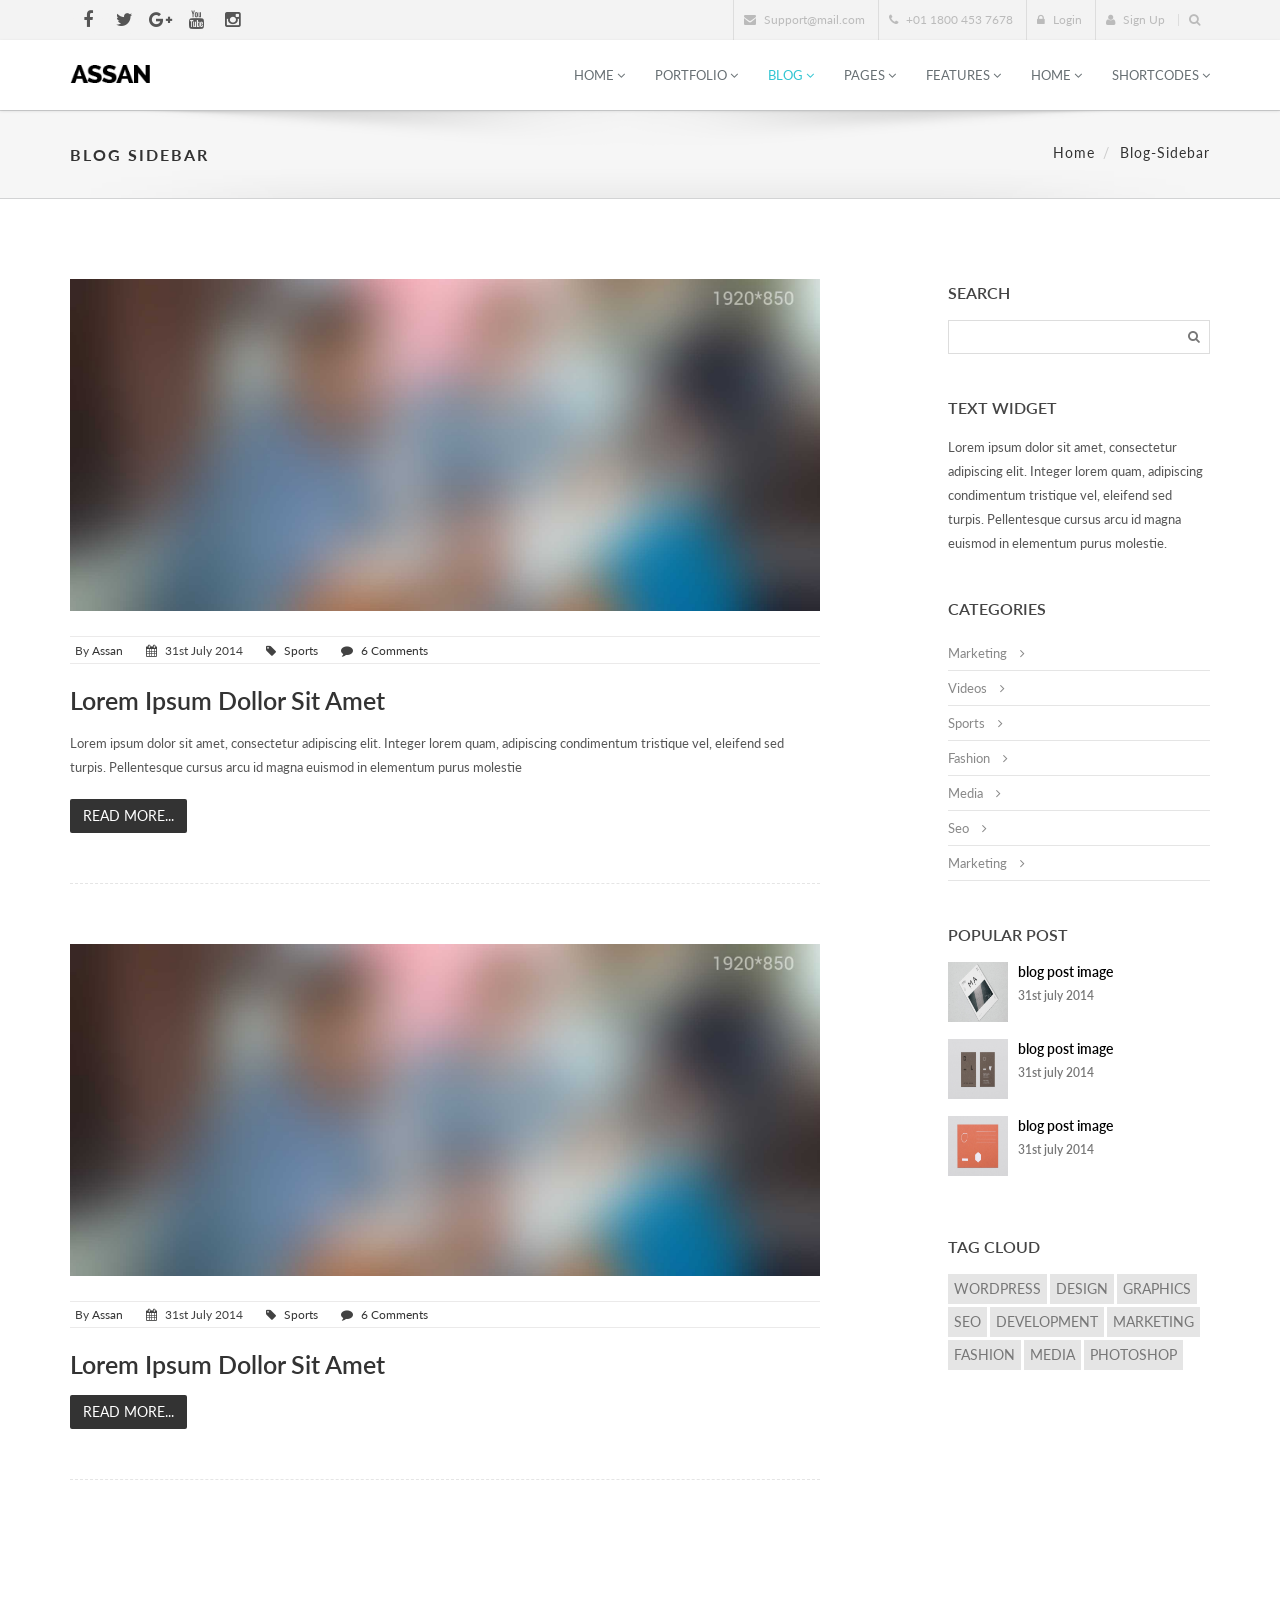
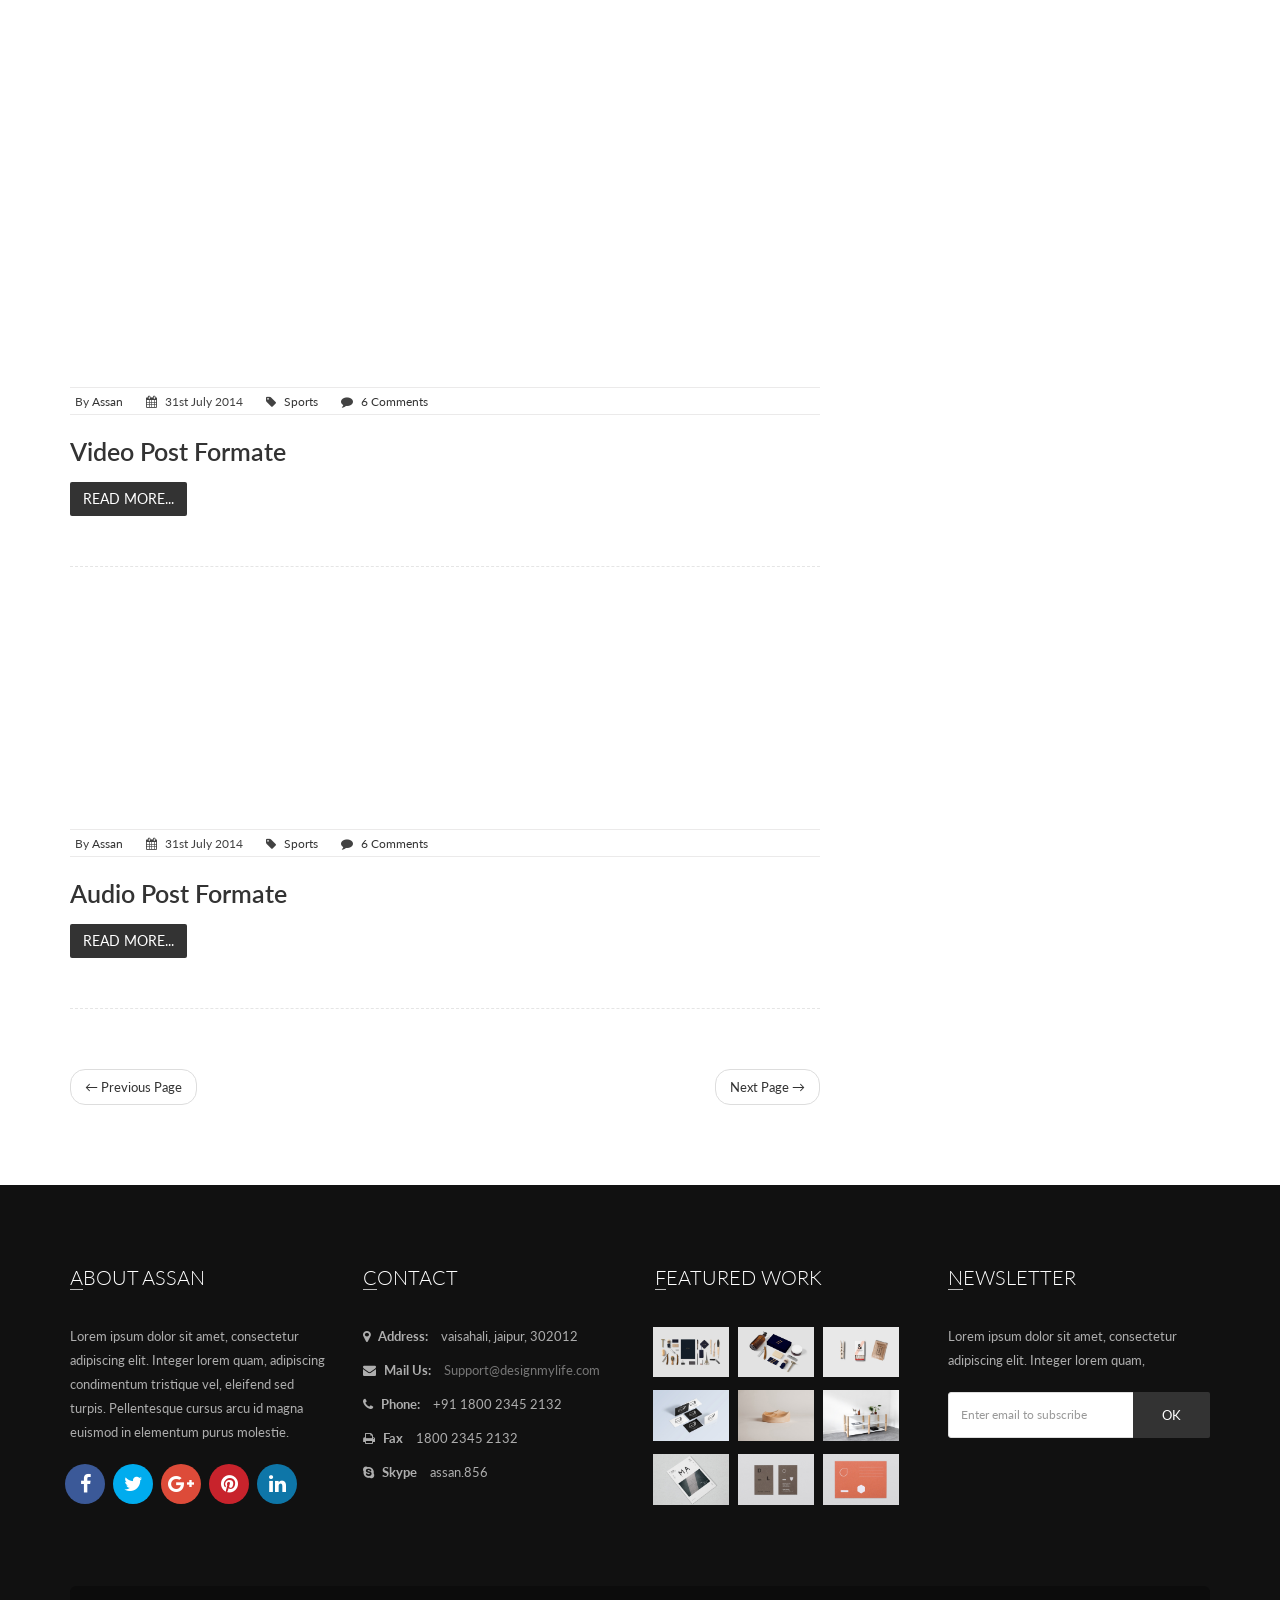
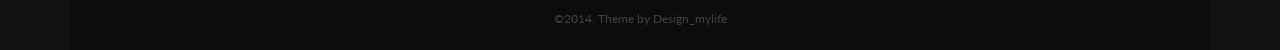
<file: main-template/blog-sidebar.html>
<!DOCTYPE html>
<html lang="en">
    <head>
        <meta charset="utf-8">
        <meta http-equiv="X-UA-Compatible" content="IE=edge">
        <meta name="viewport" content="width=device-width, initial-scale=1">
        <title>assan - Professional theme</title>

        <!-- Bootstrap -->
        <link href="bootstrap/css/bootstrap.min.css" rel="stylesheet">
        <!-- custom css (blue color by default) -->
        <link href="css/style.css" rel="stylesheet" type="text/css" media="screen">
       
        <!-- font awesome for icons -->
        <link href="font-awesome/css/font-awesome.min.css" rel="stylesheet">
        <!-- flex slider css -->
        <link href="css/flexslider.css" rel="stylesheet" type="text/css" media="screen">
        <!-- animated css  -->
        <link href="css/animate.css" rel="stylesheet" type="text/css" media="screen">
          
        
        
        
        
        <!--owl carousel css-->
        <link href="css/owl.carousel.css" rel="stylesheet" type="text/css" media="screen">
        <link href="css/owl.theme.css" rel="stylesheet" type="text/css" media="screen">
        <!--mega menu -->
        <link href="css/yamm.css" rel="stylesheet" type="text/css">
        <!--popups css-->
        <link href="css/magnific-popup.css" rel="stylesheet" type="text/css">
        <!-- HTML5 Shim and Respond.js IE8 support of HTML5 elements and media queries -->
        <!-- WARNING: Respond.js doesn't work if you view the page via file:// -->
        <!--[if lt IE 9]>
          <script src="https://oss.maxcdn.com/html5shiv/3.7.2/html5shiv.min.js"></script>
          <script src="https://oss.maxcdn.com/respond/1.4.2/respond.min.js"></script>
        <![endif]-->


    </head>
    <body>

    
               <div class="top-bar-light">            
            <div class="container">
                <div class="row">
                    <div class="col-sm-5 hidden-xs">
                        <div class="top-bar-socials">
                            <a href="#" class="social-icon-sm si-gray si-gray-round si-facebook">
                                <i class="fa fa-facebook"></i>
                                <i class="fa fa-facebook"></i>
                            </a>
                            <a href="#" class="social-icon-sm si-gray si-gray-round si-twitter">
                                <i class="fa fa-twitter"></i>
                                <i class="fa fa-twitter"></i>
                            </a>
                            <a href="#" class="social-icon-sm si-gray si-gray-round si-g-plus">
                                <i class="fa fa-google-plus"></i>
                                <i class="fa fa-facebook"></i>
                            </a>
                            <a href="#" class="social-icon-sm si-gray si-gray-round si-g-plus">
                                <i class="fa fa-youtube"></i>
                                <i class="fa fa-youtube"></i>
                            </a>
                            <a href="#" class="social-icon-sm si-gray si-gray-round si-instagram">
                                <i class="fa fa-instagram"></i>
                                <i class="fa fa-instagram"></i>
                            </a>
                        </div>
                    </div>
                    <div class="col-sm-7 text-right">
                        <ul class="list-inline top-dark-right">                      
                            <li class="hidden-sm hidden-xs"><i class="fa fa-envelope"></i> Support@mail.com</li>
                            <li class="hidden-sm hidden-xs"><i class="fa fa-phone"></i> +01 1800 453 7678</li>
                            <li><a href="#"><i class="fa fa-lock"></i> Login</a></li>
                            <li><a href="#"><i class="fa fa-user"></i> Sign Up</a></li>
                            <li><a class="topbar-icons" href="#"><span><i class="fa fa-search top-search"></i></span></a></li>
                        </ul>
                        <div class="search">
                            <form role="form">
                                <input type="text" class="form-control" autocomplete="off" placeholder="Write something and press enter">
                                <span class="search-close"><i class="fa fa-times"></i></span>
                            </form>
                        </div>

                    </div>
                </div>
            </div>
        </div><!--top-bar end here-->
        <!--navigation -->
        <div class="navbar navbar-default navbar-static-top yamm sticky" role="navigation">
            <div class="container">
                <div class="navbar-header">
                    <button type="button" class="navbar-toggle" data-toggle="collapse" data-target=".navbar-collapse">
                        <span class="sr-only">Toggle navigation</span>
                        <span class="icon-bar"></span>
                        <span class="icon-bar"></span>
                        <span class="icon-bar"></span>
                    </button>
                    <a class="navbar-brand" href="index.html"><img src="img/logo.png" alt="ASSAN"></a>
                </div>
                <div class="navbar-collapse collapse">
                    <ul class="nav navbar-nav navbar-right">
                        <li class="dropdown">
                            <a href="#" class="dropdown-toggle" data-toggle="dropdown">Home <i class="fa fa-angle-down"></i></a>
                            <ul class="dropdown-menu multi-level" role="menu" aria-labelledby="dropdownMenu">
                                <li class="dropdown-submenu">
                                    <a tabindex="-1" href="#">Sliders </a>
                                    <ul class="dropdown-menu">
                                        <li><a href="index.html">Revolution Full-width</a></li>
                                        <li><a href="home-revolution-boxed.html">Revolution Boxed</a></li>
                                        <li><a href="home-revolution-fullscreen.html">Revolution Fullscreen</a></li>
                                        <li><a href="ken-burns.html">Ken burns Slider</a></li>
                                        <li><a href="home-carousel.html">Carousel Slider</a></li>
                                        <li><a href="home-flexslider.html">Flex slider</a></li>               
                                    </ul>
                                </li>
                                <li class="dropdown-submenu">
                                    <a tabindex="-1" href="#">Revolution 5  <span class="label new-label">New</span></a>
                                    <ul class="dropdown-menu">
                                        <li><a href="r5-classic.html">Carousel classic</a></li> 
                                        <li><a href="r5-gym.html">Slider Gym</a></li> 
                                    </ul>
                                </li>
                                <li class="dropdown-submenu">
                                    <a tabindex="-1" href="#">Themes (10+)  <span class="label new-label">New</span></a>
                                       <ul class="dropdown-menu">
                                        <li><a href="../default-template/index.html" target="_blank">Default Template</a></li>
                                        <li><a href="../real-estate/index.html" target="_blank">Real Estate</a></li>
                                        <li><a href="../medical/index.html" target="_blank">Medical Template</a></li>
                                        <li><a href="../e-commerce/index.html" target="_blank">E-commerce</a></li>
                                        <li><a href="../assan-blog/index.html" target="_blank">Blog Template</a></li>
                                        <li><a href="../one-page/index.html" target="_blank">One page light</a></li>
                                        <li><a href="../one-page/one-page-dark.html" target="_blank">One page Dark</a></li>                                    
                                        <li><a href="../restaurant/index.html" target="_blank">Restaurant One page light</a></li>
                                        <li><a href="../restaurant/restaurant-one-page-dark.html" target="_blank">Restaurant One page Dark</a></li>
                                        <li><a href="../app-landing/index.html" target="_blank">App landing - I-phone</a></li>
                                        <li><a href="../app-landing/index-android.html" target="_blank">App landing - Android</a></li>                                   
                                        <li><a href="../landing-page/index.html" target="_blank">Landing page <span class="label new-label">New</span></a></li>                              
                                        <li><a href="../minimal-portfolio/index.html" target="_blank">Minimal Portfolio <span class="label new-label">New</span></a></li>
                                    </ul>
                                </li>
                                <li><a href="home-parallax.html">Home - Parallax</a></li>
                                <li><a href="home-video.html">Home -Youtube Video</a></li><li><a href="home-self-video.html">Home - Video(Self-hosted) <span class="label new-label">New</span></a></li>
                                <li><a href="home-boxed.html">Home - Boxed</a></li>
                                <li><a href="home-construction.html">Home - Construction</a></li>
                                <li><a href="home-portfolio.html">Home - Portfolio</a></li>
                                <li><a href="home-events.html">Home - Events</a></li>  
                                <li class="dropdown-submenu">
                                    <a tabindex="-1" href="#">Multi level menu </a>
                                    <ul class="dropdown-menu">
                                        <li><a href="#"> menu level 2</a></li>
                                        <li class="dropdown-submenu">
                                            <a tabindex="-1" href="#">menu level 2 </a>
                                            <ul class="dropdown-menu">
                                                <li><a href="#"> menu level 3</a></li>
                                                <li><a href="#"> menu level 3</a></li>
                                            </ul>
                                        </li>
                                    </ul>
                                </li>
                            </ul>
                        </li>
                        <!--menu home li end here-->
                        <li class="dropdown">
                            <a href="#" class="dropdown-toggle " data-toggle="dropdown">Portfolio <i class="fa fa-angle-down"></i></a>
                            <ul class="dropdown-menu multi-level" role="menu">
                                <li class="dropdown-submenu">
                                    <a tabindex="-1" href="#">Cube Portfolio </a>
                                    <ul class="dropdown-menu">
                                        <li><a href="juicy-portfolio.html"> Juicy Projects</a></li>
                                        <li><a href="cube-fullwidth.html"> Full Width</a></li>
                                        <li><a href="cube-masonry.html"> Masonry</a></li>                         
                                    </ul>
                                </li>
                                <li class="dropdown-submenu">
                                    <a tabindex="-1" href="#">Grid Text Boxed </a>
                                    <ul class="dropdown-menu">
                                        <li><a href="portfolio-2.html"> 2 Columns</a></li>
                                        <li><a href="portfolio-3.html"> 3 Columns</a></li>
                                        <li><a href="portfolio-4.html"> 4 Columns</a></li>                         

                                    </ul>
                                </li>
                                <li class="dropdown-submenu">
                                    <a tabindex="-1" href="#">Grid Boxed </a>
                                    <ul class="dropdown-menu">
                                        <li><a href="grid-portfolio-2-no-text.html">2 Columns</a></li>
                                        <li><a href="grid-portfolio-3-no-text.html">3 Columns</a></li>
                                        <li><a href="grid-portfolio-4-no-text.html">4 Columns</a></li>                         

                                    </ul>
                                </li>
                                <li class="dropdown-submenu">
                                    <a tabindex="-1" href="#">No space Full width </a>
                                    <ul class="dropdown-menu">
                                        <li><a href="portfolio-full-width-2.html">2 columns</a></li>
                                        <li><a href="portfolio-full-width-3.html">3 columns</a></li>
                                        <li><a href="portfolio-full-width-4.html">4 columns</a></li>                         
                                        <li><a href="portfolio-full-width-5.html">5 columns</a></li>
                                    </ul>
                                </li>
                                <li class="dropdown-submenu">
                                    <a tabindex="-1" href="#">No Space Boxed </a>
                                    <ul class="dropdown-menu">
                                        <li><a href="portfolio-no-space-bx-2.html"> 2 Columns</a></li>
                                        <li><a href="portfolio-no-space-bx-3.html"> 3 Columns</a></li>
                                        <li><a href="portfolio-no-space-bx-4.html"> 4 Columns</a></li>                         

                                    </ul>
                                </li>
                                <li class="dropdown-submenu">
                                    <a tabindex="-1" href="#">Portfolio Masonry </a>
                                    <ul class="dropdown-menu">
                                        <li><a href="masonry-portfolio-3.html"> 3 Columns</a></li>
                                        <li><a href="masonry-portfolio-4.html"> 4 Columns</a></li>
                                        <li><a href="masonry-portfolio-full.html"> Full Width</a></li>                         

                                    </ul>
                                </li>
                                <li class="dropdown-submenu">
                                    <a tabindex="-1" href="#">Portfolio Items</a>
                                    <ul class="dropdown-menu">
                                        <li><a href="portfolio-single.html">Single item</a></li>
                                        <li><a href="portfolio-single-2.html">Single item 2</a></li>                                                             
                                    </ul>
                                </li>

                            </ul>
                        </li>
                        <!--menu Portfolio li end here-->
                        <li class="dropdown active">
                            <a href="#" class="dropdown-toggle" data-toggle="dropdown">Blog <i class="fa fa-angle-down"></i></a>
                            <ul class="dropdown-menu" role="menu">
                                <li><a href="blog-full.html">Blog - full width</a></li>
                                <li><a href="blog-leftimg.html">Blog - left image</a></li>
                                <li><a href="blog-sidebar.html">Blog - sidebar</a></li>
                                <li><a href="blog-2col.html">Blog - 2 column</a></li>
                                <li><a href="blog-timeline.html">Blog - Timeline</a></li>
                                <li><a href="blog-masonary.html">Blog - Masonry</a></li>
                                <li><a href="blog-single.html">Blog - Single</a></li>
                            </ul>
                        </li>
                        <!--menu blog li end here-->
                        <li class="dropdown">
                            <a href="#" class="dropdown-toggle" data-toggle="dropdown">Pages <i class="fa fa-angle-down"></i></a>
                            <ul class="dropdown-menu" role="menu">
                                <li><a href="about.html">About</a></li>
                                <li><a href="me.html">About - Me</a></li>
                                <li><a href="services.html">Services</a></li>
                                <li><a href="team.html">Our Team</a></li>
                                <li><a href="pricing.html">Our Pricing</a></li>                                
                                <li><a href="faq.html">FAQS</a></li> 
                                <li><a href="email-template.html">Email Template</a></li>
                                <li class="dropdown-submenu">
                                    <a tabindex="-1" href="#">Contact </a>
                                    <ul class="dropdown-menu">
                                        <li><a href="contact.html"> Contact default</a></li>
                                        <li><a href="contact-advanced.php">Contact advanced</a></li>
                                        <li><a href="contact-option.php">Contact option</a></li>
                                        <li><a href="contact-flat.php">Contact Flat</a></li>
                                    </ul>
                                </li>                                          
                                <li><a href="search-results.html">Search Results</a></li>                                
                                <li><a href="career.html">Career</a></li>
                                <li><a href="gallery.html">Gallery</a></li>

                                <li><a href="process.html">Our Process</a></li>

                            </ul>
                        </li>
                        <!--menu pages li end here-->

                        <li class="dropdown">
                            <a href="#" class="dropdown-toggle" data-toggle="dropdown">Features  <i class="fa fa-angle-down"></i></a> 
                            <ul class="dropdown-menu">
                                <li class="dropdown-submenu">
                                    <a tabindex="-1" href="#">Headers </a>
                                    <ul class="dropdown-menu">
                                        <li><a href="index.html">Header 1 - Default</a></li>
                                        <li><a href="header-dark.html">Header 2 - dark </a></li>
                                        <li><a href="header-transparent.html">header 3 - transparent </a></li>
                                        <li><a href="header-center-logo.html">header 4 - Logo center </a></li>
                                        <li><a href="header-side-panel.html">header 5 - Side panel </a></li>
                                    </ul>
                                </li> 
                                <li class="dropdown-submenu">
                                    <a tabindex="-1" href="#">Footers </a>
                                    <ul class="dropdown-menu">
                                        <li><a href="index.html">Footer dark - 1</a></li>
                                        <li><a href="footer-2.html">Footer dark - 2</a></li>
                                        <li><a href="footer-3.html">Footer dark - 3 </a></li>
                                        <li><a href="footer-light-1.html">Footer Light - 1</a></li>
                                        <li><a href="footer-light-2.html">Footer Light - 2</a></li>
                                        <li><a href="footer-light-3.html">Footer Light - 3 </a></li>
                                    </ul>
                                </li> 
                                <li class="dropdown-submenu">
                                    <a tabindex="-1" href="#">Page Templates </a>
                                    <ul class="dropdown-menu">
                                        <li><a href="full-width.html">Full Width</a></li>                                                    
                                        <li><a href="left-sidebar.html">Left Sidebar</a></li>
                                        <li><a href="right-sidebar.html">Right sidebar</a></li>
                                        <li><a href="both-sidebar.html">Both Sidebar</a></li>
                                        <li><a href="both-right-sidebar.html">Both Right sidebar</a></li>
                                        <li><a href="both-left-sidebar.html">Both Left Sidebar</a></li>
                                    </ul>
                                </li> 
                                <li class="dropdown-submenu">
                                    <a tabindex="-1" href="#">Coming Soon </a>
                                    <ul class="dropdown-menu">
                                        <li><a href="coming-soon-1.html">Coming soon 1</a></li>                                                    
                                        <li><a href="coming-soon-2.html">Coming soon 2</a></li>
                                        <li><a href="coming-soon-3.html">Coming soon 3</a></li>
                                    </ul>
                                </li> 
                                <li><a href="side-nav.html">side navigation </a></li>
                                <li><a href="maintenance-page.html">Maintenance page </a></li>
                                <li><a href="blank.html">Blank Page</a></li>
                                <li><a href="error.html">Error - 404</a></li>
                                <li><a href="login-ragister.html">Login / Register</a></li>
                                <li><a href="login-ragister-classic.html">Login / Register - Classic </a></li>
                                <li><a href="invoice.html">Invoice</a></li>
                                <li><a href="site-map.html">Site Map</a></li>
                            </ul>
                        </li><!--features-->
                       <li class="dropdown">
                            <a href="#" class="dropdown-toggle" data-toggle="dropdown">Home <i class="fa fa-angle-down"></i></a>
                            <ul class="dropdown-menu multi-level" role="menu" aria-labelledby="dropdownMenu">
                                <li class="dropdown-submenu">
                                    <a tabindex="-1" href="#">Sliders </a>
                                    <ul class="dropdown-menu">
                                        <li><a href="index.html">Revolution Full-width</a></li>
                                        <li><a href="home-revolution-boxed.html">Revolution Boxed</a></li>
                                        <li><a href="home-revolution-fullscreen.html">Revolution Fullscreen</a></li>
                                        <li><a href="ken-burns.html">Ken burns Slider</a></li>
                                        <li><a href="home-carousel.html">Carousel Slider</a></li>
                                        <li><a href="home-flexslider.html">Flex slider</a></li>               
                                    </ul>
                                </li>
                                <li class="dropdown-submenu">
                                    <a tabindex="-1" href="#">Revolution 5  <span class="label new-label">New</span></a>
                                    <ul class="dropdown-menu">
                                        <li><a href="r5-classic.html">Carousel classic</a></li> 
                                        <li><a href="r5-gym.html">Slider Gym</a></li> 
                                    </ul>
                                </li>
                                <li class="dropdown-submenu">
                                    <a tabindex="-1" href="#">Themes (10+)  <span class="label new-label">New</span></a>
                                    <ul class="dropdown-menu">
                                        <li><a href="../default-template/index.html" target="_blank">Default Template</a></li>
                                        <li><a href="../real-estate/index.html" target="_blank">Real Estate</a></li>
                                        <li><a href="../medical/index.html" target="_blank">Medical Template</a></li>
                                        <li><a href="../e-commerce/index.html" target="_blank">E-commerce <span class="label new-label">New</span></a></li>
                                        <li><a href="../assan-blog/index.html" target="_blank">Blog Template <span class="label new-label">New</span></a></li>
                                        <li><a href="../one-page/index.html" target="_blank">One page light</a></li>
                                        <li><a href="../one-page/one-page-dark.html" target="_blank">One page Dark</a></li>                                    
                                        <li><a href="../restaurant/index.html" target="_blank">Restaurant One page light</a></li>
                                        <li><a href="../restaurant/restaurant-one-page-dark.html" target="_blank">Restaurant One page Dark</a></li>
                                        <li><a href="../app-landing/index.html" target="_blank">App landing - I-phone <span class="label new-label">New</span></a></li>
                                        <li><a href="../app-landing/index-android.html" target="_blank">App landing - Android <span class="label new-label">New</span></a></li>
                                    </ul>
                                </li>
                                <li><a href="home-parallax.html">Home - Parallax</a></li>
                                <li><a href="home-video.html">Home -Youtube Video</a></li><li><a href="home-self-video.html">Home - Video(Self-hosted) <span class="label new-label">New</span></a></li>
                                <li><a href="home-boxed.html">Home - Boxed</a></li>
                                <li><a href="home-construction.html">Home - Construction</a></li>
                                <li><a href="home-portfolio.html">Home - Portfolio</a></li>
                                <li><a href="home-events.html">Home - Events</a></li>  
                                <li class="dropdown-submenu">
                                    <a tabindex="-1" href="#">Multi level menu </a>
                                    <ul class="dropdown-menu">
                                        <li><a href="#"> menu level 2</a></li>
                                        <li class="dropdown-submenu">
                                            <a tabindex="-1" href="#">menu level 2 </a>
                                            <ul class="dropdown-menu">
                                                <li><a href="#"> menu level 3</a></li>
                                                <li><a href="#"> menu level 3</a></li>
                                            </ul>
                                        </li>
                                    </ul>
                                </li>
                            </ul>
                        </li>
                        <!--mega menu-->
                        <li class="dropdown yamm-fw">
                            <a href="#" class="dropdown-toggle" data-toggle="dropdown">Shortcodes  <i class="fa fa-angle-down"></i></a>
                            <ul class="dropdown-menu">
                                <li>
                                    <div class="yamm-content">
                                        <div class="row">

                                            <div class="col-sm-3">
                                                <h3 class="heading">Shortcode 1</h3>
                                                <ul class="nav mega-vertical-nav">        

                                                    <li><a href="typography.html"><i class="fa fa-text-height"></i> Typography</a></li>
                                                    <li><a href="grid-system.html"><i class="fa fa-bars"></i> Grid System</a></li>
                                                    <li><a href="testimonials.html"><i class="fa fa-comment-o"></i> testimonials </a></li>
                                                    <li><a href="tabs-accordian.html"><i class="fa fa-table"></i> tabs &  Accordions </a></li>
                                                </ul>

                                            </div>
                                            <div class="col-sm-3">
                                                <h3 class="heading">Shortcode 2 </h3>
                                                <ul class="nav mega-vertical-nav">
                                                    <li><a href="buttons.html"><i class="fa fa-cog"></i> Buttons</a></li>
                                                    <li><a href="social-buttons.html"><i class="fa fa-share"></i> Social Buttons</a></li>
                                                    <li><a href="alerts.html"><i class="fa fa-bell"></i> Alerts </a></li>
                                                    <li><a href="other-elements.html"><i class="fa fa-cogs"></i> Other Elements </a></li>
                                                </ul>
                                            </div>
                                            <div class="col-sm-3">
                                                <h3 class="heading">Shortcode 3</h3>
                                                <ul class="nav mega-vertical-nav">
                                                    <li><a href="font-awesome.html"><i class="fa fa-flag"></i> Font Awesome icons</a></li>                                                   
                                                    <li><a href="pe-icons.html"><i class="pe-7s-like"></i> Pe icons</a></li>   
                                                    <li><a href="carousel-shortcodes.html"><i class="fa fa-sliders"></i> Carousel Sliders </a></li>
                                                    <li><a href="tables.html"><i class="fa fa-table"></i> Tables </a></li>
                                                </ul>
                                            </div>
                                            <div class="col-sm-3">
                                                <h3 class="heading">Shortcode 4</h3>
                                                <ul class="nav mega-vertical-nav">
                                                    <li><a href="pricing-tables.html"><i class="fa fa-usd"></i> Pricing tables</a></li>                                                   
                                                    <li><a href="videos.html"><i class="fa fa-image"></i> Responsive videos</a></li>   
                                                    <li><a href="cta.html"><i class="fa fa-map-pin"></i> call to cations </a></li>
                                                    <li><a href="maps.html"><i class="fa fa-map-marker"></i> Google maps </a></li>
                                                </ul>
                                            </div>
                                        </div>
                                    </div>
                                </li>
                            </ul>
                        </li> <!--menu Features li end here-->
                        <!--mega menu end-->    

                        <!--                        <li class="dropdown">
                                                    <a href="#" class=" dropdown-toggle" data-toggle="dropdown"><i class="fa fa-lock"></i> Sign In</a>
                                                    <div class="dropdown-menu dropdown-menu-right dropdown-login-box animated fadeInUp">
                                                        <form role="form">
                                                            <h4>Signin</h4>
                        
                                                            <div class="form-group">
                                                                <div class="input-group">
                                                                    <span class="input-group-addon"><i class="fa fa-user"></i></span>
                                                                    <input type="text" class="form-control" placeholder="Username">
                                                                </div>
                                                                <br>
                                                                <div class="input-group">
                                                                    <span class="input-group-addon"><i class="fa fa-lock"></i></span>
                                                                    <input type="password" class="form-control" placeholder="Password">
                                                                </div>
                                                                <div class="checkbox pull-left">
                                                                    <label>
                                                                        <input type="checkbox"> Remember me
                                                                    </label>
                                                                </div>
                                                                <a class="btn btn-theme-bg pull-right">Login</a>
                                                                                                        <button type="submit" class="btn btn-theme pull-right">Login</button>                 
                                                                <div class="clearfix"></div>
                                                                <hr>
                                                                <p>Don't have an account! <a href="#">Register Now</a></p>
                                                            </div>
                                                        </form>
                                                    </div>
                                                </li> menu login li end here-->
                    </ul>
                </div><!--/.nav-collapse -->
            </div><!--container-->
        </div><!--navbar-default-->
        <div class="breadcrumb-wrap">
            <div class="container">
                <div class="row">
                    <div class="col-sm-6">
                        <h4>Blog Sidebar</h4>
                    </div>
                    <div class="col-sm-6 hidden-xs text-right">
                        <ol class="breadcrumb">
                            <li><a href="index.html">Home</a></li>
                            <li>blog-sidebar</li>
                        </ol>
                    </div>
                </div>
            </div>
        </div><!--breadcrumbs-->
        <div class="divide80"></div>
        <div class="container">
            <div class="row">
                <div class="col-md-8">
                    <div class="blog-post">
                        <a href="#">
                            <div class="item-img-wrap">
                                <img src="img/showcase-2.jpg" class="img-responsive" alt="workimg">
                                <div class="item-img-overlay">
                                    <span></span>
                                </div>
                            </div>                       
                        </a><!--work link-->
                        <ul class="list-inline post-detail">
                            <li>by <a href="#">assan</a></li>
                            <li><i class="fa fa-calendar"></i> 31st july 2014</li>
                            <li><i class="fa fa-tag"></i> <a href="#">Sports</a></li>
                            <li><i class="fa fa-comment"></i> <a href="#">6 Comments</a></li>
                        </ul>
                        <h2><a href="#">Lorem ipsum dollor sit amet</a></h2>
                        <p>
                            Lorem ipsum dolor sit amet, consectetur adipiscing elit. Integer lorem quam, adipiscing condimentum tristique vel, eleifend sed turpis. Pellentesque cursus arcu id magna euismod in elementum purus molestie
                        </p>
                        <p><a href="blog-single.html" class="btn btn-theme-dark">Read More...</a></p>
                    </div><!--blog post-->
                    <div class="blog-post">
                        <a href="#">
                            <div class="item-img-wrap">
                                <img src="img/showcase-4.jpg" class="img-responsive" alt="workimg">
                                <div class="item-img-overlay">
                                    <span></span>
                                </div>
                            </div>                       
                        </a><!--work link-->
                        <ul class="list-inline post-detail">
                            <li>by <a href="#">assan</a></li>
                            <li><i class="fa fa-calendar"></i> 31st july 2014</li>
                            <li><i class="fa fa-tag"></i> <a href="#">Sports</a></li>
                            <li><i class="fa fa-comment"></i> <a href="#">6 Comments</a></li>
                        </ul>
                        <h2><a href="#">Lorem ipsum dollor sit amet</a></h2>

                        <p><a href="blog-single.html" class="btn btn-theme-dark">Read More...</a></p>
                    </div><!--blog post-->
                    <div class="blog-post">
                        <div class="embed-responsive embed-responsive-16by9">
                            <iframe src="http://player.vimeo.com/video/57175742"></iframe>
                        </div>
                        <ul class="list-inline post-detail">
                            <li>by <a href="#">assan</a></li>
                            <li><i class="fa fa-calendar"></i> 31st july 2014</li>
                            <li><i class="fa fa-tag"></i> <a href="#">Sports</a></li>
                            <li><i class="fa fa-comment"></i> <a href="#">6 Comments</a></li>
                        </ul>
                        <h2><a href="#">Video post formate </a></h2>

                        <p><a href="blog-single.html" class="btn btn-theme-dark">Read More...</a></p>
                    </div><!--blog post-->
                    <div class="blog-post">

                        <iframe height="170" src="https://w.soundcloud.com/player/?url=https%3A//api.soundcloud.com/tracks/62974792&amp;color=ff6600&amp;auto_play=false&amp;show_artwork=true"></iframe>

                        <ul class="list-inline post-detail">
                            <li>by <a href="#">assan</a></li>
                            <li><i class="fa fa-calendar"></i> 31st july 2014</li>
                            <li><i class="fa fa-tag"></i> <a href="#">Sports</a></li>
                            <li><i class="fa fa-comment"></i> <a href="#">6 Comments</a></li>
                        </ul>
                        <h2><a href="#">Audio post formate </a></h2>

                        <p><a href="blog-single.html" class="btn btn-theme-dark">Read More...</a></p>
                    </div><!--blog post-->
                    <ul class="pager">
                        <li class="previous"><a href="#">&larr; Previous Page</a></li>
                        <li class="next"><a href="#">Next Page &rarr;</a></li>
                    </ul><!--pager-->
                </div><!--col-->
                <div class="col-md-3 col-md-offset-1">
                    <div class="sidebar-box margin40">
                        <h4>Search</h4>
                        <form role="form" class="search-widget">
                            <input type="text" class="form-control">
                            <i class="fa fa-search"></i>
                        </form>
                    </div><!--sidebar-box-->
                     <div class="sidebar-box margin40">
                        <h4>Text widget</h4>
                        <p>
                            Lorem ipsum dolor sit amet, consectetur adipiscing elit. Integer lorem quam, adipiscing condimentum tristique vel, eleifend sed turpis. Pellentesque cursus arcu id magna euismod in elementum purus molestie.
                        </p>
                    </div><!--sidebar-box-->
                    <div class="sidebar-box margin40">
                        <h4>Categories</h4>
                        <ul class="list-unstyled cat-list">
                            <li> <a href="#">Marketing</a> <i class="fa fa-angle-right"></i></li>
                            <li> <a href="#">Videos</a> <i class="fa fa-angle-right"></i></li>
                            <li> <a href="#">Sports</a> <i class="fa fa-angle-right"></i></li>
                            <li> <a href="#">Fashion</a> <i class="fa fa-angle-right"></i></li>
                            <li> <a href="#">Media</a> <i class="fa fa-angle-right"></i></li>
                            <li> <a href="#">Seo</a> <i class="fa fa-angle-right"></i></li>
                            <li> <a href="#">Marketing</a> <i class="fa fa-angle-right"></i></li>
                        </ul>
                    </div><!--sidebar-box-->
                    <div class="sidebar-box margin40">
                        <h4>Popular Post</h4>
                          <ul class="list-unstyled popular-post">
                            <li>
                                <div class="popular-img">
                                    <a href="#"> <img src="img/img-7.jpg" class="img-responsive" alt=""></a>
                                </div>
                                <div class="popular-desc">
                                    <h5> <a href="#">blog post image</a></h5>
                                    <h6>31st july 2014</h6>
                                </div>
                            </li>
                            <li>
                                <div class="popular-img">
                                    <a href="#"> <img src="img/img-8.jpg" class="img-responsive" alt=""></a>
                                </div>
                                <div class="popular-desc">
                                    <h5> <a href="#">blog post image</a></h5>
                                    <h6>31st july 2014</h6>
                                </div>
                            </li>
                            <li>
                                <div class="popular-img">
                                    <a href="#"> <img src="img/img-9.jpg" class="img-responsive" alt=""></a>
                                </div>
                                <div class="popular-desc">
                                    <h5> <a href="#">blog post image</a></h5>
                                    <h6>31st july 2014</h6>
                                </div>
                            </li>
                        </ul>
                    </div><!--sidebar-box-->
                    <div class="sidebar-box margin40">
                        <h4>Tag Cloud</h4>
                        <div class="tag-list">
                            <a href="#">Wordpress</a>
                            <a href="#">Design</a>
                            <a href="#">Graphics</a>
                            <a href="#">Seo</a>
                            <a href="#">Development</a>
                            <a href="#">Marketing</a>
                            <a href="#">fashion</a>
                            <a href="#">Media</a>
                            <a href="#">Photoshop</a>
                        </div>
                    </div>
                </div><!--sidebar-col-->
            </div><!--row for blog post-->
        </div><!--blog full main container-->
        <div class="divide60"></div>
     <footer id="footer">
            <div class="container">

                <div class="row">
                    <div class="col-md-3 col-sm-6 margin30">
                        <div class="footer-col">
                            <h3>About assan</h3>
                            <p>
                                Lorem ipsum dolor sit amet, consectetur adipiscing elit. Integer lorem quam, adipiscing condimentum tristique vel, eleifend sed turpis. Pellentesque cursus arcu id magna euismod in elementum purus molestie.
                            </p>
                            <ul class="list-inline footer-social">
                                <li>
                                    <a href="#" class="social-icon si-dark si-gray-round si-colored-facebook">
                                        <i class="fa fa-facebook"></i>
                                        <i class="fa fa-facebook"></i>
                                    </a>
                                </li>
                                <li>
                                    <a href="#" class="social-icon si-dark si-gray-round si-colored-twitter">
                                        <i class="fa fa-twitter"></i>
                                        <i class="fa fa-twitter"></i>
                                    </a>
                                </li>
                                <li>
                                    <a href="#" class="social-icon si-dark si-gray-round si-colored-google-plus">
                                        <i class="fa fa-google-plus"></i>
                                        <i class="fa fa-google-plus"></i>
                                    </a>
                                </li>
                                <li>
                                    <a href="#" class="social-icon si-dark si-gray-round si-colored-pinterest">
                                        <i class="fa fa-pinterest"></i>
                                        <i class="fa fa-pinterest"></i>
                                    </a>
                                </li>
                                <li>
                                    <a href="#" class="social-icon si-dark si-gray-round si-colored-linkedin">
                                        <i class="fa fa-linkedin"></i>
                                        <i class="fa fa-linkedin"></i>
                                    </a>
                                </li>
                            </ul>
                        </div>                        
                    </div><!--footer col-->
                    <div class="col-md-3 col-sm-6 margin30">
                        <div class="footer-col">
                            <h3>Contact</h3>

                            <ul class="list-unstyled contact">
                                <li><p><strong><i class="fa fa-map-marker"></i> Address:</strong> vaisahali, jaipur, 302012</p></li> 
                                <li><p><strong><i class="fa fa-envelope"></i> Mail Us:</strong> <a href="#">Support@designmylife.com</a></p></li>
                                <li> <p><strong><i class="fa fa-phone"></i> Phone:</strong> +91 1800 2345 2132</p></li>
                                <li> <p><strong><i class="fa fa-print"></i> Fax</strong> 1800 2345 2132</p></li>
                                <li> <p><strong><i class="fa fa-skype"></i> Skype</strong> assan.856</p></li>

                            </ul>
                        </div>                        
                    </div><!--footer col-->
                    <div class="col-md-3 col-sm-6 margin30">
                        <div class="footer-col">
                            <h3>Featured Work</h3>
                            <ul class="list-inline f2-work">
                                <li><a href="portfolio-single.html"><img src="img/img-1.jpg" class="img-responsive" alt=""></a></li>
                                <li><a href="portfolio-single.html"><img src="img/img-2.jpg" class="img-responsive" alt=""></a></li>
                                <li><a href="portfolio-single.html"><img src="img/img-3.jpg" class="img-responsive" alt=""></a></li>
                                <li><a href="portfolio-single.html"><img src="img/img-4.jpg" class="img-responsive" alt=""></a></li>
                                <li><a href="portfolio-single.html"><img src="img/img-5.jpg" class="img-responsive" alt=""></a></li>
                                <li><a href="portfolio-single.html"><img src="img/img-6.jpg" class="img-responsive" alt=""></a></li>
                                <li><a href="portfolio-single.html"><img src="img/img-7.jpg" class="img-responsive" alt=""></a></li>
                                <li><a href="portfolio-single.html"><img src="img/img-8.jpg" class="img-responsive" alt=""></a></li>
                                <li><a href="portfolio-single.html"><img src="img/img-9.jpg" class="img-responsive" alt=""></a></li>
                            </ul>
                        </div>                        
                    </div><!--footer col-->
                    <div class="col-md-3 col-sm-6 margin30">
                        <div class="footer-col">
                            <h3>Newsletter</h3>
                            <p>
                                Lorem ipsum dolor sit amet, consectetur adipiscing elit. Integer lorem quam, 
                            </p>
                            <form role="form" class="subscribe-form">
                                <div class="input-group">
                                    <input type="text" class="form-control" placeholder="Enter email to subscribe">
                                    <span class="input-group-btn">
                                        <button class="btn  btn-theme-dark btn-lg" type="submit">Ok</button>
                                    </span>
                                </div>
                            </form>
                        </div>                        
                    </div><!--footer col-->

                </div>
                <div class="row">
                    <div class="col-md-12 text-center">
                        <div class="footer-btm">
                            <span>&copy;2014. Theme by Design_mylife</span>
                        </div>
                    </div>
                </div>
            </div>
        </footer><!--default footer end here-->
       <!--scripts and plugins -->
        <!--must need plugin jquery-->
        <script src="js/jquery.min.js"></script>        
        <!--bootstrap js plugin-->
        <script src="bootstrap/js/bootstrap.min.js" type="text/javascript"></script>       
        <!--easing plugin for smooth scroll-->
        <script src="js/jquery.easing.1.3.min.js" type="text/javascript"></script>
        <!--sticky header-->
        <script type="text/javascript" src="js/jquery.sticky.js"></script>
        <!--flex slider plugin-->
        <script src="js/jquery.flexslider-min.js" type="text/javascript"></script>
        <!--parallax background plugin-->
        <script src="js/jquery.stellar.min.js" type="text/javascript"></script>
        
        
        <!--digit countdown plugin-->
        <script src="js/waypoints.min.js"></script>
        <!--digit countdown plugin-->
        <script src="js/jquery.counterup.min.js" type="text/javascript"></script>
        <!--on scroll animation-->
        <script src="js/wow.min.js" type="text/javascript"></script> 
        <!--owl carousel slider-->
        <script src="js/owl.carousel.min.js" type="text/javascript"></script>
        <!--popup js-->
        <script src="js/jquery.magnific-popup.min.js" type="text/javascript"></script>
        <!--you tube player-->
        <script src="js/jquery.mb.YTPlayer.min.js" type="text/javascript"></script>
        
        
        <!--customizable plugin edit according to your needs-->
        <script src="js/custom.js" type="text/javascript"></script>
    </body>
</html>
</file>
<file: main-template/css/style.css>
/* 
    Document   : assan
    Author     : Design_mylife
    Description:assan multi-page for Multipurpose use
    Version    : V2.0
*/
@import url(https://fonts.googleapis.com/css?family=Lato:400,300,300italic,400italic,700,900);
@import url(../pe-icons/Pe-icon-7-stroke.css);
body {
  -webkit-font-smoothing: antialiased;
  -webkit-text-size-adjust: 100%;
  -ms-text-size-adjust: 100%;
  color: #424242;
  font-weight: 400;
  font-size: 13px;
  line-height: 24px;
  background-color: #fff;
  font-family: "Lato", sans-serif; }

/*
/*-----------------------------------------------------------------------------------*/
/*	RESET
/*-----------------------------------------------------------------------------------*/
*,
*:before,
*:after {
  -webkit-box-sizing: border-box;
  -moz-box-sizing: border-box;
  box-sizing: border-box; }

:focus {
  outline: 0 !important; }

iframe {
  border: none;
  width: 100%; }

::selection {
  background: #fefac7;
  /* Safari */
  color: #555555; }

::-moz-selection {
  background: #fefac7;
  /* Firefox */
  color: #555555; }

strong, b {
  font-family: "Lato", sans-serif;
  font-weight: 400; }

input,
button,
select,
textarea, label {
  font-family: "Lato", sans-serif;
  font-size: 14px;
  font-weight: 400; }

hr {
  background-image: -webkit-linear-gradient(left, transparent, rgba(0, 0, 0, 0.2), transparent);
  background-image: linear-gradient(to right, transparent, rgba(0, 0, 0, 0.2), transparent);
  border: 0;
  height: 1px;
  margin: 22px 0 22px 0; }

.badge {
  font-weight: normal;
  margin-left: 5px;
  -webkit-border-radius: 0px;
  -moz-border-radius: 0px;
  -ms-border-radius: 0px;
  border-radius: 0px;
  background-color: #32c5d2;
  padding: 3px 6px; }

a {
  color: #333;
  -moz-transition: all 200ms ease-in;
  -o-transition: all 200ms ease-in;
  -webkit-transition: all 200ms ease-in;
  transition: all 200ms ease-in; }

a:hover,
a:focus {
  color: #32c5d2;
  text-decoration: none; }

.colored-text {
  color: #32c5d2; }

/* Headings */
h1, h2, h3, h4, h5, h6 {
  color: #060606;
  font-weight: 700;
  margin: 0;
  font-family: "Lato", sans-serif; }

h1 {
  font-size: 3.2em;
  line-height: 44px;
  margin: 0 0 44px 0; }

h2 {
  font-size: 2.6em;
  font-weight: 700;
  line-height: 42px;
  margin: 0 0 32px 0; }

h3 {
  font-size: 1.8em;
  font-weight: 500;
  letter-spacing: normal;
  line-height: 24px;
  margin-bottom: 15px; }

/*use in section headings*/
h3.heading {
  color: #000;
  font-size: 20px;
  font-weight: 600;
  font-style: normal;
  margin: 0 0 20px;
  padding-bottom: 10px;
  position: relative;
  text-transform: capitalize;
  overflow: hidden;
  vertical-align: middle;
  font-family: "Lato", sans-serif; }

h3.heading:after {
  position: relative;
  left: 18px;
  content: "";
  display: inline-block;
  width: 200%;
  vertical-align: middle;
  height: .50em;
  margin: 0 -200% 0 0;
  border-top: 1px solid #eee;
  border-bottom: 1px solid #eee; }

h4 {
  font-size: 1.4em;
  font-weight: 700;
  letter-spacing: normal;
  line-height: 27px;
  margin: 0 0 14px 0; }

h5 {
  font-size: 1em;
  font-weight: 700;
  letter-spacing: normal;
  line-height: 18px;
  margin: 0 0 14px 0; }

h6 {
  color: #333;
  font-size: 1em;
  font-weight: 700;
  letter-spacing: normal;
  line-height: 18px;
  margin: 0 0 14px 0; }

/*parahraphs*/
p {
  color: #555;
  line-height: 24px;
  margin: 0 0 20px; }

p.sub-text {
  font-style: normal;
  font-size: 16px;
  line-height: 29px;
  font-weight: 300;
  color: #555; }

p.lead {
  font-size: 16px;
  font-weight: 400; }

pre:after, pre:before {
  clear: both;
  display: table;
  content: ""; }

/*******section heading**********/
.center-heading {
  text-align: center;
  margin-bottom: 40px; }

.center-heading h2 {
  margin-bottom: 0;
  font-weight: 600;
  text-transform: uppercase;
  letter-spacing: 1px;
  color: #333;
  font-size: 25px; }

.center-heading p {
  font-size: 20px;
  line-height: 35px; }

.center-heading h2 strong {
  font-weight: 700; }

.center-line {
  display: inline-block;
  width: 70px;
  height: 1px;
  border-top: 1px solid #bbb;
  /* border-bottom: 1px solid $skincolor; */
  margin: auto; }

.center-heading p {
  margin-top: 10px; }

.overflow-hidden {
  overflow: hidden; }

/*-----------------------------------------------------------------------------------*/
/*	DIVIDERS
/*-----------------------------------------------------------------------------------*/
.divide0 {
  width: 100%;
  height: 0px; }

.divide2 {
  width: 100%;
  height: 2px; }

.divide3 {
  width: 100%;
  height: 3px; }

.divide5 {
  width: 100%;
  height: 5px; }

.divide10 {
  width: 100%;
  height: 10px; }

.divide15 {
  width: 100%;
  height: 15px; }

.divide20 {
  width: 100%;
  height: 20px; }

.divide25 {
  width: 100%;
  height: 25px; }

.divide30 {
  width: 100%;
  height: 30px; }

.divide35 {
  width: 100%;
  height: 35px; }

.divide40 {
  width: 100%;
  height: 40px; }

.divide45 {
  width: 100%;
  height: 40px; }

.divide50 {
  width: 100%;
  height: 50px; }

.divide55 {
  width: 100%;
  height: 55px; }

.divide60 {
  width: 100%;
  height: 60px; }

.divide65 {
  width: 100%;
  height: 65px; }

.divide70 {
  width: 100%;
  height: 70px; }

.divide75 {
  width: 100%;
  height: 75px; }

.divide80 {
  width: 100%;
  height: 80px; }

.divide85 {
  width: 100%;
  height: 85px; }

/*margins*/
.margin10 {
  margin-bottom: 10px; }

.margin20 {
  margin-bottom: 20px; }

.margin30 {
  margin-bottom: 30px; }

.margin40 {
  margin-bottom: 40px; }

.no-padding {
  padding: 0px; }

.no-padding.gray {
  background-color: #f5f5f5; }

.no-padding-inner h3 {
  text-transform: uppercase;
  font-weight: 900;
  margin-bottom: 40px; }

.no-padding-inner {
  padding: 60px; }

@media (max-width: 568px) {
  .no-padding-inner {
    padding: 15px; } }
.margin-0 {
  margin: 0px !important; }

/*************************************************************/
/************************** Buttons **************************/
/*************************************************************/
.btn {
  font-weight: 400;
  letter-spacing: 0px;
  -webkit-border-radius: 2px;
  -moz-border-radius: 2px;
  -ms-border-radius: 2px;
  border-radius: 2px;
  font-size: 14px;
  text-transform: uppercase; }

.btn-default:hover, .btn-default:focus {
  background-color: #333;
  border-color: #333;
  color: #fff; }

.btn-lg {
  padding: 14px 28px 13px 28px;
  font-size: 13px;
  font-weight: 400; }

.btn:focus, .btn:hover {
  outline: 0;
  color: #fff; }

.btn-xs {
  font-size: 12px; }

.btn-theme-bg {
  border-color: #32c5d2;
  color: #fff;
  background-color: #32c5d2; }

.btn i {
  margin-right: 10px; }

.btn-theme-bg:hover {
  background-color: #333;
  border-color: #333; }

.btn-theme-dark {
  background-color: #333;
  color: #fff; }

.btn-theme-dark:hover {
  color: #fff;
  background-color: #32c5d2; }

/*********border-buttons**********/
.border-black {
  border: 1px solid #333;
  color: #000;
  background-color: transparent; }

.border-black:hover {
  background-color: #000;
  border-color: #000;
  color: #fff; }

.border-white {
  border: 1px solid #fff;
  color: #fff; }

.border-white:hover {
  background-color: #fff;
  border-color: #fff;
  color: #000; }

.border-theme {
  border: 1px solid #32c5d2;
  color: #32c5d2; }

.border-theme:hover {
  background-color: #32c5d2;
  border-color: #32c5d2;
  color: #fff; }

.btn-3d {
  border-bottom: 3px solid rgba(0, 0, 0, 0.3); }

.btn-ico i {
  margin-left: 5px; }

/***********bootstrap navigation default overrides--*/
.navbar-default {
  border: none;
  -webkit-border-radius: 0px;
  -moz-border-radius: 0px;
  -ms-border-radius: 0px;
  border-radius: 0px;
  margin-bottom: 0;
  width: 100%;
  min-height: 70px;
  padding: 10px 0;
  -webkit-box-shadow: rgba(0, 0, 0, 0.11765) 0px 1px 3px;
  -moz-box-shadow: rgba(0, 0, 0, 0.11765) 0px 1px 3px;
  -ms-box-shadow: rgba(0, 0, 0, 0.11765) 0px 1px 3px;
  box-shadow: rgba(0, 0, 0, 0.11765) 0px 1px 3px;
  background-color: rgba(255, 255, 255, 0.9);
  clear: both;
  -moz-transition: all 0.4s ease-in-out;
  -o-transition: all 0.4s ease-in-out;
  -webkit-transition: all 0.4s ease-in-out;
  transition: all 0.4s ease-in-out; }

.navbar-default .navbar-nav > .active > a, .navbar-default .navbar-nav > .active > a:hover, .navbar-default .navbar-nav > .active > a:focus {
  color: #32c5d2;
  background-color: transparent; }

.navbar-default .navbar-nav > .open > a, .navbar-default .navbar-nav > .open > a:hover, .navbar-default .navbar-nav > .open > a:focus {
  color: #32c5d2;
  background-color: transparent; }

.navbar-brand {
  font-weight: 700;
  color: #000 !important;
  font-size: 30px;
  line-height: 20px;
  font-style: normal;
  text-transform: uppercase; }

.navbar-default .navbar-nav > li > a {
  color: #687074;
  font-size: 13px;
  font-weight: 400;
  text-transform: uppercase;
  font-family: "Lato", sans-serif; }

.navbar-default .navbar-nav > li > a:hover {
  color: #32c5d2; }

.navbar-brand img {
  width: 80px;
  height: auto; }

/*============================*/
/*======dropdowm menu=========*/
/*============================*/
.navbar .dropdown-menu {
  padding: 0px;
  margin: 0;
  min-width: 200px;
  background-color: #fff;
  border: 0;
  -webkit-border-radius: 0px;
  -moz-border-radius: 0px;
  -ms-border-radius: 0px;
  border-radius: 0px;
  -webkit-box-shadow: none;
  -moz-box-shadow: none;
  -ms-box-shadow: none;
  box-shadow: none;
  border: 1px solid #eee; }

.search-dropdown {
  min-width: 244px !important; }

.navbar .dropdown-menu li a {
  color: #777;
  font-size: 14px;
  font-weight: 400;
  border-bottom: 1px solid #f5f5f5;
  padding: 6px 16px;
  line-height: 1.42857143;
  text-transform: capitalize; }

.dropdown-menu .label {
  margin-top: 6px; }

.navbar .dropdown-menu li a:hover {
  background-color: #f5f5f5; }

/*********************

TOP BARS

****************************/
.top-bar-dark {
  background-color: #333; }

.top-bar-light {
  background-color: #f3f3f3; }
  .top-bar-light .top-dark-right li {
    border-color: #ddd; }

.top-bar-light .top-dark-right li a:hover {
  color: #32c5d2; }

.top-bar-socials {
  line-height: 18px;
  padding-top: 5px; }
  .top-bar-socials:after {
    display: table;
    clear: both;
    content: ""; }
  .top-bar-socials a {
    margin: 0px 3px; }

.top-dark-right {
  margin: 0px;
  padding: 0px; }

.top-dark-right li {
  line-height: 40px;
  border-left: 1px solid #444;
  padding: 0px 10px; }

.top-dark-right li, .top-dark-right li a {
  color: #bbb;
  font-size: 12px; }

.top-dark-right li i {
  margin-right: 5px; }

.top-dark-right li a:hover {
  color: #fff; }

/***search top bar**/
.topbar-icons {
  display: block; }

.topbar-icons i {
  margin: 0px !important;
  display: block; }

.search {
  display: none;
  position: absolute;
  left: 0;
  right: 15px;
  top: 0;
  height: 100%;
  z-index: 99999; }

.search .form-control {
  height: 100%;
  position: absolute;
  top: 0;
  width: 99%;
  right: 0;
  border: 0px;
  background-color: #fff;
  -webkit-box-shadow: none;
  -moz-box-shadow: none;
  -ms-box-shadow: none;
  box-shadow: none;
  -webkit-border-radius: 0px;
  -moz-border-radius: 0px;
  -ms-border-radius: 0px;
  border-radius: 0px; }

.search-close {
  position: absolute;
  right: 9px;
  top: 5px;
  cursor: pointer; }

/* Mega MENU */
.yamm-content {
  padding: 25px;
  box-sizing: border-box;
  background-color: #fff; }

.dropdown-menu .divider {
  background-color: #222; }

.yamm-content h3.heading {
  border-bottom: none;
  margin: 0 0 5px;
  color: #000;
  font-size: 13px;
  font-weight: 400;
  text-transform: uppercase; }

.yamm-content h3:before {
  content: "";
  display: none; }

.yamm-content .mega-vertical-nav {
  margin-bottom: 30px; }

.yamm-content .mega-vertical-nav li a {
  padding: 8px 0px;
  -moz-transition: all 0.3s ease-in;
  -o-transition: all 0.3s ease-in;
  -webkit-transition: all 0.3s ease-in;
  transition: all 0.3s ease-in;
  color: #888;
  border-bottom: 1px solid #fbfbfb;
  font-size: 14px;
  font-weight: 400;
  text-transform: capitalize;
  /*    border-bottom: 0px;*/ }

.nav.mega-vertical-nav li a:hover {
  background-color: transparent;
  color: #32c5d2; }

.nav.mega-vertical-nav li a i {
  margin-right: 10px; }

.mega-contact p {
  margin: 0; }

.mega-contact i {
  color: #32c5d2;
  margin-right: 5px; }

/*navbar search form***/
.dropdown-form {
  padding: 10px 27px;
  min-width: 213px; }

.dropdown-form .form-control {
  height: 34px; }

/***header top bar with search***/
.top-bar form {
  position: relative;
  margin: 0px;
  padding: 0px; }

.top-bar button {
  border: 0px;
  background-color: transparent;
  position: absolute;
  top: 9px;
  right: 13px;
  margin: 0px;
  padding: 0px;
  width: auto;
  height: auto;
  line-height: 15px; }

.top-bar form .form-control {
  -webkit-border-radius: 20px;
  -moz-border-radius: 20px;
  -ms-border-radius: 20px;
  border-radius: 20px;
  margin-top: 6px;
  width: 150px;
  -moz-transition: all 0.3s ease-in-out;
  -o-transition: all 0.3s ease-in-out;
  -webkit-transition: all 0.3s ease-in-out;
  transition: all 0.3s ease-in-out; }

.top-bar .form-group {
  margin: 0px; }

.top-bar .form-control:focus {
  width: 200px; }

/****************************dark heder********************/
/***********bootstrap navigation default overrides--*/
.navbar-inverse {
  border: none;
  -webkit-border-radius: 0px;
  -moz-border-radius: 0px;
  -ms-border-radius: 0px;
  border-radius: 0px;
  margin-bottom: 0;
  width: 100%;
  min-height: 70px;
  padding: 10px 0;
  -webkit-box-shadow: -1px 1px 1px rgba(0, 0, 0, 0.1);
  -moz-box-shadow: -1px 1px 1px rgba(0, 0, 0, 0.1);
  -ms-box-shadow: -1px 1px 1px rgba(0, 0, 0, 0.1);
  box-shadow: -1px 1px 1px rgba(0, 0, 0, 0.1);
  background-color: #333;
  -moz-transition: all 0.4s ease-in-out;
  -o-transition: all 0.4s ease-in-out;
  -webkit-transition: all 0.4s ease-in-out;
  transition: all 0.4s ease-in-out; }

.navbar-inverse .navbar-nav > .active > a, .navbar-inverse .navbar-nav > .active > a:hover, .navbar-inverse .navbar-nav > .active > a:focus {
  color: #32c5d2;
  background-color: transparent; }

.navbar-inverse .navbar-nav > .open > a, .navbar-inverse .navbar-nav > .open > a:hover, .navbar-inverse .navbar-nav > .open > a:focus {
  color: #32c5d2;
  background-color: transparent; }

.navbar-inverse .navbar-brand {
  font-weight: 700;
  color: #fff !important;
  font-size: 30px;
  line-height: 20px;
  font-style: normal;
  text-transform: uppercase; }

.navbar-inverse .navbar-nav > li > a {
  color: #fff;
  font-size: 13px;
  text-transform: uppercase; }

.navbar-inverse .navbar-nav > li > a:hover {
  color: #32c5d2; }

#header-top.dark-header-top {
  background-color: #111;
  border-bottom-color: #222; }

#header-top.dark-header-top .top-bar a i {
  color: #fff; }

#header-top.dark-header-top .top-bar ul li {
  color: #fff; }

/******************transparent header*****************************/
.navbar-inverse.transparent-header {
  background-color: transparent;
  -webkit-box-shadow: none;
  -moz-box-shadow: none;
  -ms-box-shadow: none;
  box-shadow: none;
  padding: 10px 0px;
  min-height: 50px; }

@media (max-width: 767px) {
  .navbar-inverse.transparent-header {
    background-color: #111 !important; } }
/****************header center*****************/
.header-center {
  border-top: 1px solid #ddd;
  border-bottom: 1px solid #ddd;
  background-color: #f5f5f5;
  padding: 25px 0; }

.header-center a {
  font-size: 30px;
  text-transform: uppercase;
  color: #000;
  font-weight: 700; }

.header-center span {
  display: block; }

.navbar-default.menu-header-center {
  padding: 0px;
  min-height: 50px; }

.navbar-default.menu-header-center .navbar-nav > li {
  border-left: 1px solid #ddd; }

/***home boxed***/
#boxed {
  background-color: #f8f8f8; }

@media (min-width: 1200px) {
  .boxed-wrapper {
    margin: 0  auto;
    width: 1170px;
    background-color: white;
    -webkit-box-shadow: 0px 0px 25px rgba(0, 0, 0, 0.16);
    -moz-box-shadow: 0px 0px 25px rgba(0, 0, 0, 0.16);
    -ms-box-shadow: 0px 0px 25px rgba(0, 0, 0, 0.16);
    box-shadow: 0px 0px 25px rgba(0, 0, 0, 0.16); } }
.boxed-wrapper .tp-banner-container {
  margin: 0px auto; }

.boxed-wrapper .navbar-default {
  left: auto;
  width: auto;
  right: auto; }

/***side panel*****/
.side-panel-page {
  overflow-x: hidden; }

.side-panel {
  padding: 15px 0;
  background-color: #fff; }
  .side-panel .offcanvas-toggle-right.navbar-toggle {
    display: block;
    padding: 0px;
    margin: 0px;
    font-size: 18px; }

.offcanvas-side-content .logo-side-nav {
  padding: 25px 15px;
  text-align: center; }
.offcanvas-side-content .navmenu {
  width: 220px;
  padding: 0; }
.offcanvas-side-content li.nav-header {
  padding: 15px; }
.offcanvas-side-content .profile-element img {
  display: block;
  margin: 0 auto; }
.offcanvas-side-content .profile-element .dropdown-menu {
  border: 0px;
  -webkit-border-radius: 0px;
  -moz-border-radius: 0px;
  -ms-border-radius: 0px;
  border-radius: 0px;
  -webkit-box-shadow: none;
  -moz-box-shadow: none;
  -ms-box-shadow: none;
  box-shadow: none;
  padding: 0px; }
  .offcanvas-side-content .profile-element .dropdown-menu > li:last-child a {
    border-bottom: 0px; }
  .offcanvas-side-content .profile-element .dropdown-menu > li > a {
    padding: 8px 15px;
    border-bottom: 1px solid #f5f5f5; }
    .offcanvas-side-content .profile-element .dropdown-menu > li > a i {
      margin-right: 5px; }

.metismenu > li > a {
  border-bottom: 1px solid #eee;
  padding: 7px 15px; }
.metismenu .arrow {
  float: right;
  position: absolute;
  right: 10px;
  top: 14px;
  display: inline-block;
  font: normal normal normal 14px/1 FontAwesome;
  font-size: inherit;
  -webkit-font-smoothing: antialiased;
  -moz-osx-font-smoothing: grayscale;
  transform: translate(0, 0); }
  .metismenu .arrow:before {
    content: "\f196"; }
.metismenu .active > a > .arrow:before {
  content: "\f147"; }
.metismenu .nav-second-level > li a {
  padding: 7px 15px;
  padding-left: 45px; }
.metismenu .nav-third-level > li a {
  padding: 7px 15px;
  padding-left: 55px; }

@media (max-width: 991px) {
  .navbar-default .nav > li > a {
    padding: 10px 12px;
    padding-top: 15px;
    padding-bottom: 15px;
    font-size: 12px; }
    .navbar-default .nav > li > a i {
      margin-right: 3px; }

  .navbar-inverse .nav > li > a {
    padding: 10px 11px;
    padding-top: 15px;
    padding-bottom: 15px;
    font-size: 12px; }
    .navbar-inverse .nav > li > a i {
      margin-right: 3px; } }
/************************************************* css for footers****************************************/
/**footet dark**/
#footer {
  background: #111;
  font-size: 0.9em;
  padding: 80px 0 0;
  position: relative;
  clear: both; }

.footer-col h3 {
  color: #fff;
  margin-bottom: 35px;
  font-size: 20px;
  text-transform: uppercase;
  font-weight: 300;
  font-style: normal; }

.footer-col h3:first-letter {
  border-bottom: 1px solid #bbb; }

.footer-col p {
  color: #aeaeae;
  font-size: 13px; }

.contact p {
  margin-bottom: 10px; }

.contact strong {
  margin-right: 10px;
  font-weight: bold; }

.contact strong i {
  margin-right: 5px; }

.contact a {
  color: #777; }

.contact a:hover {
  color: #32c5d2; }

.f2-work li {
  margin: 1px;
  padding: 0px; }

.f2-work li a {
  display: block; }

.f2-work li a img {
  width: 80px;
  border: 2px solid transparent;
  -moz-transition: 0.7s ease-in-out;
  -o-transition: 0.7s ease-in-out;
  -webkit-transition: 0.7s ease-in-out;
  transition: 0.7s ease-in-out; }

.f2-work li a:hover img {
  border-color: #32c5d2; }

.footer-btm {
  margin-top: 30px;
  padding: 20px;
  background-color: #0c0c0c;
  border-top-left-radius: 6px;
  border-top-right-radius: 6px; }

.news-form .form-control {
  -webkit-border-radius: 3px;
  -moz-border-radius: 3px;
  -ms-border-radius: 3px;
  border-radius: 3px;
  height: 30px; }

@media (max-width: 767px) {
  .news-form {
    text-align: center !important; }

  .news-form .form-control {
    margin-bottom: 10px; } }
.footer-social li {
  padding: 0px; }

/****************footer 2****************/
#footer-option {
  background: #121214;
  border-top: 4px solid #e1e1e1;
  font-size: 0.9em;
  padding: 80px 0 0;
  position: relative;
  clear: both; }

#footer-option .footer-col h3 {
  font-size: 20px;
  font-weight: 700;
  text-transform: uppercase;
  color: #fff; }

#footer-option .footer-btm {
  background-color: #0c0c0c; }

#footer-option .contact a {
  color: #777; }

#footer-option .contact a:hover {
  color: #32c5d2; }

/*******************footer 3********************/
.footer-col.footer-3 h3 {
  text-transform: uppercase;
  font-size: 35px; }

/************twitter feed*****************/
.tweet ul {
  list-style: none;
  margin: 0px;
  padding: 0px; }

.tweet ul li {
  color: #777;
  font-weight: 600;
  padding: 8px 0;
  font-size: 15px; }

.tweet ul li:before {
  content: "\f099";
  font-family: 'FontAwesome';
  margin-right: 15px;
  font-size: 16px;
  color: #32c5d2; }

.tweet ul li .date {
  padding: 3px 0;
  font-size: 12px;
  font-weight: 400;
  text-transform: uppercase; }

.tweet ul li img {
  -webkit-border-radius: 50%;
  -moz-border-radius: 50%;
  -ms-border-radius: 50%;
  border-radius: 50%;
  margin-right: 10px; }

.tweet li a {
  color: #fff;
  font-size: 13px; }

.tweet li a:hover {
  color: #32c5d2; }

.latest-f-news li a {
  display: block;
  padding: 4px 0;
  color: #777; }

.latest-f-news li a i {
  -moz-transition: 0.4s ease-in-out;
  -o-transition: 0.4s ease-in-out;
  -webkit-transition: 0.4s ease-in-out;
  transition: 0.4s ease-in-out; }

.latest-f-news li a:hover i {
  margin-left: 5px; }

.latest-f-news li a:hover {
  color: #fff; }

/**************************

Footer light styles

******************************/
.footer-light-1 {
  padding-top: 60px;
  background-color: #f4f4f4; }
  .footer-light-1 h3 {
    font-weight: 600;
    text-transform: uppercase;
    margin-bottom: 18px;
    font-size: 20px; }
  .footer-light-1 .menu-1 li {
    border-bottom: 1px solid rgba(0, 0, 0, 0.05);
    padding: 3px 0; }
    .footer-light-1 .menu-1 li a {
      font-size: 14px;
      text-transform: uppercase; }
  .footer-light-1 .media img {
    margin-top: 5px; }
  .footer-light-1 .media .media-body p {
    line-height: 20px;
    font-size: 13px;
    margin-bottom: 0px; }
  .footer-light-1 .media .media-heading {
    font-size: 15px;
    text-transform: capitalize;
    margin-bottom: 0px;
    font-weight: 600; }
  .footer-light-1 .f2-work li a img {
    height: 70px; }
  .footer-light-1 .info li {
    padding-bottom: 10px; }
    .footer-light-1 .info li i {
      color: #32c5d2;
      margin-right: 10px; }
  .footer-light-1 .subscribe-form .form-control {
    height: 49px; }

.download-app li {
  padding: 0px; }
  .download-app li a {
    width: 60px;
    height: 60px;
    line-height: 60px;
    text-align: center;
    display: block;
    font-size: 35px; }

.footer-copyright {
  font-size: 13px;
  color: #999;
  padding: 20px 15px;
  background-color: #ddd; }

/****footer light option 2*****/
.footer-light-2 {
  padding-top: 60px;
  padding-bottom: 0px;
  background-color: #f5f5f5; }
  .footer-light-2 h3 {
    text-transform: uppercase;
    font-weight: 600;
    color: #000;
    margin-bottom: 23px;
    font-size: 18px; }
  .footer-light-2 p {
    color: #777; }
  .footer-light-2 .footer-work {
    clear: both; }
    .footer-light-2 .footer-work a {
      display: block;
      width: 80px;
      margin: 0px;
      float: left;
      margin: 1px; }
  .footer-light-2 .find-us p {
    margin-top: 0px;
    font-weight: 600;
    margin-bottom: 10px; }
  .footer-light-2 .footer-news li a {
    display: block;
    margin-bottom: 10px; }
    .footer-light-2 .footer-news li a:before {
      content: "\f105";
      font-family: "FontAwesome";
      margin-right: 10px; }
  .footer-light-2 .footer-bottom {
    padding-top: 30px;
    background-color: #eee; }
    .footer-light-2 .footer-bottom h3 {
      margin-bottom: 30px; }
    .footer-light-2 .footer-bottom ul {
      margin-bottom: 30px;
      padding: 0px; }
    .footer-light-2 .footer-bottom p {
      font-size: 12px;
      font-weight: 400;
      margin-top: 0px;
      text-transform: uppercase; }

/****footer light option 3*****/
.footer-light-3 {
  padding-top: 60px;
  padding-bottom: 0px;
  background-color: #f5f5f5; }
  .footer-light-3 h3 {
    text-transform: uppercase;
    font-weight: 700;
    color: #666;
    margin-bottom: 20px; }
  .footer-light-3 p {
    color: #777; }
  .footer-light-3 .find-us p {
    margin-top: 0px;
    font-weight: 400;
    margin-bottom: 10px; }
    .footer-light-3 .find-us p strong {
      font-weight: 700;
      display: inline-block;
      margin-right: 5px; }
  .footer-light-3 .quick-links {
    padding-right: 40px; }
    .footer-light-3 .quick-links li {
      padding: 6px 0; }
      .footer-light-3 .quick-links li a {
        font-size: 14px;
        text-transform: capitalize; }
  .footer-light-3 .form-control {
    min-height: 45px;
    color: #999;
    text-transform: uppercase;
    font-size: 16px; }

.footer-bottom {
  padding-top: 30px;
  background-color: #eee; }
  .footer-bottom h3 {
    margin-bottom: 30px; }
  .footer-bottom ul {
    margin-bottom: 30px;
    padding: 0px; }
  .footer-bottom p {
    font-size: 12px;
    font-weight: 400;
    margin-top: 0px;
    text-transform: capitalize; }

.wide-img-showcase-row {
  position: relative; }

.no-padding.img {
  background: url(../img/showcase-1.jpg) scroll center no-repeat;
  background-size: cover;
  position: absolute;
  height: 100%; }

.no-padding.img-2 {
  background: url(../img/showcase-2.jpg) scroll center no-repeat;
  background-size: cover;
  position: absolute;
  height: 100%; }

@media (max-width: 767px) {
  .no-padding.img {
    position: relative;
    height: 300px; } }
/************************image hover effect*******************/
.item-img-wrap {
  position: relative;
  text-align: center;
  overflow: hidden; }

.item-img-wrap img {
  -moz-transition: all 200ms linear;
  -o-transition: all 200ms linear;
  -webkit-transition: all 200ms linear;
  transition: all 200ms linear;
  width: 100%; }

.item-img-overlay {
  position: absolute;
  width: 100%;
  height: 100%;
  left: 0;
  top: 0; }

.item-img-overlay span {
  width: 100%;
  height: 100%;
  position: absolute;
  top: 0;
  left: 0;
  background: url(../img/plus.png) no-repeat center center rgba(0, 0, 0, 0.7);
  -ms-filter: "progid:DXImageTransform.Microsoft.Alpha(Opacity=0)";
  filter: alpha(opacity=0);
  opacity: 0;
  -moz-transition: opacity 250ms linear;
  -o-transition: opacity 250ms linear;
  -webkit-transition: opacity 250ms linear;
  transition: opacity 250ms linear; }

.item-img-wrap:hover .item-img-overlay span {
  opacity: 1; }

.item-img-wrap:hover img {
  -moz-transform: scale(1.1);
  -o-transform: scale(1.1);
  -ms-transform: scale(1.1);
  -webkit-transform: scale(1.1);
  transform: scale(1.1); }

/*forms*/
select,
textarea,
input[type="text"],
input[type="password"],
input[type="datetime"],
input[type="datetime-local"],
input[type="date"],
input[type="month"],
input[type="time"],
input[type="week"],
input[type="number"],
input[type="email"],
input[type="url"],
input[type="search"],
input[type="tel"],
input[type="color"],
.form-control {
  border: 1px solid #ddd;
  -webkit-border-radius: 0;
  -moz-border-radius: 0;
  -ms-border-radius: 0;
  border-radius: 0;
  font-size: 12px;
  color: #7a7a7a;
  -webkit-box-shadow: none;
  -moz-box-shadow: none;
  -ms-box-shadow: none;
  box-shadow: none;
  background: #FFF;
  -moz-transition: all 200ms ease-in;
  -o-transition: all 200ms ease-in;
  -webkit-transition: all 200ms ease-in;
  transition: all 200ms ease-in; }

textarea:focus,
input[type="text"]:focus,
input[type="password"]:focus,
input[type="datetime"]:focus,
input[type="datetime-local"]:focus,
input[type="date"]:focus,
input[type="month"]:focus,
input[type="time"]:focus,
input[type="week"]:focus,
input[type="number"]:focus,
input[type="email"]:focus,
input[type="url"]:focus,
input[type="search"]:focus,
input[type="tel"]:focus,
input[type="color"]:focus,
.form-control:focus {
  border-color: #bbb;
  background: #FFF;
  -webkit-box-shadow: none;
  -moz-box-shadow: none;
  -ms-box-shadow: none;
  box-shadow: none; }

/*************parallax*************/
.parallax {
  background-position: 0 0;
  background-repeat: no-repeat;
  background-size: 100% auto;
  width: 100%;
  background-size: cover;
  background-attachment: fixed; }

/************

Carousel slider

***************/
.carousel-slider-wrapper {
  position: relative; }

.carousel-slider-wrapper .item {
  overflow: hidden;
  width: 100%;
  height: 600px;
  background-color: #333 !important;
  padding: 100px 0 0; }

.carousel-slider-wrapper .carousel-inner {
  position: relative;
  overflow: hidden;
  width: 100%; }

#carousel-slide-1 {
  background-image: url(../img/bg-1.jpg);
  width: 100%;
  background-size: cover; }

#carousel-slide-2 {
  background-image: url(../img/bg-2.jpg);
  width: 100%;
  background-size: cover; }

#carousel-slide-3 {
  background-image: url(../img/bg-3.jpg);
  width: 100%;
  background-size: cover; }

.carousel-overlay {
  position: absolute;
  top: 0;
  left: 0;
  right: 0;
  bottom: 0;
  display: table;
  width: 100%;
  height: 100%;
  background-color: rgba(0, 0, 0, 0.3);
  z-index: 2; }

.carousel-item-content {
  position: relative;
  width: 100%;
  height: 100%;
  display: table-cell;
  overflow: hidden;
  vertical-align: middle;
  z-index: 3; }

.carousel-item-content h1 {
  display: inline-block;
  padding: 10px 20px;
  line-height: 35px;
  font-size: 35px;
  text-transform: uppercase;
  font-weight: 700;
  color: #fff;
  background-color: #32c5d2;
  margin: 0px; }

.carousel-item-content p {
  margin: 0px;
  padding: 6px 20px;
  color: #fff;
  background: #333;
  display: inline-block;
  text-transform: uppercase; }

a.carousel-control {
  height: 50px;
  width: 50px;
  line-height: 50px;
  text-align: center;
  position: absolute;
  display: block;
  top: 50%;
  margin-top: -25px;
  background-image: none !important;
  font-size: 52px;
  font-weight: 400;
  cursor: pointer; }

/*flex slider*/
.slider-reg {
  width: 100%; }

@media (max-width: 767px) {
  .slider-reg.transparent-header-slider {
    margin-top: 50px; } }
.main-flex-slider {
  position: relative; }

.main-flex-slider .flex-control-nav {
  bottom: 10px;
  margin: 0;
  height: 14px;
  z-index: 10; }

.main-flex-slider .flex-control-paging li a {
  background-color: rgba(255, 255, 255, 0.7) !important;
  width: 26px;
  height: 8px;
  display: block;
  background: rgba(255, 255, 255, 0.1);
  cursor: pointer;
  text-indent: -9999px;
  -webkit-border-radius: 0;
  -moz-border-radius: 0;
  -ms-border-radius: 0;
  border-radius: 0;
  -webkit-box-shadow: none;
  -moz-box-shadow: none;
  -ms-box-shadow: none;
  box-shadow: none; }

.main-flex-slider .flex-control-paging li a.flex-active {
  background-color: #32c5d2 !important; }

.slider-overlay {
  background: rgba(0, 0, 0, 0.2);
  background-image: url("../img/pattern.png");
  background-repeat: repeat;
  position: absolute;
  top: 0;
  left: 0;
  bottom: 0;
  right: 0; }

.slider-text {
  text-align: center;
  margin-top: 30px; }

.slider-text h1 {
  font-size: 3.75em;
  color: #FFF;
  padding: 5px 10px 0px;
  line-height: 1.4;
  font-weight: 700;
  margin-bottom: 10px;
  text-transform: uppercase;
  text-align: center; }

.slider-text p {
  color: #fff;
  font-size: 20px;
  margin-bottom: 25px;
  font-weight: 400; }

.slider-text p a {
  font-style: normal; }

@media (min-width: 1200px) {
  .slider-text {
    margin-top: 250px; } }
@media (max-width: 1199px) {
  .boxed-wrapper .navbar-default {
    left: 0;
    width: 100%;
    right: 0; } }
@media (max-width: 1024px) {
  .slider-text {
    margin-top: 150px; } }
@media (max-width: 768px) {
  .slider-text {
    margin-top: 90px; }

  .slider-text h1 {
    font-size: 2em; } }
@media (max-width: 667px) {
  .slider-text {
    margin-top: 30px; }

  .slider-text h1 {
    font-size: 2em; } }
@media (max-width: 533px) {
  .slider-text p a {
    display: none; } }
@media (max-width: 414px) {
  .slider-text p {
    display: none; }

  .slider-text h1 {
    font-size: 1.5em;
    margin-top: 45px; } }
@media (max-width: 384px) {
  .slider-text h1 {
    font-size: 1.5em;
    margin-top: 45px; } }
/***********animation delays*****************/
.delay-1 {
  -webkit-animation-delay: 300ms;
  -moz-animation-delay: 300ms;
  animation-delay: 300ms; }

.delay-2 {
  -webkit-animation-delay: 600ms;
  -moz-animation-delay: 600ms;
  animation-delay: 600ms; }

.delay-3 {
  -webkit-animation-delay: 1200ms;
  -moz-animation-delay: 1200ms;
  animation-delay: 1200ms; }

.delay-4 {
  -webkit-animation-delay: 1600ms;
  -moz-animation-delay: 1600ms;
  animation-delay: 1600ms; }

/*intro text*/
.intro-text {
  padding: 60px 0;
  background-color: #eee; }

.intro-text h2 {
  font-weight: 700;
  margin-bottom: 15px;
  text-transform: uppercase;
  font-size: 25px; }

.intro-text a {
  margin: 7px; }

/*******************home parallax-bg----***********************/
#home-parallax {
  background: url("../img/lightbulb.jpg") no-repeat;
  padding: 190px 0; 
  background-size: cover;
  max-height: 100%;
  max-width: 100%;
}

.typed-cursor {
  opacity: 1;
  -webkit-animation: blink 0.7s infinite;
  -moz-animation: blink 0.7s infinite;
  animation: blink 0.7s infinite;
  color: #32c5d2; }

@keyframes blink {
  0% {
    opacity: 1; }
  50% {
    opacity: 0; }
  100% {
    opacity: 1; } }
@-webkit-keyframes blink {
  0% {
    opacity: 1; }
  50% {
    opacity: 0; }
  100% {
    opacity: 1; } }
@-moz-keyframes blink {
  0% {
    opacity: 1; }
  50% {
    opacity: 0; }
  100% {
    opacity: 1; } }
.parallax-buttons {
  display: block;
  text-align: center;
  margin-top: 20px; }

.parallax-buttons a {
  display: inline-block;
  margin: 5px; }

h1.typed-text {
  color: #fff;
  text-transform: uppercase;
  margin-bottom: 20px;
  font-weight: 700; }

.typed-text .element {
  color: #32c5d2; }

#home-parallax p {
  color: #fff; }

@media (max-width: 568px) {
  h1.typed-text {
    font-size: 25px; } }
/*services*/
.services-wrap {
  padding-top: 60px;
  padding-bottom: 40px;
  background-color: #fff; }

.services-box {
  clear: both; }

.services-box-icon {
  background: transparent;
  width: 50px;
  height: 50px;
  display: inline-block;
  float: left;
  height: 35px;
  line-height: 35px;
  margin-right: 10px;
  position: relative;
  text-align: center;
  top: 5px; }

.services-box-icon i {
  width: 50px;
  height: 50px;
  line-height: 50px;
  text-align: center;
  background-color: #32c5d2;
  color: #fff;
  font-size: 17px;
  -webkit-border-radius: 50%;
  -moz-border-radius: 50%;
  -ms-border-radius: 50%;
  border-radius: 50%; }

.services-box-info {
  padding-left: 65px; }

.services-box-info h4 {
  font-weight: 700;
  font-size: 16px;
  color: #000;
  text-transform: uppercase;
  margin-bottom: 5px; }

/*services 2*/
.service-box i {
  width: 85px;
  height: 85px;
  line-height: 85px;
  text-align: center;
  color: #32c5d2;
  font-size: 30px;
  background-color: #f7f9fa;
  -webkit-border-radius: 50%;
  -moz-border-radius: 50%;
  -ms-border-radius: 50%;
  border-radius: 50%;
  margin-bottom: 25px;
  -moz-transition: 0.7s ease-in-out;
  -o-transition: 0.7s ease-in-out;
  -webkit-transition: 0.7s ease-in-out;
  transition: 0.7s ease-in-out; }

.service-box h3 {
  font-size: 20px;
  text-transform: uppercase;
  margin-bottom: 15px;
  font-weight: 600; }

.service-box:hover i {
  -moz-transform: rotateY(360deg);
  -o-transform: rotateY(360deg);
  -ms-transform: rotateY(360deg);
  -webkit-transform: rotateY(360deg);
  transform: rotateY(360deg);
  color: #fff;
  background-color: #32c5d2; }

/***services3***/
#services-bg-wrap {
  padding: 90px 0;
  background-color: #f7f9fa; }

.service-3-meta h1 {
  font-weight: 700;
  text-transform: uppercase;
  font-size: 25px; }

.white-bg {
  background-color: #fff !important;
  padding-top: 90px !important;
  padding-bottom: 50px !important; }

.service-4-meta h3 {
  font-weight: 700;
  margin-bottom: 5px; }

.blue-bg {
  background-color: #32c5d2;
  padding-top: 70px;
  padding-bottom: 40px; }

.blue-bg .services-box i {
  -webkit-box-shadow: none;
  -moz-box-shadow: none;
  -ms-box-shadow: none;
  box-shadow: none;
  font-size: 50px;
  margin-right: 25px; }

.blue-bg .services-box .services-box-info {
  margin-left: 30px; }

.blue-bg .services-box .services-box-info h4 {
  color: #fff;
  font-size: 25px;
  font-weight: 400;
  margin-bottom: 20px; }

.blue-bg .services-box .services-box-info p {
  color: #eee; }

/***special features***/
.special-feature .section-title hr {
  border-color: #151515; }

.special-feature i {
  font-size: 65px;
  line-height: 75px;
  color: #32c5d2; }

.special-feature h4 {
  font-size: 16px;
  margin-top: 25px;
  position: relative;
  text-transform: uppercase;
  font-weight: 700;
  color: #777; }

.special-feature .mask-top {
  width: 100%;
  background-color: #ffffff;
  padding: 55px 0;
  position: absolute;
  top: 0px;
  -moz-transition: all 0.3s ease-out 0s;
  -o-transition: all 0.3s ease-out 0s;
  -webkit-transition: all 0.3s ease-out 0s;
  transition: all 0.3s ease-out 0s; }

.special-feature .mask-top h4:before {
  top: -18px;
  content: "";
  display: block;
  height: 2px;
  left: 0;
  right: 0;
  margin: -2px auto;
  position: absolute;
  width: 40px; }

.special-feature .s-feature-box:hover .mask-top {
  top: -200px;
  -moz-transition: all 0.3s ease-out 0s;
  -o-transition: all 0.3s ease-out 0s;
  -webkit-transition: all 0.3s ease-out 0s;
  transition: all 0.3s ease-out 0s; }

.special-feature .s-feature-box {
  overflow: hidden;
  position: relative;
  height: 280px;
  border: 1px solid #f2f2f2;
  margin-bottom: 20px;
  cursor: pointer; }

.special-feature .mask-bottom {
  color: #333333;
  padding: 20px 15px 20px 15px;
  width: 100%;
  position: absolute;
  bottom: -300px;
  height: 100%;
  -moz-transition: all 0.3s ease-out 0s;
  -o-transition: all 0.3s ease-out 0s;
  -webkit-transition: all 0.3s ease-out 0s;
  transition: all 0.3s ease-out 0s; }

.special-feature .mask-bottom p {
  padding: 0px 5px;
  font-size: 14px; }

.special-feature .mask-bottom h4 {
  margin: 15px 0px 17px; }

.special-feature .s-feature-box:hover .mask-bottom {
  bottom: 0;
  -moz-transition: all 0.3s ease-out 0s;
  -o-transition: all 0.3s ease-out 0s;
  -webkit-transition: all 0.3s ease-out 0s;
  transition: all 0.3s ease-out 0s; }

.special-feature .mask-bottom i {
  font-size: 38px;
  line-height: 50px; }

/****services new*****/
.service-box-4 .service-ico {
  width: 30px;
  height: 30px;
  text-align: center;
  vertical-align: middle;
  font-size: 30px;
  line-height: 30px;
  margin-top: 3px;
  float: left;
  -moz-transition: all 0.3s ease-out;
  -o-transition: all 0.3s ease-out;
  -webkit-transition: all 0.3s ease-out;
  transition: all 0.3s ease-out; }

.service-ico i {
  color: #32c5d2;
  font-size: 50px; }

.service-box-4 .service-text {
  margin-left: 65px; }

.service-text a {
  color: #32c5d2; }

.service-text a i {
  margin-left: 5px;
  vertical-align: middle; }

.service-text h4 {
  font-weight: 700;
  text-transform: uppercase;
  font-size: 20px; }

/***colored boxed**************/
.colored-boxed {
  text-align: center; }

.colored-boxed i {
  width: 90px;
  height: 90px;
  line-height: 90px;
  text-align: center;
  border: 0px solid;
  background-color: transparent;
  -webkit-border-radius: 50%;
  -moz-border-radius: 50%;
  -ms-border-radius: 50%;
  border-radius: 50%;
  font-size: 50px;
  display: inline-block; }

.colored-boxed.green i {
  color: #32c5d2;
  border-color: #32c5d2; }

.colored-boxed.dark i {
  color: #333;
  border-color: #333; }

.colored-boxed.blue i {
  color: #3b5998;
  border-color: #3b5998; }

.colored-boxed.red i {
  color: #cb2027;
  border-color: #cb2027; }

.colored-boxed h3 {
  font-size: 16px;
  font-weight: 600;
  margin-top: 20px;
  margin-bottom: 0px;
  text-transform: uppercase; }

.colored-boxed p {
  margin-top: 10px; }

/**************work and portfolio whole*******/
/* mouse grab icon */
.grabbing {
  cursor: url(../img/grabbing.png) 8 8, move !important; }

.portfolio {
  padding: 60px 0;
  background-color: #f8f8f8; }

.work-desc {
  width: 100%;
  padding: 10px 10px;
  background: #FFF;
  border-top: none;
  position: relative; }

.work-desc:before {
  content: "";
  display: block;
  position: absolute;
  top: -8px;
  margin-left: 20px;
  width: 8px;
  height: 8px;
  border-left: 8px solid transparent;
  border-right: 8px solid transparent;
  border-bottom: 8px solid #fff;
  z-index: 100; }

.work-desc h3 {
  margin: 0;
  padding: 0;
  font-size: 18px;
  font-weight: 700;
  text-transform: uppercase; }

.owl-spaced .owl-item > div {
  margin: 5px; }

.work-desc span {
  font-weight: 400;
  font-style: normal;
  text-transform: capitalize;
  font-size: 14px;
  color: #999; }

.project-detail h3 {
  margin-bottom: 10px; }

.project-detail em {
  display: block; }

.full-width-3-work .work-desc {
  padding: 10px; }

/****progress bars****/
/*progress bar*/
h3.heading-progress {
  font-size: 12px;
  font-weight: 600;
  margin-bottom: 6px;
  margin-top: 0px;
  text-transform: uppercase;
  color: #777; }

.progress {
  height: 15px;
  line-height: 10px;
  -webkit-box-shadow: none;
  -moz-box-shadow: none;
  -ms-box-shadow: none;
  box-shadow: none;
  background: #E9E9E9;
  -webkit-border-radius: 0;
  -moz-border-radius: 0;
  -ms-border-radius: 0;
  border-radius: 0; }

.progress-bar {
  line-height: 10px;
  background: #32c5d2;
  -webkit-box-shadow: none;
  -moz-box-shadow: none;
  -ms-box-shadow: none;
  box-shadow: none; }

/*news and blogs*/
.news-desc {
  padding: 15px 0; }

.news-desc h4 {
  margin: 0px;
  font-weight: 600; }

.news-desc span {
  font-size: 12px;
  font-weight: 400;
  font-style: normal; }

.news-desc span + span {
  padding-left: 30px; }

/*latest news in home option*/
.latest-new {
  border: 1px solid #ddd; }

.blog-date {
  width: 60px;
  height: 60px;
  padding: 6px 5px;
  margin: -40px auto 10px auto;
  line-height: 1;
  font-weight: 400;
  color: #000;
  -webkit-border-radius: 5px;
  -moz-border-radius: 5px;
  -ms-border-radius: 5px;
  border-radius: 5px;
  font-size: 36px;
  text-align: center;
  position: relative;
  overflow: hidden;
  background-color: #fff; }

.blog-date span {
  font-weight: 400;
  font-size: 15px;
  display: block; }

.l-news-desc {
  padding: 10px 20px; }

.l-news-desc h3 {
  margin-bottom: 15px; }

ul.post-desc {
  padding: 0; }

ul.post-desc li {
  font-size: 14px;
  text-transform: capitalize;
  color: #555; }

ul.post-desc li + li {
  padding-left: 15px; }

/**blog inner pages**/
.blog-post {
  border-bottom: 1px dashed #e5e5e5;
  padding-bottom: 30px;
  margin-bottom: 60px; }

.post-detail {
  margin-top: 25px;
  margin-bottom: 0px;
  border-top: 1px solid #ebeaea;
  border-bottom: 1px solid #ebeaea;
  margin-left: 0px; }

.post-detail li img {
  width: 26px;
  height: 26px;
  -webkit-border-radius: 13px;
  -moz-border-radius: 13px;
  -ms-border-radius: 13px;
  border-radius: 13px;
  float: left;
  margin-right: 10px; }

.post-detail li + li {
  padding-left: 15px; }

.post-detail li {
  font-size: 12px;
  vertical-align: middle;
  text-transform: capitalize; }

.post-detail li i {
  margin-right: 5px; }

.blog-post h2 {
  font-size: 25px;
  margin-bottom: 10px;
  margin-top: 15px;
  font-weight: 600;
  text-transform: capitalize; }

.blog-left-img .post-detail {
  margin-top: 0px; }

.about-author {
  background-color: #f5f5f5;
  padding: 30px;
  margin-bottom: 50px; }

.about-author img {
  width: 120px;
  height: 120px;
  float: left;
  margin-right: 10px;
  -webkit-border-radius: 3px;
  -moz-border-radius: 3px;
  -ms-border-radius: 3px;
  border-radius: 3px; }

.about-author p {
  overflow: hidden; }

.comment-list {
  padding-bottom: 5px;
  margin-bottom: 30px; }

.comment-post h4 img {
  width: 60px;
  height: 60px;
  margin-right: 20px;
  float: left; }

.comment-post p {
  overflow: hidden; }

.comment-form .form-contact .form-control {
  background-color: #f5f5f5; }

/*Timeline blog
------------------------------------*/
.timeline {
  padding: 20px 0;
  list-style: none;
  position: relative; }

.timeline:before {
  top: 0;
  bottom: 0;
  position: absolute;
  content: " ";
  width: 3px;
  background-color: #f5f5f5;
  left: 50%;
  margin-left: -1.5px; }

.timeline > li {
  margin-bottom: 40px;
  position: relative;
  width: 50%;
  float: left;
  clear: left; }

.timeline > li:before,
.timeline > li:after {
  content: " ";
  display: table; }

.timeline > li:after {
  clear: both; }

.timeline > li:before,
.timeline > li:after {
  content: " ";
  display: table; }

.timeline > li:after {
  clear: both; }

.timeline > li > .timeline-panel {
  width: 94%;
  float: left;
  border: 1px solid #d4d4d4;
  /*border-radius: 2px;*/
  /*padding: 20px;*/
  position: relative; }

.timeline > li > .timeline-panel:before {
  position: absolute;
  top: 26px;
  right: -15px;
  display: inline-block;
  border-top: 15px solid transparent;
  border-left: 15px solid #ccc;
  border-right: 0 solid #ccc;
  border-bottom: 15px solid transparent;
  content: " "; }

.timeline > li > .timeline-panel:after {
  position: absolute;
  top: 27px;
  right: -14px;
  display: inline-block;
  border-top: 14px solid transparent;
  border-left: 14px solid #fff;
  border-right: 0 solid #fff;
  border-bottom: 14px solid transparent;
  content: " "; }

.timeline > li > .timeline-badge {
  color: #ccc;
  width: 24px;
  height: 24px;
  line-height: 50px;
  font-size: 1.4em;
  cursor: pointer;
  text-align: center;
  position: absolute;
  top: 19px;
  right: -12px;
  z-index: 9; }

.timeline > li > .timeline-badge i:hover {
  color: #32c5d2; }

.timeline > li.timeline-inverted > .timeline-panel {
  float: right; }

.timeline > li.timeline-inverted > .timeline-panel:before {
  border-left-width: 0;
  border-right-width: 15px;
  left: -15px;
  right: auto; }

.timeline > li.timeline-inverted > .timeline-panel:after {
  border-left-width: 0;
  border-right-width: 14px;
  left: -14px;
  right: auto; }

.timeline > li > .timeline-panel .timeline-heading {
  padding: 5px; }

.timeline > li > .timeline-panel .timeline-heading img {
  width: 100%; }

.timeline .timeline-body {
  padding: 25px 15px; }

.timeline .timeline-body h2 {
  font-size: 20px;
  margin-bottom: 5px; }

.timeline-body .post-detail {
  margin: 5px 0px; }

.timeline > li.timeline-inverted {
  float: right;
  clear: right;
  margin-bottom: 40px; }

.timeline > li:nth-child(2) {
  margin-top: 60px; }

.timeline > li.timeline-inverted > .timeline-badge {
  left: -12px; }

@media (max-width: 992px) {
  .timeline > li > .timeline-panel:before {
    top: 31px;
    right: -11px;
    border-top: 11px solid transparent;
    border-left: 11px solid #ccc;
    border-bottom: 11px solid transparent; }

  .timeline > li > .timeline-panel:after {
    top: 32px;
    right: -10px;
    border-top: 10px solid transparent;
    border-left: 10px solid #fff;
    border-bottom: 10px solid transparent; }

  .timeline > li.timeline-inverted > .timeline-panel:before {
    border-right-width: 11px;
    left: -11px; }

  .timeline > li.timeline-inverted > .timeline-panel:after {
    border-right-width: 10px;
    left: -10px; } }
@media (max-width: 767px) {
  ul.timeline:before {
    left: 40px; }

  ul.timeline > li {
    margin-bottom: 20px;
    position: relative;
    width: 100%;
    float: left;
    clear: left; }

  ul.timeline > li > .timeline-panel {
    width: calc(100% - 70px);
    width: -moz-calc(100% - 70px);
    width: -webkit-calc(100% - 70px); }

  ul.timeline > li > .timeline-badge {
    left: 28px;
    margin-left: 0;
    top: 16px; }

  ul.timeline > li > .timeline-panel {
    float: right; }

  ul.timeline > li > .timeline-panel:before {
    top: 27px;
    right: -12px;
    border-top: 12px solid transparent;
    border-left: 12px solid #ccc;
    border-bottom: 12px solid transparent; }

  ul.timeline > li > .timeline-panel:after {
    top: 28px;
    right: -11px;
    border-top: 11px solid transparent;
    border-left: 11px solid #fff;
    border-bottom: 11px solid transparent; }

  ul.timeline > li > .timeline-panel:before {
    border-left-width: 0;
    border-right-width: 12px;
    left: -12px;
    right: auto; }

  ul.timeline > li > .timeline-panel:after {
    border-left-width: 0;
    border-right-width: 11px;
    left: -11px;
    right: auto; }

  .timeline > li.timeline-inverted {
    float: left;
    clear: left;
    margin-top: 30px;
    margin-bottom: 30px; }

  .timeline > li.timeline-inverted > .timeline-badge {
    left: 28px; } }
/*testimonials parallax*/
.testimonials {
  background: url(../img/bg-4.jpg) no-repeat;
  padding: 80px 0; }

.testimonials .center-heading h2 {
  color: #fff; }

.testimonials h4 {
  color: #fff;
  font-weight: 400;
  font-size: 20px;
  line-height: 36px;
  font-style: normal;
  font-family: "Lato", sans-serif; }

.testimonials h4 i {
  color: #32c5d2;
  margin-right: 5px; }

.testimonials p {
  color: #32c5d2;
  font-size: 25px;
  font-weight: 400;
  font-style: normal; }

.customer-img {
  max-width: 92px;
  margin: auto;
  margin-bottom: 25px;
  -webkit-border-radius: 50%;
  -moz-border-radius: 50%;
  -ms-border-radius: 50%;
  border-radius: 50%; }

/**owl**/
.owl-theme .owl-controls .owl-page span {
  display: block;
  width: 8px !important;
  height: 8px !important;
  margin: 5px 7px;
  filter: Alpha(Opacity=50);
  opacity: 0.5;
  -webkit-border-radius: 50%;
  -moz-border-radius: 50%;
  -ms-border-radius: 50%;
  border-radius: 50%;
  background: #444 !important; }

/*********************testmonials v-2*****************/
.testimonials-v-2 {
  padding: 100px 0;
  overflow: hidden; }

.testi-slide {
  text-align: center; }

.testi-slide img {
  width: 92px;
  height: 92px;
  -webkit-border-radius: 50%;
  -moz-border-radius: 50%;
  -ms-border-radius: 50%;
  border-radius: 50%; }

.testi-slide p {
  margin: 20px 0;
  font-size: 16px;
  font-weight: 400;
  line-height: 30px;
  font-style: italic; }

.testi-slide i {
  color: #32c5d2;
  margin-right: 10px; }

.testi-slide h4 {
  font-weight: 400;
  font-size: 16px;
  font-family: "Lato", sans-serif !important;
  font-style: italic; }

.testi-slide .flex-control-paging li a {
  -webkit-box-shadow: none;
  -moz-box-shadow: none;
  -ms-box-shadow: none;
  box-shadow: none;
  background: transparent !important;
  border: 2px solid #ccc;
  width: 8px;
  height: 8px; }

.testi-slide .flex-control-paging li a.flex-active {
  background: transparent !important;
  border: 2px solid #32c5d2; }

.quote {
  position: relative; }

.quote blockquote {
  padding: 0px;
  border: 0;
  margin: 0;
  font-size: 14px;
  font-style: italic;
  -webkit-border-radius: 8px;
  -moz-border-radius: 8px;
  -ms-border-radius: 8px;
  border-radius: 8px; }

.quote blockquote p {
  color: #fff;
  padding-top: 25px;
  padding-bottom: 45px;
  padding-left: 30px;
  padding-right: 30px; }

.quote blockquote:before {
  content: "";
  position: absolute;
  top: 100%;
  left: 90px;
  width: 0;
  height: 0;
  border-top: 0.83333em solid #ccc;
  border-right: 0.86667em solid transparent; }

.quote.green blockquote {
  background-color: #32c5d2; }

.quote.green blockquote:before {
  border-top-color: #32c5d2; }

.quote.dark blockquote {
  background-color: #555; }

.quote.dark blockquote:before {
  border-top-color: #555; }

.quote-footer {
  margin: 10px 0; }

.quote-footer .quote-author-img img {
  float: left;
  max-width: 90px;
  width: 90px;
  height: 90px;
  -webkit-border-radius: 50%;
  -moz-border-radius: 50%;
  -ms-border-radius: 50%;
  border-radius: 50%;
  margin-left: -5px;
  margin-top: -40px;
  position: relative;
  z-index: 1;
  padding: 5px;
  background-color: #fff; }

.quote-footer h4 {
  font-size: 14px;
  margin-bottom: 4px; }

.quote-footer p {
  font-weight: 400;
  font-style: italic;
  font-size: 14px; }

/***********bootstrap collapse overrides*/
.panel-group .panel {
  margin-bottom: 0;
  -webkit-border-radius: 0px;
  -moz-border-radius: 0px;
  -ms-border-radius: 0px;
  border-radius: 0px; }

.panel-default > .panel-heading {
  color: #000;
  background-color: #fff;
  border-color: #f5f5f5 !important;
  padding: 7px 12px; }

.panel-title i {
  margin-right: 10px;
  color: #32c5d2; }

/*************soical icons**********/
.social-1 {
  margin: 0;
  padding: 0; }

.social-1 li {
  padding: 0px; }

.social-1 li a i {
  width: 32px;
  height: 32px;
  line-height: 32px;
  text-align: center;
  color: #fff;
  font-size: 16px;
  -webkit-border-radius: 2px;
  -moz-border-radius: 2px;
  -ms-border-radius: 2px;
  border-radius: 2px;
  -moz-transition: all 200ms ease-in;
  -o-transition: all 200ms ease-in;
  -webkit-transition: all 200ms ease-in;
  transition: all 200ms ease-in; }

.social-1 li a i:hover {
  opacity: 0.8; }

.social-1 li a i.fa-facebook {
  background-color: #3b5998; }

.social-1 li a i.fa-twitter {
  background-color: #0084b4; }

.social-1 li a i.fa-google-plus {
  background-color: #C63D2D; }

.social-1 li a i.fa-pinterest {
  background-color: #cb2027; }

.social-1 li a i.fa-dribbble {
  background-color: #ea4c89; }

/**************countdown*************/
.countdown_section {
  display: inline-block;
  width: 120px;
  height: 120px;
  padding-top: 13px;
  margin: 10px;
  color: #fff;
  -webkit-border-radius: 50%;
  -moz-border-radius: 50%;
  -ms-border-radius: 50%;
  border-radius: 50%;
  background-color: rgba(255, 255, 255, 0.1);
  -webkit-box-shadow: 0px 0px 3px rgba(0, 0, 0, 0.3);
  -moz-box-shadow: 0px 0px 3px rgba(0, 0, 0, 0.3);
  -ms-box-shadow: 0px 0px 3px rgba(0, 0, 0, 0.3);
  box-shadow: 0px 0px 3px rgba(0, 0, 0, 0.3);
  text-align: center; }

.subscribe-form .form-control {
  height: 46px;
  border-top-left-radius: 3px;
  border-bottom-left-radius: 3px; }

/*purchase section*/
.purchase-sec {
  padding: 30px 0;
  background: #32c5d2; }

.purchase-sec span {
  line-height: 40px;
  color: #fff;
  font-size: 25px;
  font-weight: 400;
  font-family: "Lato", sans-serif; }

/****fun facts*****/
.fun-fact-wrap {
  background: url(../img/showcase-4.jpg);
  background-repeat: repeat !important;
  padding-top: 100px;
  padding-bottom: 70px; }

.facts-in {
  text-align: center; }

.facts-in h3 {
  margin-bottom: 25px;
  font-size: 50px;
  font-weight: 400;
  color: #fff; }

.facts-in h3 i {
  font-size: 40px;
  margin-right: 20px;
  color: #32c5d2; }

.facts-in h4 {
  margin-bottom: 0px;
  color: #fff;
  font-family: "Lato", sans-serif;
  font-weight: 400;
  text-transform: capitalize; }

@media (max-width: 992px) {
  .facts-in {
    margin-bottom: 70px; } }
/******owl carousel*******/
.owl-theme .owl-controls .owl-page span {
  display: block;
  width: 12px;
  height: 12px;
  margin: 5px 7px;
  filter: Alpha(Opacity=50);
  opacity: 0.5;
  -webkit-border-radius: 20px;
  -moz-border-radius: 20px;
  -ms-border-radius: 20px;
  border-radius: 20px;
  background: #32c5d2 !important; }

/**********static background with transparent header*/
.static-bg {
  background: url(../img/showcase-3.jpg);
  padding-top: 230px;
  padding-bottom: 200px; }

.static-wrap {
  text-align: center; }

.static-wrap h3 {
  text-transform: uppercase;
  letter-spacing: 0px;
  padding: 0 0 16px 0;
  margin: 0 0 35px 0;
  font-weight: 400;
  font-size: 44px;
  border-bottom: solid 1px #cccccc;
  position: relative;
  color: #fff;
  line-height: 44px; }

.static-bg h3:before {
  content: "";
  height: 3px;
  background: #009ada;
  background: -moz-linear-gradient(45deg, #009ada 0%, #04bfbf 100%);
  background: -webkit-gradient(linear, left bottom, right top, color-stop(0%, #009ada), color-stop(100%, #04bfbf));
  background: -webkit-linear-gradient(45deg, #009ada 0%, #04bfbf 100%);
  background: -o-linear-gradient(45deg, #009ada 0%, #04bfbf 100%);
  background: -ms-linear-gradient(45deg, #009ada 0%, #04bfbf 100%);
  background: linear-gradient(45deg, #009ada 0%, #04bfbf 100%);
  filter: progid:DXImageTransform.Microsoft.gradient( startColorstr='#009ada', endColorstr='#04bfbf',GradientType=1 );
  width: 60%;
  max-width: 100%;
  display: block;
  left: 0%;
  bottom: -2px;
  position: absolute; }

.static-bg h3:before {
  left: 20%; }

.slider-flex h1 {
  color: #fff;
  font-weight: 700;
  text-transform: uppercase; }

/****************************breadcrumb***************************/
.breadcrumb-wrap {
  padding: 30px 0;
  background-image: url(../img/shadow-bg.png);
  background-position: center center;
  background-repeat: no-repeat;
  background-color: #f6f6f6;
  border-top: 1px solid #d2d3d4;
  border-bottom: 1px solid #d2d3d4; }

.breadcrumb-wrap h4 {
  margin: 0px;
  font-size: 16px;
  color: #333;
  font-weight: 700;
  letter-spacing: 8px;
  text-transform: uppercase;
  letter-spacing: 2px;
  font-family: "Lato", sans-serif; }

ol.breadcrumb {
  margin: 0;
  padding: 0;
  background-color: transparent;
  color: #333; }

ol.breadcrumb li {
  font-weight: 400;
  font-size: 14px;
  text-transform: capitalize;
  letter-spacing: 1px; }

ol.breadcrumb li a {
  color: #333; }

/***list of highlight**/
.highlight-list li {
  font-family: "Lato", sans-serif;
  font-size: 16px;
  color: #777;
  line-height: 45px; }

.highlight-list li i {
  color: #32c5d2;
  margin-right: 10px; }

/************team section css here*****/
.team-wrap {
  padding: 3px 3px 20px;
  border: 1px solid #eee;
  text-align: center; }
  .team-wrap li {
    padding: 0px; }

.team-wrap h4 {
  margin-bottom: 3px;
  margin-top: 10px;
  font-weight: 600;
  font-size: 17px; }

.team-wrap span {
  font-size: 10px;
  text-transform: uppercase;
  color: #777;
  display: block;
  margin-bottom: 10px;
  font-weight: 700; }

/**team-v2**/
.person-v2 {
  margin-bottom: 30px; }

.our-team-v-2 {
  padding-top: 70px;
  background-color: #f5f5f5;
  padding-bottom: 40px; }

.person-v2 img {
  display: block;
  margin-left: auto;
  margin-right: auto;
  margin-bottom: 20px; }

.person-v2 h3 {
  margin: 5px 0;
  font-size: 18px;
  text-transform: uppercase;
  font-weight: 600;
  line-height: 24px; }

.person-desc-v2 em {
  display: block;
  color: #777;
  margin-bottom: 10px; }

/******************pricing tables***********************/
/**pricing simple **/
.pricing-simple {
  border: 1px solid #D0D6DF;
  margin-bottom: 30px; }
  .pricing-simple h4 {
    border-bottom: 1px solid #D0D6DF;
    margin: 0px;
    color: #666;
    padding: 20px;
    font-size: 20px;
    text-align: center;
    font-weight: 600;
    text-transform: capitalize; }
  .pricing-simple h3 {
    margin: 0px;
    padding: 30px 20px;
    border-bottom: 1px solid #D0D6DF;
    font-size: 50px;
    font-weight: 400;
    text-align: center;
    background-color: #f4f4f4; }
    .pricing-simple h3 sup, .pricing-simple h3 sub {
      font-size: 14px;
      color: #D0D6DF;
      font-weight: 400; }
    .pricing-simple h3 sup {
      vertical-align: top;
      left: 10px; }
    .pricing-simple h3 sub {
      vertical-align: bottom; }
  .pricing-simple ul {
    padding-top: 30px; }
    .pricing-simple ul li {
      padding: 6px 20px;
      border-bottom: 1px solid #f5f5f5;
      color: #aeaeae; }
      .pricing-simple ul li:last-child {
        border-bottom: 0px; }
      .pricing-simple ul li i {
        color: #32c5d2;
        margin-right: 10px; }
  .pricing-simple .bottom {
    padding: 20px 10px;
    text-align: center; }
  .pricing-simple p {
    color: #aeaeae;
    padding: 15px 20px;
    text-align: center;
    padding-bottom: 0px; }
  .pricing-simple .circle {
    width: 150px;
    height: 150px;
    padding: 0px 0 0;
    margin: 30px auto;
    margin-bottom: 0px;
    display: table;
    -webkit-box-shadow: 0px 0px 3px rgba(0, 0, 0, 0.5);
    -moz-box-shadow: 0px 0px 3px rgba(0, 0, 0, 0.5);
    -ms-box-shadow: 0px 0px 3px rgba(0, 0, 0, 0.5);
    box-shadow: 0px 0px 3px rgba(0, 0, 0, 0.5);
    border: 5px solid #fff;
    -webkit-border-radius: 50%;
    -moz-border-radius: 50%;
    -ms-border-radius: 50%;
    border-radius: 50%;
    background-color: #f4f4f4; }
    .pricing-simple .circle .price {
      text-align: center;
      font-size: 30px;
      display: table-cell;
      vertical-align: middle; }
      .pricing-simple .circle .price sub, .pricing-simple .circle .price sup {
        font-size: 14px;
        color: #777; }
      .pricing-simple .circle .price sup {
        vertical-align: top; }
      .pricing-simple .circle .price sub {
        vertical-align: bottom; }

.popular {
  position: relative;
  overflow: hidden; }
  .popular .ribbon {
    position: absolute;
    left: -55px;
    bottom: 5px;
    font-size: 11px;
    text-align: center;
    width: 150px;
    color: #fff;
    text-transform: capitalize;
    padding: 1px 12px;
    display: block;
    -webkit-box-shadow: 1px 2px 2px rgba(0, 0, 0, 0.2);
    -moz-box-shadow: 1px 2px 2px rgba(0, 0, 0, 0.2);
    -ms-box-shadow: 1px 2px 2px rgba(0, 0, 0, 0.2);
    box-shadow: 1px 2px 2px rgba(0, 0, 0, 0.2);
    background-color: #32c5d2;
    -moz-transform: rotate(45deg);
    -o-transform: rotate(45deg);
    -ms-transform: rotate(45deg);
    -webkit-transform: rotate(45deg);
    transform: rotate(45deg); }

.no-space-pricing {
  margin: 0px; }

/**dark pricing tables**/
.pricing-simple.dark-pricing {
  border: 1px solid rgba(0, 0, 0, 0.1);
  background-color: #333; }
  .pricing-simple.dark-pricing h4 {
    border-color: rgba(255, 255, 255, 0.1);
    color: #fff; }
  .pricing-simple.dark-pricing .circle {
    background-color: #444;
    border-color: #333; }
    .pricing-simple.dark-pricing .circle .price {
      color: #fff; }
  .pricing-simple.dark-pricing ul li {
    border-bottom-color: rgba(255, 255, 255, 0.1); }

/***************about me*********************/
.me-intro {
  background: url(../img/bg-4.jpg);
  padding: 200px 0; }

.me-intro h2 {
  color: #fff;
  font-weight: 700;
  margin-bottom: 15px;
  text-transform: uppercase; }

.me-intro p {
  color: #fff; }

.me-hobbies h4 i {
  margin-right: 10px;
  color: #32c5d2;
  font-size: 25px; }

.services-me li {
  padding: 10px 0;
  font-size: 16px; }

.services-me li i {
  margin-right: 10px;
  width: 50px;
  height: 50px;
  line-height: 50px;
  text-align: center;
  border-top-left-radius: 3px;
  border-bottom-left-radius: 3px;
  border-bottom-right-radius: 3px;
  font-size: 15px;
  background-color: #e5e5e5;
  color: #32c5d2; }

.contact-me {
  background-color: #eee;
  padding: 40px 0; }

/**dropcaps**/
p.dropcap:first-letter {
  display: block;
  float: left;
  font-size: 50px;
  line-height: 51px;
  margin: -1px 8px -2px 0;
  color: #32c5d2; }

/*contact us*/
/*gmap*/
#map-canvas {
  width: 100%;
  height: 300px; }

#contactForm .form-control {
  min-height: 45px;
  background-color: #fff; }

.form-contact form label {
  font-size: 15px;
  font-weight: 400;
  color: #777; }

.contact-info li a {
  color: #777; }

.help-block ul {
  list-style: none;
  padding: 0;
  margin: 0; }

.help-block ul li {
  color: red; }

label span {
  color: red;
  margin-left: 5px; }

.required span {
  color: red; }

/***error page****/
.error-bg {
  background-color: #eee; }

.error-404 {
  padding-top: 40px; }
  .error-404 h1 {
    text-transform: uppercase;
    color: #aaa;
    font-size: 160px;
    line-height: 160px;
    margin-bottom: 20px; }
  .error-404 h3 {
    color: #777;
    text-transform: uppercase;
    line-height: 40px; }
  .error-404 .form-control {
    font-size: 20px; }

/********************************sidebar***********************/
.sidebar-box h4 {
  font-size: 16px;
  font-weight: 600;
  color: #444;
  text-transform: uppercase; }

.search-widget {
  position: relative; }

.search-widget i {
  position: absolute;
  top: 10px;
  right: 10px;
  color: #777; }

.cat-list li {
  padding: 5px 0;
  border-bottom: 1px solid #e5e5e5; }

.cat-list li a {
  color: #888;
  margin-right: 10px; }

.cat-list li i {
  color: #888;
  margin-right: 10px;
  -moz-transition: all 0.3s ease-in-out;
  -o-transition: all 0.3s ease-in-out;
  -webkit-transition: all 0.3s ease-in-out;
  transition: all 0.3s ease-in-out; }

.cat-list li:hover i {
  margin-left: 5px; }

.cat-list li a:hover {
  color: #32c5d2; }

.popular-post li {
  padding-bottom: 20px; }

.popular-img {
  float: left;
  margin-right: 10px; }

.popular-img a img {
  width: 60px;
  height: 60px; }

.popular-desc {
  display: table; }

.popular-desc h5 {
  font-size: 17px;
  margin-bottom: 6px; }

.popular-desc h5 a {
  color: #000;
  font-weight: 600;
  font-size: 14px; }

.popular-desc h5 a:hover {
  color: #32c5d2; }

.popular-desc h6 {
  color: #777;
  font-style: normal;
  font-size: 12px;
  font-weight: 600; }

.tag-list a {
  display: inline-block;
  text-transform: uppercase;
  margin-right: 0px;
  margin-bottom: 3px;
  padding: 3px 6px;
  color: #777;
  font-size: 14px !important;
  background-color: #e5e5e5; }

.tag-list a:hover {
  background-color: #32c5d2;
  color: #fff; }

/****************testimonials***********************/
.quote-text {
  background-color: #f6f6f6;
  border-left: none;
  color: rgba(85, 94, 106, 0.8);
  font-size: 14px;
  line-height: 1.6;
  margin-top: 30px;
  padding: 26px;
  position: relative;
  -webkit-border-radius: 5px;
  -moz-border-radius: 5px;
  -ms-border-radius: 5px;
  border-radius: 5px;
  -webkit-box-shadow: 0 3px 0 #35bdf6;
  -moz-box-shadow: 0 3px 0 #35bdf6;
  -ms-box-shadow: 0 3px 0 #35bdf6;
  box-shadow: 0 3px 0 #35bdf6; }

.quote-text:before {
  border: solid 14px transparent;
  z-index: 3;
  border-top-color: #f6f6f6;
  top: auto;
  right: auto;
  bottom: -28px;
  left: 30px; }

.quote-text:after {
  border: solid 14px transparent;
  z-index: 2;
  border-width: 18px;
  border-top-color: #35bdf6;
  top: auto;
  right: auto;
  bottom: -36px;
  left: 26px; }

.quote-text:before, .quote-text:after {
  content: "";
  display: block;
  height: 0;
  width: 0;
  position: absolute; }

.quote-pic {
  float: left;
  margin-right: 12px;
  margin-left: 28px;
  width: 32px;
  height: 32px;
  -webkit-border-radius: 16px;
  -moz-border-radius: 16px;
  -ms-border-radius: 16px;
  border-radius: 16px; }

.quote-author {
  display: inline-block;
  font-size: 14px !important;
  line-height: 1.3 !important; }

.quote-author strong {
  font-size: 14px;
  font-weight: 700;
  display: block; }

/***********************sign in or sign up css****************/
.login-form {
  padding: 20px;
  background-color: #f5f5f8; }

.login-form h3 span {
  color: #777;
  font-size: 15px; }

.btn-fb-login {
  background-color: #3b5998;
  color: #fff;
  -webkit-border-radius: 3px;
  -moz-border-radius: 3px;
  -ms-border-radius: 3px;
  border-radius: 3px; }

.login-form form a {
  display: inline-block;
  margin-left: 5px; }

@media (max-width: 320px) {
  .login-form form a {
    margin-top: 10px; } }
/****clients***/
#clients-carousel {
  background-color: #424242;
  padding: 90px 0; }

#clients-carousel.light {
  background-color: #222; }

#clients-carousel.light h3.heading {
  color: #fff; }

#clients-carousel .center-heading h2 {
  color: #fff; }

#clients-carousel .item {
  text-align: center; }

#clients-carousel p {
  color: #bbb; }

#cta-1 {
  padding: 40px 0;
  background-color: #32c5d2;
  text-align: center; }

#cta-1 h1 {
  color: #fff;
  font-size: 26px;
  line-height: 30px;
  text-transform: uppercase; }

#cta-2 {
  padding: 30px 0;
  background-color: #f2f2f2;
  text-align: center; }

#cta-2 h1 {
  color: #333;
  margin-bottom: 15px;
  font-weight: 400; }

/*****accordions****/
/*** Accordion ***/
.panel-group {
  -webkit-box-shadow: 0 0 1px rgba(0, 0, 0, 0.05);
  -moz-box-shadow: 0 0 1px rgba(0, 0, 0, 0.05);
  -ms-box-shadow: 0 0 1px rgba(0, 0, 0, 0.05);
  box-shadow: 0 0 1px rgba(0, 0, 0, 0.05); }

.panel-group .panel {
  -webkit-box-shadow: none;
  -moz-box-shadow: none;
  -ms-box-shadow: none;
  box-shadow: none; }

.panel-group .panel + .panel {
  margin-top: -2px; }

.panel-group .panel-heading {
  padding: 0;
  background: white;
  -webkit-box-shadow: none;
  -moz-box-shadow: none;
  -ms-box-shadow: none;
  box-shadow: none; }

.panel-group .panel-body {
  font-size: 14px;
  background: #f9f9f9;
  -webkit-box-shadow: inset 0 0 3px 1px rgba(0, 0, 0, 0.03);
  -moz-box-shadow: inset 0 0 3px 1px rgba(0, 0, 0, 0.03);
  -ms-box-shadow: inset 0 0 3px 1px rgba(0, 0, 0, 0.03);
  box-shadow: inset 0 0 3px 1px rgba(0, 0, 0, 0.03);
  font-family: "Lato", sans-serif; }

.panel-group .panel-heading a {
  position: relative;
  display: block;
  padding: 8px 20px 8px 10px;
  font-size: 15px;
  color: #505050;
  line-height: 1.5;
  text-transform: capitalize;
  text-decoration: none;
  font-weight: 400; }

/***acordions icon*****/
.panel-ico {
  position: relative; }

.panel-ico:after {
  content: '\f067';
  color: #888;
  display: block;
  font-family: 'FontAwesome';
  position: absolute;
  right: 15px;
  top: 8px; }

.panel-ico.active:after {
  content: '\f068';
  color: #32c5d2; }

.panel-ico.active a {
  color: #32c5d2; }

/**primary tabs***/
.panel-primary {
  border: 0px; }
  .panel-primary .panel-heading {
    background: #32c5d2;
    -webkit-border-radius: 0px;
    -moz-border-radius: 0px;
    -ms-border-radius: 0px;
    border-radius: 0px;
    border-color: rgba(0, 0, 0, 0.1); }
  .panel-primary .panel-heading + .panel-collapse > .panel-body {
    border-top: 0px; }
  .panel-primary .panel-ico.active a {
    color: #fff; }
  .panel-primary .panel-ico.active:after {
    color: #fff; }
  .panel-primary .panel-heading a {
    color: #eee; }
  .panel-primary .panel-ico:after {
    color: #eee; }

.simple-collapse .panel-body {
  -webkit-box-shadow: none;
  -moz-box-shadow: none;
  -ms-box-shadow: none;
  box-shadow: none;
  background-color: #fff; }

.simple-collapse.panel-group {
  -webkit-box-shadow: none;
  -moz-box-shadow: none;
  -ms-box-shadow: none;
  box-shadow: none; }

/****************elements******************/
.grid-wrap h4 {
  display: block;
  line-height: 35px;
  text-align: center;
  background-color: #f9f9fa;
  border: 1px solid #ddd; }

.element-buttons a {
  margin-bottom: 10px;
  margin-right: 5px; }

/*****************bootstrap tabs overrides*****************************/
/*tabs*/
.nav-tabs {
  border: 0px; }

.nav-tabs > li.active > a, .nav-tabs > li.active > a:focus, .nav-tabs > li.active > a:hover {
  border: 0px;
  background-color: #32c5d2;
  color: #fff; }

.nav-tabs > li > a {
  -webkit-border-radius: 0px;
  -moz-border-radius: 0px;
  -ms-border-radius: 0px;
  border-radius: 0px;
  background-color: #f4f4f4;
  border: 0px; }

.nav-tabs > li > a:hover {
  border: 0px; }

.tabs .nav-tabs {
  border-bottom: none; }

.tabs .nav-tabs li {
  margin-bottom: 0; }

.tab-content {
  overflow: hidden;
  padding: 15px 0; }

/*****vertical left tabs--*****/
.tabs-left .nav-tabs {
  float: left;
  margin-right: 19px; }
.tabs-left .nav-tabs > li {
  float: none;
  margin-bottom: 2px; }
.tabs-left .tab-content {
  padding: 0px; }

/*****vertical right tabs--*****/
.tabs-right .nav-tabs {
  float: right;
  margin-left: 19px; }
.tabs-right .nav-tabs > li {
  float: none;
  margin-bottom: 2px; }
.tabs-right .tab-content {
  padding: 0px; }

@media (max-width: 767px) {
  .tabs .nav-tabs li {
    width: 100%;
    float: none;
    margin-bottom: 2px; }

  .tabs .nav-tabs li a {
    margin-right: 0 !important; }

  .tabs .nav-tabs li.active a {
    border-bottom: 2px solid #dcdcdc !important; } }
@media (max-width: 568px) {
  .tabs-right .nav-tabs {
    float: none;
    margin-left: 0; }

  .tabs-left .nav-tabs {
    float: none;
    margin-left: 0; } }
.tabs .nav-tabs li a {
  background: #f7f7f7;
  margin-right: 2px;
  border-left: 1px solid #f7f7f7;
  border-right: 1px solid #f7f7f7;
  border-bottom: none !important;
  -webkit-border-radius: 0px;
  -moz-border-radius: 0px;
  -ms-border-radius: 0px;
  border-radius: 0px;
  padding: 12px 20px;
  color: #6d6d6d;
  position: relative; }

.tabs .nav-tabs li a:after {
  content: "";
  display: block;
  position: absolute;
  top: -1px;
  left: -1px;
  right: -1px;
  height: 3px; }

.tabs .nav-tabs li a:before {
  content: "";
  display: block;
  position: absolute;
  bottom: -1px;
  left: 0;
  right: 0;
  height: 1px; }

.tabs .nav-tabs li a:hover {
  border-color: #f7f7f7; }

.tabs .nav-tabs > li > a .fa {
  margin-right: 4px; }

.tabs .nav-tabs li.active a {
  color: #32c5d2;
  border-left-color: #eee;
  border-right-color: #eee;
  background: #fff; }

.tabs .nav-tabs li.active a:after {
  background: #32c5d2; }

.tabs .nav-tabs li.active a:before {
  background: #fff; }

.tabs .nav-tabs li.active a:hover {
  border-bottom-color: #fff; }

.tabs .tab-content {
  padding: 15px;
  background: #fff; }

.tab-content p {
  overflow: hidden; }

.tabs .tab-content:before,
.tabs .tab-content:after {
  content: " ";
  display: table; }

.tabs .tab-content:after {
  clear: both; }

.tabs .tab-content p:last-child {
  margin-bottom: 0; }

.form-element .form-control {
  height: 31px; }

/***************************video home********************/
/*****************home ********
******************************/
#video-wrap {
  display: table;
  width: 100%;
  height: 580px;
  overflow-x: hidden;
  overflow-y: hidden;
  vertical-align: middle;
  z-index: 1; }

.fallback-image {
  background-image: url(../img/showcase-5.jpg);
  background-attachment: fixed;
  background-position: center center;
  background-repeat: no-repeat;
  background-size: cover; }

/*.parallax-overlay{
    position: absolute;
    left: 0;
    top: 0;
    width: 100%;
    height: 100%;
    background-image: url(../img/pattern.png);
    background-repeat: repeat;
    background-color: rgba(44,62,80,0.3);
    z-index: 2;
}*/
.video-wrap-content {
  position: relative;
  display: table-cell;
  vertical-align: middle;
  z-index: 3; }

.video-wrap-content h1 {
  color: #fff;
  text-transform: uppercase;
  font-weight: 400;
  margin-bottom: 20px;
  font-size: 50px; }

.video-wrap-content p {
  font-size: 20px;
  color: #fff;
  font-weight: 400;
  line-height: 30px;
  margin-bottom: 30px;
  margin-top: 25px;
  font-family: "Lato", sans-serif; }

@media (max-width: 433px) {
  #video-wrap {
    background-color: #444;
    display: table;
    width: 100%;
    height: 100%;
    height: 400px;
    overflow-x: hidden;
    overflow-y: hidden;
    vertical-align: middle;
    z-index: 1; }

  .video-wrap-content h1 {
    color: #fff;
    text-transform: uppercase;
    font-weight: 700;
    margin-bottom: 20px;
    font-size: 30px; }

  .video-wrap-content p {
    font-size: 14px;
    line-height: 25px;
    margin-bottom: 15px;
    margin-top: 15px; } }
.popover-test button {
  margin: 5px; }

/****************************************************************

Version v1.1 css*

****************************************************************/
.latest-tweets .tweet li {
  font-weight: 400; }

.latest-tweets .tweet li a {
  color: #32c5d2; }

/**********************sidenav*********************/
.side-nav li {
  border-bottom: 1px solid #e9e9e9; }

.side-nav li a {
  padding: 10px 15px;
  display: inline-block;
  width: 100%;
  position: relative; }

.side-nav li a.active {
  color: #32c5d2; }

.side-nav li a i {
  margin-right: 10px; }

/*************pagination***********/
.gallery-bottom .pagination {
  margin-top: 0px; }

.pagination > li > a, .pagination > li > span {
  background-color: #ccc;
  padding: 3px 9px;
  color: #fff;
  border: 0px; }

.pagination > li > a {
  margin-right: 5px; }

.pagination > .active > a, .pagination > .active > span, .pagination > .active > a:hover, .pagination > .active > span:hover, .pagination > .active > a:focus, .pagination > .active > span:focus {
  background-color: #32c5d2; }

.jobs-row h4.panel-title {
  font-weight: 400;
  text-align: left; }

.jobs-row h4.panel-title a {
  font-size: 15px; }

.jobs-row h4.panel-title em {
  font-weight: 400;
  font-size: 12px;
  color: #999;
  display: block;
  margin-top: 0px; }

/*****************search results*******************/
.search-area {
  padding: 20px 0;
  background-color: #f5f5f5; }

.search-area .form-control {
  height: 38px; }

.search-area .btn-lg {
  padding: 10px 17px 10px 25px;
  font-size: 12px;
  font-weight: 600;
  text-transform: uppercase;
  text-align: center; }

span.results-number {
  display: block;
  color: #999;
  margin-bottom: 10px; }

.results-box h3 {
  font-size: 18px;
  font-weight: 600;
  margin-bottom: 0px; }

.results-box h3 a {
  color: #32c5d2; }

.results-box h3 a:hover {
  text-decoration: underline; }

.results-box .btn {
  top: -1px;
  padding: 0;
  position: relative;
  color: #999;
  border: none;
  font-size: 14px; }

.results-box .btn:hover, .results-box .btn:focus {
  -webkit-box-shadow: none;
  -moz-box-shadow: none;
  -ms-box-shadow: none;
  box-shadow: none; }

.link-ul {
  padding: 0;
  margin-bottom: 0px; }

.link-ul li a, .link-ul li a.btn-link {
  color: #999;
  font-size: 14px;
  margin-right: 0px;
  -webkit-box-shadow: none;
  -moz-box-shadow: none;
  -ms-box-shadow: none;
  box-shadow: none;
  text-transform: capitalize; }

.link-ul li {
  font-size: 12px; }

.link-ul li a:hover {
  color: #32c5d2;
  text-decoration: underline; }

.results-box p {
  margin: 10px 0;
  color: #666;
  font-weight: 400; }

.results-sidebar-box ul li a {
  color: #999; }

.results-sidebar-box ul li a:hover {
  text-decoration: underline;
  color: #32c5d2; }

.results-sidebar-box h4 {
  font-size: 14px;
  color: #333;
  font-weight: 400;
  text-transform: uppercase;
  margin-bottom: 5px; }

.view-all {
  color: #999;
  font-size: 12px;
  display: block; }

/*-----------------------------------------------------------------------------------*/
/*	Process
/*-----------------------------------------------------------------------------------*/
.process h2 {
  text-transform: uppercase;
  font-weight: 700;
  margin-bottom: 10px;
  font-size: 22px; }

.process-step {
  margin: 0 auto;
  width: 700px;
  overflow: hidden;
  list-style: none;
  padding: 0;
  position: relative; }

.process-border {
  position: absolute;
  top: 0;
  left: 50%;
  border-left: 1px solid #dadada;
  height: 100%; }

.step {
  width: 700px;
  float: right;
  text-align: left;
  margin: 0 0 10px;
  padding: 10px 0 0 405px;
  position: relative; }

.step.even {
  float: left;
  text-align: right;
  padding: 10px 405px 0 0; }

.step h5 {
  color: #3f8dbf; }

.step .icon-square {
  position: relative;
  margin-left: 10px; }

.step.even .icon-square {
  margin-right: 10px; }

.step .icon-square:before {
  content: "";
  display: block;
  width: 65px;
  border-bottom: 1px solid #dadada;
  position: absolute;
  top: 35px;
  left: -65px; }

.step.even .icon-square:before {
  left: auto;
  right: -65px; }

.icon-square {
  display: inline-block; }

.icon-square i {
  font-family: "FontAwesome";
  font-weight: normal;
  font-style: normal;
  line-height: 1;
  text-align: center;
  color: #ddd;
  font-size: 40px;
  padding: 0;
  margin: 0 0 10px 0;
  display: table;
  width: 70px;
  height: 70px;
  border: 2px solid #ddd;
  -moz-transition: all 200ms ease-in;
  -o-transition: all 200ms ease-in;
  -webkit-transition: all 200ms ease-in;
  transition: all 200ms ease-in; }

.step:hover .icon-square i {
  background-color: #32c5d2;
  color: #FFF; }

.icon-square i:before {
  display: table-cell;
  vertical-align: middle;
  text-align: center; }

.step h5 {
  font-weight: 400;
  text-transform: uppercase;
  color: #000;
  font-size: 20px; }

@media (max-width: 767px) {
  .process-step {
    width: 100%; }

  .step {
    width: 100%;
    float: none;
    text-align: center;
    margin: 0 0 30px;
    padding: 0;
    position: relative; }

  .step.even {
    float: none;
    text-align: center;
    padding: 0; }

  .step .icon-square:before {
    border: 0px; }

  .process-border {
    border: 0; } }
/*******************Process inline*****/
.process-inline {
  margin-top: 50px;
  padding-top: 80px;
  background-color: #eee; }

.Process-col {
  padding: 80px 30px;
  text-align: center; }

.Process-col.one {
  background-color: rgba(0, 0, 0, 0.3); }

.Process-col.two {
  background-color: rgba(0, 0, 0, 0.5); }

.Process-col.three {
  background-color: rgba(0, 0, 0, 0.7); }

.Process-col.four {
  background-color: black; }

.Process-col i {
  font-size: 40px;
  width: 80px;
  height: 80px;
  line-height: 80px;
  text-align: center;
  -webkit-border-radius: 50%;
  -moz-border-radius: 50%;
  -ms-border-radius: 50%;
  border-radius: 50%;
  border: 1px solid #fff;
  color: #fff; }

.Process-col h4 {
  font-size: 18px;
  text-transform: uppercase;
  color: #fff;
  margin: 25px 0; }

/**********************invoice page************************/
body.invoice {
  background-color: #ECEEF4;
  -webkit-border-radius: 5px;
  -moz-border-radius: 5px;
  -ms-border-radius: 5px;
  border-radius: 5px; }

@media (min-width: 992px) {
  .container.invoice-outer {
    width: 970px;
    -webkit-border-radius: 5px;
    -moz-border-radius: 5px;
    -ms-border-radius: 5px;
    border-radius: 5px; } }
.invoice-outer {
  background-color: #fff;
  min-height: 400px;
  padding: 15px;
  line-height: 22px;
  border: 1px solid #ddd; }

.invoice-header h2 {
  margin-bottom: 10px;
  font-weight: 700;
  font-size: 26px; }

@media (min-width: 768px) {
  .invoice-header-right {
    text-align: right; }

  .invoice-header-right h5 {
    margin-bottom: 0px; } }
.invoice-header-right h5 {
  font-size: 17px; }

.about-client ul strong {
  font-weight: 700;
  margin-right: 5px; }

.invoice .panel-default > .panel-heading {
  border-color: #ddd !important; }

.copyright-info {
  text-align: center;
  display: block;
  color: #999;
  font-size: 12px; }

/****************login register calssic****************/
.login-regiter-tabs .nav-tabs {
  border: 0px; }
.login-regiter-tabs .nav-tabs > li.active > a, .login-regiter-tabs .nav-tabs > li.active > a:hover, .login-regiter-tabs .nav-tabs > li.active > a:focus {
  color: #fff;
  cursor: default;
  background-color: #fff;
  border-bottom-color: #32c5d2;
  background-color: #32c5d2;
  border-color: #32c5d2; }
.login-regiter-tabs .nav-tabs > li > a {
  margin-right: 2px;
  line-height: 1.42857143;
  border: 1px solid transparent;
  border-radius: 4px 4px 0 0;
  text-transform: uppercase;
  border: 1px solid #ddd;
  padding: 6px 45px;
  -webkit-border-radius: 0px;
  -moz-border-radius: 0px;
  -ms-border-radius: 0px;
  border-radius: 0px;
  margin-right: 20px; }
@media (max-width: 568px) {
  .login-regiter-tabs .nav-tabs > li > a {
    padding: 6px 25px; } }
.login-regiter-tabs .nav-tabs > li > a:hover {
  border-color: #32c5d2;
  background-color: transparent; }
.login-regiter-tabs .tab-content {
  margin-top: 40px;
  padding: 20px 0; }
.login-regiter-tabs .tab-content p a {
  text-transform: uppercase;
  font-size: 10px;
  text-decoration: underline; }

/************maintenance page***************/
.maintenance-page {
  background-color: #ddd; }

.maintenance-page .main-text {
  font-size: 40px;
  font-weight: 400;
  font-style: normal; }

.maintenance-page .main-text span {
  font-size: 20px;
  font-weight: 400;
  display: block;
  font-style: normal;
  margin-top: 30px; }

.maintenance-box h4 {
  color: #000;
  font-weight: 400; }

.maintenance-box i {
  font-size: 40px;
  margin-bottom: 20px; }

/****dropdown login***/
.dropdown-login-box {
  overflow: hidden;
  padding: 15px !important;
  min-width: 300px !important;
  background-color: #fff !important; }

.dropdown-login-box .btn {
  margin-top: 10px; }

.dropdown-login-box h4 {
  margin: 5px 0 10px 0; }

.dropdown-login-box h4 em {
  font-size: 12px;
  color: #32c5d2;
  font-weight: 400; }

.dropdown-login-box input[type=checkbox] {
  margin: 5px -20px 0;
  line-height: normal; }

.dropdown-login-box p {
  margin: 0; }

.dropdown-login-box p a {
  color: #32c5d2; }

.dropdown-login-box p a:hover {
  color: #32c5d2;
  text-decoration: underline; }

/************************************ version v1.2.1 css *****************/
/********************

VERSION V1.3 css start here

*************************************************/
/******************

MULTI LEVEL DROPDOWN CSS

*********************/
.dropdown-submenu {
  position: relative; }

.dropdown-submenu > .dropdown-menu {
  top: -2px;
  left: 100%;
  margin-top: 0px;
  margin-left: 0px;
  -webkit-border-radius: 0px;
  -moz-border-radius: 0px;
  -ms-border-radius: 0px;
  border-radius: 0px; }

@media (max-width: 767px) {
  .dropdown-submenu > .dropdown-menu {
    padding-left: 20px; } }
.dropdown-submenu:hover > .dropdown-menu {
  display: block; }

.dropdown-submenu > a:after {
  top: 7px;
  right: 9px;
  font-size: 11px;
  content: "\f105";
  position: absolute;
  font-weight: normal;
  display: inline-block;
  font-family: FontAwesome; }

.dropdown-submenu.pull-left {
  float: none; }

.dropdown-submenu.pull-left > .dropdown-menu {
  left: -100%;
  margin-left: 10px;
  -webkit-border-radius: 0px;
  -moz-border-radius: 0px;
  -ms-border-radius: 0px;
  border-radius: 0px; }

@media (max-width: 767px) {
  .dropdown-submenu > .dropdown-menu {
    display: block;
    margin-left: 15px; } }
/*******************new contact pages************************/
.sky-form-columns .btn-lg {
  padding: 14px 28px 13px 28px !important; }

.sky-form-columns .sky-form {
  -webkit-box-shadow: none;
  -moz-box-shadow: none;
  -ms-box-shadow: none;
  box-shadow: none; }

.sky-form-columns .sky-form footer {
  border: 0px;
  background-color: transparent;
  padding: 0px; }

.sky-form-columns .sky-form fieldset {
  padding: 0px; }

.contact-option-circle {
  text-align: center;
  background-color: #f5f5f5;
  padding: 25px;
  -webkit-border-radius: 3px;
  -moz-border-radius: 3px;
  -ms-border-radius: 3px;
  border-radius: 3px; }

.contact-option-circle i {
  font-size: 35px;
  color: #888;
  display: block;
  margin-bottom: 10px; }

.sky-form-columns .sky-form fieldset + fieldset {
  border-top: 0px; }

/*******************dark dropdown code here*****************/
.navbar .dropdown-menu.dark-dropdown {
  border: 1px solid #444; }

.navbar .dropdown-menu.dark-dropdown li a {
  color: #bbb; }

.navbar .dropdown-menu.dark-dropdown li a:hover {
  color: #32c5d2;
  background-color: transparent; }

.navbar .dropdown-menu.dark-dropdown, .navbar .dropdown-menu.dark-dropdown .yamm-content {
  background-color: #333; }

.navbar .dropdown-menu.dark-dropdown li a {
  border-color: #444; }

.navbar .dropdown-menu.dark-dropdown .yamm-content h3 {
  color: #fff; }

.navbar .dropdown-menu.dark-dropdown .dropdown-submenu .dropdown-menu li a {
  border-color: #444 !important; }

/**************intro text**************/
.intro-text-default {
  padding: 80px 0; }

.intro-text-default h4 {
  font-family: "Lato", sans-serif;
  font-weight: 400;
  font-size: 35px;
  margin-bottom: 30px; }

@media (max-width: 375px) {
  .intro-text-default h4 {
    font-size: 28px;
    line-height: 40px; } }
.intro-text-default p {
  font-size: 16px; }

.intro-text-1 {
  background: #05101b;
  padding: 40px 0; }

.intro-text-1 h4 {
  color: #fff;
  font-size: 20px;
  text-transform: uppercase;
  font-weight: 700; }

.intro-text-1 h4 strong {
  color: #32c5d2;
  font-weight: 700; }

.intro-text-1 p {
  font-size: 16px;
  font-weight: 400;
  color: #999; }

.intro-text-1 a {
  margin-top: 15px; }

.intro-text-1.light {
  background-color: #f5f5f5; }

.intro-text-1.light h4 {
  color: #333;
  text-transform: uppercase;
  font-weight: 700; }

.intro-2nd h3 {
  text-transform: uppercase;
  font-weight: 700;
  line-height: 50px;
  font-size: 40px; }

.intro-2nd p {
  font-size: 15px;
  line-height: 35px;
  font-weight: 400;
  color: #777;
  margin: 30px 0; }

.testimonials-light {
  padding: 80px 0;
  background-color: #f8f8f8; }

.testimonials-light h4 {
  font-family: "Lato", sans-serif;
  font-weight: 400;
  color: #000;
  font-style: normal; }

/*******************portfolio with new hover style********************/
.featured-work {
  background-color: #f5f5f5;
  padding-top: 60px;
  position: relative; }

.featured-work .owl-theme .owl-controls {
  margin-top: 10px;
  text-align: right;
  position: absolute;
  right: 20px;
  bottom: 0px; }

.featured-work .owl-theme .owl-controls .owl-buttons div {
  color: #FFF;
  display: inline-block;
  zoom: 1;
  margin: 5px;
  padding: 3px 10px;
  font-size: 12px;
  -webkit-border-radius: 0px;
  -moz-border-radius: 0px;
  -ms-border-radius: 0px;
  border-radius: 0px;
  background: #32c5d2;
  filter: Alpha(Opacity=50);
  opacity: 0.5; }

.work-wrap {
  position: relative;
  display: block; }

.work-wrap .img-overlay {
  position: absolute;
  top: 0;
  left: 0;
  width: 100%;
  height: 100%;
  background: rgba(255, 255, 255, 0.85);
  text-align: center;
  -moz-transition: all 0.2s ease-in-out;
  -o-transition: all 0.2s ease-in-out;
  -webkit-transition: all 0.2s ease-in-out;
  transition: all 0.2s ease-in-out;
  opacity: 0;
  overflow: hidden;
  display: block; }

.work-wrap .img-overlay .inner-overlay {
  position: absolute;
  width: 100%;
  height: 100%;
  top: 50%;
  margin-top: -51px; }

.work-wrap .img-overlay .inner-overlay h2 {
  color: #434343;
  font-size: 18px;
  font-weight: 400;
  margin: 0 0 18px;
  color: #32c5d2;
  margin-bottom: 6px;
  -moz-transition: all 0.6s ease-in-out;
  -o-transition: all 0.6s ease-in-out;
  -webkit-transition: all 0.6s ease-in-out;
  transition: all 0.6s ease-in-out;
  -moz-transform: translate3d(0, -400%, 0);
  -o-transform: translate3d(0, -400%, 0);
  -ms-transform: translate3d(0, -400%, 0);
  -webkit-transform: translate3d(0, -400%, 0);
  transform: translate3d(0, -400%, 0); }

.work-wrap .img-overlay .inner-overlay p {
  color: #333;
  margin-bottom: 20px;
  -moz-transition: all 0.4s ease-in-out;
  -o-transition: all 0.4s ease-in-out;
  -webkit-transition: all 0.4s ease-in-out;
  transition: all 0.4s ease-in-out;
  -moz-transform: translate3d(0, -400%, 0);
  -o-transform: translate3d(0, -400%, 0);
  -ms-transform: translate3d(0, -400%, 0);
  -webkit-transform: translate3d(0, -400%, 0);
  transform: translate3d(0, -400%, 0); }

.work-wrap .img-overlay .inner-overlay a.link {
  -moz-transition: all 0.4s ease-in-out;
  -o-transition: all 0.4s ease-in-out;
  -webkit-transition: all 0.4s ease-in-out;
  transition: all 0.4s ease-in-out; }

.work-wrap .img-overlay .inner-overlay a.zoom {
  -moz-transition: all 0.6s ease-in-out;
  -o-transition: all 0.6s ease-in-out;
  -webkit-transition: all 0.6s ease-in-out;
  transition: all 0.6s ease-in-out; }

.work-wrap .img-overlay .inner-overlay a {
  display: inline-block;
  text-decoration: none;
  -moz-transition: all 0.2s ease-in-out;
  -o-transition: all 0.2s ease-in-out;
  -webkit-transition: all 0.2s ease-in-out;
  transition: all 0.2s ease-in-out;
  width: 40px;
  height: 40px;
  -webkit-border-radius: 50%;
  -moz-border-radius: 50%;
  -ms-border-radius: 50%;
  border-radius: 50%;
  border: 1px solid #32c5d2;
  text-align: center;
  margin: 0 5px;
  -moz-transform: translate3d(0, 400%, 0);
  -o-transform: translate3d(0, 400%, 0);
  -ms-transform: translate3d(0, 400%, 0);
  -webkit-transform: translate3d(0, 400%, 0);
  transform: translate3d(0, 400%, 0); }

.work-wrap .img-overlay .inner-overlay a i {
  font-size: 14px;
  color: #32c5d2;
  line-height: 40px;
  -moz-transition: all 0.2s ease-in-out;
  -o-transition: all 0.2s ease-in-out;
  -webkit-transition: all 0.2s ease-in-out;
  transition: all 0.2s ease-in-out; }

.work-wrap:hover .img-overlay {
  opacity: 1; }

.work-wrap:hover .img-overlay .inner-overlay h2 {
  -moz-transform: translate3d(0, 0, 0);
  -o-transform: translate3d(0, 0, 0);
  -ms-transform: translate3d(0, 0, 0);
  -webkit-transform: translate3d(0, 0, 0);
  transform: translate3d(0, 0, 0); }

.work-wrap:hover .img-overlay .inner-overlay p {
  -moz-transform: translate3d(0, 0, 0);
  -o-transform: translate3d(0, 0, 0);
  -ms-transform: translate3d(0, 0, 0);
  -webkit-transform: translate3d(0, 0, 0);
  transform: translate3d(0, 0, 0); }

.work-wrap:hover .img-overlay .inner-overlay a {
  -moz-transform: translate3d(0, 0, 0);
  -o-transform: translate3d(0, 0, 0);
  -ms-transform: translate3d(0, 0, 0);
  -webkit-transform: translate3d(0, 0, 0);
  transform: translate3d(0, 0, 0); }

.fun-fact-wrap-light {
  background-color: #eee;
  padding-top: 100px;
  padding-bottom: 70px; }

.fun-fact-wrap-light .facts-in h3 .counter {
  color: #000; }

.fun-fact-wrap-light .facts-in h4 {
  color: #000;
  font-family: "Lato", sans-serif;
  font-weight: 400;
  text-transform: lowercase;
  font-style: normal; }

.fun-facts-bg {
  background: #32c5d2; }

/***theme features box***/
.assan-box {
  margin-bottom: 30px; }

.assan-box img {
  margin-left: auto;
  margin-right: auto;
  display: block; }

.assan-box h4 {
  padding: 0px 15px;
  text-transform: capitalize;
  font-weight: 400;
  color: #000;
  margin: 0px;
  line-height: 55px; }

.assan-box p {
  padding: 0px 20px; }

/************************home events**********************/
.events-bg {
  background: url(../img/showcase-1.jpg);
  padding: 150px 0; }

.events-bg h2 {
  text-transform: uppercase;
  color: #fff;
  margin-bottom: 20px;
  font-size: 40px;
  font-weight: 700; }

.events-bg h4 {
  color: #fff;
  margin-bottom: 30px;
  font-weight: 400; }

.event-digit-box h1 {
  font-weight: 400;
  color: #777;
  margin-bottom: 25px; }

.event-digit-box h4 {
  color: #000;
  font-size: 15px;
  text-transform: uppercase;
  font-weight: 700; }

.event-speakers {
  padding-top: 60px;
  padding-bottom: 30px;
  background-color: #f7f7f7; }

/***schedule**/
.event-box {
  padding: 15px;
  background-color: #fff;
  border: 2px solid #f5f5f5;
  margin-bottom: 15px; }

.event-box .author {
  color: #000;
  font-weight: 700;
  display: block; }

.event-box .title {
  margin: 15px 0; }

.event-box .time {
  padding: 6px 12px;
  display: inline-block;
  color: #fff;
  background-color: #32c5d2; }

.event-box p {
  font-size: 14px; }

.event-gallery {
  padding: 80px 0;
  background-color: #eee; }

.register-event {
  background: url(../img/showcase-4.jpg);
  padding: 100px 0; }

.register-event .center-heading h2 {
  color: #fff; }

.register-event .center-heading p {
  color: #fff; }

.event-price-box {
  padding: 45px 15px;
  background-color: rgba(0, 0, 0, 0.4);
  text-align: center; }

.event-price-box h3 {
  font-size: 50px;
  font-weight: 700;
  margin-bottom: 25px; }

.event-price-box h5 {
  font-size: 20px;
  margin: 0px;
  text-transform: capitalize; }

.event-price-box h3, .event-price-box h5 {
  color: #fff; }

.register-text-box {
  text-align: center; }

.register-text-box h3 {
  color: #fff; }

/************no space columns end******/
.col-one-fourth {
  width: 25%;
  float: left; }

@media (max-width: 767px) {
  .col-one-fourth {
    width: 50%; } }
@media (max-width: 568px) {
  .col-one-fourth {
    width: 100%; } }
/****massonary****/
.mas-boxes-inner {
  padding: 0px;
  margin-bottom: 30px;
  border: 1px solid #eee;
  border-bottom: 3px solid #f5f5f5;
  padding: 5px; }

.mas-blog-inner {
  padding: 20px;
  background-color: #fff; }

.mas-blog-inner h3 {
  text-transform: capitalize; }

.mas-blog-inner .post-detail {
  margin-top: 0px;
  margin-bottom: 10px; }

.mas-blog-inner h3 {
  margin-bottom: 15px;
  font-weight: 400; }

/*************NEW PORTFOLIO IN V1.4****************/
.filter {
  text-align: center;
  margin-bottom: 30px; }

.filter li a.active {
  color: #32c5d2;
  border-color: #32c5d2; }

.filter li a {
  display: inline-block;
  margin: 3px 5px;
  text-transform: uppercase;
  font-size: 11px;
  font-style: normal;
  color: #bbb;
  font-weight: 400;
  padding: 4px 12px;
  border: 2px solid #f5f5f5;
  -webkit-border-radius: 0px;
  -moz-border-radius: 0px;
  -ms-border-radius: 0px;
  border-radius: 0px; }

.filter li a:hover {
  color: #32c5d2;
  border-color: #32c5d2; }

.col-2-space .project-post {
  width: 50%;
  padding: 15px; }

.col-2-no-space .project-post {
  width: 50%;
  padding: 0;
  margin: 0; }

.col-3-space .project-post {
  width: 33.33%;
  padding: 15px; }

.col-3-no-space .project-post {
  width: 33.333%;
  padding: 0;
  margin: 0; }

.col-4-space .project-post {
  width: 25%;
  padding: 15px; }

.col-4-no-space .project-post {
  width: 25%;
  padding: 0;
  margin: 0; }

.col-5-no-space .project-post {
  width: 20%;
  padding: 0;
  margin: 0; }

@media (max-width: 767px) {
  .col-2-space .project-post, .col-2-no-space .project-post, .col-3-space .project-post, .col-3-no-space .project-post, .col-4-space .project-post, .col-4-no-space .project-post, .col-5-no-space .project-post {
    width: 50%; } }
@media (max-width: 568px) {
  .col-2-space .project-post, .col-2-no-space .project-post, .col-3-space .project-post, .col-3-no-space .project-post, .col-4-space .project-post, .col-4-no-space .project-post, .col-5-no-space .project-post {
    width: 100%; } }
/***new icon overlay***/
.img-icon {
  position: relative;
  overflow: hidden; }

.img-icon img {
  width: 100%;
  -moz-transition: all 0.4s ease-in-out;
  -o-transition: all 0.4s ease-in-out;
  -webkit-transition: all 0.4s ease-in-out;
  transition: all 0.4s ease-in-out; }

.img-icon-overlay {
  -moz-transition: all 0.4s ease-in-out;
  -o-transition: all 0.4s ease-in-out;
  -webkit-transition: all 0.4s ease-in-out;
  transition: all 0.4s ease-in-out;
  position: absolute;
  top: 0;
  left: 0;
  width: 100%;
  height: 100%;
  opacity: 0;
  background-color: rgba(0, 0, 0, 0.6); }

.img-icon-overlay p {
  position: absolute;
  width: 100%;
  margin-top: -20px;
  top: 50%;
  text-align: center; }

.img-icon-overlay p a {
  display: inline-block;
  background-color: rgba(255, 255, 255, 0.99);
  width: 40px;
  height: 40px;
  line-height: 40px;
  margin: 5px;
  text-align: center;
  color: #333;
  -webkit-border-radius: 50%;
  -moz-border-radius: 50%;
  -ms-border-radius: 50%;
  border-radius: 50%;
  font-size: 20px;
  -moz-transition: all 0.4s ease-in-out;
  -o-transition: all 0.4s ease-in-out;
  -webkit-transition: all 0.4s ease-in-out;
  transition: all 0.4s ease-in-out; }

.img-icon-overlay p a img {
  width: 20px;
  height: auto; }

.img-icon-overlay p a:hover {
  color: #32c5d2; }

.img-icon:hover .img-icon-overlay {
  opacity: 1; }

.img-icon:hover img {
  -moz-transform: scale(1.05);
  -o-transform: scale(1.05);
  -ms-transform: scale(1.05);
  -webkit-transform: scale(1.05);
  transform: scale(1.05); }

/****construction page css***/
.construction-service-box {
  margin-bottom: 30px; }

.service-thumb {
  position: relative; }

.construction-service-box .services-desc h3 {
  margin-top: 15px;
  margin-bottom: 10px;
  font-weight: 700;
  text-transform: uppercase;
  font-size: 20px; }

.construction-service-box .services-desc p {
  margin-bottom: 5px;
  line-height: 27px; }

.constro-cta {
  background: url(../img/construction/constro-bg-2.jpg);
  padding: 80px 0;
  text-align: center; }

.constro-cta p {
  color: #fff;
  margin-top: 0px;
  margin-bottom: 30px;
  font-size: 20px; }

.constro-cta h1 {
  color: #fff;
  text-transform: uppercase; }

.constro-cta i {
  display: block;
  color: #fff;
  font-size: 50px; }

.constro-cta a {
  margin-top: 40px; }

.constro-cta a i {
  font-size: 12px;
  margin-left: 5px;
  display: inline-block; }

.construction.testimonials-v-2 {
  background-color: #f5f5f5; }

/****cube portfolio*******/
.cube-masonry .cbp-l-filters-alignCenter .cbp-filter-item {
  font-family: "Lato", sans-serif !important;
  font-size: 15px; }

.cube-masonry .cbp-l-filters-alignCenter .cbp-filter-item.cbp-filter-item-active {
  color: #32c5d2; }

.cube-masonry .cbp-l-filters-alignCenter .cbp-filter-item:hover {
  color: #32c5d2; }

.portfolio-cube .cbp-l-caption-buttonLeft, .portfolio-cube .cbp-l-caption-buttonRight {
  background-color: #32c5d2; }

.portfolio-cube .cbp-l-caption-buttonLeft:hover, .portfolio-cube .cbp-l-caption-buttonRight:hover {
  background-color: #32c5d2; }

.cube-masonry .cbp-l-filters-alignRight .cbp-filter-item.cbp-filter-item-active {
  color: #FFFFFF;
  background-color: #32c5d2;
  border-color: #32c5d2;
  cursor: default; }

.cube-masonry .cbp-l-filters-alignRight .cbp-filter-counter {
  background: #32c5d2; }

.cube-masonry .cbp-l-filters-alignRight .cbp-filter-counter:before {
  border-top-color: #32c5d2; }

.btn-sweet-alert {
  margin: 5px; }

.portfolio-cube .cbp-l-grid-projects-title {
  font-family: "Lato", sans-serif;
  text-transform: uppercase; }

.portfolio-cube .cbp-l-filters-button .cbp-filter-item {
  font-family: "Lato", sans-serif;
  text-transform: uppercase; }

.portfolio-cube .cbp-l-filters-button .cbp-filter-item.cbp-filter-item-active {
  background-color: #32c5d2;
  color: #fff;
  border-color: #32c5d2;
  cursor: default; }

.portfolio-cube {
  font-family: "Lato", sans-serif !important; }

.cube-masonry .cbp-l-caption-title {
  font-family: "Lato", sans-serif;
  text-transform: uppercase; }

.cube-masonry .cbp-l-caption-desc {
  font-family: "Lato", sans-serif; }

/************pace style for page pre-loader********/
.pace {
  -webkit-pointer-events: none;
  pointer-events: none;
  -webkit-user-select: none;
  -moz-user-select: none;
  user-select: none; }

.pace-inactive {
  display: none; }

.pace .pace-progress {
  background: #32c5d2;
  position: fixed;
  z-index: 99999;
  top: 0;
  right: 100%;
  width: 100%;
  height: 2px; }

.pace .pace-progress-inner {
  display: block;
  position: absolute;
  right: 0px;
  width: 100px;
  height: 100%;
  box-shadow: 0 0 10px #32c5d2, 0 0 5px #32c5d2;
  opacity: 1.0;
  -webkit-transform: rotate(3deg) translate(0px, -4px);
  -moz-transform: rotate(3deg) translate(0px, -4px);
  -ms-transform: rotate(3deg) translate(0px, -4px);
  -o-transform: rotate(3deg) translate(0px, -4px);
  transform: rotate(3deg) translate(0px, -4px); }

.pace .pace-activity {
  display: block;
  position: fixed;
  z-index: 2000;
  top: 15px;
  right: 15px;
  width: 14px;
  height: 14px;
  border: solid 2px transparent;
  border-top-color: #32c5d2;
  border-left-color: #32c5d2;
  border-radius: 10px;
  -webkit-animation: pace-spinner 400ms linear infinite;
  -moz-animation: pace-spinner 400ms linear infinite;
  -ms-animation: pace-spinner 400ms linear infinite;
  -o-animation: pace-spinner 400ms linear infinite;
  animation: pace-spinner 400ms linear infinite; }

@-webkit-keyframes pace-spinner {
  0% {
    -webkit-transform: rotate(0deg);
    transform: rotate(0deg); }
  100% {
    -webkit-transform: rotate(360deg);
    transform: rotate(360deg); } }
@-moz-keyframes pace-spinner {
  0% {
    -moz-transform: rotate(0deg);
    transform: rotate(0deg); }
  100% {
    -moz-transform: rotate(360deg);
    transform: rotate(360deg); } }
@-o-keyframes pace-spinner {
  0% {
    -o-transform: rotate(0deg);
    transform: rotate(0deg); }
  100% {
    -o-transform: rotate(360deg);
    transform: rotate(360deg); } }
@-ms-keyframes pace-spinner {
  0% {
    -ms-transform: rotate(0deg);
    transform: rotate(0deg); }
  100% {
    -ms-transform: rotate(360deg);
    transform: rotate(360deg); } }
@keyframes pace-spinner {
  0% {
    transform: rotate(0deg);
    transform: rotate(0deg); }
  100% {
    transform: rotate(360deg);
    transform: rotate(360deg); } }
/****************

SOCIAL BUTTONS

**********************/
/**social icons default size**/
.social-icon {
  margin: 0 5px 5px 0;
  width: 40px;
  height: 40px;
  font-size: 20px;
  line-height: 40px !important;
  color: #555;
  text-shadow: none;
  border-radius: 3px;
  overflow: hidden;
  display: block;
  float: left;
  text-align: center;
  border: 1px solid #AAA; }
  .social-icon:hover {
    border-color: transparent; }

.social-icon i {
  display: block;
  -moz-transition: all 0.3s ease;
  -o-transition: all 0.3s ease;
  -webkit-transition: all 0.3s ease;
  transition: all 0.3s ease;
  line-height: 40px;
  position: relative; }
  .social-icon i:last-child {
    color: #FFF !important; }

.social-icon:hover i:first-child {
  margin-top: -40px; }

/***social icons lg (big)***/
.social-icon-lg {
  margin: 0 5px 5px 0;
  width: 60px;
  height: 60px;
  font-size: 30px;
  line-height: 60px !important;
  color: #555;
  text-shadow: none;
  border-radius: 3px;
  overflow: hidden;
  display: block;
  float: left;
  text-align: center;
  border: 1px solid #AAA; }
  .social-icon-lg:hover {
    border-color: transparent; }

.social-icon-lg i {
  display: block;
  -moz-transition: all 0.3s ease;
  -o-transition: all 0.3s ease;
  -webkit-transition: all 0.3s ease;
  transition: all 0.3s ease;
  line-height: 60px;
  position: relative; }
  .social-icon-lg i:last-child {
    color: #FFF !important; }

.social-icon-lg:hover i:first-child {
  margin-top: -60px; }

/***social icons small***/
.social-icon-sm {
  margin: 0 5px 5px 0;
  width: 30px;
  height: 30px;
  font-size: 18px;
  line-height: 30px !important;
  color: #555;
  text-shadow: none;
  border-radius: 3px;
  overflow: hidden;
  display: block;
  float: left;
  text-align: center;
  border: 1px solid #AAA; }
  .social-icon-sm:hover {
    border-color: transparent; }

.social-icon-sm i {
  display: block;
  -moz-transition: all 0.3s ease;
  -o-transition: all 0.3s ease;
  -webkit-transition: all 0.3s ease;
  transition: all 0.3s ease;
  line-height: 30px;
  position: relative; }
  .social-icon-sm i:last-child {
    color: #FFF !important; }

.social-icon-sm:hover i:first-child {
  margin-top: -30px; }

si-border {
  border: 1px solid #AAA !important; }

.si-border-round {
  -webkit-border-radius: 50%;
  -moz-border-radius: 50%;
  -ms-border-radius: 50%;
  border-radius: 50%; }

.si-dark-round {
  -webkit-border-radius: 50%;
  -moz-border-radius: 50%;
  -ms-border-radius: 50%;
  border-radius: 50%; }

.si-gray-round {
  -webkit-border-radius: 50%;
  -moz-border-radius: 50%;
  -ms-border-radius: 50%;
  border-radius: 50%; }

.si-gray {
  background: #f3f3f3;
  border: 0px; }

.si-dark {
  background-color: #333;
  border: 0px !important;
  color: #fff !important; }

/**icons hover colored**/
.si-colored-facebook, .si-facebook:hover {
  background-color: #3B5998 !important; }

.si-colored-twitter, .si-twitter:hover {
  background-color: #00ACEE !important; }

.si-colored-google-plus, .si-g-plus:hover {
  background-color: #DD4B39 !important; }

.si-colored-skype, .si-skype:hover {
  background-color: #00AFF0 !important; }

.si-linkedin:hover, .si-colored-linkedin {
  background-color: #0E76A8 !important; }

.si-pin:hover, .si-colored-pinterest {
  background-color: #C8232C !important; }

.si-rss:hover, .si-colored-rss {
  background-color: #EE802F !important; }

.si-pinterest:hover, .si-colored-pinterest {
  background-color: #C8232C !important; }

.si-tumblr:hover, .si-colored-tumblr {
  background-color: #34526F !important; }

.si-vimeo:hover, .si-colored-vimeo {
  background-color: #86C9EF !important; }

.si-digg:hover, .si-colored-digg {
  background-color: #191919 !important; }

.si-instagram:hover, .si-colored-instagram {
  background-color: #3F729B !important; }

.si-flickr:hover, .si-colored-flickr {
  background-color: #FF0084 !important; }

.si-paypal:hover, .si-colored-paypal {
  background-color: #00588B !important; }

.si-yahoo:hover, .si-colored-yahoo {
  background-color: #720E9E !important; }

.si-android:hover, .si-colored-andriod {
  background-color: #A4C639 !important; }

.si-appstore:hover, .si-colored-apple {
  background-color: #000 !important; }

.si-dropbox:hover {
  background-color: #3D9AE8 !important; }

.si-dribbble:hover, .si-colored-dribbble {
  background-color: #EA4C89 !important; }

.si-soundcloud:hover, .si-colored-soundcoloud {
  background-color: #F70 !important; }

.si-xing:hover, .si-colored-xing {
  background-color: #126567 !important; }

.si-phone:hover, .si-colored-phone {
  background-color: #444 !important; }

.si-behance:hover, .si-colored-behance {
  background-color: #053eff !important; }

.si-github:hover, .si-colored-github {
  background-color: #171515 !important; }

.si-stumbleupon:hover, .si-colored-stumbleupon {
  background-color: #F74425 !important; }

.si-email:hover, .si-colored-email {
  background-color: #6567A5 !important; }

.si-wordpress:hover, .si-colored-wordpress {
  background-color: #1E8CBE !important; }

.social-shortcodes .left-heading {
  font-size: 30px;
  text-transform: uppercase; }

.grid-boxed {
  border: 1px solid transparent;
  padding: 20px; }

.grid-boxed:hover {
  border: 1px dashed #999; }

/**********************

UNDER CUNSTRUCTION PAGES v1.9

***********************/
.coming-soon {
  background: url(../img/bg-3.jpg);
  padding: 100px 0;
  position: relative;
  background-repeat: no-repeat;
  background-size: cover;
  background-attachment: fixed;
  background-position: 50% 0; }
  .coming-soon .overlay {
    position: absolute;
    width: 100%;
    height: 100%;
    left: 0;
    top: 0;
    bottom: 0;
    background-color: rgba(0, 0, 0, 0.4); }
  .coming-soon h1 {
    color: #fff;
    font-weight: 700;
    margin-bottom: 60px;
    text-transform: uppercase;
    font-size: 40px;
    line-height: 55px; }

.counts {
  width: 120px;
  text-align: center;
  background-color: rgba(0, 0, 0, 0.7);
  padding-top: 30px;
  display: inline-block;
  margin-bottom: 10px; }
  .counts span {
    color: #fff;
    font-size: 50px;
    display: block;
    margin-bottom: 20px; }
  .counts p {
    text-transform: uppercase;
    color: #fff; }

.count-down-1 {
  position: relative; }
  .count-down-1 .counts {
    width: 120px;
    text-align: center;
    display: inline-block;
    padding-top: 25px;
    padding-bottom: 12px;
    position: relative; }
  .count-down-1 span {
    color: #fff;
    text-shadow: 1px 2px rgba(255, 255, 255, 0.1);
    display: block;
    font-size: 50px;
    margin-bottom: 30px; }
  .count-down-1 p {
    margin-bottom: 0px;
    color: #eee;
    font-size: 20px;
    text-transform: uppercase;
    font-weight: 400; }

.soon-inner h3 {
  color: #000;
  text-transform: uppercase; }
.soon-inner .form-control {
  height: 48px;
  font-size: 15px; }
.soon-inner .form-control.error {
  border-color: red;
  color: red; }
.soon-inner .form-control.success {
  border-color: green;
  color: green; }

/****coming soon fullscreen***/
body.coming-soon-full {
  height: 100%;
  min-height: 100%;
  margin: 0;
  padding: 0; }

.coming-soon-fullscreen {
  width: 100%;
  background: url(../img/bg-4.jpg);
  background-attachment: fixed;
  background-position: 0 0;
  background-size: cover;
  background-repeat: no-repeat;
  height: 100%;
  display: table;
  min-height: 100%;
  position: relative;
  z-index: 1; }
  .coming-soon-fullscreen .v-middle {
    display: table-cell;
    vertical-align: middle;
    z-index: 3;
    width: 100%;
    height: 100%;
    background-color: rgba(255, 255, 255, 0.8); }
    .coming-soon-fullscreen .v-middle h1 {
      font-size: 40px;
      text-transform: uppercase; }

.pe-icon-box {
  font-size: 50px;
  width: 90px;
  height: 90px;
  line-height: 90px;
  margin: 0 auto;
  text-align: center;
  border: 1px solid #eee;
  -webkit-border-radius: 5px;
  -moz-border-radius: 5px;
  -ms-border-radius: 5px;
  border-radius: 5px;
  margin-bottom: 30px;
  color: #666; }

.buttons {
  margin-bottom: 60px; }
  .buttons a {
    margin: 5px; }
  .buttons h2 {
    font-size: 20px;
    font-weight: 400;
    text-transform: uppercase;
    margin-bottom: 25px; }

/**features list at home default**/
.more-features {
  padding: 60px 0;
  background-color: #333;
  color: #fff; }
  .more-features li {
    padding: 12px 0;
    font-size: 14px;
    font-weight: 400;
    text-transform: capitalize; }
    .more-features li i {
      margin-right: 12px;
      vertical-align: middle; }

.font-box .font_awesome a {
  padding: 10px 0;
  color: #a6a8a9;
  display: block; }
  .font-box .font_awesome a i {
    font-size: 25px;
    display: block;
    color: #676a6c; }
.font-box h3 {
  margin-bottom: 20px;
  font-weight: 600; }
.font-box > div {
  padding-bottom: 50px; }

.social-icons:after, .social-icons:before > .divide10:after, .social-icons .divide10:before {
  display: table;
  content: "";
  width: 100%;
  clear: both; }

/*********revolution slider 5 css*****/
.tp-caption.NotGeneric-Title, rev-btn, .NotGeneric-Title, .tp-caption.NotGeneric-SubTitle, .NotGeneric-SubTitle, .tp-caption.Gym-Display, .Gym-Display, .tp-caption.Gym-Subline, .Gym-Subline, .tp-caption.Gym-SmallText, .Gym-SmallText, .tp-caption.Gym-Button, .Gym-Button, .rev-btn {
  font-family: "Lato", sans-serif !important;
  font-weight: 400 !important; }

.tp-caption.Gym-Button, .Gym-Button {
  background-color: #32c5d2; }

.new-label {
  color: #32c5d2; }

/***self hosted video css***/
/**video css new**/
.video-section {
  width: 100%;
  height: 600px;
  position: relative;
  display: table;
  overflow: hidden; }

.video-section .overlay {
  background-color: rgba(0, 0, 0, 0.6);
  position: absolute;
  left: 0;
  top: 0;
  width: 100%;
  height: 100%;
  z-index: 1; }

.video-section .fs-background-container {
  left: 0; }

.video-section .video-overlay {
  position: relative;
  top: 0;
  left: 0;
  width: 100%;
  height: 100%;
  display: table-cell;
  vertical-align: middle;
  text-align: center;
  z-index: 2; }

.video-section .video-overlay h1 {
  font-weight: 700;
  color: #fff;
  font-size: 70px;
  line-height: 70px;
  margin-bottom: 0px;
  text-transform: capitalize; }

.video-section .video-overlay p {
  color: #fff;
  margin-bottom: 25px;
  margin-top: 20px; }

.well {
  border-radius: 2px;
  background-color: #f3f3f3;
  border-color: #e0e0e0;
}
/*# sourceMappingURL=style.css.map */
</file>
<file: main-template/rs-plugin/css/settings.css>
/*-----------------------------------------------------------------------------

	-	Revolution Slider 4.1 Captions -

		Screen Stylesheet

version:   	1.4.5
date:      	27/11/13
author:		themepunch
email:     	info@themepunch.com
website:   	http://www.themepunch.com
-----------------------------------------------------------------------------*/



/*************************
	-	CAPTIONS	-
**************************/

.tp-static-layers	{	position:absolute; z-index:505; top:0px;left:0px}

.tp-hide-revslider,.tp-caption.tp-hidden-caption	{	visibility:hidden !important; display:none !important}


.tp-caption { z-index:1; white-space:nowrap}

.tp-caption-demo .tp-caption	{	position:relative !important; display:inline-block; margin-bottom:10px; margin-right:20px !important}


.tp-caption.whitedivider3px {

	color: #000000;
	text-shadow: none;
	background-color: rgb(255, 255, 255);
	background-color: rgba(255, 255, 255, 1);
	text-decoration: none;
	min-width: 408px;
	min-height: 3px;
	background-position: initial initial;
	background-repeat: initial initial;
	border-width: 0px;
	border-color: #000000;
	border-style: none;
}


.tp-caption.finewide_large_white {
color:#ffffff;
text-shadow:none;
font-size:60px;
line-height:60px;
font-weight:300;
font-family:"Open Sans", sans-serif;
background-color:transparent;
text-decoration:none;
text-transform:uppercase;
letter-spacing:8px;
border-width:0px;
border-color:rgb(0, 0, 0);
border-style:none;
}

.tp-caption.whitedivider3px {
color:#000000;
text-shadow:none;
background-color:rgb(255, 255, 255);
background-color:rgba(255, 255, 255, 1);
text-decoration:none;
font-size:0px;
line-height:0;
min-width:468px;
min-height:3px;
border-width:0px;
border-color:rgb(0, 0, 0);
border-style:none;
}

.tp-caption.finewide_medium_white {
color:#ffffff;
text-shadow:none;
font-size:37px;
line-height:37px;
font-weight:300;
font-family:"Open Sans", sans-serif;
background-color:transparent;
text-decoration:none;
text-transform:uppercase;
letter-spacing:5px;
border-width:0px;
border-color:rgb(0, 0, 0);
border-style:none;
}

.tp-caption.boldwide_small_white {
font-size:25px;
line-height:25px;
font-weight:800;
font-family:"Open Sans", sans-serif;
color:rgb(255, 255, 255);
text-decoration:none;
background-color:transparent;
text-shadow:none;
text-transform:uppercase;
letter-spacing:5px;
border-width:0px;
border-color:rgb(0, 0, 0);
border-style:none;
}

.tp-caption.whitedivider3px_vertical {
color:#000000;
text-shadow:none;
background-color:rgb(255, 255, 255);
background-color:rgba(255, 255, 255, 1);
text-decoration:none;
font-size:0px;
line-height:0;
min-width:3px;
min-height:130px;
border-width:0px;
border-color:rgb(0, 0, 0);
border-style:none;
}

.tp-caption.finewide_small_white {
color:#ffffff;
text-shadow:none;
font-size:25px;
line-height:25px;
font-weight:300;
font-family:"Open Sans", sans-serif;
background-color:transparent;
text-decoration:none;
text-transform:uppercase;
letter-spacing:5px;
border-width:0px;
border-color:rgb(0, 0, 0);
border-style:none;
}

.tp-caption.finewide_verysmall_white_mw {
font-size:13px;
line-height:25px;
font-weight:400;
font-family:"Open Sans", sans-serif;
color:#ffffff;
text-decoration:none;
background-color:transparent;
text-shadow:none;
text-transform:uppercase;
letter-spacing:5px;
max-width:470px;
white-space:normal !important;
border-width:0px;
border-color:rgb(0, 0, 0);
border-style:none;
}

.tp-caption.lightgrey_divider {
text-decoration:none;
background-color:rgb(235, 235, 235);
background-color:rgba(235, 235, 235, 1);
width:370px;
height:3px;
background-position:initial initial;
background-repeat:initial initial;
border-width:0px;
border-color:rgb(34, 34, 34);
border-style:none;
}

.tp-caption.finewide_large_white {
color: #FFF;
text-shadow: none;
font-size: 60px;
line-height: 60px;
font-weight: 300;
font-family: "Open Sans", sans-serif;
background-color: rgba(0, 0, 0, 0);
text-decoration: none;
text-transform: uppercase;
letter-spacing: 8px;
border-width: 0px;
border-color: #000;
border-style: none;
}

.tp-caption.finewide_medium_white {
color: #FFF;
text-shadow: none;
font-size: 34px;
line-height: 34px;
font-weight: 300;
font-family: "Open Sans", sans-serif;
background-color: rgba(0, 0, 0, 0);
text-decoration: none;
text-transform: uppercase;
letter-spacing: 5px;
border-width: 0px;
border-color: #000;
border-style: none;
}

.tp-caption.huge_red {
position:absolute;
color:rgb(223,75,107);
font-weight:400;
font-size:150px;
line-height:130px;
font-family: 'Oswald', sans-serif;
margin:0px;
border-width:0px;
border-style:none;
white-space:nowrap;
background-color:rgb(45,49,54);
padding:0px;
}

.tp-caption.middle_yellow {
position:absolute;
color:rgb(251,213,114);
font-weight:600;
font-size:50px;
line-height:50px;
font-family: 'Ubuntu', sans-serif;
margin:0px;
border-width:0px;
border-style:none;
white-space:nowrap;
}

.tp-caption.huge_thin_yellow {
	position:absolute;
color:rgb(251,213,114);
font-weight:300;
font-size:90px;
line-height:90px;
font-family: 'Ubuntu', sans-serif;
margin:0px;
letter-spacing: 20px;
border-width:0px;
border-style:none;
white-space:nowrap;
}

.tp-caption.big_dark {
position:absolute;
color:#333;
font-weight:700;
font-size:70px;
line-height:70px;
font-family:"Open Sans";
margin:0px;
border-width:0px;
border-style:none;
white-space:nowrap;
}

.tp-caption.medium_dark {
position:absolute;
color:#333;
font-weight:300;
font-size:40px;
line-height:40px;
font-family:"Open Sans";
margin:0px;
letter-spacing: 5px;
border-width:0px;
border-style:none;
white-space:nowrap;
}


.tp-caption.medium_grey {
position:absolute;
color:#fff;
text-shadow:0px 2px 5px rgba(0, 0, 0, 0.5);
font-weight:700;
font-size:20px;
line-height:20px;
font-family:Arial;
padding:2px 4px;
margin:0px;
border-width:0px;
border-style:none;
background-color:#888;
white-space:nowrap;
}

.tp-caption.small_text {
position:absolute;
color:#fff;
text-shadow:0px 2px 5px rgba(0, 0, 0, 0.5);
font-weight:700;
font-size:14px;
line-height:20px;
font-family:Arial;
margin:0px;
border-width:0px;
border-style:none;
white-space:nowrap;
}

.tp-caption.medium_text {
position:absolute;
color:#fff;
text-shadow:0px 2px 5px rgba(0, 0, 0, 0.5);
font-weight:700;
font-size:20px;
line-height:20px;
font-family:Arial;
margin:0px;
border-width:0px;
border-style:none;
white-space:nowrap;
}


.tp-caption.large_bold_white_25 {
font-size:55px;
line-height:65px;
font-weight:700;
font-family:"Open Sans";
color:#fff;
text-decoration:none;
background-color:transparent;
text-align:center;
text-shadow:#000 0px 5px 10px;
border-width:0px;
border-color:rgb(255, 255, 255);
border-style:none;
}

.tp-caption.medium_text_shadow {
font-size:25px;
line-height:25px;
font-weight:600;
font-family:"Open Sans";
color:#fff;
text-decoration:none;
background-color:transparent;
text-align:center;
text-shadow:#000 0px 5px 10px;
border-width:0px;
border-color:rgb(255, 255, 255);
border-style:none;
}

.tp-caption.large_text {
position:absolute;
color:#fff;
text-shadow:0px 2px 5px rgba(0, 0, 0, 0.5);
font-weight:700;
font-size:40px;
line-height:40px;
font-family:Arial;
margin:0px;
border-width:0px;
border-style:none;
white-space:nowrap;
}

.tp-caption.medium_bold_grey {
font-size:30px;
line-height:30px;
font-weight:800;
font-family:"Open Sans";
color:rgb(102, 102, 102);
text-decoration:none;
background-color:transparent;
text-shadow:none;
margin:0px;
padding:1px 4px 0px;
border-width:0px;
border-color:rgb(255, 214, 88);
border-style:none;
}

.tp-caption.very_large_text {
position:absolute;
color:#fff;
text-shadow:0px 2px 5px rgba(0, 0, 0, 0.5);
font-weight:700;
font-size:60px;
line-height:60px;
font-family:Arial;
margin:0px;
border-width:0px;
border-style:none;
white-space:nowrap;
letter-spacing:-2px;
}

.tp-caption.very_big_white {
position:absolute;
color:#fff;
text-shadow:none;
font-weight:800;
font-size:60px;
line-height:60px;
font-family:Arial;
margin:0px;
border-width:0px;
border-style:none;
white-space:nowrap;
padding:0px 4px;
padding-top:1px;
background-color:#000;
}

.tp-caption.very_big_black {
position:absolute;
color:#000;
text-shadow:none;
font-weight:700;
font-size:60px;
line-height:60px;
font-family:Arial;
margin:0px;
border-width:0px;
border-style:none;
white-space:nowrap;
padding:0px 4px;
padding-top:1px;
background-color:#fff;
}

.tp-caption.modern_medium_fat {
position:absolute;
color:#000;
text-shadow:none;
font-weight:800;
font-size:24px;
line-height:20px;
font-family:"Open Sans", sans-serif;
margin:0px;
border-width:0px;
border-style:none;
white-space:nowrap;
}

.tp-caption.modern_medium_fat_white {
position:absolute;
color:#fff;
text-shadow:none;
font-weight:800;
font-size:24px;
line-height:20px;
font-family:"Open Sans", sans-serif;
margin:0px;
border-width:0px;
border-style:none;
white-space:nowrap;
}

.tp-caption.modern_medium_light {
position:absolute;
color:#000;
text-shadow:none;
font-weight:300;
font-size:24px;
line-height:20px;
font-family:"Open Sans", sans-serif;
margin:0px;
border-width:0px;
border-style:none;
white-space:nowrap;
}

.tp-caption.modern_big_bluebg {
position:absolute;
color:#fff;
text-shadow:none;
font-weight:800;
font-size:30px;
line-height:36px;
font-family:"Open Sans", sans-serif;
padding:3px 10px;
margin:0px;
border-width:0px;
border-style:none;
background-color:#4e5b6c;
letter-spacing:0;
}

.tp-caption.modern_big_redbg {
position:absolute;
color:#fff;
text-shadow:none;
font-weight:300;
font-size:30px;
line-height:36px;
font-family:"Open Sans", sans-serif;
padding:3px 10px;
padding-top:1px;
margin:0px;
border-width:0px;
border-style:none;
background-color:#de543e;
letter-spacing:0;
}

.tp-caption.modern_small_text_dark {
position:absolute;
color:#555;
text-shadow:none;
font-size:14px;
line-height:22px;
font-family:Arial;
margin:0px;
border-width:0px;
border-style:none;
white-space:nowrap;
}

.tp-caption.boxshadow {
-moz-box-shadow:0px 0px 20px rgba(0, 0, 0, 0.5);
-webkit-box-shadow:0px 0px 20px rgba(0, 0, 0, 0.5);
box-shadow:0px 0px 20px rgba(0, 0, 0, 0.5);
}

.tp-caption.black {
color:#000;
text-shadow:none;
}

.tp-caption.noshadow {
text-shadow:none;
}

.tp-caption a {
color:#ff7302;
text-shadow:none;
-webkit-transition:all 0.2s ease-out;
-moz-transition:all 0.2s ease-out;
-o-transition:all 0.2s ease-out;
-ms-transition:all 0.2s ease-out;
}

.tp-caption a:hover {
color:#ffa902;
}

.tp-caption.thinheadline_dark {
position:absolute;
color:rgba(0,0,0,0.85);
text-shadow:none;
font-weight:300;
font-size:30px;
line-height:30px;
font-family:"Open Sans";
background-color:transparent;
}

.tp-caption.thintext_dark {
position:absolute;
color:rgba(0,0,0,0.85);
text-shadow:none;
font-weight:300;
font-size:16px;
line-height:26px;
font-family:"Open Sans";
background-color:transparent;
}

.tp-caption.medium_bg_red a {
	color: #fff;
    text-decoration: none;
}

.tp-caption.medium_bg_red a:hover {
	color: #fff;
    text-decoration: underline;
}

.tp-caption.smoothcircle {
font-size:30px;
line-height:75px;
font-weight:800;
font-family:"Open Sans";
color:rgb(255, 255, 255);
text-decoration:none;
background-color:rgb(0, 0, 0);
background-color:rgba(0, 0, 0, 0.498039);
padding:50px 25px;
text-align:center;
border-radius:500px 500px 500px 500px;
border-width:0px;
border-color:rgb(0, 0, 0);
border-style:none;
}

.tp-caption.largeblackbg {
font-size:50px;
line-height:70px;
font-weight:300;
font-family:"Open Sans";
color:rgb(255, 255, 255);
text-decoration:none;
background-color:rgb(0, 0, 0);
padding:0px 20px 5px;
text-shadow:none;
border-width:0px;
border-color:rgb(255, 255, 255);
border-style:none;
}

.tp-caption.largepinkbg {
position:absolute;
color:#fff;
text-shadow:none;
font-weight:300;
font-size:50px;
line-height:70px;
font-family:"Open Sans";
background-color:#db4360;
padding:0px 20px;
-webkit-border-radius:0px;
-moz-border-radius:0px;
border-radius:0px;
}

.tp-caption.largewhitebg {
position:absolute;
color:#000;
text-shadow:none;
font-weight:300;
font-size:50px;
line-height:70px;
font-family:"Open Sans";
background-color:#fff;
padding:0px 20px;
-webkit-border-radius:0px;
-moz-border-radius:0px;
border-radius:0px;
}

.tp-caption.largegreenbg {
position:absolute;
color:#fff;
text-shadow:none;
font-weight:300;
font-size:50px;
line-height:70px;
font-family:"Open Sans";
background-color:#67ae73;
padding:0px 20px;
-webkit-border-radius:0px;
-moz-border-radius:0px;
border-radius:0px;
}

.tp-caption.excerpt {
font-size:36px;
line-height:36px;
font-weight:700;
font-family:Arial;
color:#ffffff;
text-decoration:none;
background-color:rgba(0, 0, 0, 1);
text-shadow:none;
margin:0px;
letter-spacing:-1.5px;
padding:1px 4px 0px 4px;
width:150px;
white-space:normal !important;
height:auto;
border-width:0px;
border-color:rgb(255, 255, 255);
border-style:none;
}

.tp-caption.large_bold_grey {
font-size:60px;
line-height:60px;
font-weight:800;
font-family:"Open Sans";
color:rgb(102, 102, 102);
text-decoration:none;
background-color:transparent;
text-shadow:none;
margin:0px;
padding:1px 4px 0px;
border-width:0px;
border-color:rgb(255, 214, 88);
border-style:none;
}

.tp-caption.medium_thin_grey {
font-size:34px;
line-height:30px;
font-weight:300;
font-family:"Open Sans";
color:rgb(102, 102, 102);
text-decoration:none;
background-color:transparent;
padding:1px 4px 0px;
text-shadow:none;
margin:0px;
border-width:0px;
border-color:rgb(255, 214, 88);
border-style:none;
}

.tp-caption.small_thin_grey {
font-size:18px;
line-height:26px;
font-weight:300;
font-family:"Open Sans";
color:rgb(117, 117, 117);
text-decoration:none;
background-color:transparent;
padding:1px 4px 0px;
text-shadow:none;
margin:0px;
border-width:0px;
border-color:rgb(255, 214, 88);
border-style:none;
}

.tp-caption.lightgrey_divider {
text-decoration:none;
background-color:rgba(235, 235, 235, 1);
width:370px;
height:3px;
background-position:initial initial;
background-repeat:initial initial;
border-width:0px;
border-color:rgb(34, 34, 34);
border-style:none;
}

.tp-caption.large_bold_darkblue {
font-size:58px;
line-height:60px;
font-weight:800;
font-family:"Open Sans";
color:rgb(52, 73, 94);
text-decoration:none;
background-color:transparent;
border-width:0px;
border-color:rgb(255, 214, 88);
border-style:none;
}

.tp-caption.medium_bg_darkblue {
font-size:20px;
line-height:20px;
font-weight:800;
font-family:"Open Sans";
color:rgb(255, 255, 255);
text-decoration:none;
background-color:rgb(52, 73, 94);
padding:10px;
border-width:0px;
border-color:rgb(255, 214, 88);
border-style:none;
}

.tp-caption.medium_bold_red {
font-size:24px;
line-height:30px;
font-weight:800;
font-family:"Open Sans";
color:rgb(227, 58, 12);
text-decoration:none;
background-color:transparent;
padding:0px;
border-width:0px;
border-color:rgb(255, 214, 88);
border-style:none;
}

.tp-caption.medium_light_red {
font-size:21px;
line-height:26px;
font-weight:300;
font-family:"Open Sans";
color:rgb(227, 58, 12);
text-decoration:none;
background-color:transparent;
padding:0px;
border-width:0px;
border-color:rgb(255, 214, 88);
border-style:none;
}

.tp-caption.medium_bg_red {
font-size:20px;
line-height:20px;
font-weight:800;
font-family:"Open Sans";
color:rgb(255, 255, 255);
text-decoration:none;
background-color:rgb(227, 58, 12);
padding:10px;
border-width:0px;
border-color:rgb(255, 214, 88);
border-style:none;
}

.tp-caption.medium_bold_orange {
font-size:24px;
line-height:30px;
font-weight:800;
font-family:"Open Sans";
color:rgb(243, 156, 18);
text-decoration:none;
background-color:transparent;
border-width:0px;
border-color:rgb(255, 214, 88);
border-style:none;
}

.tp-caption.medium_bg_orange {
font-size:20px;
line-height:20px;
font-weight:800;
font-family:"Open Sans";
color:rgb(255, 255, 255);
text-decoration:none;
background-color:rgb(243, 156, 18);
padding:10px;
border-width:0px;
border-color:rgb(255, 214, 88);
border-style:none;
}

.tp-caption.grassfloor {
text-decoration:none;
background-color:rgba(160, 179, 151, 1);
width:4000px;
height:150px;
border-width:0px;
border-color:rgb(34, 34, 34);
border-style:none;
}

.tp-caption.large_bold_white {
font-size:58px;
line-height:60px;
font-weight:800;
font-family:"Open Sans";
color:rgb(255, 255, 255);
text-decoration:none;
background-color:transparent;
border-width:0px;
border-color:rgb(255, 214, 88);
border-style:none;
}

.tp-caption.medium_light_white {
font-size:30px;
line-height:36px;
font-weight:300;
font-family:"Open Sans";
color:rgb(255, 255, 255);
text-decoration:none;
background-color:transparent;
padding:0px;
border-width:0px;
border-color:rgb(255, 214, 88);
border-style:none;
}

.tp-caption.mediumlarge_light_white {
font-size:34px;
line-height:40px;
font-weight:300;
font-family:"Open Sans";
color:rgb(255, 255, 255);
text-decoration:none;
background-color:transparent;
padding:0px;
border-width:0px;
border-color:rgb(255, 214, 88);
border-style:none;
}

.tp-caption.mediumlarge_light_white_center {
font-size:34px;
line-height:40px;
font-weight:300;
font-family:"Open Sans";
color:#ffffff;
text-decoration:none;
background-color:transparent;
padding:0px 0px 0px 0px;
text-align:center;
border-width:0px;
border-color:rgb(255, 214, 88);
border-style:none;
}

.tp-caption.medium_bg_asbestos {
font-size:20px;
line-height:20px;
font-weight:800;
font-family:"Open Sans";
color:rgb(255, 255, 255);
text-decoration:none;
background-color:rgb(127, 140, 141);
padding:10px;
border-width:0px;
border-color:rgb(255, 214, 88);
border-style:none;
}

.tp-caption.medium_light_black {
font-size:30px;
line-height:36px;
font-weight:300;
font-family:"Open Sans";
color:rgb(0, 0, 0);
text-decoration:none;
background-color:transparent;
padding:0px;
border-width:0px;
border-color:rgb(255, 214, 88);
border-style:none;
}

.tp-caption.large_bold_black {
font-size:58px;
line-height:60px;
font-weight:800;
font-family:"Open Sans";
color:rgb(0, 0, 0);
text-decoration:none;
background-color:transparent;
border-width:0px;
border-color:rgb(255, 214, 88);
border-style:none;
}

.tp-caption.mediumlarge_light_darkblue {
font-size:34px;
line-height:40px;
font-weight:300;
font-family:"Open Sans";
color:rgb(52, 73, 94);
text-decoration:none;
background-color:transparent;
padding:0px;
border-width:0px;
border-color:rgb(255, 214, 88);
border-style:none;
}

.tp-caption.small_light_white {
font-size:17px;
line-height:28px;
font-weight:300;
font-family:"Open Sans";
color:rgb(255, 255, 255);
text-decoration:none;
background-color:transparent;
padding:0px;
border-width:0px;
border-color:rgb(255, 214, 88);
border-style:none;
}

.tp-caption.roundedimage {
border-width:0px;
border-color:rgb(34, 34, 34);
border-style:none;
}

.tp-caption.large_bg_black {
font-size:40px;
line-height:40px;
font-weight:800;
font-family:"Open Sans";
color:rgb(255, 255, 255);
text-decoration:none;
background-color:rgb(0, 0, 0);
padding:10px 20px 15px;
border-width:0px;
border-color:rgb(255, 214, 88);
border-style:none;
}

.tp-caption.mediumwhitebg {
font-size:30px;
line-height:30px;
font-weight:300;
font-family:"Open Sans";
color:rgb(0, 0, 0);
text-decoration:none;
background-color:rgb(255, 255, 255);
padding:5px 15px 10px;
text-shadow:none;
border-width:0px;
border-color:rgb(0, 0, 0);
border-style:none;
}

.tp-caption.medium_bg_orange_new1 {
font-size:20px;
line-height:20px;
font-weight:800;
font-family:"Open Sans";
color:rgb(255, 255, 255);
text-decoration:none;
background-color:rgb(243, 156, 18);
padding:10px;
border-width:0px;
border-color:rgb(255, 214, 88);
border-style:none;
}



.tp-caption.boxshadow{
		-moz-box-shadow: 0px 0px 20px rgba(0, 0, 0, 0.5);
		-webkit-box-shadow: 0px 0px 20px rgba(0, 0, 0, 0.5);
		box-shadow: 0px 0px 20px rgba(0, 0, 0, 0.5);
	}

.tp-caption.black{
		color: #000;
		text-shadow: none;
		font-weight: 300;
		font-size: 19px;
		line-height: 19px;
		font-family: 'Roboto', sans;
	}

.tp-caption.noshadow {
		text-shadow: none;
	}


.tp_inner_padding	{	box-sizing:border-box;
						-webkit-box-sizing:border-box;
						-moz-box-sizing:border-box;
						max-height:none !important;	}


/*.tp-caption			{	transform:none !important}*/


/*********************************
	-	SPECIAL TP CAPTIONS -
**********************************/
.tp-caption .frontcorner		{
										width: 0;
										height: 0;
										border-left: 40px solid transparent;
										border-right: 0px solid transparent;
										border-top: 40px solid #00A8FF;
										position: absolute;left:-40px;top:0px;
									}

.tp-caption .backcorner		{
										width: 0;
										height: 0;
										border-left: 0px solid transparent;
										border-right: 40px solid transparent;
										border-bottom: 40px solid #00A8FF;
										position: absolute;right:0px;top:0px;
									}

.tp-caption .frontcornertop		{
										width: 0;
										height: 0;
										border-left: 40px solid transparent;
										border-right: 0px solid transparent;
										border-bottom: 40px solid #00A8FF;
										position: absolute;left:-40px;top:0px;
									}

.tp-caption .backcornertop		{
										width: 0;
										height: 0;
										border-left: 0px solid transparent;
										border-right: 40px solid transparent;
										border-top: 40px solid #00A8FF;
										position: absolute;right:0px;top:0px;
									}


/***********************************************
	-	SPECIAL ALTERNATIVE IMAGE SETTINGS	-
***********************************************/

img.tp-slider-alternative-image	{	width:100%; height:auto;}

/******************************
	-	BUTTONS	-
*******************************/

.tp-simpleresponsive .button				{	padding:6px 13px 5px; border-radius: 3px; -moz-border-radius: 3px; -webkit-border-radius: 3px; height:30px;
												cursor:pointer;
												color:#fff !important; text-shadow:0px 1px 1px rgba(0, 0, 0, 0.6) !important; font-size:15px; line-height:45px !important;
												background:url(../images/gradient/g30.png) repeat-x top; font-family: arial, sans-serif; font-weight: bold; letter-spacing: -1px;
											}

.tp-simpleresponsive  .button.big			{	color:#fff; text-shadow:0px 1px 1px rgba(0, 0, 0, 0.6); font-weight:bold; padding:9px 20px; font-size:19px;  line-height:57px !important; background:url(../images/gradient/g40.png) repeat-x top}


.tp-simpleresponsive  .purchase:hover,
.tp-simpleresponsive  .button:hover,
.tp-simpleresponsive  .button.big:hover		{	background-position:bottom, 15px 11px}



	@media only screen and (min-width: 768px) and (max-width: 959px) {

	 }



	@media only screen and (min-width: 480px) and (max-width: 767px) {
		.tp-simpleresponsive  .button	{	padding:4px 8px 3px; line-height:25px !important; font-size:11px !important;font-weight:normal;	}
		.tp-simpleresponsive  a.button { -webkit-transition: none; -moz-transition: none; -o-transition: none; -ms-transition: none;	 }


	}

    @media only screen and (min-width: 0px) and (max-width: 479px) {
		.tp-simpleresponsive  .button	{	padding:2px 5px 2px; line-height:20px !important; font-size:10px !important}
		.tp-simpleresponsive  a.button { -webkit-transition: none; -moz-transition: none; -o-transition: none; -ms-transition: none;	 }
	}





/*	BUTTON COLORS	*/



.tp-simpleresponsive  .button.green, .tp-simpleresponsive  .button:hover.green,
.tp-simpleresponsive  .purchase.green, .tp-simpleresponsive  .purchase:hover.green			{ background-color:#21a117; -webkit-box-shadow:  0px 3px 0px 0px #104d0b;        -moz-box-shadow:   0px 3px 0px 0px #104d0b;        box-shadow:   0px 3px 0px 0px #104d0b;  }


.tp-simpleresponsive  .button.blue, .tp-simpleresponsive  .button:hover.blue,
.tp-simpleresponsive  .purchase.blue, .tp-simpleresponsive  .purchase:hover.blue			{ background-color:#1d78cb; -webkit-box-shadow:  0px 3px 0px 0px #0f3e68;        -moz-box-shadow:   0px 3px 0px 0px #0f3e68;        box-shadow:   0px 3px 0px 0px #0f3e68}


.tp-simpleresponsive  .button.red, .tp-simpleresponsive  .button:hover.red,
.tp-simpleresponsive  .purchase.red, .tp-simpleresponsive  .purchase:hover.red				{ background-color:#cb1d1d; -webkit-box-shadow:  0px 3px 0px 0px #7c1212;        -moz-box-shadow:   0px 3px 0px 0px #7c1212;        box-shadow:   0px 3px 0px 0px #7c1212}

.tp-simpleresponsive  .button.orange, .tp-simpleresponsive  .button:hover.orange,
.tp-simpleresponsive  .purchase.orange, .tp-simpleresponsive  .purchase:hover.orange		{ background-color:#ff7700; -webkit-box-shadow:  0px 3px 0px 0px #a34c00;        -moz-box-shadow:   0px 3px 0px 0px #a34c00;        box-shadow:   0px 3px 0px 0px #a34c00}

.tp-simpleresponsive  .button.darkgrey, .tp-simpleresponsive  .button.grey,
.tp-simpleresponsive  .button:hover.darkgrey, .tp-simpleresponsive  .button:hover.grey,
.tp-simpleresponsive  .purchase.darkgrey, .tp-simpleresponsive  .purchase:hover.darkgrey	{ background-color:#555; -webkit-box-shadow:  0px 3px 0px 0px #222;        -moz-box-shadow:   0px 3px 0px 0px #222;        box-shadow:   0px 3px 0px 0px #222}

.tp-simpleresponsive  .button.lightgrey, .tp-simpleresponsive  .button:hover.lightgrey,
.tp-simpleresponsive  .purchase.lightgrey, .tp-simpleresponsive  .purchase:hover.lightgrey	{ background-color:#888; -webkit-box-shadow:  0px 3px 0px 0px #555;        -moz-box-shadow:   0px 3px 0px 0px #555;        box-shadow:   0px 3px 0px 0px #555}



/****************************************************************

	-	SET THE ANIMATION EVEN MORE SMOOTHER ON ANDROID   -

******************************************************************/

/*.tp-simpleresponsive				{	-webkit-perspective: 1500px;
										-moz-perspective: 1500px;
										-o-perspective: 1500px;
										-ms-perspective: 1500px;
										perspective: 1500px;
									}*/




/**********************************************
	-	FULLSCREEN AND FULLWIDHT CONTAINERS	-
**********************************************/

.fullscreen-container {
		width:100%;
		position:relative;
		padding:0;
}



.fullwidthbanner-container{
	width:100%;
	position:relative;
	padding:0;
	overflow:hidden;
}

.fullwidthbanner-container .fullwidthbanner{
	width:100%;
	position:relative;
}



/************************************************
	  - SOME CAPTION MODIFICATION AT START  -
*************************************************/
.tp-simpleresponsive .caption,
.tp-simpleresponsive .tp-caption {
	/*-ms-filter: "progid:DXImageTransform.Microsoft.Alpha(Opacity=0)";		-moz-opacity: 0;	-khtml-opacity: 0;	opacity: 0; */
	position:absolute;visibility: hidden;
	-webkit-font-smoothing: antialiased !important;
}


.tp-simpleresponsive img	{	max-width:none}



/******************************
	-	IE8 HACKS	-
*******************************/
.noFilterClass {
	filter:none !important;
}


/******************************
	-	SHADOWS		-
******************************/
.tp-bannershadow  {
		position:absolute;

		margin-left:auto;
		margin-right:auto;
		-moz-user-select: none;
        -khtml-user-select: none;
        -webkit-user-select: none;
        -o-user-select: none;
	}

.tp-bannershadow.tp-shadow1 {	background:url(../assets/shadow1.png) no-repeat; background-size:100% 100%; width:890px; height:60px; bottom:-60px}
.tp-bannershadow.tp-shadow2 {	background:url(../assets/shadow2.png) no-repeat; background-size:100% 100%; width:890px; height:60px;bottom:-60px}
.tp-bannershadow.tp-shadow3 {	background:url(../assets/shadow3.png) no-repeat; background-size:100% 100%; width:890px; height:60px;bottom:-60px}


/********************************
	-	FULLSCREEN VIDEO	-
*********************************/
.caption.fullscreenvideo {	left:0px; top:0px; position:absolute;width:100%;height:100%}
.caption.fullscreenvideo iframe,
.caption.fullscreenvideo video	{ width:100% !important; height:100% !important; display: none}

.tp-caption.fullscreenvideo	{	left:0px; top:0px; position:absolute;width:100%;height:100%}


.tp-caption.fullscreenvideo iframe,
.tp-caption.fullscreenvideo iframe video	{ width:100% !important; height:100% !important; display: none}


.fullcoveredvideo video,
.fullscreenvideo video					{	background: #000}

.fullcoveredvideo .tp-poster		{	background-position: center center;background-size: cover;width:100%;height:100%;top:0px;left:0px}

.html5vid.videoisplaying .tp-poster	{	display: none}

.tp-video-play-button		{	background:#000;
								background:rgba(0,0,0,0.3);
								padding:5px;
								border-radius:5px;-moz-border-radius:5px;-webkit-border-radius:5px;
								position: absolute;
								top: 50%;
								left: 50%;
								font-size: 40px;
								color: #FFF;
								z-index: 3;
								margin-top: -27px;
								margin-left: -28px;
								text-align: center;
								cursor: pointer;
							}

.html5vid .tp-revstop		{	width:15px;height:20px; border-left:5px solid #fff; border-right:5px solid #fff; position:relative;margin:10px 20px; box-sizing:border-box;-moz-box-sizing:border-box;-webkit-box-sizing:border-box}
.html5vid .tp-revstop	{	display:none}
.html5vid.videoisplaying .revicon-right-dir	{	display:none}
.html5vid.videoisplaying .tp-revstop	{	display:block}

.html5vid.videoisplaying .tp-video-play-button	{	display:none}
.html5vid:hover .tp-video-play-button { display:block}

.fullcoveredvideo .tp-video-play-button	{	display:none !important}

.tp-video-controls {
	position: absolute;
	bottom: 0;
	left: 0;
	right: 0;
	padding: 5px;
	opacity: 0;
	-webkit-transition: opacity .3s;
	-moz-transition: opacity .3s;
	-o-transition: opacity .3s;
	-ms-transition: opacity .3s;
	transition: opacity .3s;
	background-image: linear-gradient(bottom, rgb(0,0,0) 13%, rgb(50,50,50) 100%);
	background-image: -o-linear-gradient(bottom, rgb(0,0,0) 13%, rgb(50,50,50) 100%);
	background-image: -moz-linear-gradient(bottom, rgb(0,0,0) 13%, rgb(50,50,50) 100%);
	background-image: -webkit-linear-gradient(bottom, rgb(0,0,0) 13%, rgb(50,50,50) 100%);
	background-image: -ms-linear-gradient(bottom, rgb(0,0,0) 13%, rgb(50,50,50) 100%);

	background-image: -webkit-gradient(
		linear,
		left bottom,
		left top,
		color-stop(0.13, rgb(0,0,0)),
		color-stop(1, rgb(50,50,50))
	);
	
	display:table;max-width:100%; overflow:hidden;box-sizing:border-box;-moz-box-sizing:border-box;-webkit-box-sizing:border-box;
}

.tp-caption:hover .tp-video-controls {
	opacity: .9;
}

.tp-video-button {
	background: rgba(0,0,0,.5);
	border: 0;
	color: #EEE;
	-webkit-border-radius: 3px;
	-moz-border-radius: 3px;
	-o-border-radius: 3px;
	border-radius: 3px;
	cursor:pointer;
	line-height:12px;
	font-size:12px;
	color:#fff;
	padding:0px;
	margin:0px;
	outline: none;
	}
.tp-video-button:hover {
	cursor: pointer;
}


.tp-video-button-wrap,
.tp-video-seek-bar-wrap,
.tp-video-vol-bar-wrap 	{ padding:0px 5px;display:table-cell; }

.tp-video-seek-bar-wrap	{	width:80%}
.tp-video-vol-bar-wrap	{	width:20%}

.tp-volume-bar,
.tp-seek-bar		{	width:100%; cursor: pointer;  outline:none; line-height:12px;margin:0; padding:0;}


/********************************
	-	FULLSCREEN VIDEO ENDS	-
*********************************/


/********************************
	-	DOTTED OVERLAYS	-
*********************************/
.tp-dottedoverlay						{	background-repeat:repeat;width:100%;height:100%;position:absolute;top:0px;left:0px;z-index:4}
.tp-dottedoverlay.twoxtwo				{	background:url(../assets/gridtile.png)}
.tp-dottedoverlay.twoxtwowhite			{	background:url(../assets/gridtile_white.png)}
.tp-dottedoverlay.threexthree			{	background:url(../assets/gridtile_3x3.png)}
.tp-dottedoverlay.threexthreewhite		{	background:url(../assets/gridtile_3x3_white.png)}
/********************************
	-	DOTTED OVERLAYS ENDS	-
*********************************/


/************************
	-	NAVIGATION	-
*************************/

/** BULLETS **/

.tpclear		{	clear:both}


.tp-bullets									{	z-index:1000; position:absolute;
												-ms-filter: "progid:DXImageTransform.Microsoft.Alpha(Opacity=100)";
												-moz-opacity: 1;
												-khtml-opacity: 1;
												opacity: 1;
												-webkit-transition: opacity 0.2s ease-out; -moz-transition: opacity 0.2s ease-out; -o-transition: opacity 0.2s ease-out; -ms-transition: opacity 0.2s ease-out;-webkit-transform: translateZ(5px);
											}
.tp-bullets.hidebullets					{
												-ms-filter: "progid:DXImageTransform.Microsoft.Alpha(Opacity=0)";
												-moz-opacity: 0;
												-khtml-opacity: 0;
												opacity: 0;
											}


.tp-bullets.simplebullets.navbar						{ 	border:1px solid #666; border-bottom:1px solid #444; background:url(../assets/boxed_bgtile.png); height:40px; padding:0px 10px; -webkit-border-radius: 5px; -moz-border-radius: 5px; border-radius: 5px }

.tp-bullets.simplebullets.navbar-old					{ 	 background:url(../assets/navigdots_bgtile.png); height:35px; padding:0px 10px; -webkit-border-radius: 5px; -moz-border-radius: 5px; border-radius: 5px }


.tp-bullets.simplebullets.round .bullet					{	cursor:pointer; position:relative;	background:url(../assets/bullet.png) no-Repeat top left;	width:20px;	height:20px;  margin-right:0px; float:left; margin-top:0px; margin-left:3px}
.tp-bullets.simplebullets.round .bullet.last			{	margin-right:3px}

.tp-bullets.simplebullets.round-old .bullet				{	cursor:pointer; position:relative;	background:url(../assets/bullets.png) no-Repeat bottom left;	width:23px;	height:23px;  margin-right:0px; float:left; margin-top:0px}
.tp-bullets.simplebullets.round-old .bullet.last		{	margin-right:0px}


/**	SQUARE BULLETS **/
.tp-bullets.simplebullets.square .bullet				{	cursor:pointer; position:relative;	background:url(../assets/bullets2.png) no-Repeat bottom left;	width:19px;	height:19px;  margin-right:0px; float:left; margin-top:0px}
.tp-bullets.simplebullets.square .bullet.last			{	margin-right:0px}


/**	SQUARE BULLETS **/
.tp-bullets.simplebullets.square-old .bullet			{	cursor:pointer; position:relative;	background:url(../assets/bullets2.png) no-Repeat bottom left;	width:19px;	height:19px;  margin-right:0px; float:left; margin-top:0px}
.tp-bullets.simplebullets.square-old .bullet.last		{	margin-right:0px}


/** navbar NAVIGATION VERSION **/
.tp-bullets.simplebullets.navbar .bullet			{	cursor:pointer; position:relative;	background:url(../assets/bullet_boxed.png) no-Repeat top left;	width:18px;	height:19px;   margin-right:5px; float:left; margin-top:0px}

.tp-bullets.simplebullets.navbar .bullet.first		{	margin-left:0px !important}
.tp-bullets.simplebullets.navbar .bullet.last		{	margin-right:0px !important}



/** navbar NAVIGATION VERSION **/
.tp-bullets.simplebullets.navbar-old .bullet			{	cursor:pointer; position:relative;	background:url(../assets/navigdots.png) no-Repeat bottom left;	width:15px;	height:15px;  margin-left:5px !important; margin-right:5px !important;float:left; margin-top:10px}
.tp-bullets.simplebullets.navbar-old .bullet.first		{	margin-left:0px !important}
.tp-bullets.simplebullets.navbar-old .bullet.last		{	margin-right:0px !important}


.tp-bullets.simplebullets .bullet:hover,
.tp-bullets.simplebullets .bullet.selected				{	background-position:top left}

.tp-bullets.simplebullets.round .bullet:hover,
.tp-bullets.simplebullets.round .bullet.selected,
.tp-bullets.simplebullets.navbar .bullet:hover,
.tp-bullets.simplebullets.navbar .bullet.selected		{	background-position:bottom left}



/*************************************
	-	TP ARROWS 	-
**************************************/
.tparrows												{	-ms-filter: "progid:DXImageTransform.Microsoft.Alpha(Opacity=100)";
															-moz-opacity: 1;
															-khtml-opacity: 1;
															opacity: 1;
															-webkit-transition: opacity 0.2s ease-out; -moz-transition: opacity 0.2s ease-out; -o-transition: opacity 0.2s ease-out; -ms-transition: opacity 0.2s ease-out;
															-webkit-transform: translateZ(5000px);
															-webkit-transform-style: flat;
															-webkit-backface-visibility: hidden;
															z-index:600;
															position: relative;

														}
.tparrows.hidearrows									{
															-ms-filter: "progid:DXImageTransform.Microsoft.Alpha(Opacity=0)";
															-moz-opacity: 0;
															-khtml-opacity: 0;
															opacity: 0;
														}
.tp-leftarrow											{	z-index:100;cursor:pointer; position:relative;	background:url(../assets/large_left.png) no-Repeat top left;	width:40px;	height:40px;   }
.tp-rightarrow											{	z-index:100;cursor:pointer; position:relative;	background:url(../assets/large_right.png) no-Repeat top left;	width:40px;	height:40px;   }


.tp-leftarrow.round										{	z-index:100;cursor:pointer; position:relative;	background:url(../assets/small_left.png) no-Repeat top left;	width:19px;	height:14px;  margin-right:0px; float:left; margin-top:0px;	}
.tp-rightarrow.round									{	z-index:100;cursor:pointer; position:relative;	background:url(../assets/small_right.png) no-Repeat top left;	width:19px;	height:14px;  margin-right:0px; float:left;	margin-top:0px}


.tp-leftarrow.round-old									{	z-index:100;cursor:pointer; position:relative;	background:url(../assets/arrow_left.png) no-Repeat top left;	width:26px;	height:26px;  margin-right:0px; float:left; margin-top:0px;	}
.tp-rightarrow.round-old								{	z-index:100;cursor:pointer; position:relative;	background:url(../assets/arrow_right.png) no-Repeat top left;	width:26px;	height:26px;  margin-right:0px; float:left;	margin-top:0px}


.tp-leftarrow.navbar									{	z-index:100;cursor:pointer; position:relative;	background:url(../assets/small_left_boxed.png) no-Repeat top left;	width:20px;	height:15px;   float:left;	margin-right:6px; margin-top:12px}
.tp-rightarrow.navbar									{	z-index:100;cursor:pointer; position:relative;	background:url(../assets/small_right_boxed.png) no-Repeat top left;	width:20px;	height:15px;   float:left;	margin-left:6px; margin-top:12px}


.tp-leftarrow.navbar-old								{	z-index:100;cursor:pointer; position:relative;	background:url(../assets/arrowleft.png) no-Repeat top left;		width:9px;	height:16px;   float:left;	margin-right:6px; margin-top:10px}
.tp-rightarrow.navbar-old								{	z-index:100;cursor:pointer; position:relative;	background:url(../assets/arrowright.png) no-Repeat top left;	width:9px;	height:16px;   float:left;	margin-left:6px; margin-top:10px}

.tp-leftarrow.navbar-old.thumbswitharrow				{	margin-right:10px}
.tp-rightarrow.navbar-old.thumbswitharrow				{	margin-left:0px}

.tp-leftarrow.square									{	z-index:100;cursor:pointer; position:relative;	background:url(../assets/arrow_left2.png) no-Repeat top left;	width:12px;	height:17px;   float:left;	margin-right:0px; margin-top:0px}
.tp-rightarrow.square									{	z-index:100;cursor:pointer; position:relative;	background:url(../assets/arrow_right2.png) no-Repeat top left;	width:12px;	height:17px;   float:left;	margin-left:0px; margin-top:0px}


.tp-leftarrow.square-old								{	z-index:100;cursor:pointer; position:relative;	background:url(../assets/arrow_left2.png) no-Repeat top left;	width:12px;	height:17px;   float:left;	margin-right:0px; margin-top:0px}
.tp-rightarrow.square-old								{	z-index:100;cursor:pointer; position:relative;	background:url(../assets/arrow_right2.png) no-Repeat top left;	width:12px;	height:17px;   float:left;	margin-left:0px; margin-top:0px}


.tp-leftarrow.default									{	z-index:100;cursor:pointer; position:relative;	background:url(../assets/large_left.png) no-Repeat 0 0;	width:40px;	height:40px;

														}
.tp-rightarrow.default									{	z-index:100;cursor:pointer; position:relative;	background:url(../assets/large_right.png) no-Repeat 0 0;	width:40px;	height:40px;

														}




.tp-leftarrow:hover,
.tp-rightarrow:hover 									{	background-position:bottom left}






/****************************************************************************************************
	-	TP THUMBS 	-
*****************************************************************************************************

 - tp-thumbs & tp-mask Width is the width of the basic Thumb Container (500px basic settings)

 - .bullet width & height is the dimension of a simple Thumbnail (basic 100px x 50px)

 *****************************************************************************************************/


.tp-bullets.tp-thumbs						{	z-index:1000; position:absolute; padding:3px;background-color:#fff;
												width:500px;height:50px; 			/* THE DIMENSIONS OF THE THUMB CONTAINER */
												margin-top:-50px;
											}


.fullwidthbanner-container .tp-thumbs		{  padding:3px}

.tp-bullets.tp-thumbs .tp-mask				{	width:500px; height:50px;  			/* THE DIMENSIONS OF THE THUMB CONTAINER */
												overflow:hidden; position:relative}


.tp-bullets.tp-thumbs .tp-mask .tp-thumbcontainer	{	width:5000px; position:absolute}

.tp-bullets.tp-thumbs .bullet				{   width:100px; height:50px; 			/* THE DIMENSION OF A SINGLE THUMB */
												cursor:pointer; overflow:hidden;background:none;margin:0;float:left;
												-ms-filter: "progid:DXImageTransform.Microsoft.Alpha(Opacity=50)";
												/*filter: alpha(opacity=50);	*/
												-moz-opacity: 0.5;
												-khtml-opacity: 0.5;
												opacity: 0.5;

												-webkit-transition: all 0.2s ease-out; -moz-transition: all 0.2s ease-out; -o-transition: all 0.2s ease-out; -ms-transition: all 0.2s ease-out;
											}


.tp-bullets.tp-thumbs .bullet:hover,
.tp-bullets.tp-thumbs .bullet.selected		{ 	-ms-filter: "progid:DXImageTransform.Microsoft.Alpha(Opacity=100)";

												-moz-opacity: 1;
												-khtml-opacity: 1;
												opacity: 1;
											}
.tp-thumbs img								{	width:100%}


/************************************
		-	TP BANNER TIMER		-
*************************************/
.tp-bannertimer								{	width:100%; height:10px; background:url(../assets/timer.png);position:absolute; z-index:200;top:0px}
.tp-bannertimer.tp-bottom					{	bottom:0px;height:5px; top:auto}




/***************************************
	-	RESPONSIVE SETTINGS 	-
****************************************/




    @media only screen and (min-width: 0px) and (max-width: 479px) {
				.responsive .tp-bullets	{	display:none}
				.responsive .tparrows	{	display:none}
	}





/*********************************************

	-	BASIC SETTINGS FOR THE BANNER	-

***********************************************/

 .tp-simpleresponsive img {
		-moz-user-select: none;
        -khtml-user-select: none;
        -webkit-user-select: none;
        -o-user-select: none;
}



.tp-simpleresponsive a{	text-decoration:none}

.tp-simpleresponsive ul,
.tp-simpleresponsive ul li,
.tp-simpleresponsive ul li:before {
	list-style:none;
	padding:0 !important;
	margin:0 !important;
	list-style:none !important;
	overflow-x: visible;
	overflow-y: visible;
	background-image:none
}


.tp-simpleresponsive >ul >li{
	list-style:none;
	position:absolute;
	visibility:hidden
}

/*  CAPTION SLIDELINK   **/
.caption.slidelink a div,
.tp-caption.slidelink a div {	width:3000px; height:1500px;  background:url(../assets/coloredbg.png) repeat}

.tp-caption.slidelink a span	{	background:url(../assets/coloredbg.png) repeat}



/*****************************************
	-	NAVIGATION FANCY EXAMPLES	-
*****************************************/

.tparrows .tp-arr-imgholder								{ display: none}
.tparrows .tp-arr-titleholder							{ display: none}



/*****************************************
	-	NAVIGATION FANCY EXAMPLES	-
*****************************************/

/* NAVIGATION PREVIEW 1 */
.tparrows.preview1 							{	width:100px;height:100px;-webkit-transform-style: preserve-3d; -webkit-perspective: 1000; -moz-perspective: 1000; -webkit-backface-visibility: hidden; -moz-backface-visibility: hidden;background: transparent}
.tparrows.preview1:after					{	position:absolute; left:0px;top:0px; font-family: "revicons"; color:#fff; font-size:30px; width:100px;height:100px;text-align: center; background:#fff;background:rgba(0,0,0,0.15);z-index:2;line-height:100px; -webkit-transition: background 0.3s, color 0.3s; -moz-transition: background 0.3s, color 0.3s; transition: background 0.3s, color 0.3s}
.tp-rightarrow.preview1:after				{	content: '\e825';  }
.tp-leftarrow.preview1:after				{	content: '\e824';  }

.tparrows.preview1:hover:after 				{	background:rgba(255,255,255,1); color:#aaa}

.tparrows.preview1 .tp-arr-imgholder 		{	background-size:cover; background-position:center center; display:block;width:100%;height:100%;position:absolute;top:0px;
												-webkit-transition: -webkit-transform 0.3s;
												transition: transform 0.3s;
												-webkit-backface-visibility: hidden;
												backface-visibility: hidden;
											}
.tparrows.preview1 .tp-arr-iwrapper			{	  -webkit-transition: all 0.3s;transition: all 0.3s;
												-ms-filter:"progid:DXImageTransform.Microsoft.Alpha(Opacity=0)";filter: alpha(opacity=0);-moz-opacity: 0.0;-khtml-opacity: 0.0;opacity: 0.0}
.tparrows.preview1:hover .tp-arr-iwrapper	{	  -ms-filter:"progid:DXImageTransform.Microsoft.Alpha(Opacity=100)";filter: alpha(opacity=100);-moz-opacity: 1;-khtml-opacity: 1;opacity: 1}


.tp-rightarrow.preview1 .tp-arr-imgholder	{	right:100%;
												-webkit-transform: rotateY(-90deg);
												transform: rotateY(-90deg);
												-webkit-transform-origin: 100% 50%;
												transform-origin: 100% 50%;
												  -ms-filter:"progid:DXImageTransform.Microsoft.Alpha(Opacity=0)";filter: alpha(opacity=0);-moz-opacity: 0.0;-khtml-opacity: 0.0;opacity: 0.0;



											}
.tp-leftarrow.preview1 .tp-arr-imgholder	{	left:100%;
												-webkit-transform: rotateY(90deg);
												transform: rotateY(90deg);
												-webkit-transform-origin: 0% 50%;
												transform-origin: 0% 50%;
												  -ms-filter:"progid:DXImageTransform.Microsoft.Alpha(Opacity=0)";filter: alpha(opacity=0);-moz-opacity: 0.0;-khtml-opacity: 0.0;opacity: 0.0;



											}


.tparrows.preview1:hover .tp-arr-imgholder	{	-webkit-transform: rotateY(0deg);
												transform: rotateY(0deg);
												  -ms-filter:"progid:DXImageTransform.Microsoft.Alpha(Opacity=100)";filter: alpha(opacity=100);-moz-opacity: 1;-khtml-opacity: 1;opacity: 1;

											}


	@media only screen and (min-width: 768px) and (max-width: 979px) {
		.tparrows.preview1,
		.tparrows.preview1:after	{	width:80px; height:80px;line-height:80px; font-size:24px}

	}

    @media only screen and (min-width: 480px) and (max-width: 767px) {
		.tparrows.preview1,
		.tparrows.preview1:after	{	width:60px; height:60px;line-height:60px;font-size:20px}

	}



    @media only screen and (min-width: 0px) and (max-width: 479px) {
		.tparrows.preview1,
		.tparrows.preview1:after	{	width:40px; height:40px;line-height:40px; font-size:12px}
    }

/* PREVIEW 1 BULLETS */

.tp-bullets.preview1 						{ 	height: 21px}
.tp-bullets.preview1 .bullet 				{	cursor: pointer;
											    position: relative !important;
											    background: rgba(0, 0, 0, 0.15) !important;
											    /*-webkit-border-radius: 10px;
											    border-radius: 10px;*/
											    -webkit-box-shadow: none;
											    -moz-box-shadow: none;
											    box-shadow: none;
											    width: 5px !important;
											    height: 5px !important;
											    border: 8px solid rgba(0, 0, 0, 0) !important;
											    display: inline-block;
											    margin-right: 5px !important;
											    margin-bottom: 0px !important;
											    -webkit-transition: background-color 0.2s, border-color 0.2s;
											    -moz-transition: background-color 0.2s, border-color 0.2s;
											    -o-transition: background-color 0.2s, border-color 0.2s;
											    -ms-transition: background-color 0.2s, border-color 0.2s;
											    transition: background-color 0.2s, border-color 0.2s;
											    float:none !important;
											    box-sizing:content-box;
												-moz-box-sizing:content-box;
												-webkit-box-sizing:content-box;
}
.tp-bullets.preview1 .bullet.last 			{	margin-right: 0px}
.tp-bullets.preview1 .bullet:hover,
.tp-bullets.preview1 .bullet.selected 		{	-webkit-box-shadow: none;
											    -moz-box-shadow: none;
											    box-shadow: none;
												background: #aaa !important;
												width: 5px !important;
											    height: 5px !important;
											    border: 8px solid rgba(255, 255, 255, 1) !important;
}




/* NAVIGATION PREVIEW 2 */
.tparrows.preview2 							{	min-width:60px; min-height:60px; background:#fff; ;

												border-radius:30px;-moz-border-radius:30px;-webkit-border-radius:30px;
												overflow:hidden;
												-webkit-transition: -webkit-transform 1.3s;
												-webkit-transition: width 0.3s, background-color 0.3s, opacity 0.3s;
												transition: width 0.3s, background-color 0.3s, opacity 0.3s;
												backface-visibility: hidden;
}
.tparrows.preview2:after					{	position:absolute; top:50%; font-family: "revicons"; color:#aaa; font-size:25px; margin-top: -12px; -webkit-transition: color 0.3s; -moz-transition: color 0.3s; transition: color 0.3s }
.tp-rightarrow.preview2:after				{	content: '\e81e';  right:18px}
.tp-leftarrow.preview2:after				{	content: '\e81f';  left:18px}


.tparrows.preview2 .tp-arr-titleholder 		{	background-size:cover; background-position:center center; display:block; visibility:hidden;position:relative;top:0px;
												-webkit-transition: -webkit-transform 0.3s;
												transition: transform 0.3s;
												-webkit-backface-visibility: hidden;
												backface-visibility: hidden;
												white-space: nowrap;
												color: #000;
												text-transform: uppercase;
												font-weight: 400;
												font-size: 14px;
												line-height: 60px;
												padding:0px 10px;
											}

.tp-rightarrow.preview2 .tp-arr-titleholder	{	 right:50px;
												-webkit-transform: translateX(-100%);
												transform: translateX(-100%);
											}
.tp-leftarrow.preview2 .tp-arr-titleholder	{	left:50px;
												-webkit-transform: translateX(100%);
												transform: translateX(100%);
											}

.tparrows.preview2.hovered					{	width:300px}
.tparrows.preview2:hover					{	background:#fff}
.tparrows.preview2:hover:after				{	color:#000}
.tparrows.preview2:hover .tp-arr-titleholder{	-webkit-transform: translateX(0px);
													transform: translateX(0px);
													visibility: visible;
													position: absolute;
											}

/* PREVIEW 2 BULLETS */

.tp-bullets.preview2 						{ 	height: 17px}
.tp-bullets.preview2 .bullet 				{	cursor: pointer;
											    position: relative !important;
											    background: rgba(0, 0, 0, 0.5) !important;
											    -webkit-border-radius: 10px;
											    border-radius: 10px;
											    -webkit-box-shadow: none;
											    -moz-box-shadow: none;
											    box-shadow: none;
											    width: 6px !important;
											    height: 6px !important;
											    border: 5px solid rgba(0, 0, 0, 0) !important;
											    display: inline-block;
											    margin-right: 2px !important;
											    margin-bottom: 0px !important;
											    -webkit-transition: background-color 0.2s, border-color 0.2s;
											    -moz-transition: background-color 0.2s, border-color 0.2s;
											    -o-transition: background-color 0.2s, border-color 0.2s;
											    -ms-transition: background-color 0.2s, border-color 0.2s;
											    transition: background-color 0.2s, border-color 0.2s;
											    float:none !important;
											    box-sizing:content-box;
												-moz-box-sizing:content-box;
												-webkit-box-sizing:content-box;
}
.tp-bullets.preview2 .bullet.last 			{	margin-right: 0px}
.tp-bullets.preview2 .bullet:hover,
.tp-bullets.preview2 .bullet.selected 		{	-webkit-box-shadow: none;
											    -moz-box-shadow: none;
											    box-shadow: none;
												background: rgba(255, 255, 255, 1) !important;
												width: 6px !important;
											    height: 6px !important;
											    border: 5px solid rgba(0, 0, 0, 1) !important;
}

.tp-arr-titleholder.alwayshidden			{	display:none !important}


	@media only screen and (min-width: 768px) and (max-width: 979px) {
		.tparrows.preview2 {	min-width:40px; min-height:40px; width:40px;height:40px;
								border-radius:20px;-moz-border-radius:20px;-webkit-border-radius:20px;
							}
		.tparrows.preview2:after					{	position:absolute; top:50%; font-family: "revicons"; font-size:20px; margin-top: -12px}
		.tp-rightarrow.preview2:after				{	content: '\e81e';  right:11px}
		.tp-leftarrow.preview2:after				{	content: '\e81f';  left:11px}
		.tparrows.preview2 .tp-arr-titleholder		{	font-size:12px; line-height:40px; letter-spacing: 0px}
		.tp-rightarrow.preview2 .tp-arr-titleholder	{	right:35px}
		.tp-leftarrow.preview2 .tp-arr-titleholder	{	left:35px}

	}

    @media only screen and (min-width: 480px) and (max-width: 767px) {
   		 .tparrows.preview2 						{	min-width:30px; min-height:30px; width:30px;height:30px;
														border-radius:15px;-moz-border-radius:15px;-webkit-border-radius:15px;
													}
		.tparrows.preview2:after					{	position:absolute; top:50%; font-family: "revicons"; font-size:14px; margin-top: -12px}
		.tp-rightarrow.preview2:after				{	content: '\e81e';  right:8px}
		.tp-leftarrow.preview2:after				{	content: '\e81f';  left:8px}
		.tparrows.preview2 .tp-arr-titleholder		{	font-size:10px; line-height:30px; letter-spacing: 0px}
		.tp-rightarrow.preview2 .tp-arr-titleholder	{	right:25px}
		.tp-leftarrow.preview2 .tp-arr-titleholder	{	left:25px}
		.tparrows.preview2 .tp-arr-titleholder		{	display:none;visibility:none}


	}

    @media only screen and (min-width: 0px) and (max-width: 479px) {
		.tparrows.preview2 							{	min-width:30px; min-height:30px; width:30px;height:30px;
														border-radius:15px;-moz-border-radius:15px;-webkit-border-radius:15px;
													}
		.tparrows.preview2:after					{	position:absolute; top:50%; font-family: "revicons"; font-size:14px; margin-top: -12px}
		.tp-rightarrow.preview2:after				{	content: '\e81e';  right:8px}
		.tp-leftarrow.preview2:after				{	content: '\e81f';  left:8px}
		.tparrows.preview2 .tp-arr-titleholder		{	display:none;visibility:none}
		.tparrows.preview2:hover					{	width:30px !important; height:30px !important}
    }



/* NAVIGATION PREVIEW 3 */
.tparrows.preview3 							{	width:70px; height:70px; background:#fff; background:rgba(255,255,255,1); -webkit-transform-style: flat}
.tparrows.preview3:after					{	position:absolute;  line-height: 70px;text-align: center; font-family: "revicons"; color:#aaa; font-size:30px; top:0px;left:0px;;background:#fff; z-index:100; width:70px;height:70px; -webkit-transition: color 0.3s; -moz-transition: color 0.3s; transition: color 0.3s}
.tparrows.preview3:hover:after					{	color:#000}
.tp-rightarrow.preview3:after				{	content: '\e825';  }
.tp-leftarrow.preview3:after				{	content: '\e824';  }


.tparrows.preview3 .tp-arr-iwrapper			{
												  -webkit-transform: scale(0,1);
												  transform: scale(0,1);
												  -webkit-transform-origin: 100% 50%;
												  transform-origin: 100% 50%;
												  -webkit-transition: -webkit-transform 0.2s;
												  transition: transform 0.2s;
												  z-index:0;position: absolute; background: #000; background: rgba(0,0,0,0.75);
												  display: table;min-height:90px;top:-10px}

.tp-leftarrow.preview3 .tp-arr-iwrapper		{	 -webkit-transform: scale(0,1);
												  transform: scale(0,1);
												  -webkit-transform-origin: 0% 50%;
												  transform-origin: 0% 50%;
											}

.tparrows.preview3 .tp-arr-imgholder 		{	display:block;background-size:cover; background-position:center center; display:table-cell;min-width:90px;height:90px;
												position:relative;top:0px}

.tp-rightarrow.preview3 .tp-arr-iwrapper	{	right:0px;padding-right:70px}
.tp-leftarrow.preview3 .tp-arr-iwrapper		{	left:0px; direction: rtl;padding-left:70px}
.tparrows.preview3 .tp-arr-titleholder		{	display:table-cell; padding:30px;font-size:16px; color:#fff;white-space: nowrap; position: relative; clear:right;vertical-align: middle}

.tparrows.preview3:hover .tp-arr-iwrapper	{
												-webkit-transform: scale(1,1);
												  transform: scale(1,1);

											}

/* PREVIEW 3 BULLETS */
.tp-bullets.preview3 						{ 	height: 17px}
.tp-bullets.preview3 .bullet 				{	cursor: pointer;
											    position: relative !important;
											    background: rgba(0, 0, 0, 0.5) !important;
											    -webkit-border-radius: 10px;
											    border-radius: 10px;
											    -webkit-box-shadow: none;
											    -moz-box-shadow: none;
											    box-shadow: none;
											    width: 6px !important;
											    height: 6px !important;
											    border: 5px solid rgba(0, 0, 0, 0) !important;
											    display: inline-block;
											    margin-right: 2px !important;
											    margin-bottom: 0px !important;
											    -webkit-transition: background-color 0.2s, border-color 0.2s;
											    -moz-transition: background-color 0.2s, border-color 0.2s;
											    -o-transition: background-color 0.2s, border-color 0.2s;
											    -ms-transition: background-color 0.2s, border-color 0.2s;
											    transition: background-color 0.2s, border-color 0.2s;
											    float:none !important;
											    box-sizing:content-box;
												-moz-box-sizing:content-box;
												-webkit-box-sizing:content-box;
}
.tp-bullets.preview3 .bullet.last 			{	margin-right: 0px}
.tp-bullets.preview3 .bullet:hover,
.tp-bullets.preview3 .bullet.selected 		{	-webkit-box-shadow: none;
											    -moz-box-shadow: none;
											    box-shadow: none;
												background: rgba(255, 255, 255, 1) !important;
												width: 6px !important;
											    height: 6px !important;
											    border: 5px solid rgba(0, 0, 0, 1) !important;
}


	@media only screen and (min-width: 768px) and (max-width: 979px) {
		.tparrows.preview3:after,
		.tparrows.preview3 							{	width:50px; height:50px; line-height:50px;font-size:20px}
		.tparrows.preview3 .tp-arr-iwrapper			{	min-height:70px}
		.tparrows.preview3 .tp-arr-imgholder 		{	min-width:70px;height:70px}
		.tp-rightarrow.preview3 .tp-arr-iwrapper	{	padding-right:50px}
		.tp-leftarrow.preview3 .tp-arr-iwrapper		{	padding-left:50px}
		.tparrows.preview3 .tp-arr-titleholder		{	padding:10px;font-size:16px}



	}

    @media only screen  and (max-width: 767px) {

		.tparrows.preview3:after,
		.tparrows.preview3 							{	width:50px; height:50px; line-height:50px;font-size:20px}
		.tparrows.preview3 .tp-arr-iwrapper			{	min-height:70px}
	}





/* NAVIGATION PREVIEW 4 */
.tparrows.preview4 							{	width:30px; height:110px;  background:transparent;-webkit-transform-style: preserve-3d; -webkit-perspective: 1000; -moz-perspective: 1000}
.tparrows.preview4:after					{	position:absolute;  line-height: 110px;text-align: center; font-family: "revicons"; color:#fff; font-size:20px; top:0px;left:0px;z-index:0; width:30px;height:110px; background: #000; background: rgba(0,0,0,0.25);
												-webkit-transition: all 0.2s ease-in-out;
											    -moz-transition: all 0.2s ease-in-out;
											    -o-transition: all 0.2s ease-in-out;
											    transition: all 0.2s ease-in-out;
												   -ms-filter:"progid:DXImageTransform.Microsoft.Alpha(Opacity=100)";filter: alpha(opacity=100);-moz-opacity: 1;-khtml-opacity: 1;opacity: 1;

											}

.tp-rightarrow.preview4:after				{	content: '\e825';  }
.tp-leftarrow.preview4:after				{	content: '\e824';  }


.tparrows.preview4 .tp-arr-allwrapper		{	visibility:hidden;width:180px;position: absolute;z-index: 1;min-height:120px;top:0px;left:-150px; overflow: hidden;-webkit-perspective: 1000px;-webkit-transform-style: flat}

.tp-leftarrow.preview4 .tp-arr-allwrapper	{	left:0px}
.tparrows.preview4 .tp-arr-iwrapper			{	position: relative}

.tparrows.preview4 .tp-arr-imgholder 		{	display:block;background-size:cover; background-position:center center;width:180px;height:110px;
												position:relative;top:0px;

												-webkit-backface-visibility: hidden;
												backface-visibility: hidden;



											}


.tparrows.preview4 .tp-arr-imgholder2 		{	display:block;background-size:cover; background-position:center center; width:180px;height:110px;
												position:absolute;top:0px; left:180px;
												-webkit-backface-visibility: hidden;
												backface-visibility: hidden;

											}

.tp-leftarrow.preview4 .tp-arr-imgholder2 	{	left:-180px}




.tparrows.preview4 .tp-arr-titleholder		{	display:block; font-size:12px; line-height:25px; padding:0px 10px;text-align:left;color:#fff; position: relative;
												background: #000;
												color: #FFF;
												text-transform: uppercase;
												white-space: nowrap;
												letter-spacing: 1px;
												font-weight: 700;
												font-size: 11px;
												line-height: 2.75;
												-webkit-transition: all 0.3s;
												transition: all 0.3s;
												-webkit-transform: rotateX(-90deg);
												transform: rotateX(-90deg);
												-webkit-transform-origin: 50% 0;
												transform-origin: 50% 0;
												-webkit-backface-visibility: hidden;
												backface-visibility: hidden;
												  -ms-filter:"progid:DXImageTransform.Microsoft.Alpha(Opacity=0)";filter: alpha(opacity=0);-moz-opacity: 0.0;-khtml-opacity: 0.0;opacity: 0.0;


}



.tparrows.preview4:after				{	transform-origin: 100% 100%; -webkit-transform-origin: 100% 100%}
.tp-leftarrow.preview4:after			{	transform-origin: 0% 0%; -webkit-transform-origin: 0% 0%}




@media only screen and (min-width: 768px)  {
		.tparrows.preview4:hover:after				{	-webkit-transform: rotateY(-90deg); transform:rotateY(-90deg)}
		.tp-leftarrow.preview4:hover:after			{	-webkit-transform: rotateY(90deg); transform:rotateY(90deg)}


		.tparrows.preview4:hover .tp-arr-titleholder	{	-webkit-transition-delay: 0.4s;
															transition-delay: 0.4s;
															-webkit-transform: rotateX(0deg);
															transform: rotateX(0deg);
															-ms-filter:"progid:DXImageTransform.Microsoft.Alpha(Opacity=100)";filter: alpha(opacity=100);-moz-opacity: 1;-khtml-opacity: 1;opacity: 1;

														}
}

/* PREVIEW 4 BULLETS */

.tp-bullets.preview4 						{ 	height: 17px}
.tp-bullets.preview4 .bullet 				{	cursor: pointer;
											    position: relative !important;
											    background: rgba(0, 0, 0, 0.5) !important;
											    -webkit-border-radius: 10px;
											    border-radius: 10px;
											    -webkit-box-shadow: none;
											    -moz-box-shadow: none;
											    box-shadow: none;
											    width: 6px !important;
											    height: 6px !important;
											    border: 5px solid rgba(0, 0, 0, 0) !important;
											    display: inline-block;
											    margin-right: 2px !important;
											    margin-bottom: 0px !important;
											    -webkit-transition: background-color 0.2s, border-color 0.2s;
											    -moz-transition: background-color 0.2s, border-color 0.2s;
											    -o-transition: background-color 0.2s, border-color 0.2s;
											    -ms-transition: background-color 0.2s, border-color 0.2s;
											    transition: background-color 0.2s, border-color 0.2s;
											    float:none !important;
											    box-sizing:content-box;
												-moz-box-sizing:content-box;
												-webkit-box-sizing:content-box;
}
.tp-bullets.preview4 .bullet.last 			{	margin-right: 0px}
.tp-bullets.preview4 .bullet:hover,
.tp-bullets.preview4 .bullet.selected 		{	-webkit-box-shadow: none;
											    -moz-box-shadow: none;
											    box-shadow: none;
												background: rgba(255, 255, 255, 1) !important;
												width: 6px !important;
											    height: 6px !important;
											    border: 5px solid rgba(0, 0, 0, 1) !important;
}


    @media only screen  and (max-width: 767px) {
   		 .tparrows.preview4 						{	width:20px; height:80px}
   		 .tparrows.preview4:after					{	width:20px; height:80px; line-height:80px; font-size:14px}

   		 .tparrows.preview1 .tp-arr-allwrapper,
   		 .tparrows.preview2 .tp-arr-allwrapper,
   		 .tparrows.preview3 .tp-arr-allwrapper,
   		 .tparrows.preview4 .tp-arr-allwrapper		{	display: none !important}
    }



/******************************
	-	LOADER FORMS	-
********************************/

.tp-loader 	{
				top:50%; left:50%;
				z-index:10000;
				position:absolute;


			}

.tp-loader.spinner0 {
  width: 40px;
  height: 40px;
  background:url(../assets/loader.gif) no-repeat center center;
  background-color: #fff;
  box-shadow: 0px 0px 20px 0px rgba(0,0,0,0.15);
  -webkit-box-shadow: 0px 0px 20px 0px rgba(0,0,0,0.15);
  margin-top:-20px;
  margin-left:-20px;
  -webkit-animation: tp-rotateplane 1.2s infinite ease-in-out;
  animation: tp-rotateplane 1.2s infinite ease-in-out;
  border-radius: 3px;
	-moz-border-radius: 3px;
	-webkit-border-radius: 3px;
}


.tp-loader.spinner1 {
  width: 40px;
  height: 40px;
  background-color: #fff;
  box-shadow: 0px 0px 20px 0px rgba(0,0,0,0.15);
  -webkit-box-shadow: 0px 0px 20px 0px rgba(0,0,0,0.15);
  margin-top:-20px;
  margin-left:-20px;
  -webkit-animation: tp-rotateplane 1.2s infinite ease-in-out;
  animation: tp-rotateplane 1.2s infinite ease-in-out;
  border-radius: 3px;
	-moz-border-radius: 3px;
	-webkit-border-radius: 3px;
}



.tp-loader.spinner5 	{	background:url(../assets/loader.gif) no-repeat 10px 10px;
							background-color:#fff;
							margin:-22px -22px;
							width:44px;height:44px;
							border-radius: 3px;
							-moz-border-radius: 3px;
							-webkit-border-radius: 3px;
						}


@-webkit-keyframes tp-rotateplane {
  0% { -webkit-transform: perspective(120px) }
  50% { -webkit-transform: perspective(120px) rotateY(180deg) }
  100% { -webkit-transform: perspective(120px) rotateY(180deg)  rotateX(180deg) }
}

@keyframes tp-rotateplane {
  0% {
    transform: perspective(120px) rotateX(0deg) rotateY(0deg);
    -webkit-transform: perspective(120px) rotateX(0deg) rotateY(0deg)
  } 50% {
    transform: perspective(120px) rotateX(-180.1deg) rotateY(0deg);
    -webkit-transform: perspective(120px) rotateX(-180.1deg) rotateY(0deg)
  } 100% {
    transform: perspective(120px) rotateX(-180deg) rotateY(-179.9deg);
    -webkit-transform: perspective(120px) rotateX(-180deg) rotateY(-179.9deg);
  }
}


.tp-loader.spinner2 {
  width: 40px;
  height: 40px;
  margin-top:-20px;margin-left:-20px;
  background-color: #ff0000;
   box-shadow: 0px 0px 20px 0px rgba(0,0,0,0.15);
  -webkit-box-shadow: 0px 0px 20px 0px rgba(0,0,0,0.15);
  border-radius: 100%;
  -webkit-animation: tp-scaleout 1.0s infinite ease-in-out;
  animation: tp-scaleout 1.0s infinite ease-in-out;
}

@-webkit-keyframes tp-scaleout {
  0% { -webkit-transform: scale(0.0) }
  100% {
    -webkit-transform: scale(1.0);
    opacity: 0;
  }
}

@keyframes tp-scaleout {
  0% {
    transform: scale(0.0);
    -webkit-transform: scale(0.0);
  } 100% {
    transform: scale(1.0);
    -webkit-transform: scale(1.0);
    opacity: 0;
  }
}




.tp-loader.spinner3 {
  margin: -9px 0px 0px -35px;
  width: 70px;
  text-align: center;

}

.tp-loader.spinner3 .bounce1,
.tp-loader.spinner3 .bounce2,
.tp-loader.spinner3 .bounce3 {
  width: 18px;
  height: 18px;
  background-color: #fff;
  box-shadow: 0px 0px 20px 0px rgba(0,0,0,0.15);
  -webkit-box-shadow: 0px 0px 20px 0px rgba(0,0,0,0.15);
  border-radius: 100%;
  display: inline-block;
  -webkit-animation: tp-bouncedelay 1.4s infinite ease-in-out;
  animation: tp-bouncedelay 1.4s infinite ease-in-out;
  /* Prevent first frame from flickering when animation starts */
  -webkit-animation-fill-mode: both;
  animation-fill-mode: both;
}

.tp-loader.spinner3 .bounce1 {
  -webkit-animation-delay: -0.32s;
  animation-delay: -0.32s;
}

.tp-loader.spinner3 .bounce2 {
  -webkit-animation-delay: -0.16s;
  animation-delay: -0.16s;
}

@-webkit-keyframes tp-bouncedelay {
  0%, 80%, 100% { -webkit-transform: scale(0.0) }
  40% { -webkit-transform: scale(1.0) }
}

@keyframes tp-bouncedelay {
  0%, 80%, 100% {
    transform: scale(0.0);
    -webkit-transform: scale(0.0);
  } 40% {
    transform: scale(1.0);
    -webkit-transform: scale(1.0);
  }
}




.tp-loader.spinner4 {
  margin: -20px 0px 0px -20px;
  width: 40px;
  height: 40px;
  text-align: center;
  -webkit-animation: tp-rotate 2.0s infinite linear;
  animation: tp-rotate 2.0s infinite linear;
}

.tp-loader.spinner4 .dot1,
.tp-loader.spinner4 .dot2 {
  width: 60%;
  height: 60%;
  display: inline-block;
  position: absolute;
  top: 0;
  background-color: #fff;
  border-radius: 100%;
  -webkit-animation: tp-bounce 2.0s infinite ease-in-out;
  animation: tp-bounce 2.0s infinite ease-in-out;
  box-shadow: 0px 0px 20px 0px rgba(0,0,0,0.15);
  -webkit-box-shadow: 0px 0px 20px 0px rgba(0,0,0,0.15);
}

.tp-loader.spinner4 .dot2 {
  top: auto;
  bottom: 0px;
  -webkit-animation-delay: -1.0s;
  animation-delay: -1.0s;
}

@-webkit-keyframes tp-rotate { 100% { -webkit-transform: rotate(360deg) }}
@keyframes tp-rotate { 100% { transform: rotate(360deg); -webkit-transform: rotate(360deg) }}

@-webkit-keyframes tp-bounce {
  0%, 100% { -webkit-transform: scale(0.0) }
  50% { -webkit-transform: scale(1.0) }
}

@keyframes tp-bounce {
  0%, 100% {
    transform: scale(0.0);
    -webkit-transform: scale(0.0);
  } 50% {
    transform: scale(1.0);
    -webkit-transform: scale(1.0);
  }
}



.tp-transparentimg {	content:"url(../assets/transparent.png)"}
.tp-3d				{	-webkit-transform-style: preserve-3d;
						 -webkit-transform-origin: 50% 50%;
					}



.tp-caption img {
background: transparent;
-ms-filter: "progid:DXImageTransform.Microsoft.gradient(startColorstr=#00FFFFFF,endColorstr=#00FFFFFF)";
filter: progid:DXImageTransform.Microsoft.gradient(startColorstr=#00FFFFFF,endColorstr=#00FFFFFF);
zoom: 1;
}


@font-face {
  font-family: 'revicons';
  src: url('../font/revicons.eot?5510888');
  src: url('../font/revicons.eot?5510888#iefix') format('embedded-opentype'),
       url('../font/revicons.woff?5510888') format('woff'),
       url('../font/revicons.ttf?5510888') format('truetype'),
       url('../font/revicons.svg?5510888#revicons') format('svg');
  font-weight: normal;
  font-style: normal;
}
/* Chrome hack: SVG is rendered more smooth in Windozze. 100% magic, uncomment if you need it. */
/* Note, that will break hinting! In other OS-es font will be not as sharp as it could be */
/*
@media screen and (-webkit-min-device-pixel-ratio:0) {
  @font-face {
    font-family: 'revicons';
    src: url('../font/revicons.svg?5510888#revicons') format('svg');
  }
}
*/

 [class^="revicon-"]:before, [class*=" revicon-"]:before {
  font-family: "revicons";
  font-style: normal;
  font-weight: normal;
  speak: none;

  display: inline-block;
  text-decoration: inherit;
  width: 1em;
  margin-right: .2em;
  text-align: center;
  /* opacity: .8; */

  /* For safety - reset parent styles, that can break glyph codes*/
  font-variant: normal;
  text-transform: none;

  /* fix buttons height, for twitter bootstrap */
  line-height: 1em;

  /* Animation center compensation - margins should be symmetric */
  /* remove if not needed */
  margin-left: .2em;

  /* you can be more comfortable with increased icons size */
  /* font-size: 120%; */

  /* Uncomment for 3D effect */
  /* text-shadow: 1px 1px 1px rgba(127, 127, 127, 0.3); */
}

.revicon-search-1:before { content: '\e802'} /* '' */
.revicon-pencil-1:before { content: '\e831'} /* '' */
.revicon-picture-1:before { content: '\e803'} /* '' */
.revicon-cancel:before { content: '\e80a'} /* '' */
.revicon-info-circled:before { content: '\e80f'} /* '' */
.revicon-trash:before { content: '\e801'} /* '' */
.revicon-left-dir:before { content: '\e817'} /* '' */
.revicon-right-dir:before { content: '\e818'} /* '' */
.revicon-down-open:before { content: '\e83b'} /* '' */
.revicon-left-open:before { content: '\e819'} /* '' */
.revicon-right-open:before { content: '\e81a'} /* '' */
.revicon-angle-left:before { content: '\e820'} /* '' */
.revicon-angle-right:before { content: '\e81d'} /* '' */
.revicon-left-big:before { content: '\e81f'} /* '' */
.revicon-right-big:before { content: '\e81e'} /* '' */
.revicon-magic:before { content: '\e807'} /* '' */
.revicon-picture:before { content: '\e800'} /* '' */
.revicon-export:before { content: '\e80b'} /* '' */
.revicon-cog:before { content: '\e832'} /* '' */
.revicon-login:before { content: '\e833'} /* '' */
.revicon-logout:before { content: '\e834'} /* '' */
.revicon-video:before { content: '\e805'} /* '' */
.revicon-arrow-combo:before { content: '\e827'} /* '' */
.revicon-left-open-1:before { content: '\e82a'} /* '' */
.revicon-right-open-1:before { content: '\e82b'} /* '' */
.revicon-left-open-mini:before { content: '\e822'} /* '' */
.revicon-right-open-mini:before { content: '\e823'} /* '' */
.revicon-left-open-big:before { content: '\e824'} /* '' */
.revicon-right-open-big:before { content: '\e825'} /* '' */
.revicon-left:before { content: '\e836'} /* '' */
.revicon-right:before { content: '\e826'} /* '' */
.revicon-ccw:before { content: '\e808'} /* '' */
.revicon-arrows-ccw:before { content: '\e806'} /* '' */
.revicon-palette:before { content: '\e829'} /* '' */
.revicon-list-add:before { content: '\e80c'} /* '' */
.revicon-doc:before { content: '\e809'} /* '' */
.revicon-left-open-outline:before { content: '\e82e'} /* '' */
.revicon-left-open-2:before { content: '\e82c'} /* '' */
.revicon-right-open-outline:before { content: '\e82f'} /* '' */
.revicon-right-open-2:before { content: '\e82d'} /* '' */
.revicon-equalizer:before { content: '\e83a'} /* '' */
.revicon-layers-alt:before { content: '\e804'} /* '' */
.revicon-popup:before { content: '\e828'} /* '' */
</file>
<file: main-template/css/rev-style.css>
/* 
    Created on : 29 Jan, 2015, 7:06:48 AM
    Author     : Design_mylife
    Purpose    : Revolution slider css
    Version    : V2.0
*/

@import url(https://fonts.googleapis.com/css?family=Lato:400,300,300italic,400italic,700);

.fullwidthbanner{
    width:100%;
    position: relative;
}
.rev-text-center{
    text-align: center;
    font-size: 24px;
    color:#fff !important;
    font-family: 'Lato', sans-serif !important;
    font-weight: 300;
   line-height: 30px;
}
.rev-title-v1{
  font-family: 'Lato', sans-serif !important;
   font-weight: 700 ;
   text-transform: uppercase;
}
.rev-buttons a{
    color:#fff ;
    margin: 5px;
}
.rev-buttons .btn-theme-bg:hover{
    color:#fff;
}
.rev-buttons .border-white:hover{
    color:#333;
}
.tp-caption.modern_big_redbg{
      font-family: 'Lato', sans-serif !important; 
      font-weight: 300;
}
.slider-text-title{
    font-size: 50px;
    color:#fff;
}
.uppercase-title{
    font-weight: 700;
    font-size: 45px;
    color:#fff;
    text-transform: uppercase;
    font-family: 'Lato', sans-serif;
}
.lowercase-caption{
    font-weight: 300;
    font-size: 20px;
    color:#fff;
    line-height: 26px;
    font-family: 'Lato', sans-serif;
}
/************box slider*******/
.tp-banner-container{
    position: relative;
    max-width:1170px;
    margin: 20px auto;
}

/************ken burns***************/

.Ken-burns-heading{
    font-size: 60px;
    color:#fff;
    font-weight:700;
    text-transform: uppercase;
      font-family: 'Lato', sans-serif!important; 
}
.ken-burns-cap{
    color:#fff;
    font-weight: 400;
    font-size: 18px;
    font-family: 'Lato', sans-serif ;
}


/***index page slider****/
.caption.title-2 {
color: #fff;
font-size: 48px;
line-height: 56px;
font-weight: 900;
text-transform: uppercase;
 font-family: 'Lato', sans-serif;
}
.caption.text{
    font-size: 16px;
    font-weight: 300;
    color:#fff;
     font-family: 'Lato', sans-serif;
}
.caption.title {
color: #fff;
font-size: 72px;
line-height: 85px;
font-weight: 700;
text-transform: uppercase;
font-family: 'Lato', sans-serif;
}
.caption.subtitle {
padding-left: 25px;
border-left: 3px solid #bbb;
color: #fff;
font-size: 24px;
line-height: 33px;
text-transform: uppercase;
font-family: 'Lato', sans-serif;
}
.revo-slider-emphasis-text {
font-size: 64px;
font-weight: 700;
letter-spacing: -1px;
  font-family: 'Lato', sans-serif;

}

.revo-slider-caps-text {
font-size: 16px;
font-weight: 400;
letter-spacing: 3px;
font-family: 'Lato', sans-serif;
}

/***shop slide****/
.shop-slide-heading{
    color:#fff;
    font-size: 45px;
      font-family: 'Lato', sans-serif;
      font-weight: 700;
      text-transform: uppercase;
}
.shop-slide-text{
    color:#fff;
}
.shop-discount{
    color:#fff;
    width:80px;
    height: 80px;
    line-height: 80px;
    text-align: center;
    background-color: #3498db;
    font-size: 20px;
    font-weight: 700;
    border-radius: 50%;
    -webkit-border-radius: 50%;
    font-family: 'Lato', sans-serif;
}
.modern_big_bluebg{
 font-family: 'Lato', sans-serif !important;  
 text-transform: uppercase;
}


.text-center-top{
       color:#fff;
    font-weight: 700;
    text-transform: uppercase;
    font-size: 60px;
    font-family: 'Lato', sans-serif;
}
.text-center-btm{
    color:#fff;
    font-size: 20px;
    font-weight: 300;
    line-height:34px !important;
    font-family: 'Lato', sans-serif;

}
.left-tile-text{
      color:#fff;
    font-weight: 700;
    text-transform: uppercase;
    font-size: 50px;
    font-family: 'Lato', sans-serif;
}


/****vertical slider****/
.vertical-title{
    color:#fff;
    font-weight: 700;
    text-transform: uppercase;
    font-size: 60px;
    font-family: 'Lato', sans-serif;
}
.vertical-caption{
    color:#fff;
    font-size: 20px;
    font-weight: 300;
     font-family: 'Lato', sans-serif;
}
</file>
<file: main-template/sky-form/css/sky-forms.css>
/**/
/* font */
/**/
@import url(http://fonts.googleapis.com/css?family=Open+Sans:300,400,700);


/**/
/* defaults */
/**/
.sky-form {
	margin: 0;
	outline: none;
	box-shadow: 0 0 20px rgba(0,0,0,.3);
	font: 13px/1.55 'Roboto', Helvetica, Arial, sans-serif;
	color: #666;
}
.sky-form header {
	display: block;
	padding: 20px 30px;	
	border-bottom: 1px solid rgba(0,0,0,.1);
	background: rgba(248,248,248,.9);
	font-size: 25px;
	font-weight: 300;
	color: #232323;
}
.sky-form fieldset {
	display: block;	
	padding: 25px 30px 5px;
	border: none;
	background: rgba(255,255,255,.9);
}
.sky-form fieldset + fieldset {
	border-top: 1px solid rgba(0,0,0,.1);
}
.sky-form section {
	margin-bottom: 20px;
}
.sky-form footer {
	display: block;
	padding: 15px 30px 25px;
	border-top: 1px solid rgba(0,0,0,.1);
	background: rgba(248,248,248,.9);
}
.sky-form footer:after {
	content: '';
	display: table;
	clear: both;
}
.sky-form a {
	color: #2da5da;
}
.sky-form .label {
	display: block;
	margin-bottom: 6px;
	line-height: 19px;
	font-weight: 400;
}
.sky-form .label.col {
	margin: 0;
	padding-top: 10px;
}
.sky-form .note {
	margin-top: 6px;
	padding: 0 1px;
	font-size: 11px;
	line-height: 15px;
	color: #999;
}
.sky-form .input,
.sky-form .select,
.sky-form .textarea,
.sky-form .radio,
.sky-form .checkbox,
.sky-form .toggle,
.sky-form .button {
	position: relative;
	display: block;
}
.sky-form .input input,
.sky-form .select select,
.sky-form .textarea textarea {
	display: block;
	box-sizing: border-box;
	-moz-box-sizing: border-box;
	width: 100%;
	height: 39px;
	padding: 6px 10px;
	outline: none;
	border-width: 2px;
	border-style: solid;
	border-radius: 0;
	background: #fff;
	font: 15px/23px 'Roboto', Helvetica, Arial, sans-serif;
	color: #404040;
	appearance: normal;
	-moz-appearance: none;
	-webkit-appearance: none;
}
.sky-form .progress {
	float: right;
	margin-top: 10px;
	line-height: 39px;
	color: #232323;
}
.sky-form button::-moz-focus-inner {
	padding: 0;
	border: 0;
}


/**/
/* captcha inputs */
/**/
.sky-form .input-captcha img {
	position: absolute;
	top: 2px;
	right: 2px;
	border-left: 1px solid #e5e5e5;
}


/**/
/* file inputs */
/**/
.sky-form .input-file .button {
	position: absolute;
	top: 4px;
	right: 4px;
	float: none;
	height: 31px;
	margin: 0;
	padding: 0 20px;
	font-size: 13px;
	line-height: 31px;
}
.sky-form .input-file .button:hover {
	box-shadow: none;
}
.sky-form .input-file .button input {
	position: absolute;
	top: 0;
	right: 0;
	padding: 0;
	font-size: 30px;
	cursor: pointer;
	opacity: 0;
}


/**/
/* selects */
/**/
.sky-form .select i {
	position: absolute;
	top: 2px;
	right: 2px;
	width: 28px;
	height: 35px;
	background: #fff;
	pointer-events: none;
}
.sky-form .select i:after,
.sky-form .select i:before {
	content: '';
	position: absolute;
	right: 10px;
	border-right: 4px solid transparent;
	border-left: 4px solid transparent;
}
.sky-form .select i:after {
	bottom: 12px;
	border-top: 4px solid #404040;
}
.sky-form .select i:before {
	top: 12px;
	border-bottom: 4px solid #404040;
}
.sky-form .select select {
	padding-right: 28px;
}
.sky-form .select-multiple select {
	height: auto;
}


/**/
/* textareas */
/**/
.sky-form .textarea textarea {
	height: auto;
	resize: none;
}
.sky-form .textarea-resizable textarea {
	resize: vertical;	
}
.sky-form .textarea-expandable textarea {
	height: 39px;
}
.sky-form .textarea-expandable textarea:focus {
	height: auto;
}


/**/
/* radios and checkboxes */
/**/
.sky-form .radio,
.sky-form .checkbox {
	margin-bottom: 4px;
	padding-left: 27px;
	font-size: 15px;
	line-height: 27px;
	color: #404040;
	cursor: pointer;
}
.sky-form .radio:last-child,
.sky-form .checkbox:last-child {
	margin-bottom: 0;
}
.sky-form .radio input,
.sky-form .checkbox input {
	position: absolute;
	left: -9999px;
}
.sky-form .radio i,
.sky-form .checkbox i {
	position: absolute;
	top: 5px;
	left: 0;
	display: block;
	width: 13px;
	height: 13px;
	outline: none;
	border-width: 2px;
	border-style: solid;
	background: #fff;
}
.sky-form .radio i {
	border-radius: 50%;
}
.sky-form .radio input + i:after,
.sky-form .checkbox input + i:after {
	position: absolute;
	opacity: 0;
	-ms-transition: opacity 0.1s;
	-moz-transition: opacity 0.1s;
	-webkit-transition: opacity 0.1s;
}
.sky-form .radio input + i:after {
	content: '';
	top: 4px;
	left: 4px;
	width: 5px;
	height: 5px;
	border-radius: 50%;
}
.sky-form .checkbox input + i:after {
	content: '\f00c';
	top: -1px;
	left: -1px;
	width: 15px;
	height: 15px;
	font: normal 12px/16px FontAwesome;
	text-align: center;
}
.sky-form .radio input:checked + i:after,
.sky-form .checkbox input:checked + i:after {
	opacity: 1;
}
.sky-form .inline-group {
	margin: 0 -30px -4px 0;
}
.sky-form .inline-group:after {
	content: '';
	display: table;
	clear: both;
}
.sky-form .inline-group .radio,
.sky-form .inline-group .checkbox {
	float: left;
	margin-right: 30px;
}
.sky-form .inline-group .radio:last-child,
.sky-form .inline-group .checkbox:last-child {
	margin-bottom: 4px;
}


/**/
/* toggles */
/**/
.sky-form .toggle {
	margin-bottom: 4px;
	padding-right: 61px;
	font-size: 15px;
	line-height: 27px;
	color: #404040;
	cursor: pointer;
}
.sky-form .toggle:last-child {
	margin-bottom: 0;
}
.sky-form .toggle input {
	position: absolute;
	left: -9999px;
}
.sky-form .toggle i {
	content: '';
	position: absolute;
	top: 4px;
	right: 0;
	display: block;
	width: 49px;
	height: 17px;
	border-width: 2px;
	border-style: solid;
	border-radius: 12px;
	background: #fff;
}
.sky-form .toggle i:after {
	content: 'OFF';
	position: absolute;
	top: 2px;
	right: 8px;
	left: 8px;
	font-style: normal;
	font-size: 9px;
	line-height: 13px;
	font-weight: 700;
	text-align: left;
	color: #5f5f5f;
}
.sky-form .toggle i:before {
	content: '';
	position: absolute;
	z-index: 1;
	top: 4px;
	right: 4px;
	display: block;
	width: 9px;
	height: 9px;
	border-radius: 50%;
	opacity: 1;
	-ms-transition: right 0.2s;
	-moz-transition: right 0.2s;
	-webkit-transition: right 0.2s;
}
.sky-form .toggle input:checked + i:after {
	content: 'ON';
	text-align: right;
}
.sky-form .toggle input:checked + i:before {
	right: 36px;
}


/**/
/* ratings */
/**/
.sky-form .rating {
	margin-bottom: 4px;
	font-size: 15px;
	line-height: 27px;
	color: #404040;
}
.sky-form .rating:last-child {
	margin-bottom: 0;
}
.sky-form .rating input {
	position: absolute;
	left: -9999px;
}
.sky-form .rating label {
	display: block;
	float: right;
	height: 17px;
	margin-top: 5px;
	padding: 0 2px;
	font-size: 17px;
	line-height: 17px;
	cursor: pointer;
}


/**/
/* buttons */
/**/
.sky-form .button {
	float: right;
	height: 39px;
	overflow: hidden;
	margin: 10px 0 0 20px;
	padding: 0 25px;
	outline: none;
	border: 0;
	font: 300 15px/39px 'Roboto', Helvetica, Arial, sans-serif;
	text-decoration: none;
	color: #fff;
	cursor: pointer;
}
.sky-form .button-uploading {
	position: relative;
	color: transparent;
	cursor: default;
}
.sky-form .button-uploading:after {
	content: 'Uploading...';
	position: absolute;
	top: 0;
	left: 0;
	width: 100%;
	height: 100%;
	color: #fff;
	-o-animation: blink 1s linear infinite;
	-ms-animation: blink 1s linear infinite;
	-moz-animation: blink 1s linear infinite; 
	-webkit-animation: blink 1s linear infinite;
}
@-o-keyframes blink
{
  0% {opacity: 1}
  50% {opacity: 0.3}
  100% {opacity: 1}
}
@-ms-keyframes blink
{
  0% {opacity: 1}
  50% {opacity: 0.3}
  100% {opacity: 1}
}
@-moz-keyframes blink
{
  0% {opacity: 1}
  50% {opacity: 0.3}
  100% {opacity: 1}
}
@-webkit-keyframes blink
{
  0% {opacity: 1}
  50% {opacity: 0.3}
  100% {opacity: 1}
}


/**/
/* icons */
/**/
.sky-form .icon-append,
.sky-form .icon-prepend {
	position: absolute;
	top: 5px;
	width: 29px;
	height: 29px;
	font-size: 15px;
	line-height: 29px;
	text-align: center;
}
.sky-form .icon-append {
	right: 5px;
	padding-left: 3px;
	border-left-width: 1px;
	border-left-style: solid;
}
.sky-form .icon-prepend {
	left: 5px;
	padding-right: 3px;
	border-right-width: 1px;
	border-right-style: solid;
}
.sky-form .input .icon-prepend + input,
.sky-form .textarea .icon-prepend + textarea {
	padding-left: 46px;
}
.sky-form .input .icon-append + input,
.sky-form .textarea .icon-append + textarea {
	padding-right: 46px;
}
.sky-form .input .icon-prepend + .icon-append + input,
.sky-form .textarea .icon-prepend + .icon-append + textarea {
	padding-left: 46px;
}


/**/
/* grid */
/**/
.sky-form .row {
	margin: 0 -15px;
}
.sky-form .row:after {
	content: '';
	display: table;
	clear: both;
}
.sky-form .col {
	float: left;
	min-height: 1px;
	padding-right: 15px;
	padding-left: 15px;
	box-sizing: border-box;
	-moz-box-sizing: border-box;
}
.sky-form .col-1 {
	width: 8.33%;
}
.sky-form .col-2 {
	width: 16.66%;
}
.sky-form .col-3 {
	width: 25%;
}
.sky-form .col-4 {
	width: 33.33%;
}
.sky-form .col-5 {
	width: 41.66%;
}
.sky-form .col-6 {
	width: 50%;
}
.sky-form .col-7 {
	width: 58.33%;
}
.sky-form .col-8 {
	width: 66.67%;
}
.sky-form .col-9 {
	width: 75%;
}
.sky-form .col-10 {
	width: 83.33%;
}
.sky-form .col-11 {
	width: 91.66%;
}
@media screen and (max-width: 600px) {
	.sky-form .col {
		float: none;
		width: 100%;
	}
}


/**/
/* tooltips */
/**/
.sky-form .tooltip {
	position: absolute;
	z-index: 1;
	left: -9999px;
	padding: 2px 8px 3px;
	font-size: 11px;
	line-height: 16px;
	font-weight: 400;
	background: rgba(0,0,0,0.9);
	color: #fff;
	opacity: 0;
	-ms-transition: margin 0.3s, opacity 0.3s;
	-moz-transition: margin 0.3s, opacity 0.3s;
	-webkit-transition: margin 0.3s, opacity 0.3s;
}
.sky-form .tooltip:after {
	content: '';
	position: absolute;
}
.sky-form .input input:focus + .tooltip,
.sky-form .textarea textarea:focus + .tooltip {
	opacity: 1;	
}

.sky-form .tooltip-top-right {
	bottom: 100%;
	margin-bottom: 15px;
}
.sky-form .tooltip-top-right:after {
	top: 100%;
	right: 16px;	
	border-top: 4px solid rgba(0,0,0,0.9);
	border-right: 4px solid transparent;
	border-left: 4px solid transparent;
}
.sky-form .input input:focus + .tooltip-top-right,
.sky-form .textarea textarea:focus + .tooltip-top-right {
	right: 0;
	left: auto;
	margin-bottom: 5px;
}

.sky-form .tooltip-top-left {
	bottom: 100%;
	margin-bottom: 15px;
}
.sky-form .tooltip-top-left:after {
	top: 100%;
	left: 16px;
	border-top: 4px solid rgba(0,0,0,0.9);
	border-right: 4px solid transparent;
	border-left: 4px solid transparent;
}
.sky-form .input input:focus + .tooltip-top-left,
.sky-form .textarea textarea:focus + .tooltip-top-left {
	right: auto;
	left: 0;
	margin-bottom: 5px;
}

.sky-form .tooltip-right {
	top: 9px;
	white-space: nowrap;
	margin-left: 15px;
}
.sky-form .tooltip-right:after {
	top: 6px;
	right: 100%;
	border-top: 4px solid transparent;
	border-right: 4px solid rgba(0,0,0,0.9);
	border-bottom: 4px solid transparent;
}
.sky-form .input input:focus + .tooltip-right,
.sky-form .textarea textarea:focus + .tooltip-right {
	left: 100%;
	margin-left: 5px;
}

.sky-form .tooltip-left {
	top: 9px;
	white-space: nowrap;
	margin-right: 15px;
}
.sky-form .tooltip-left:after {
	top: 6px;
	left: 100%;
	border-top: 4px solid transparent;
	border-bottom: 4px solid transparent;
	border-left: 4px solid rgba(0,0,0,0.9);
}
.sky-form .input input:focus + .tooltip-left,
.sky-form .textarea textarea:focus + .tooltip-left {
	right: 100%;
	left: auto;
	margin-right: 5px;
}

.sky-form .tooltip-bottom-right {
	top: 100%;
	margin-top: 15px;
}
.sky-form .tooltip-bottom-right:after {
	bottom: 100%;
	right: 16px;	
	border-right: 4px solid transparent;
	border-bottom: 4px solid rgba(0,0,0,0.9);
	border-left: 4px solid transparent;
}
.sky-form .input input:focus + .tooltip-bottom-right,
.sky-form .textarea textarea:focus + .tooltip-bottom-right {
	right: 0;
	left: auto;
	margin-top: 5px;
}

.sky-form .tooltip-bottom-left {
	top: 100%;
	margin-top: 15px;
}
.sky-form .tooltip-bottom-left:after {
	bottom: 100%;
	left: 16px;
	border-right: 4px solid transparent;
	border-bottom: 4px solid rgba(0,0,0,0.9);
	border-left: 4px solid transparent;
}
.sky-form .input input:focus + .tooltip-bottom-left,
.sky-form .textarea textarea:focus + .tooltip-bottom-left {
	right: auto;
	left: 0;
	margin-top: 5px;
}


/**/
/* normal state */
/**/
.sky-form .input input,
.sky-form .select select,
.sky-form .textarea textarea,
.sky-form .radio i,
.sky-form .checkbox i,
.sky-form .toggle i,
.sky-form .icon-append,
.sky-form .icon-prepend {
	border-color: #e5e5e5;
	-ms-transition: border-color 0.3s;
	-moz-transition: border-color 0.3s;
	-webkit-transition: border-color 0.3s;
}
.sky-form .toggle i:before {
	background-color: #2da5da;	
}
.sky-form .rating label {
	color: #ccc;
	-ms-transition: color 0.3s;
	-moz-transition: color 0.3s;
	-webkit-transition: color 0.3s;
}
.sky-form .button {
	background-color: #2da5da;
	opacity: 0.8;
	-ms-transition: opacity 0.2s;
	-moz-transition: opacity 0.2s;
	-webkit-transition: opacity 0.2s;
}
.sky-form .button.button-secondary {
	background-color: #b3b3b3;
}
.sky-form .icon-append,
.sky-form .icon-prepend {
	color: #ccc;
}


/**/
/* hover state */
/**/
.sky-form .input:hover input,
.sky-form .select:hover select,
.sky-form .textarea:hover textarea,
.sky-form .radio:hover i,
.sky-form .checkbox:hover i,
.sky-form .toggle:hover i,
.sky-form .ui-slider-handle:hover {
	border-color: #8dc9e5;
}
.sky-form .rating input + label:hover,
.sky-form .rating input + label:hover ~ label {
	color: #2da5da;
}
.sky-form .button:hover {
	opacity: 1;
}


/**/
/* focus state */
/**/
.sky-form .input input:focus,
.sky-form .select select:focus,
.sky-form .textarea textarea:focus,
.sky-form .radio input:focus + i,
.sky-form .checkbox input:focus + i,
.sky-form .toggle input:focus + i {
	border-color: #2da5da;
}


/**/
/* checked state */
/**/
.sky-form .radio input + i:after {
	background-color: #2da5da;	
}
.sky-form .checkbox input + i:after {
	color: #2da5da;
}
.sky-form .radio input:checked + i,
.sky-form .checkbox input:checked + i,
.sky-form .toggle input:checked + i {
	border-color: #2da5da;	
}
.sky-form .rating input:checked ~ label {
	color: #2da5da;	
}


/**/
/* error state */
/**/
.sky-form .state-error input,
.sky-form .state-error select,
.sky-form .state-error select + i,
.sky-form .state-error textarea,
.sky-form .radio.state-error i,
.sky-form .checkbox.state-error i,
.sky-form .toggle.state-error i,
.sky-form .toggle.state-error input:checked + i {
	background: #fff0f0;
}
.sky-form .state-error + em {
	display: block;
	margin-top: 6px;
	padding: 0 1px;
	font-style: normal;
	font-size: 11px;
	line-height: 15px;
	color: #ee9393;
}
.sky-form .rating.state-error + em {
	margin-top: -4px;
	margin-bottom: 4px;
}


/**/
/* success state */
/**/
.sky-form .state-success input,
.sky-form .state-success select,
.sky-form .state-success select + i,
.sky-form .state-success textarea,
.sky-form .radio.state-success i,
.sky-form .checkbox.state-success i,
.sky-form .toggle.state-success i,
.sky-form .toggle.state-success input:checked + i {
	background: #f0fff0;
}
.sky-form .state-success + em {
	display: block;
	margin-top: 6px;
	padding: 0 1px;
	font-style: normal;
	font-size: 11px;
	line-height: 15px;
	color: #ee9393;
}
.sky-form .note-success {
	color: #6fb679;
}


/**/
/* disabled state */
/**/
.sky-form .input.state-disabled input,
.sky-form .select.state-disabled,
.sky-form .textarea.state-disabled,
.sky-form .radio.state-disabled,
.sky-form .checkbox.state-disabled,
.sky-form .toggle.state-disabled,
.sky-form .button.state-disabled {
	cursor: default;
	opacity: 0.5;
}
.sky-form .input.state-disabled:hover input,
.sky-form .select.state-disabled:hover select,
.sky-form .textarea.state-disabled:hover textarea,
.sky-form .radio.state-disabled:hover i,
.sky-form .checkbox.state-disabled:hover i,
.sky-form .toggle.state-disabled:hover i {
	border-color: #e5e5e5;
}


/**/
/* submited state */
/**/
.sky-form .message {
	display: none;
	color: #6fb679;
}
.sky-form .message i {
	display: block;
	margin: 0 auto 20px;
	width: 81px;
	height: 81px;
	border: 1px solid #6fb679;
	border-radius: 50%;
	font-size: 30px;
	line-height: 81px;
}
.sky-form.submited fieldset,
.sky-form.submited footer {
	display: none;
}
.sky-form.submited .message {
	display: block;
	padding: 25px 30px;
	background: rgba(255,255,255,.9);
	font: 300 18px/27px 'Roboto', Helvetica, Arial, sans-serif;
	text-align: center;
}


/**/
/* datepicker */
/**/
.ui-datepicker {
	display: none;
	padding: 10px 12px;
	background: rgba(255,255,255,0.9);
	box-shadow: 0 0 10px rgba(0,0,0,.3);
	font: 13px/1.55 'Roboto', Helvetica, Arial, sans-serif;
	text-align: center;
	color: #666;
}
.ui-datepicker a {
	color: #404040;
}
.ui-datepicker-header {
	position: relative;
	margin: -10px -12px 10px;
	padding: 10px;
	border-bottom: 1px solid rgba(0,0,0,.1);
	font-size: 15px;
	line-height: 27px;
}
.ui-datepicker-prev, 
.ui-datepicker-next {
	position: absolute;
	top: 0;
	display: block;
	width: 47px;
	height: 47px;
	font-size: 15px;
	line-height: 47px;
	text-decoration: none;
	cursor: pointer;
}
.ui-datepicker-prev {
	left: 0;
}
.ui-datepicker-next {
	right: 0;
}
.ui-datepicker-calendar {
	border-collapse: collapse;
	font-size: 13px;
	line-height: 27px;
}
.ui-datepicker-calendar th {
	color: #999;
}
.ui-datepicker-calendar a,
.ui-datepicker-calendar span {
	display: block;
	width: 31px;
	margin: auto;
	text-decoration: none;
	color: #404040;
}
.ui-datepicker-calendar a:hover {
	background: rgba(0,0,0,.05);	
}
.ui-datepicker-calendar span {
	color: #bfbfbf;
}
.ui-datepicker-today a {
	font-weight: 700;
}
.ui-datepicker-calendar .ui-state-active {
	background: rgba(0,0,0,.05);
	cursor: default;	
}
.ui-datepicker-inline {
	border: 2px solid #e5e5e5;
	background: #fff;
	box-shadow: none;
}
.ui-datepicker-inline .ui-datepicker-header {
	line-height: 47px;
}
.ui-datepicker-inline .ui-datepicker-calendar {
	width: 100%;
}


/**/
/* slider */
/**/
.sky-form .ui-slider {
	position: relative;
	height: 3px;
	border: 2px solid #e5e5e5;
	background: #fff;
	margin: 12px 6px 26px;
}
.sky-form .ui-slider-handle {
	position: absolute;
	width: 15px;
	height: 15px;
	margin: -8px 0 0 -8px;
	border: 2px solid #e5e5e5;
	outline: none;
	background: #fff;
	-ms-transition: border-color 0.3s;
	-moz-transition: border-color 0.3s;
	-webkit-transition: border-color 0.3s;
}


/**/
/* modal */
/**/
.sky-form-modal {
	position: fixed;
	z-index: 1;
	display: none;
	width: 400px;
}
.sky-form-modal-overlay {
	position: fixed;
	top: 0;
	left: 0;
	display: none;
	width: 100%;
	height: 100%;
	background: rgba(0,0,0,0.7);
}


/**/
/* bootstrap compatibility */
/**/
.sky-form *,
.sky-form *:after,
.sky-form *:before {
	margin: 0;
	padding: 0;
	box-sizing: content-box;
	-moz-box-sizing: content-box;
}
.sky-form .label {
	border-radius: 0;
	font-size: 100%;
	text-align: left;
	white-space: normal;
	color: inherit;
}
.sky-form .radio,
.sky-form .checkbox {
	font-weight: 400;
}
.sky-form .radio + .radio,
.sky-form .checkbox + .checkbox {
  margin-top: 0;
}
</file>
<file: main-template/css/sweetalert.css>
body.stop-scrolling {
  height: 100%;
  overflow: hidden; }

.sweet-overlay {
  background-color: black;
  /* IE8 */
  -ms-filter: "progid:DXImageTransform.Microsoft.Alpha(Opacity=40)";
  /* IE8 */
  background-color: rgba(0, 0, 0, 0.4);
  position: fixed;
  left: 0;
  right: 0;
  top: 0;
  bottom: 0;
  display: none;
  z-index: 10000; }

.sweet-alert {
  background-color: white;
  font-family: 'Roboto', 'Helvetica Neue', Helvetica, Arial, sans-serif;
  width: 478px;
  padding: 17px;
  border-radius: 5px;
  text-align: center;
  position: fixed;
  left: 50%;
  top: 50%;
  margin-left: -256px;
  margin-top: -200px;
  overflow: hidden;
  display: none;
  z-index: 99999; }
  @media all and (max-width: 540px) {
    .sweet-alert {
      width: auto;
      margin-left: 0;
      margin-right: 0;
      left: 15px;
      right: 15px; } }
  .sweet-alert h2 {
    color: #575757;
    font-size: 30px;
    text-align: center;
    font-weight: 600;
    text-transform: none;
    position: relative;
    margin: 25px 0;
    padding: 0;
    line-height: 40px;
    display: block; }
  .sweet-alert p {
    color: #797979;
    font-size: 16px;
    text-align: center;
    font-weight: 300;
    position: relative;
    text-align: inherit;
    float: none;
    margin: 0;
    padding: 0;
    line-height: normal; }
  .sweet-alert fieldset {
    border: none;
    position: relative; }
  .sweet-alert .sa-error-container {
    background-color: #f1f1f1;
    margin-left: -17px;
    margin-right: -17px;
    overflow: hidden;
    padding: 0 10px;
    max-height: 0;
    webkit-transition: padding 0.15s, max-height 0.15s;
    transition: padding 0.15s, max-height 0.15s; }
    .sweet-alert .sa-error-container.show {
      padding: 10px 0;
      max-height: 100px;
      webkit-transition: padding 0.2s, max-height 0.2s;
      transition: padding 0.25s, max-height 0.25s; }
    .sweet-alert .sa-error-container .icon {
      display: inline-block;
      width: 24px;
      height: 24px;
      border-radius: 50%;
      background-color: #ea7d7d;
      color: white;
      line-height: 24px;
      text-align: center;
      margin-right: 3px; }
    .sweet-alert .sa-error-container p {
      display: inline-block; }
  .sweet-alert .sa-input-error {
    position: absolute;
    top: 29px;
    right: 26px;
    width: 20px;
    height: 20px;
    opacity: 0;
    -webkit-transform: scale(0.5);
    transform: scale(0.5);
    -webkit-transform-origin: 50% 50%;
    transform-origin: 50% 50%;
    -webkit-transition: all 0.1s;
    transition: all 0.1s; }
    .sweet-alert .sa-input-error::before, .sweet-alert .sa-input-error::after {
      content: "";
      width: 20px;
      height: 6px;
      background-color: #f06e57;
      border-radius: 3px;
      position: absolute;
      top: 50%;
      margin-top: -4px;
      left: 50%;
      margin-left: -9px; }
    .sweet-alert .sa-input-error::before {
      -webkit-transform: rotate(-45deg);
      transform: rotate(-45deg); }
    .sweet-alert .sa-input-error::after {
      -webkit-transform: rotate(45deg);
      transform: rotate(45deg); }
    .sweet-alert .sa-input-error.show {
      opacity: 1;
      -webkit-transform: scale(1);
      transform: scale(1); }
  .sweet-alert input {
    width: 100%;
    box-sizing: border-box;
    border-radius: 3px;
    border: 1px solid #d7d7d7;
    height: 43px;
    margin-top: 10px;
    margin-bottom: 17px;
    font-size: 18px;
    box-shadow: inset 0px 1px 1px rgba(0, 0, 0, 0.06);
    padding: 0 12px;
    display: none;
    -webkit-transition: all 0.3s;
    transition: all 0.3s; }
    .sweet-alert input:focus {
      outline: none;
      box-shadow: 0px 0px 3px #c4e6f5;
      border: 1px solid #b4dbed; }
      .sweet-alert input:focus::-moz-placeholder {
        transition: opacity 0.3s 0.03s ease;
        opacity: 0.5; }
      .sweet-alert input:focus:-ms-input-placeholder {
        transition: opacity 0.3s 0.03s ease;
        opacity: 0.5; }
      .sweet-alert input:focus::-webkit-input-placeholder {
        transition: opacity 0.3s 0.03s ease;
        opacity: 0.5; }
    .sweet-alert input::-moz-placeholder {
      color: #bdbdbd; }
    .sweet-alert input:-ms-input-placeholder {
      color: #bdbdbd; }
    .sweet-alert input::-webkit-input-placeholder {
      color: #bdbdbd; }
  .sweet-alert.show-input input {
    display: block; }
  .sweet-alert button {
    background-color: #AEDEF4;
    color: white;
    border: none;
    box-shadow: none;
    font-size: 17px;
    font-weight: 500;
    -webkit-border-radius: 4px;
    border-radius: 5px;
    padding: 10px 32px;
    margin: 26px 5px 0 5px;
    cursor: pointer; }
    .sweet-alert button:focus {
      outline: none;
      box-shadow: 0 0 2px rgba(128, 179, 235, 0.5), inset 0 0 0 1px rgba(0, 0, 0, 0.05); }
    .sweet-alert button:hover {
      background-color: #a1d9f2; }
    .sweet-alert button:active {
      background-color: #81ccee; }
    .sweet-alert button.cancel {
      background-color: #D0D0D0; }
      .sweet-alert button.cancel:hover {
        background-color: #c8c8c8; }
      .sweet-alert button.cancel:active {
        background-color: #b6b6b6; }
      .sweet-alert button.cancel:focus {
        box-shadow: rgba(197, 205, 211, 0.8) 0px 0px 2px, rgba(0, 0, 0, 0.0470588) 0px 0px 0px 1px inset !important; }
    .sweet-alert button::-moz-focus-inner {
      border: 0; }
  .sweet-alert[data-has-cancel-button=false] button {
    box-shadow: none !important; }
  .sweet-alert[data-has-confirm-button=false][data-has-cancel-button=false] {
    padding-bottom: 40px; }
  .sweet-alert .sa-icon {
    width: 80px;
    height: 80px;
    border: 4px solid gray;
    -webkit-border-radius: 40px;
    border-radius: 40px;
    border-radius: 50%;
    margin: 20px auto;
    padding: 0;
    position: relative;
    box-sizing: content-box; }
    .sweet-alert .sa-icon.sa-error {
      border-color: #F27474; }
      .sweet-alert .sa-icon.sa-error .sa-x-mark {
        position: relative;
        display: block; }
      .sweet-alert .sa-icon.sa-error .sa-line {
        position: absolute;
        height: 5px;
        width: 47px;
        background-color: #F27474;
        display: block;
        top: 37px;
        border-radius: 2px; }
        .sweet-alert .sa-icon.sa-error .sa-line.sa-left {
          -webkit-transform: rotate(45deg);
          transform: rotate(45deg);
          left: 17px; }
        .sweet-alert .sa-icon.sa-error .sa-line.sa-right {
          -webkit-transform: rotate(-45deg);
          transform: rotate(-45deg);
          right: 16px; }
    .sweet-alert .sa-icon.sa-warning {
      border-color: #F8BB86; }
      .sweet-alert .sa-icon.sa-warning .sa-body {
        position: absolute;
        width: 5px;
        height: 47px;
        left: 50%;
        top: 10px;
        -webkit-border-radius: 2px;
        border-radius: 2px;
        margin-left: -2px;
        background-color: #F8BB86; }
      .sweet-alert .sa-icon.sa-warning .sa-dot {
        position: absolute;
        width: 7px;
        height: 7px;
        -webkit-border-radius: 50%;
        border-radius: 50%;
        margin-left: -3px;
        left: 50%;
        bottom: 10px;
        background-color: #F8BB86; }
    .sweet-alert .sa-icon.sa-info {
      border-color: #C9DAE1; }
      .sweet-alert .sa-icon.sa-info::before {
        content: "";
        position: absolute;
        width: 5px;
        height: 29px;
        left: 50%;
        bottom: 17px;
        border-radius: 2px;
        margin-left: -2px;
        background-color: #C9DAE1; }
      .sweet-alert .sa-icon.sa-info::after {
        content: "";
        position: absolute;
        width: 7px;
        height: 7px;
        border-radius: 50%;
        margin-left: -3px;
        top: 19px;
        background-color: #C9DAE1; }
    .sweet-alert .sa-icon.sa-success {
      border-color: #A5DC86; }
      .sweet-alert .sa-icon.sa-success::before, .sweet-alert .sa-icon.sa-success::after {
        content: '';
        -webkit-border-radius: 40px;
        border-radius: 40px;
        border-radius: 50%;
        position: absolute;
        width: 60px;
        height: 120px;
        background: white;
        -webkit-transform: rotate(45deg);
        transform: rotate(45deg); }
      .sweet-alert .sa-icon.sa-success::before {
        -webkit-border-radius: 120px 0 0 120px;
        border-radius: 120px 0 0 120px;
        top: -7px;
        left: -33px;
        -webkit-transform: rotate(-45deg);
        transform: rotate(-45deg);
        -webkit-transform-origin: 60px 60px;
        transform-origin: 60px 60px; }
      .sweet-alert .sa-icon.sa-success::after {
        -webkit-border-radius: 0 120px 120px 0;
        border-radius: 0 120px 120px 0;
        top: -11px;
        left: 30px;
        -webkit-transform: rotate(-45deg);
        transform: rotate(-45deg);
        -webkit-transform-origin: 0px 60px;
        transform-origin: 0px 60px; }
      .sweet-alert .sa-icon.sa-success .sa-placeholder {
        width: 80px;
        height: 80px;
        border: 4px solid rgba(165, 220, 134, 0.2);
        -webkit-border-radius: 40px;
        border-radius: 40px;
        border-radius: 50%;
        box-sizing: content-box;
        position: absolute;
        left: -4px;
        top: -4px;
        z-index: 2; }
      .sweet-alert .sa-icon.sa-success .sa-fix {
        width: 5px;
        height: 90px;
        background-color: white;
        position: absolute;
        left: 28px;
        top: 8px;
        z-index: 1;
        -webkit-transform: rotate(-45deg);
        transform: rotate(-45deg); }
      .sweet-alert .sa-icon.sa-success .sa-line {
        height: 5px;
        background-color: #A5DC86;
        display: block;
        border-radius: 2px;
        position: absolute;
        z-index: 2; }
        .sweet-alert .sa-icon.sa-success .sa-line.sa-tip {
          width: 25px;
          left: 14px;
          top: 46px;
          -webkit-transform: rotate(45deg);
          transform: rotate(45deg); }
        .sweet-alert .sa-icon.sa-success .sa-line.sa-long {
          width: 47px;
          right: 8px;
          top: 38px;
          -webkit-transform: rotate(-45deg);
          transform: rotate(-45deg); }
    .sweet-alert .sa-icon.sa-custom {
      background-size: contain;
      border-radius: 0;
      border: none;
      background-position: center center;
      background-repeat: no-repeat; }

/*
 * Animations
 */
@-webkit-keyframes showSweetAlert {
  0% {
    transform: scale(0.7);
    -webkit-transform: scale(0.7); }
  45% {
    transform: scale(1.05);
    -webkit-transform: scale(1.05); }
  80% {
    transform: scale(0.95);
    -webkit-transform: scale(0.95); }
  100% {
    transform: scale(1);
    -webkit-transform: scale(1); } }

@keyframes showSweetAlert {
  0% {
    transform: scale(0.7);
    -webkit-transform: scale(0.7); }
  45% {
    transform: scale(1.05);
    -webkit-transform: scale(1.05); }
  80% {
    transform: scale(0.95);
    -webkit-transform: scale(0.95); }
  100% {
    transform: scale(1);
    -webkit-transform: scale(1); } }

@-webkit-keyframes hideSweetAlert {
  0% {
    transform: scale(1);
    -webkit-transform: scale(1); }
  100% {
    transform: scale(0.5);
    -webkit-transform: scale(0.5); } }

@keyframes hideSweetAlert {
  0% {
    transform: scale(1);
    -webkit-transform: scale(1); }
  100% {
    transform: scale(0.5);
    -webkit-transform: scale(0.5); } }

@-webkit-keyframes slideFromTop {
  0% {
    top: 0%; }
  100% {
    top: 50%; } }

@keyframes slideFromTop {
  0% {
    top: 0%; }
  100% {
    top: 50%; } }

@-webkit-keyframes slideToTop {
  0% {
    top: 50%; }
  100% {
    top: 0%; } }

@keyframes slideToTop {
  0% {
    top: 50%; }
  100% {
    top: 0%; } }

@-webkit-keyframes slideFromBottom {
  0% {
    top: 70%; }
  100% {
    top: 50%; } }

@keyframes slideFromBottom {
  0% {
    top: 70%; }
  100% {
    top: 50%; } }

@-webkit-keyframes slideToBottom {
  0% {
    top: 50%; }
  100% {
    top: 70%; } }

@keyframes slideToBottom {
  0% {
    top: 50%; }
  100% {
    top: 70%; } }

.showSweetAlert[data-animation=pop] {
  -webkit-animation: showSweetAlert 0.3s;
  animation: showSweetAlert 0.3s; }

.showSweetAlert[data-animation=none] {
  -webkit-animation: none;
  animation: none; }

.showSweetAlert[data-animation=slide-from-top] {
  -webkit-animation: slideFromTop 0.3s;
  animation: slideFromTop 0.3s; }

.showSweetAlert[data-animation=slide-from-bottom] {
  -webkit-animation: slideFromBottom 0.3s;
  animation: slideFromBottom 0.3s; }

.hideSweetAlert[data-animation=pop] {
  -webkit-animation: hideSweetAlert 0.2s;
  animation: hideSweetAlert 0.2s; }

.hideSweetAlert[data-animation=none] {
  -webkit-animation: none;
  animation: none; }

.hideSweetAlert[data-animation=slide-from-top] {
  -webkit-animation: slideToTop 0.4s;
  animation: slideToTop 0.4s; }

.hideSweetAlert[data-animation=slide-from-bottom] {
  -webkit-animation: slideToBottom 0.3s;
  animation: slideToBottom 0.3s; }

@-webkit-keyframes animateSuccessTip {
  0% {
    width: 0;
    left: 1px;
    top: 19px; }
  54% {
    width: 0;
    left: 1px;
    top: 19px; }
  70% {
    width: 50px;
    left: -8px;
    top: 37px; }
  84% {
    width: 17px;
    left: 21px;
    top: 48px; }
  100% {
    width: 25px;
    left: 14px;
    top: 45px; } }

@keyframes animateSuccessTip {
  0% {
    width: 0;
    left: 1px;
    top: 19px; }
  54% {
    width: 0;
    left: 1px;
    top: 19px; }
  70% {
    width: 50px;
    left: -8px;
    top: 37px; }
  84% {
    width: 17px;
    left: 21px;
    top: 48px; }
  100% {
    width: 25px;
    left: 14px;
    top: 45px; } }

@-webkit-keyframes animateSuccessLong {
  0% {
    width: 0;
    right: 46px;
    top: 54px; }
  65% {
    width: 0;
    right: 46px;
    top: 54px; }
  84% {
    width: 55px;
    right: 0px;
    top: 35px; }
  100% {
    width: 47px;
    right: 8px;
    top: 38px; } }

@keyframes animateSuccessLong {
  0% {
    width: 0;
    right: 46px;
    top: 54px; }
  65% {
    width: 0;
    right: 46px;
    top: 54px; }
  84% {
    width: 55px;
    right: 0px;
    top: 35px; }
  100% {
    width: 47px;
    right: 8px;
    top: 38px; } }

@-webkit-keyframes rotatePlaceholder {
  0% {
    transform: rotate(-45deg);
    -webkit-transform: rotate(-45deg); }
  5% {
    transform: rotate(-45deg);
    -webkit-transform: rotate(-45deg); }
  12% {
    transform: rotate(-405deg);
    -webkit-transform: rotate(-405deg); }
  100% {
    transform: rotate(-405deg);
    -webkit-transform: rotate(-405deg); } }

@keyframes rotatePlaceholder {
  0% {
    transform: rotate(-45deg);
    -webkit-transform: rotate(-45deg); }
  5% {
    transform: rotate(-45deg);
    -webkit-transform: rotate(-45deg); }
  12% {
    transform: rotate(-405deg);
    -webkit-transform: rotate(-405deg); }
  100% {
    transform: rotate(-405deg);
    -webkit-transform: rotate(-405deg); } }

.animateSuccessTip {
  -webkit-animation: animateSuccessTip 0.75s;
  animation: animateSuccessTip 0.75s; }

.animateSuccessLong {
  -webkit-animation: animateSuccessLong 0.75s;
  animation: animateSuccessLong 0.75s; }

.sa-icon.sa-success.animate::after {
  -webkit-animation: rotatePlaceholder 4.25s ease-in;
  animation: rotatePlaceholder 4.25s ease-in; }

@-webkit-keyframes animateErrorIcon {
  0% {
    transform: rotateX(100deg);
    -webkit-transform: rotateX(100deg);
    opacity: 0; }
  100% {
    transform: rotateX(0deg);
    -webkit-transform: rotateX(0deg);
    opacity: 1; } }

@keyframes animateErrorIcon {
  0% {
    transform: rotateX(100deg);
    -webkit-transform: rotateX(100deg);
    opacity: 0; }
  100% {
    transform: rotateX(0deg);
    -webkit-transform: rotateX(0deg);
    opacity: 1; } }

.animateErrorIcon {
  -webkit-animation: animateErrorIcon 0.5s;
  animation: animateErrorIcon 0.5s; }

@-webkit-keyframes animateXMark {
  0% {
    transform: scale(0.4);
    -webkit-transform: scale(0.4);
    margin-top: 26px;
    opacity: 0; }
  50% {
    transform: scale(0.4);
    -webkit-transform: scale(0.4);
    margin-top: 26px;
    opacity: 0; }
  80% {
    transform: scale(1.15);
    -webkit-transform: scale(1.15);
    margin-top: -6px; }
  100% {
    transform: scale(1);
    -webkit-transform: scale(1);
    margin-top: 0;
    opacity: 1; } }

@keyframes animateXMark {
  0% {
    transform: scale(0.4);
    -webkit-transform: scale(0.4);
    margin-top: 26px;
    opacity: 0; }
  50% {
    transform: scale(0.4);
    -webkit-transform: scale(0.4);
    margin-top: 26px;
    opacity: 0; }
  80% {
    transform: scale(1.15);
    -webkit-transform: scale(1.15);
    margin-top: -6px; }
  100% {
    transform: scale(1);
    -webkit-transform: scale(1);
    margin-top: 0;
    opacity: 1; } }

.animateXMark {
  -webkit-animation: animateXMark 0.5s;
  animation: animateXMark 0.5s; }

@-webkit-keyframes pulseWarning {
  0% {
    border-color: #F8D486; }
  100% {
    border-color: #F8BB86; } }

@keyframes pulseWarning {
  0% {
    border-color: #F8D486; }
  100% {
    border-color: #F8BB86; } }

.pulseWarning {
  -webkit-animation: pulseWarning 0.75s infinite alternate;
  animation: pulseWarning 0.75s infinite alternate; }

@-webkit-keyframes pulseWarningIns {
  0% {
    background-color: #F8D486; }
  100% {
    background-color: #F8BB86; } }

@keyframes pulseWarningIns {
  0% {
    background-color: #F8D486; }
  100% {
    background-color: #F8BB86; } }

.pulseWarningIns {
  -webkit-animation: pulseWarningIns 0.75s infinite alternate;
  animation: pulseWarningIns 0.75s infinite alternate; }

/* Internet Explorer 9 has some special quirks that are fixed here */
/* The icons are not animated. */
/* This file is automatically merged into sweet-alert.min.js through Gulp */
/* Error icon */
.sweet-alert .sa-icon.sa-error .sa-line.sa-left {
  -ms-transform: rotate(45deg) \9; }

.sweet-alert .sa-icon.sa-error .sa-line.sa-right {
  -ms-transform: rotate(-45deg) \9; }

/* Success icon */
.sweet-alert .sa-icon.sa-success {
  border-color: transparent\9; }

.sweet-alert .sa-icon.sa-success .sa-line.sa-tip {
  -ms-transform: rotate(45deg) \9; }

.sweet-alert .sa-icon.sa-success .sa-line.sa-long {
  -ms-transform: rotate(-45deg) \9; }
</file>
<file: main-template/css/yamm.css>
/*!
 * Yamm!3
 * Yet another megamenu for Bootstrap 3
 * 
 * http://geedmo.github.com/yamm3
 */
.yamm .nav,
.yamm .collapse,
.yamm .dropup,
.yamm .yamm-fw {
  position: static;
}

.yamm .container {
  position: relative;
}

.yamm .dropdown.yamm-fw .dropdown-menu {
  left: 15px;
  right: 15px;
}
</file>
